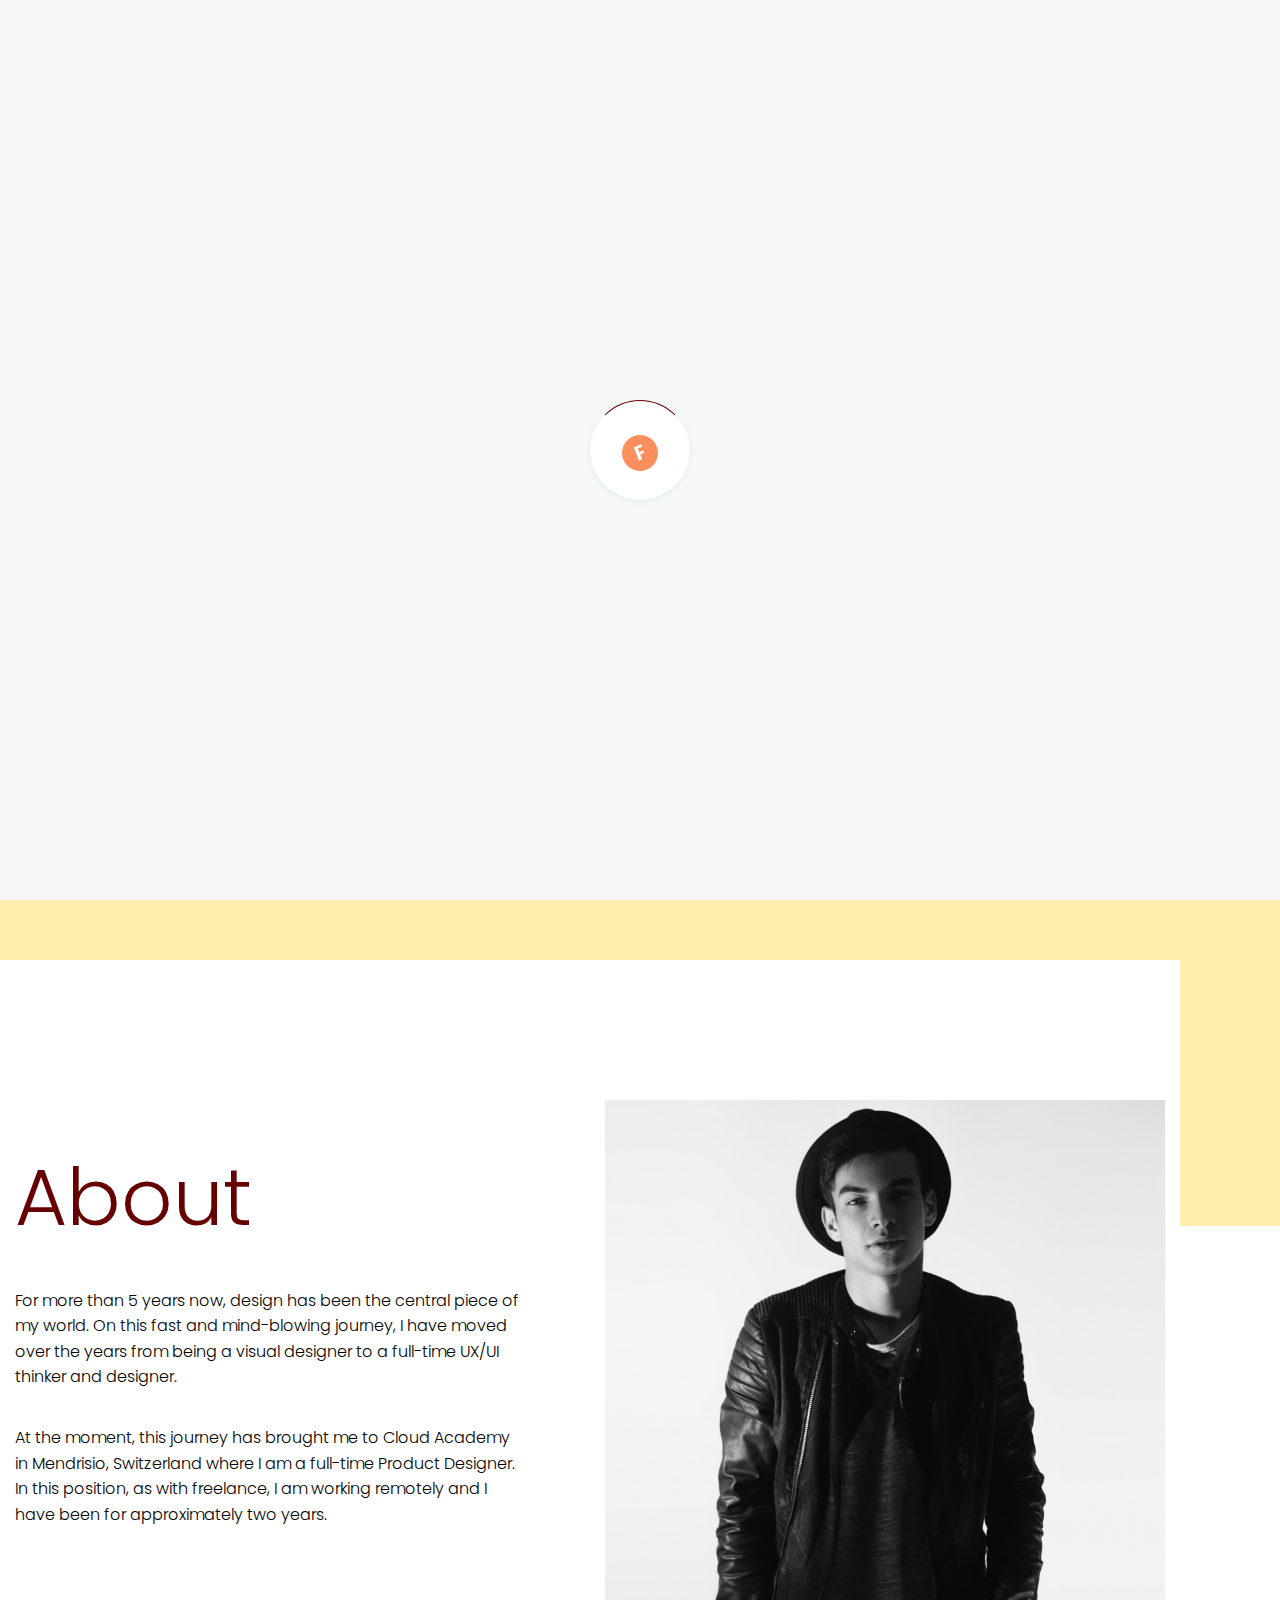
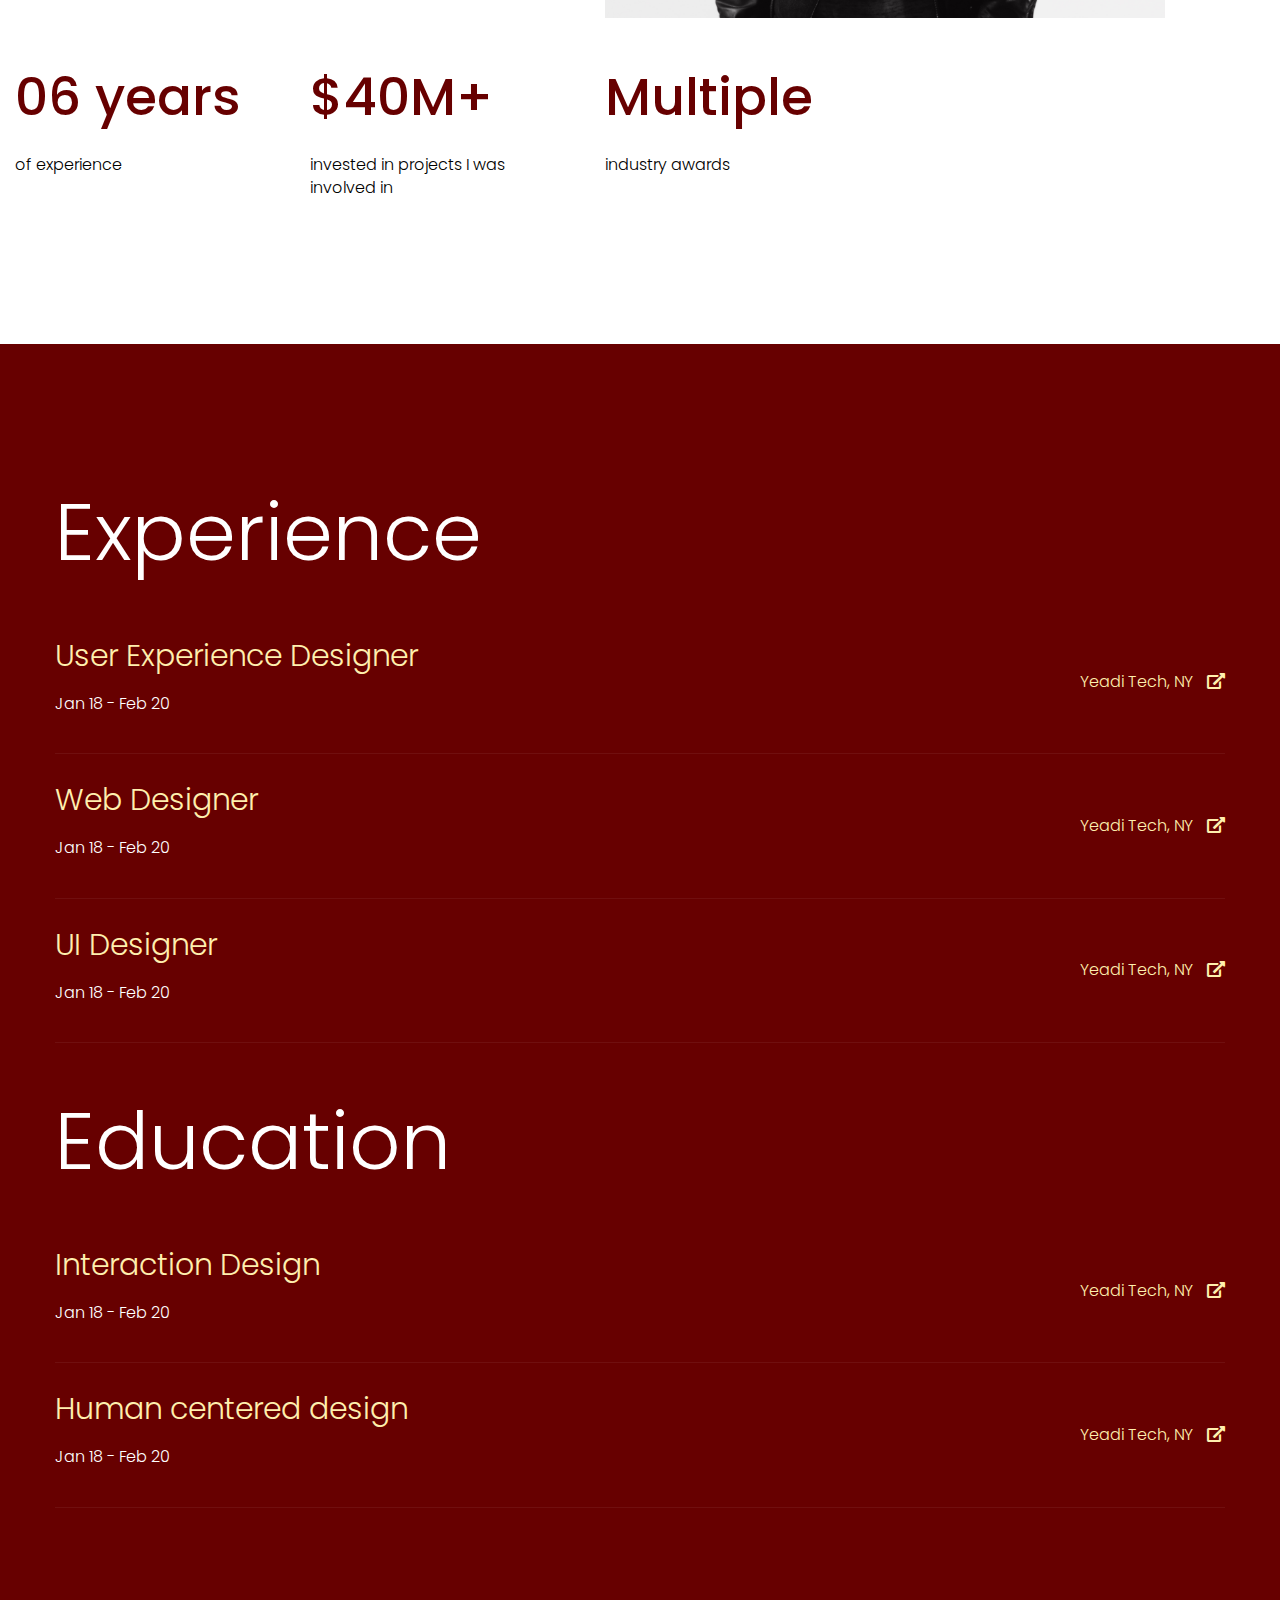
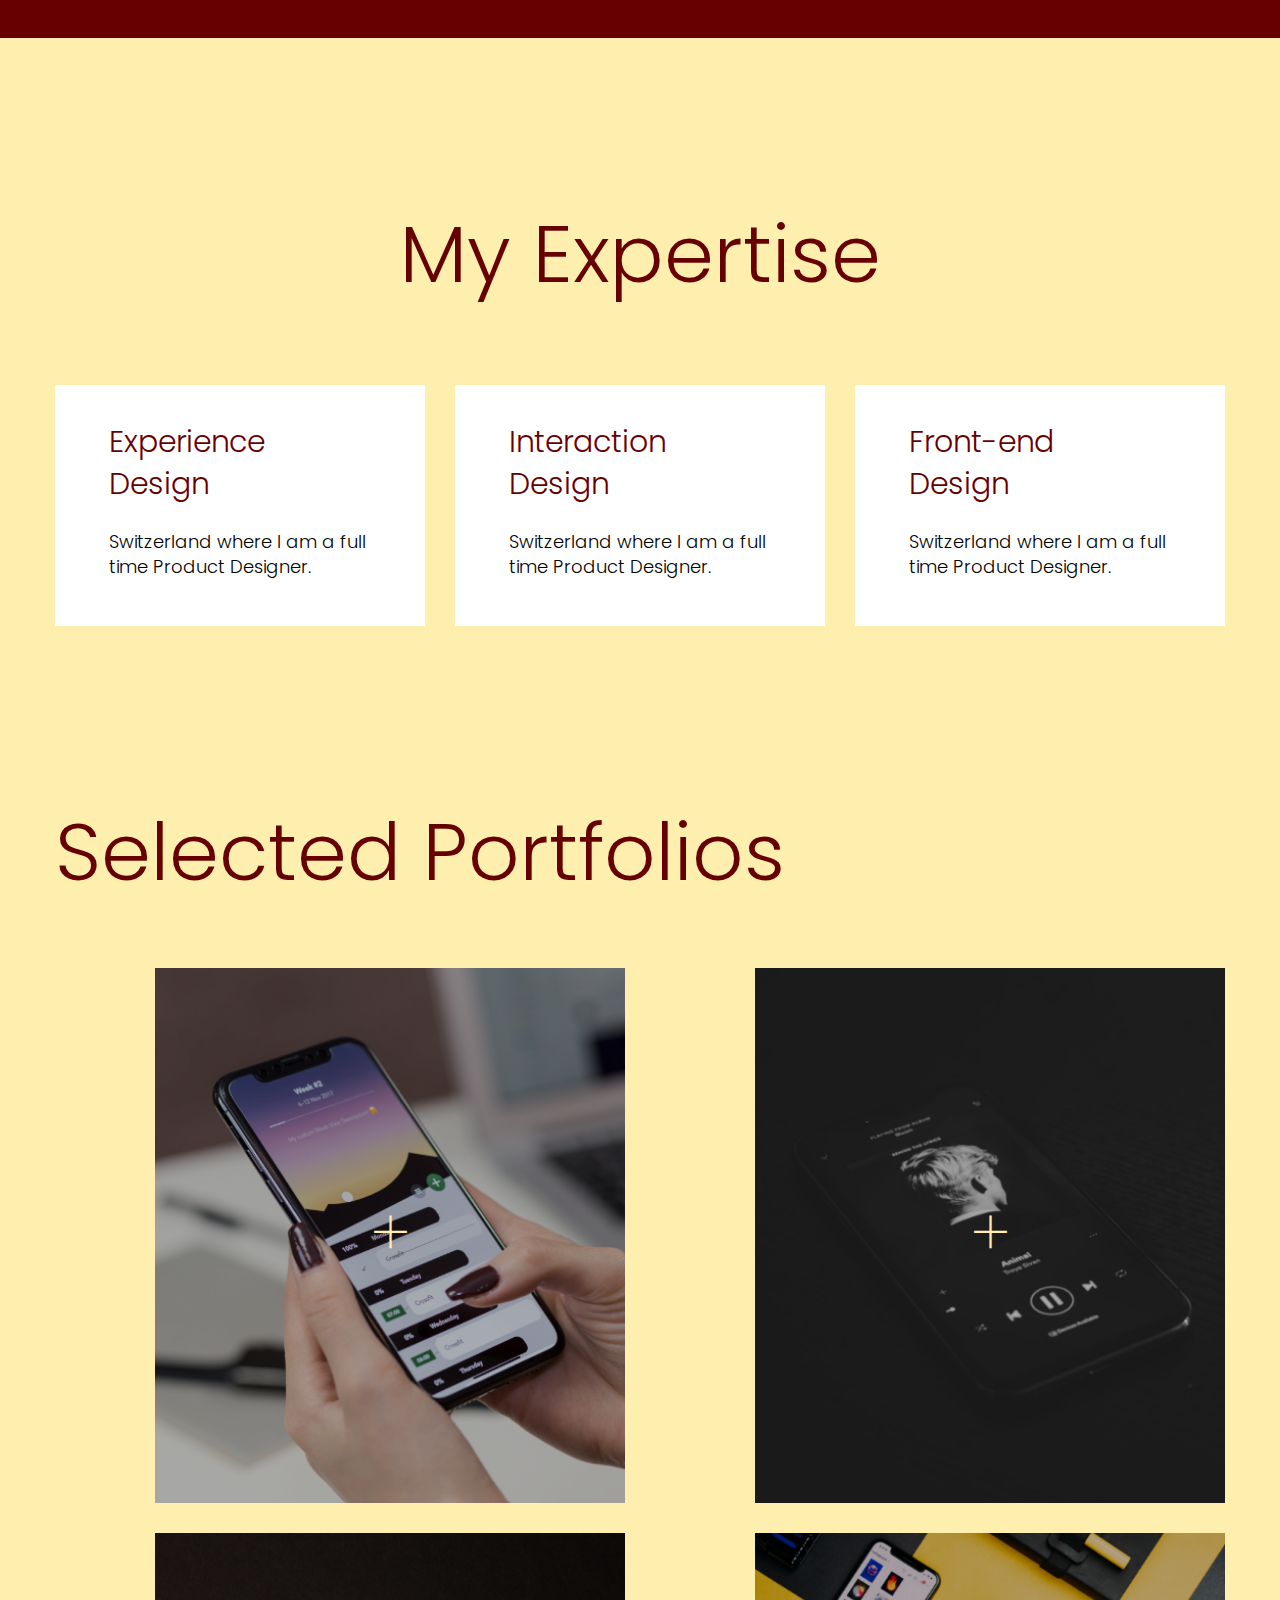
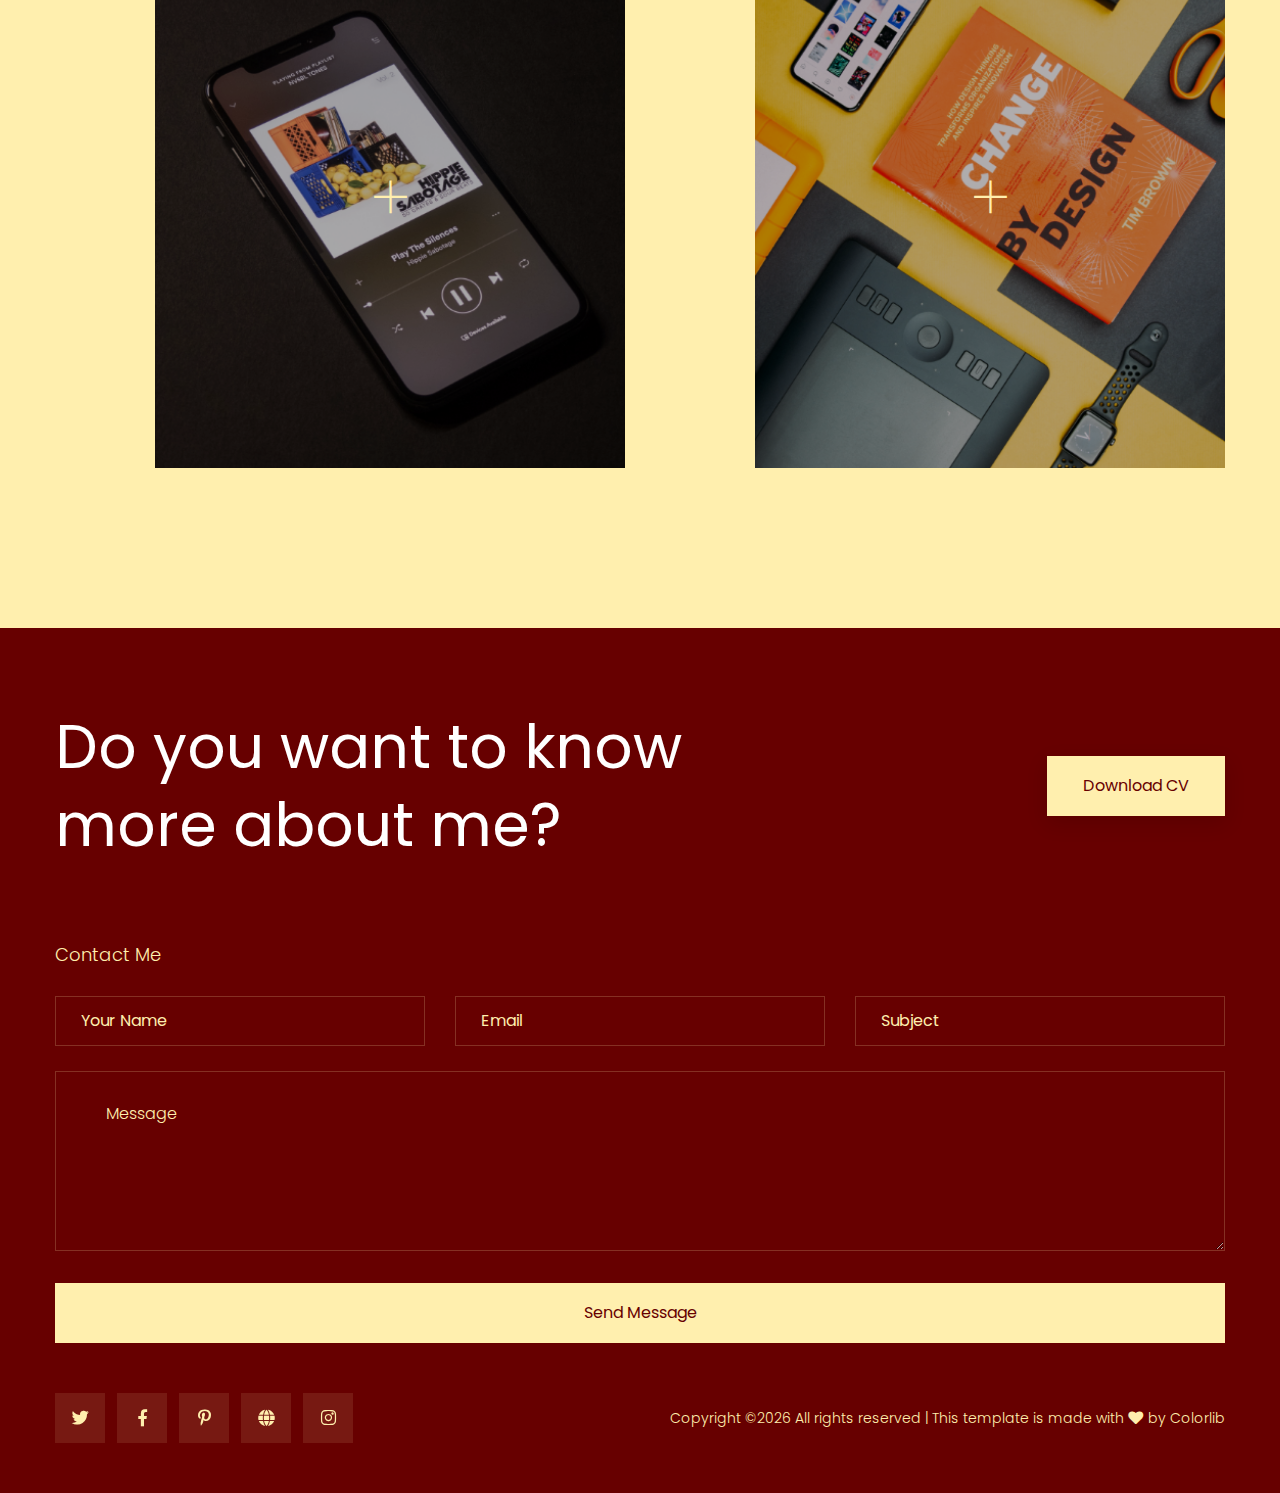
<file: index.html>
<!doctype html>
<html class="no-js" lang="zxx">
<head>
    <meta charset="utf-8">
    <meta http-equiv="x-ua-compatible" content="ie=edge">
    <title> Personal | Teamplate</title>
    <meta name="description" content="">
    <meta name="viewport" content="width=device-width, initial-scale=1">
    <link rel="manifest" href="site.webmanifest">
    <link rel="shortcut icon" type="image/x-icon" href="assets/img/favicon.ico">

	<!-- CSS here -->
	<link rel="stylesheet" href="assets/css/bootstrap.min.css">
	<link rel="stylesheet" href="assets/css/owl.carousel.min.css">
	<link rel="stylesheet" href="assets/css/slicknav.css">
    <link rel="stylesheet" href="assets/css/flaticon.css">
    <link rel="stylesheet" href="assets/css/progressbar_barfiller.css">
    <link rel="stylesheet" href="assets/css/gijgo.css">
    <link rel="stylesheet" href="assets/css/animate.min.css">
    <link rel="stylesheet" href="assets/css/animated-headline.css">
	<link rel="stylesheet" href="assets/css/magnific-popup.css">
	<link rel="stylesheet" href="assets/css/fontawesome-all.min.css">
	<link rel="stylesheet" href="assets/css/themify-icons.css">
	<link rel="stylesheet" href="assets/css/slick.css">
	<link rel="stylesheet" href="assets/css/nice-select.css">
    <link rel="stylesheet" href="assets/css/style.css">
    
</head>
<body>
    <!-- ? Preloader Start -->
    <div id="preloader-active">
        <div class="preloader d-flex align-items-center justify-content-center">
            <div class="preloader-inner position-relative">
                <div class="preloader-circle"></div>
                <div class="preloader-img pere-text">
                    <img src="assets/img/logo/loder.png" alt="">
                </div>
            </div>
        </div>
    </div>
    <!-- Preloader Start -->
    <header>
        <div class="header-area header-transparent">
            <div class="main-header header-sticky">
                <div class="container-fluid">
                    <div class="menu-wrapper d-flex align-items-center justify-content-between">
                        <!-- Logo -->
                        <div class="logo">
                            <a href="index.html"><img src="assets/img/logo/logo.png" alt=""></a>
                        </div>
                        <!-- Main-menu -->
                        <div class="main-menu f-right d-none d-lg-block">
                            <nav>
                                <ul id="navigation">
                                    <li class="active"><a href="index.html">Home</a></li>
                                    <li><a href="about.html">About</a></li>
                                    <li><a href="protfolio.html">Protfolio</a></li>
                                    <li><a href="blog.html">Blog</a>
                                        <ul class="submenu">
                                            <li><a href="blog.html">Blog</a></li>
                                            <li><a href="blog_details.html">Blog Details</a></li>
                                            <li><a href="elements.html">Elements</a></li>
                                        </ul>
                                    </li>
                                    <li><a href="contact.html">Contact</a></li>
                                </ul>
                            </nav>
                        </div>          
                        <!-- Header-btn -->
                        <div class="header-info-right d-none d-lg-block">
                            <a href="#" class="btn header-btn">Let's Talk <i class="ti-arrow-right"></i></a>
                        </div>
                        <!-- Mobile Menu -->
                        <div class="col-12">
                            <div class="mobile_menu d-block d-lg-none"></div>
                        </div>
                    </div>
                </div>
            </div>
        </div>
        <!-- Header End -->
    </header>
    <main>
        <!--? Hero Area Start-->
        <div class="slider-area">
            <div class="single-slider slider-height d-flex align-items-center">
                <div class="container">
                    <div class="row justify-content-center">
                        <div class="col-xl-12 col-lg-10 col-md-10 col-sm-10">
                            <!-- Hero Caption -->
                            <div class="hero__caption">
                                <h1>Jonson.</h1>
                                <p>Digital Product Designer</p>
                                <p class="cd-headline letters scale">Head of design at 
                                    <a href="#" class="cd-words-wrapper">
                                        <b class="is-visible">Calvino</b>
                                        <b>Spondon</b>
                                        <b>Infix</b>
                                        <b>Directory</b>
                                    </a>
                                </p>
                            </div>
                        </div>
                    </div>
                </div>
            </div>
        </div>
        <!--Hero Area End-->
        <!--? About 1 Start-->
        <section class="about-area section-padding40">
        <div class="container">
            <div class="row align-items-center">
                <div class="col-xl-6 col-lg-6 col-md-10">
                    <div class="about-caption mb-50">
                        <!-- Section Tittle -->
                        <div class="section-tittle mb-35">
                            <h2>About</h2>
                        </div>
                        <p>For more than 5 years now, design has been the central piece of my world. On this fast and mind-blowing journey, I have moved over the years from being a visual designer to a full-time UX/UI thinker and designer.</p>
                       
                        <p>At the moment, this journey has brought me to Cloud Academy in Mendrisio, Switzerland where I am a full-time Product Designer. In this position, as with freelance, I am working remotely and I have been for approximately two years.</p>
                    </div>
                </div>
                <div class="col-lg-6">
                    <div class="about-img">
                        <img src="assets/img/gallery/about1.png" alt="">
                    </div>
                </div>
            </div>
            <div class="row pt-40">
                <div class="col-lg-3 col-md-4 col-sm-6">
                    <div class="experience">
                        <span>06 years</span>
                        <p>of experience</p>
                    </div>
                </div>
                <div class="col-lg-3 col-md-4 col-sm-6">
                    <div class="experience">
                        <span>$40M+</span>
                        <p>invested in projects I was<br> involved in</p>
                    </div>
                </div>
                <div class="col-lg-3 col-md-4 col-sm-6">
                    <div class="experience">
                        <span>Multiple</span>
                        <p>industry awards</p>
                    </div>
                </div>
            </div>
        </div>
        </section>
        <!-- About  End-->
        <!--? May-about Start -->
        <div class="may-about section-padding40">
            <div class="container">
                <div class="row">
                    <div class="col-lg-12">
                        <div class="section-tittle2 mb-30">
                            <h2>Experience</h2>
                        </div>
                    </div>
                    <div class="col-xl-12">
                        <div class="single-about">
                            <div class="tittle-experience">
                                <h3>User Experience Designer</h3>
                                <p>Jan 18 - Feb 20</p>
                            </div>
                            <div class="experience-link">
                                <a href="#">Yeadi Tech, NY <i class="fas fa-external-link-alt"></i></a>
                            </div>
                        </div>
                    </div>
                    <div class="col-xl-12">
                        <div class="single-about">
                            <div class="tittle-experience">
                                <h3>Web Designer</h3>
                                <p>Jan 18 - Feb 20</p>
                            </div>
                            <div class="experience-link">
                                <a href="#">Yeadi Tech, NY <i class="fas fa-external-link-alt"></i></a>
                            </div>
                        </div>
                    </div>
                    <div class="col-xl-12">
                        <div class="single-about">
                            <div class="tittle-experience">
                                <h3>UI Designer</h3>
                                <p>Jan 18 - Feb 20</p>
                            </div>
                            <div class="experience-link">
                                <a href="#">Yeadi Tech, NY <i class="fas fa-external-link-alt"></i></a>
                            </div>
                        </div>
                    </div>
                    <div class="col-lg-12">
                        <div class="section-tittle2 mb-30 pt-50">
                            <h2>Education</h2>
                        </div>
                    </div>
                    <div class="col-xl-12">
                        <div class="single-about">
                            <div class="tittle-experience">
                                <h3>Interaction Design</h3>
                                <p>Jan 18 - Feb 20</p>
                            </div>
                            <div class="experience-link">
                                <a href="#">Yeadi Tech, NY <i class="fas fa-external-link-alt"></i></a>
                            </div>
                        </div>
                    </div>
                    <div class="col-xl-12">
                        <div class="single-about">
                            <div class="tittle-experience">
                                <h3>Human centered design</h3>
                                <p>Jan 18 - Feb 20</p>
                            </div>
                            <div class="experience-link">
                                <a href="#">Yeadi Tech, NY <i class="fas fa-external-link-alt"></i></a>
                            </div>
                        </div>
                    </div>
                </div>
            </div>
        </div>
        <!-- May-about End -->
        <!--? My Expertise Start -->
        <div class="our-services pt-top section-bg1">
            <div class="container">
                <div class="rwo">
                    <div class="col-xl-12">
                        <div class="section-tittle mb-75 text-center">
                            <h2>My Expertise</h2>
                        </div>
                    </div>
                </div>
                <div class="row d-flex justify-contnet-center">
                    <div class="col-lg-4 col-md-4 col-sm-6">
                        <div class="single-services mb-30">
                            <div class="services-cap">
                                <h5>Experience<br> Design</h5>
                                <p>Switzerland where I am a full time Product Designer.</p>
                            </div>
                        </div>
                    </div>
                    <div class="col-lg-4 col-md-4 col-sm-6">
                        <div class="single-services mb-30">
                            <div class="services-cap">
                                <h5>Interaction<br> Design</h5>
                                <p>Switzerland where I am a full time Product Designer.</p>
                            </div>
                        </div>
                    </div>
                    <div class="col-lg-4 col-md-4 col-sm-6">
                        <div class="single-services mb-30">
                            <div class="services-cap">
                                <h5>Front-end<br> Design</h5>
                                <p>Switzerland where I am a full time Product Designer.</p>
                            </div>
                        </div>
                    </div>
                </div>
            </div>
        </div>
        <!-- My Expertise End -->
        <!--? Gallery Area Start -->
        <div class="gallery-area section-padding40">
            <div class="container">
                <div class="row">
                    <div class="col-lg-12">
                        <div class="section-tittle mb-60">
                            <h2>Selected Portfolios</h2>
                        </div>
                    </div>
                </div>
                <div class="row justify-content-between">
                    <div class="offset-xl-1 col-xl-5 col-lg-6 col-md-6 col-sm-6">
                        <div class="box snake mb-30">
                            <div class="gallery-img small-img " style="background-image: url(assets/img/gallery/gallery1.png);"></div>
                            <div class="overlay">
                                <div class="overlay-content">
                                    <a href="assets/img/gallery/gallery1.png" class="img-pop-up"><i class="ti-plus"></i></a>
                                </div>
                            </div>
                        </div>
                    </div>
                    <div class="col-xl-5 ol-lg-6 col-lg-6 col-md-6 col-sm-6">
                        <div class="box snake mb-30">
                            <div class="gallery-img small-img " style="background-image: url(assets/img/gallery/gallery2.png);"></div>
                            <div class="overlay">
                                <div class="overlay-content">
                                    <a href="assets/img/gallery/gallery2.png" class="img-pop-up"><i class="ti-plus"></i></a>
                                </div>
                            </div>
                        </div>
                    </div>
                    <div class="offset-xl-1 col-xl-5 col-lg-6 col-md-6 col-sm-6">
                        <div class="box snake mb-30">
                            <div class="gallery-img small-img " style="background-image: url(assets/img/gallery/gallery3.png);"></div>
                            <div class="overlay">
                                <div class="overlay-content">
                                    <a href="assets/img/gallery/gallery2.png" class="img-pop-up"><i class="ti-plus"></i></a>
                                </div>
                            </div>
                        </div>
                    </div>
                    <div class="col-xl-5 col-lg-6 col-md-6 col-sm-6">
                        <div class="box snake mb-30">
                            <div class="gallery-img small-img " style="background-image: url(assets/img/gallery/gallery4.png);"></div>
                            <div class="overlay">
                                <div class="overlay-content">
                                    <a href="assets/img/gallery/gallery3.png" class="img-pop-up"><i class="ti-plus"></i></a>
                                </div>
                            </div>
                        </div>
                    </div>
                </div>
            </div>
        </div>
        <!-- Gallery Area End -->
    </main>
    <footer>
        <div class="footer-wrappr">
            <div class="footer-top">
                <!-- Want To work -->
                <section class="wantToWork-area ">
                    <div class="container">
                        <div class="wants-wrapper w-padding2">
                            <div class="row align-items-center justify-content-between">
                                <div class="col-xl-7 col-lg-9 col-md-8">
                                    <div class="wantToWork-caption wantToWork-caption2">
                                        <h2>Do you want to know more about me?</h2>
                                    </div>
                                </div>
                                <div class="col-xl-2 col-lg-3 col-md-4">
                                    <a href="#" class="btn white-btn f-right sm-left">Download CV</a>
                                </div>
                            </div>
                        </div>
                    </div>
                </section>
                <!-- Want To work End -->
                <div class="container">
                    <div class="row">
                        <div class="col-lg-12">
                            <!-- contact-form -->
                            <div class="form-wrapper">
                                <div class="row ">
                                    <div class="col-xl-12">
                                        <div class="small-tittle mb-30">
                                            <h4>Contact Me</h4>
                                        </div>
                                    </div>
                                </div>
                                <form id="contact-form" action="#" method="POST">
                                    <div class="row">
                                        <div class="col-lg-4 col-md-6">
                                            <div class="form-box user-icon mb-25">
                                                <input type="text" name="name" placeholder="Your name">
                                            </div>
                                        </div>
                                        <div class="col-lg-4 col-md-6">
                                            <div class="form-box email-icon mb-25">
                                                <input type="text" name="email" placeholder="Email">
                                            </div>
                                        </div>
                                        <div class="col-lg-4 col-md-6">
                                            <div class="form-box email-icon mb-25">
                                                <input type="text" name="email" placeholder="Subject">
                                            </div>
                                        </div>
                                        <div class="col-lg-12">
                                            <div class="form-box message-icon mb-25">
                                                <textarea name="message" id="message" placeholder="Message"></textarea>
                                            </div>
                                            <div class="submit-info">
                                                <button class="submit-btn2" type="submit">Send Message</button>
                                            </div>
                                        </div>
                                    </div>
                                </form> 
                            </div>
                        </div>
                    </div>
                </div>
            </div>
            <!-- footer-bottom area -->
            <div class="footer-bottom-area">
                <div class="container">
                    <div class="footer-border">
                        <div class="row align-items-center">
                            <div class="col-xl-4 col-lg-4">
                                <div class="footer-social">
                                    <a href="#"><i class="fab fa-twitter"></i></a>
                                    <a href="https://bit.ly/sai4ull"><i class="fab fa-facebook-f"></i></a>
                                    <a href="#"><i class="fab fa-pinterest-p"></i></a>
                                    <a href="#"><i class="fas fa-globe"></i></a>
                                    <a href="#"><i class="fab fa-instagram"></i></a>
                                </div>
                            </div>
                            <div class="col-xl-8 col-lg-8">
                                <div class="footer-copy-right f-right">
                                    <p><!-- Link back to Colorlib can't be removed. Template is licensed under CC BY 3.0. -->
  Copyright &copy;<script>document.write(new Date().getFullYear());</script> All rights reserved | This template is made with <i class="fa fa-heart" aria-hidden="true"></i> by <a href="https://colorlib.com" target="_blank">Colorlib</a>
  <!-- Link back to Colorlib can't be removed. Template is licensed under CC BY 3.0. --></p>
                                </div>
                            </div>
                        </div>
                    </div>
                </div>
            </div>
        </div>
    </footer>
    <!-- Scroll Up -->
    <div id="back-top" >
        <a title="Go to Top" href="#"> <i class="fas fa-level-up-alt"></i></a>
    </div>
    <!-- JS here -->

    <script src="./assets/js/vendor/modernizr-3.5.0.min.js"></script>
    <!-- Jquery, Popper, Bootstrap -->
    <script src="./assets/js/vendor/jquery-1.12.4.min.js"></script>
    <script src="./assets/js/popper.min.js"></script>
    <script src="./assets/js/bootstrap.min.js"></script>
    <!-- Jquery Mobile Menu -->
    <script src="./assets/js/jquery.slicknav.min.js"></script>

    <!-- Jquery Slick , Owl-Carousel Plugins -->
    <script src="./assets/js/owl.carousel.min.js"></script>
    <script src="./assets/js/slick.min.js"></script>
    <!-- One Page, Animated-HeadLin -->
    <script src="./assets/js/wow.min.js"></script>
    <script src="./assets/js/animated.headline.js"></script>
    <script src="./assets/js/jquery.magnific-popup.js"></script>

    <!-- Date Picker -->
    <script src="./assets/js/gijgo.min.js"></script>
    <!-- Nice-select, sticky -->
    <script src="./assets/js/jquery.nice-select.min.js"></script>
    <script src="./assets/js/jquery.sticky.js"></script>
    <!-- Progress -->
    <script src="./assets/js/jquery.barfiller.js"></script>
    
    <!-- counter , waypoint,Hover Direction -->
    <script src="./assets/js/jquery.counterup.min.js"></script>
    <script src="./assets/js/waypoints.min.js"></script>
    <script src="./assets/js/jquery.countdown.min.js"></script>
    <script src="./assets/js/hover-direction-snake.min.js"></script>

    <!-- contact js -->
    <script src="./assets/js/contact.js"></script>
    <script src="./assets/js/jquery.form.js"></script>
    <script src="./assets/js/jquery.validate.min.js"></script>
    <script src="./assets/js/mail-script.js"></script>
    <script src="./assets/js/jquery.ajaxchimp.min.js"></script>
    
    <!-- Jquery Plugins, main Jquery -->	
    <script src="./assets/js/plugins.js"></script>
    <script src="./assets/js/main.js"></script>


    
    </body>
</html>
</file>
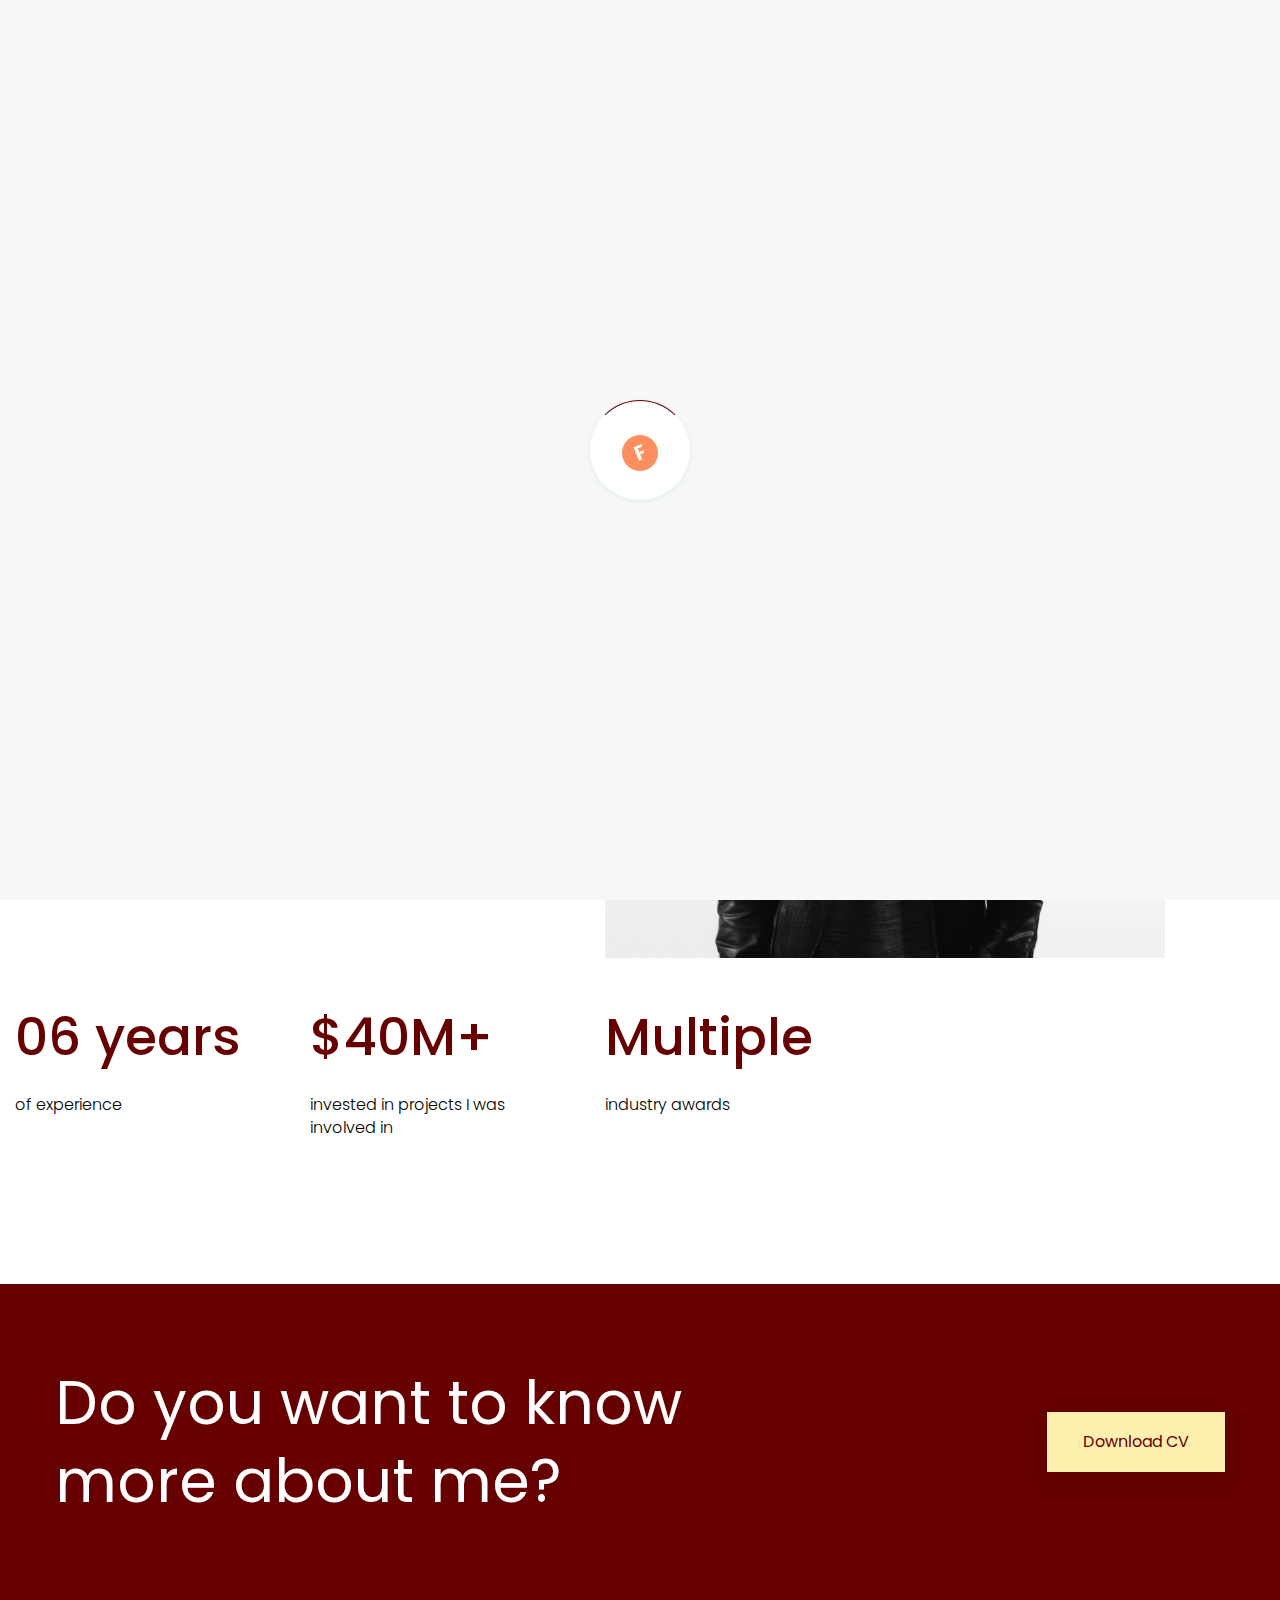
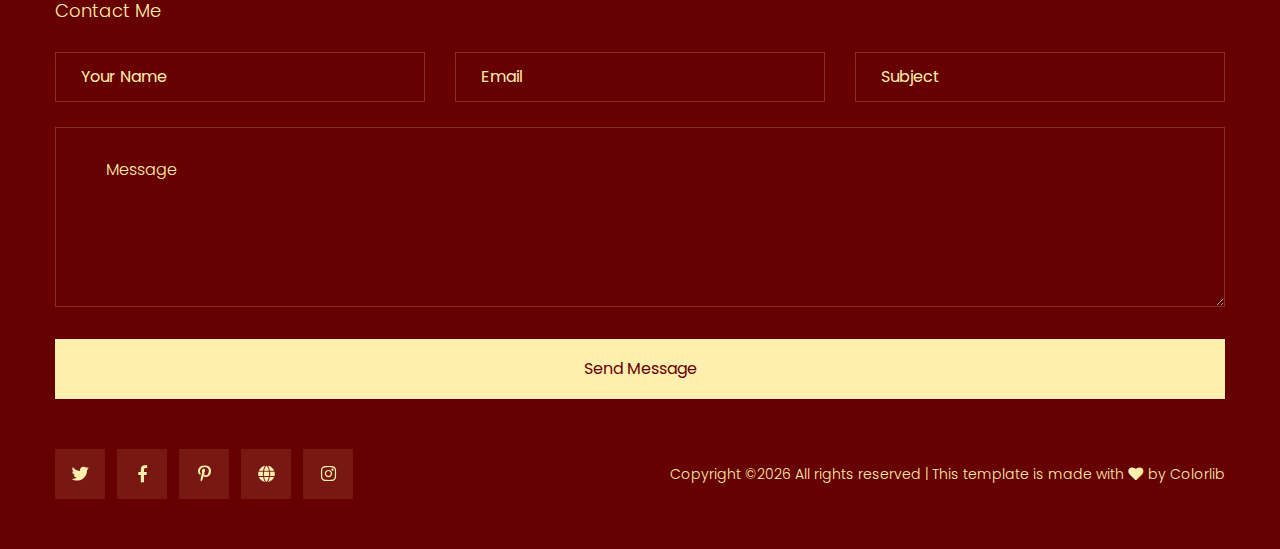
<file: about.html>
<!doctype html>
<html class="no-js" lang="zxx">
<head>
    <meta charset="utf-8">
    <meta http-equiv="x-ua-compatible" content="ie=edge">
    <title> Personal | Teamplate</title>
    <meta name="description" content="">
    <meta name="viewport" content="width=device-width, initial-scale=1">
    <link rel="manifest" href="site.webmanifest">
    <link rel="shortcut icon" type="image/x-icon" href="assets/img/favicon.ico">

	<!-- CSS here -->
	<link rel="stylesheet" href="assets/css/bootstrap.min.css">
	<link rel="stylesheet" href="assets/css/owl.carousel.min.css">
	<link rel="stylesheet" href="assets/css/slicknav.css">
    <link rel="stylesheet" href="assets/css/flaticon.css">
    <link rel="stylesheet" href="assets/css/progressbar_barfiller.css">
    <link rel="stylesheet" href="assets/css/gijgo.css">
    <link rel="stylesheet" href="assets/css/animate.min.css">
    <link rel="stylesheet" href="assets/css/animated-headline.css">
	<link rel="stylesheet" href="assets/css/magnific-popup.css">
	<link rel="stylesheet" href="assets/css/fontawesome-all.min.css">
	<link rel="stylesheet" href="assets/css/themify-icons.css">
	<link rel="stylesheet" href="assets/css/slick.css">
	<link rel="stylesheet" href="assets/css/nice-select.css">
    <link rel="stylesheet" href="assets/css/style.css">
    
</head>
<body>
    <!-- ? Preloader Start -->
    <div id="preloader-active">
        <div class="preloader d-flex align-items-center justify-content-center">
            <div class="preloader-inner position-relative">
                <div class="preloader-circle"></div>
                <div class="preloader-img pere-text">
                    <img src="assets/img/logo/loder.png" alt="">
                </div>
            </div>
        </div>
    </div>
    <!-- Preloader Start -->
    <header>
        <div class="header-area header-transparent">
            <div class="main-header header-sticky">
                <div class="container-fluid">
                    <div class="menu-wrapper d-flex align-items-center justify-content-between">
                        <!-- Logo -->
                        <div class="logo">
                            <a href="index.html"><img src="assets/img/logo/logo.png" alt=""></a>
                        </div>
                        <!-- Main-menu -->
                        <div class="main-menu f-right d-none d-lg-block">
                            <nav>
                                <ul id="navigation">
                                    <li><a href="index.html">Home</a></li>
                                    <li class="active"><a href="about.html">About</a></li>
                                    <li><a href="protfolio.html">Protfolio</a></li>
                                    <li><a href="blog.html">Blog</a>
                                        <ul class="submenu">
                                            <li><a href="blog.html">Blog</a></li>
                                            <li><a href="blog_details.html">Blog Details</a></li>
                                            <li><a href="elements.html">Elements</a></li>
                                        </ul>
                                    </li>
                                    <li><a href="contact.html">Contact</a></li>
                                </ul>
                            </nav>
                        </div>          
                        <!-- Header-btn -->
                        <div class="header-info-right d-none d-lg-block">
                            <a href="#" class="btn header-btn">Let's Talk <i class="ti-arrow-right"></i></a>
                        </div>
                        <!-- Mobile Menu -->
                        <div class="col-12">
                            <div class="mobile_menu d-block d-lg-none"></div>
                        </div>
                    </div>
                </div>
            </div>
        </div>
        <!-- Header End -->
    </header>
    <main>
        <!--? Hero Area Start-->
        <div class="hero-area2 d-flex align-items-center">
            <div class="container">
                <div class="row ">
                    <div class="col-xl-12">
                        <!-- Hero Caption -->
                        <div class="hero-cap pt-100">
                            <h2>My Protfolio</h2>
                        </div>
                    </div>
                </div>
            </div>
        </div>
        <!--Hero Area End-->
        <!--? About 1 Start-->
        <section class="about-area section-padding40">
        <div class="container">
            <div class="row align-items-center">
                <div class="col-xl-6 col-lg-6 col-md-10">
                    <div class="about-caption mb-50">
                        <!-- Section Tittle -->
                        <div class="section-tittle mb-35">
                            <h2>About Us</h2>
                        </div>
                        <p>For more than 5 years now, design has been the central piece of my world. On this fast and mind-blowing journey, I have moved over the years from being a visual designer to a full-time UX/UI thinker and designer.</p>
                        <p>At the moment, this journey has brought me to Cloud Academy in Mendrisio, Switzerland where I am a full-time Product Designer. In this position, as with freelance, I am working remotely and I have been for approximately two years.</p>
                    </div>
                </div>
                <div class="col-lg-6">
                    <div class="about-img">
                        <img src="assets/img/gallery/about1.png" alt="">
                    </div>
                </div>
            </div>
            <div class="row pt-40">
                <div class="col-lg-3 col-md-4 col-sm-6">
                    <div class="experience">
                        <span>06 years</span>
                        <p>of experience</p>
                    </div>
                </div>
                <div class="col-lg-3 col-md-4 col-sm-6">
                    <div class="experience">
                        <span>$40M+</span>
                        <p>invested in projects I was<br> involved in</p>
                    </div>
                </div>
                <div class="col-lg-3 col-md-4 col-sm-6">
                    <div class="experience">
                        <span>Multiple</span>
                        <p>industry awards</p>
                    </div>
                </div>
            </div>
        </div>
        </section>
        <!-- About  End-->
    </main>
    <footer>
        <div class="footer-wrappr">
            <div class="footer-top">
                <!-- Want To work -->
                <section class="wantToWork-area ">
                    <div class="container">
                        <div class="wants-wrapper w-padding2">
                            <div class="row align-items-center justify-content-between">
                                <div class="col-xl-7 col-lg-9 col-md-8">
                                    <div class="wantToWork-caption wantToWork-caption2">
                                        <h2>Do you want to know more about me?</h2>
                                    </div>
                                </div>
                                <div class="col-xl-2 col-lg-3 col-md-4">
                                    <a href="#" class="btn white-btn f-right sm-left">Download CV</a>
                                </div>
                            </div>
                        </div>
                    </div>
                </section>
                <!-- Want To work End -->
                <div class="container">
                    <div class="row">
                        <div class="col-lg-12">
                            <!-- contact-form -->
                            <div class="form-wrapper">
                                <div class="row ">
                                    <div class="col-xl-12">
                                        <div class="small-tittle mb-30">
                                            <h4>Contact Me</h4>
                                        </div>
                                    </div>
                                </div>
                                <form id="contact-form" action="#" method="POST">
                                    <div class="row">
                                        <div class="col-lg-4 col-md-6">
                                            <div class="form-box user-icon mb-25">
                                                <input type="text" name="name" placeholder="Your name">
                                            </div>
                                        </div>
                                        <div class="col-lg-4 col-md-6">
                                            <div class="form-box email-icon mb-25">
                                                <input type="text" name="email" placeholder="Email">
                                            </div>
                                        </div>
                                        <div class="col-lg-4 col-md-6">
                                            <div class="form-box email-icon mb-25">
                                                <input type="text" name="email" placeholder="Subject">
                                            </div>
                                        </div>
                                        <div class="col-lg-12">
                                            <div class="form-box message-icon mb-25">
                                                <textarea name="message" id="message" placeholder="Message"></textarea>
                                            </div>
                                            <div class="submit-info">
                                                <button class="submit-btn2" type="submit">Send Message</button>
                                            </div>
                                        </div>
                                    </div>
                                </form> 
                            </div>
                        </div>
                    </div>
                </div>
            </div>
            <!-- footer-bottom area -->
            <div class="footer-bottom-area">
                <div class="container">
                    <div class="footer-border">
                        <div class="row align-items-center">
                            <div class="col-xl-4 col-lg-4">
                                <div class="footer-social">
                                    <a href="#"><i class="fab fa-twitter"></i></a>
                                    <a href="https://bit.ly/sai4ull"><i class="fab fa-facebook-f"></i></a>
                                    <a href="#"><i class="fab fa-pinterest-p"></i></a>
                                    <a href="#"><i class="fas fa-globe"></i></a>
                                    <a href="#"><i class="fab fa-instagram"></i></a>
                                </div>
                            </div>
                            <div class="col-xl-8 col-lg-8">
                                <div class="footer-copy-right f-right">
                                    <p><!-- Link back to Colorlib can't be removed. Template is licensed under CC BY 3.0. -->
  Copyright &copy;<script>document.write(new Date().getFullYear());</script> All rights reserved | This template is made with <i class="fa fa-heart" aria-hidden="true"></i> by <a href="https://colorlib.com" target="_blank">Colorlib</a>
  <!-- Link back to Colorlib can't be removed. Template is licensed under CC BY 3.0. --></p>
                                </div>
                            </div>
                        </div>
                    </div>
                </div>
            </div>
        </div>
    </footer>
    <!-- Scroll Up -->
    <div id="back-top" >
        <a title="Go to Top" href="#"> <i class="fas fa-level-up-alt"></i></a>
    </div>
    <!-- JS here -->

    <script src="./assets/js/vendor/modernizr-3.5.0.min.js"></script>
    <!-- Jquery, Popper, Bootstrap -->
    <script src="./assets/js/vendor/jquery-1.12.4.min.js"></script>
    <script src="./assets/js/popper.min.js"></script>
    <script src="./assets/js/bootstrap.min.js"></script>
    <!-- Jquery Mobile Menu -->
    <script src="./assets/js/jquery.slicknav.min.js"></script>

    <!-- Jquery Slick , Owl-Carousel Plugins -->
    <script src="./assets/js/owl.carousel.min.js"></script>
    <script src="./assets/js/slick.min.js"></script>
    <!-- One Page, Animated-HeadLin -->
    <script src="./assets/js/wow.min.js"></script>
    <script src="./assets/js/animated.headline.js"></script>
    <script src="./assets/js/jquery.magnific-popup.js"></script>

    <!-- Date Picker -->
    <script src="./assets/js/gijgo.min.js"></script>
    <!-- Nice-select, sticky -->
    <script src="./assets/js/jquery.nice-select.min.js"></script>
    <script src="./assets/js/jquery.sticky.js"></script>
    <!-- Progress -->
    <script src="./assets/js/jquery.barfiller.js"></script>
    
    <!-- counter , waypoint,Hover Direction -->
    <script src="./assets/js/jquery.counterup.min.js"></script>
    <script src="./assets/js/waypoints.min.js"></script>
    <script src="./assets/js/jquery.countdown.min.js"></script>
    <script src="./assets/js/hover-direction-snake.min.js"></script>

    <!-- contact js -->
    <script src="./assets/js/contact.js"></script>
    <script src="./assets/js/jquery.form.js"></script>
    <script src="./assets/js/jquery.validate.min.js"></script>
    <script src="./assets/js/mail-script.js"></script>
    <script src="./assets/js/jquery.ajaxchimp.min.js"></script>
    
    <!-- Jquery Plugins, main Jquery -->	
    <script src="./assets/js/plugins.js"></script>
    <script src="./assets/js/main.js"></script>


    
    </body>
</html>
</file>
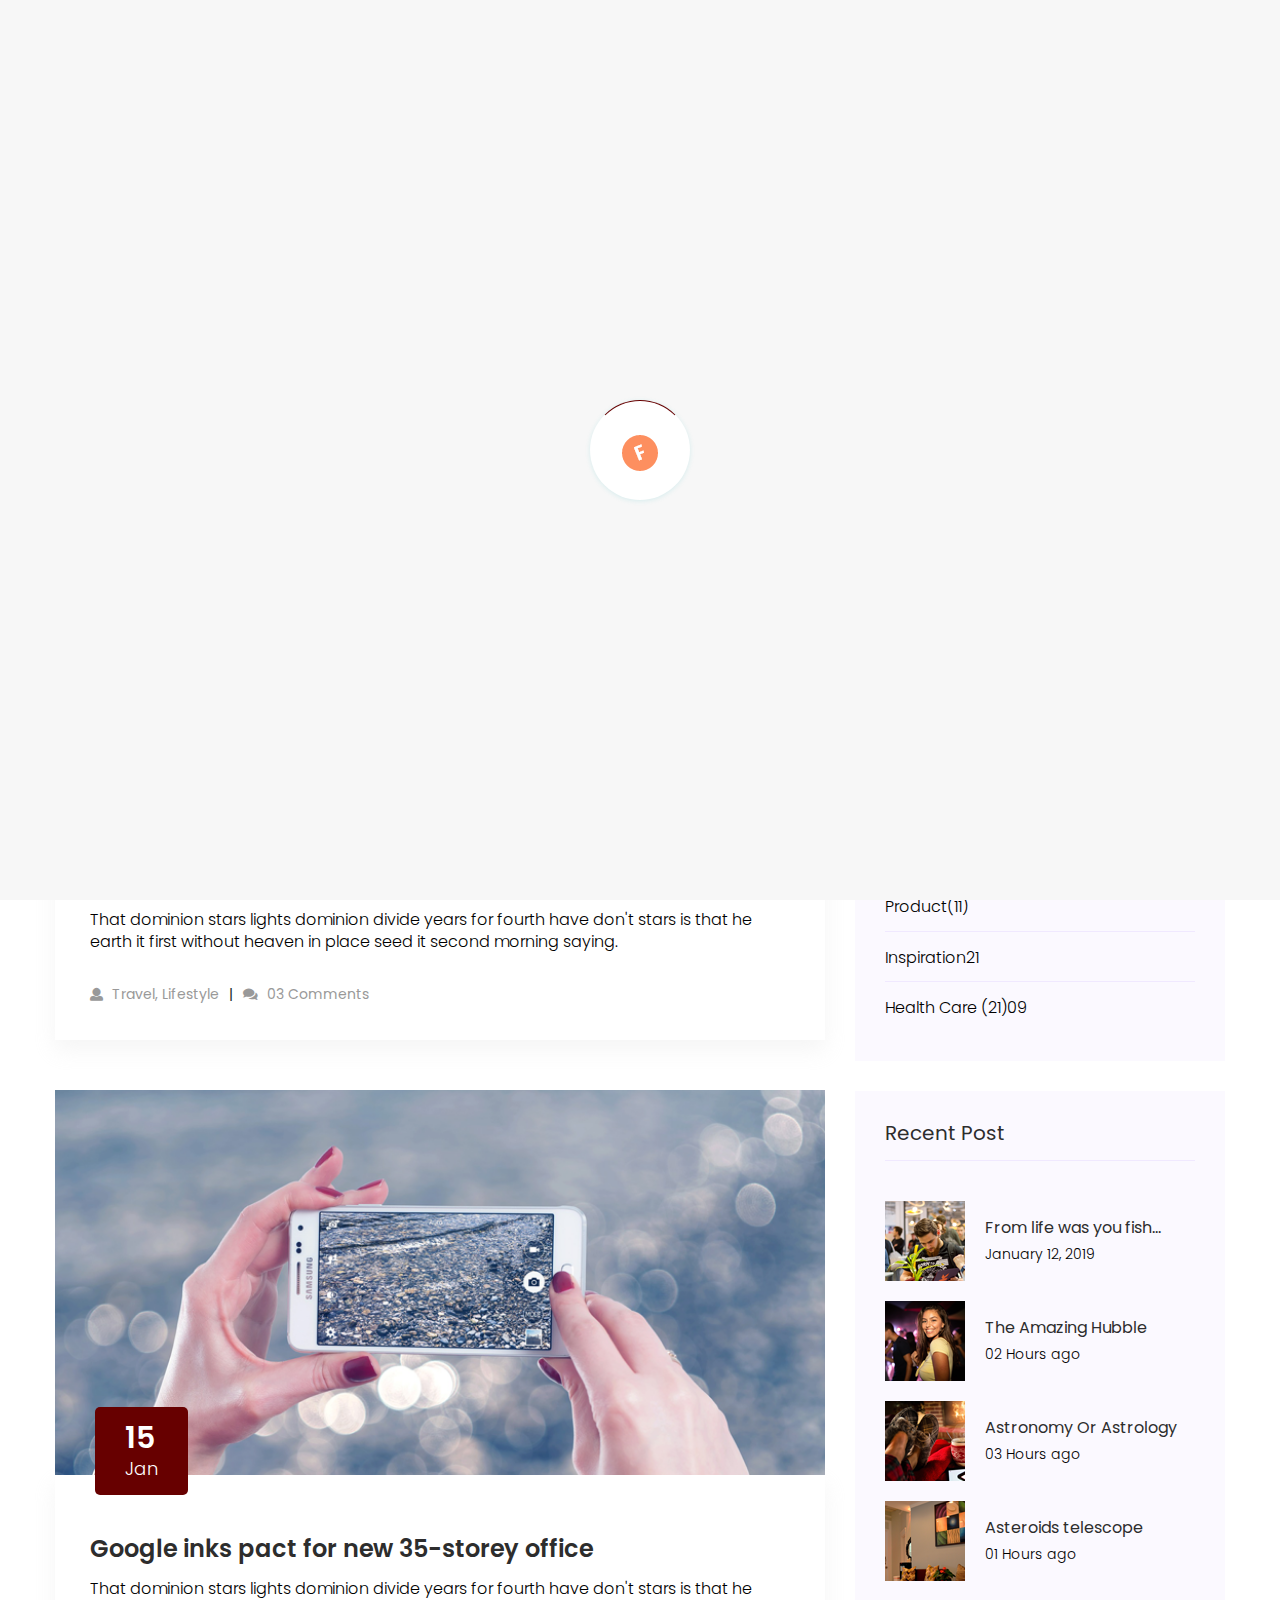
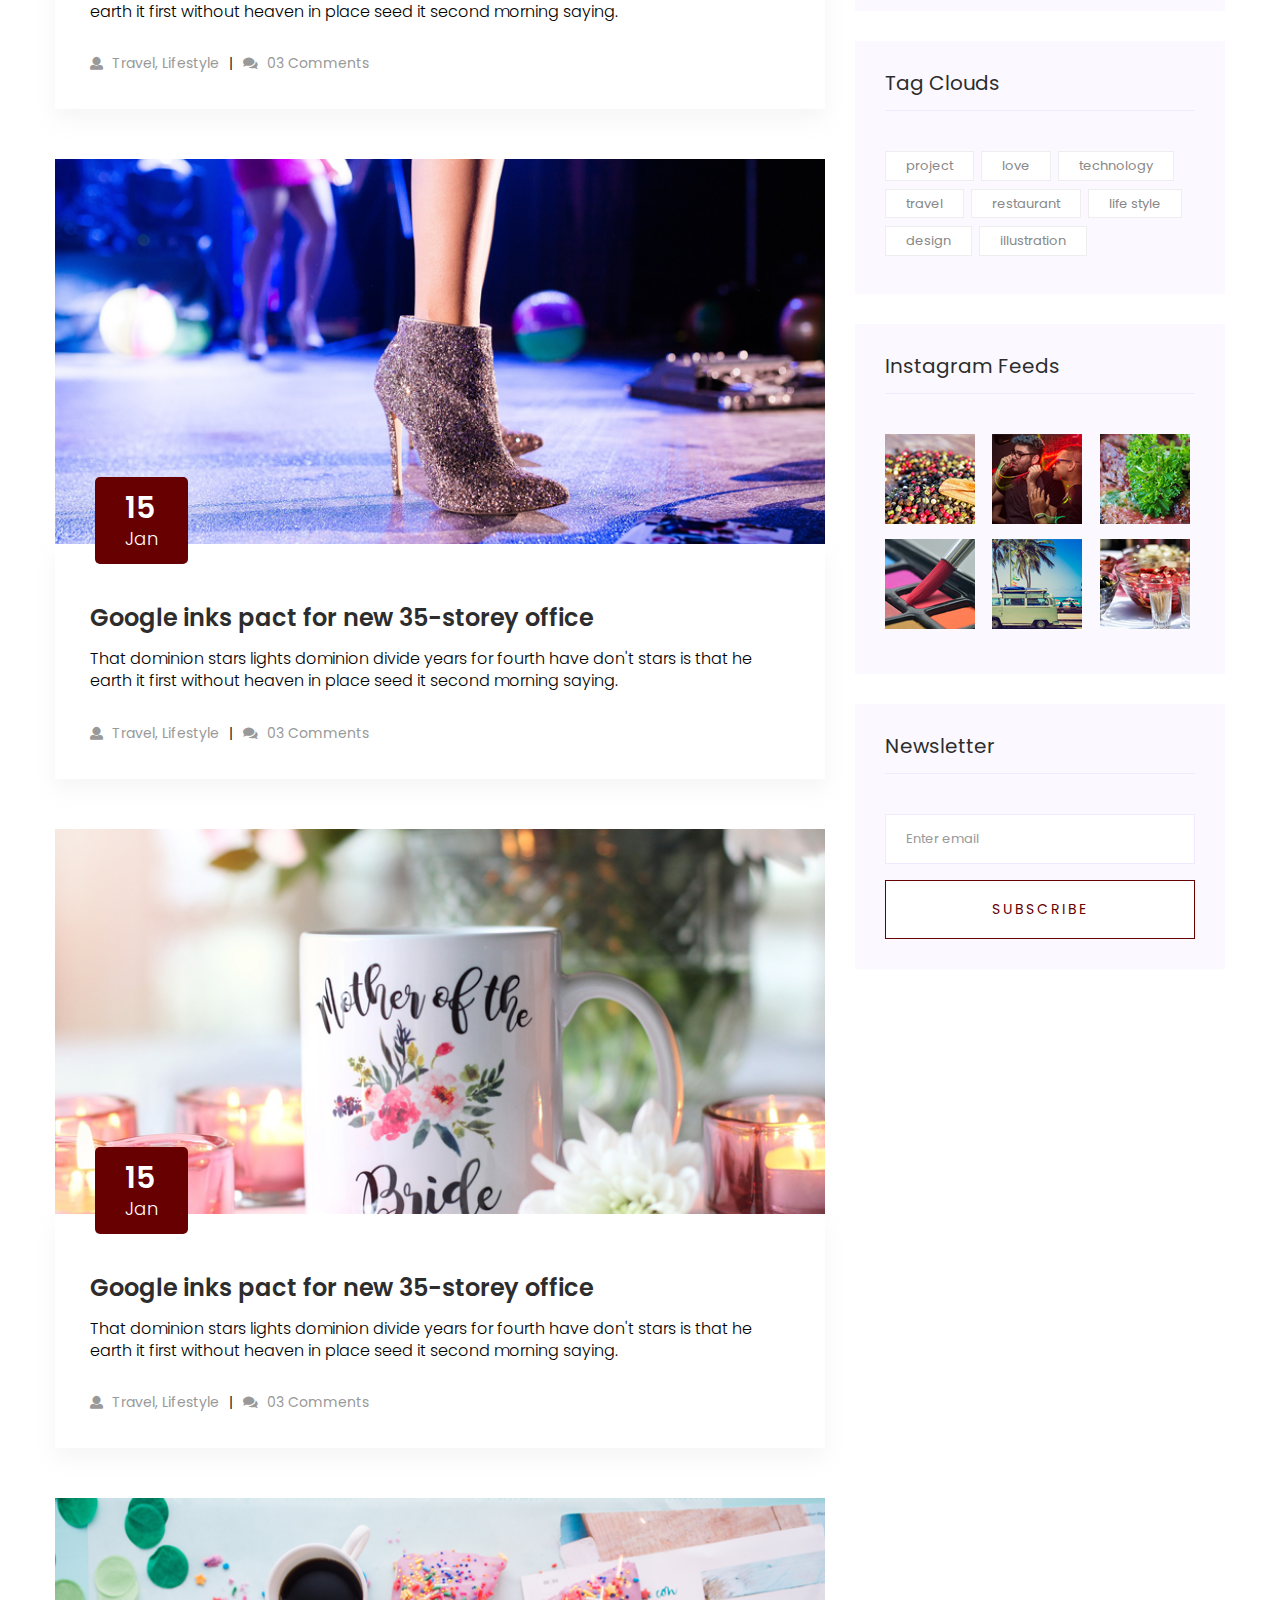
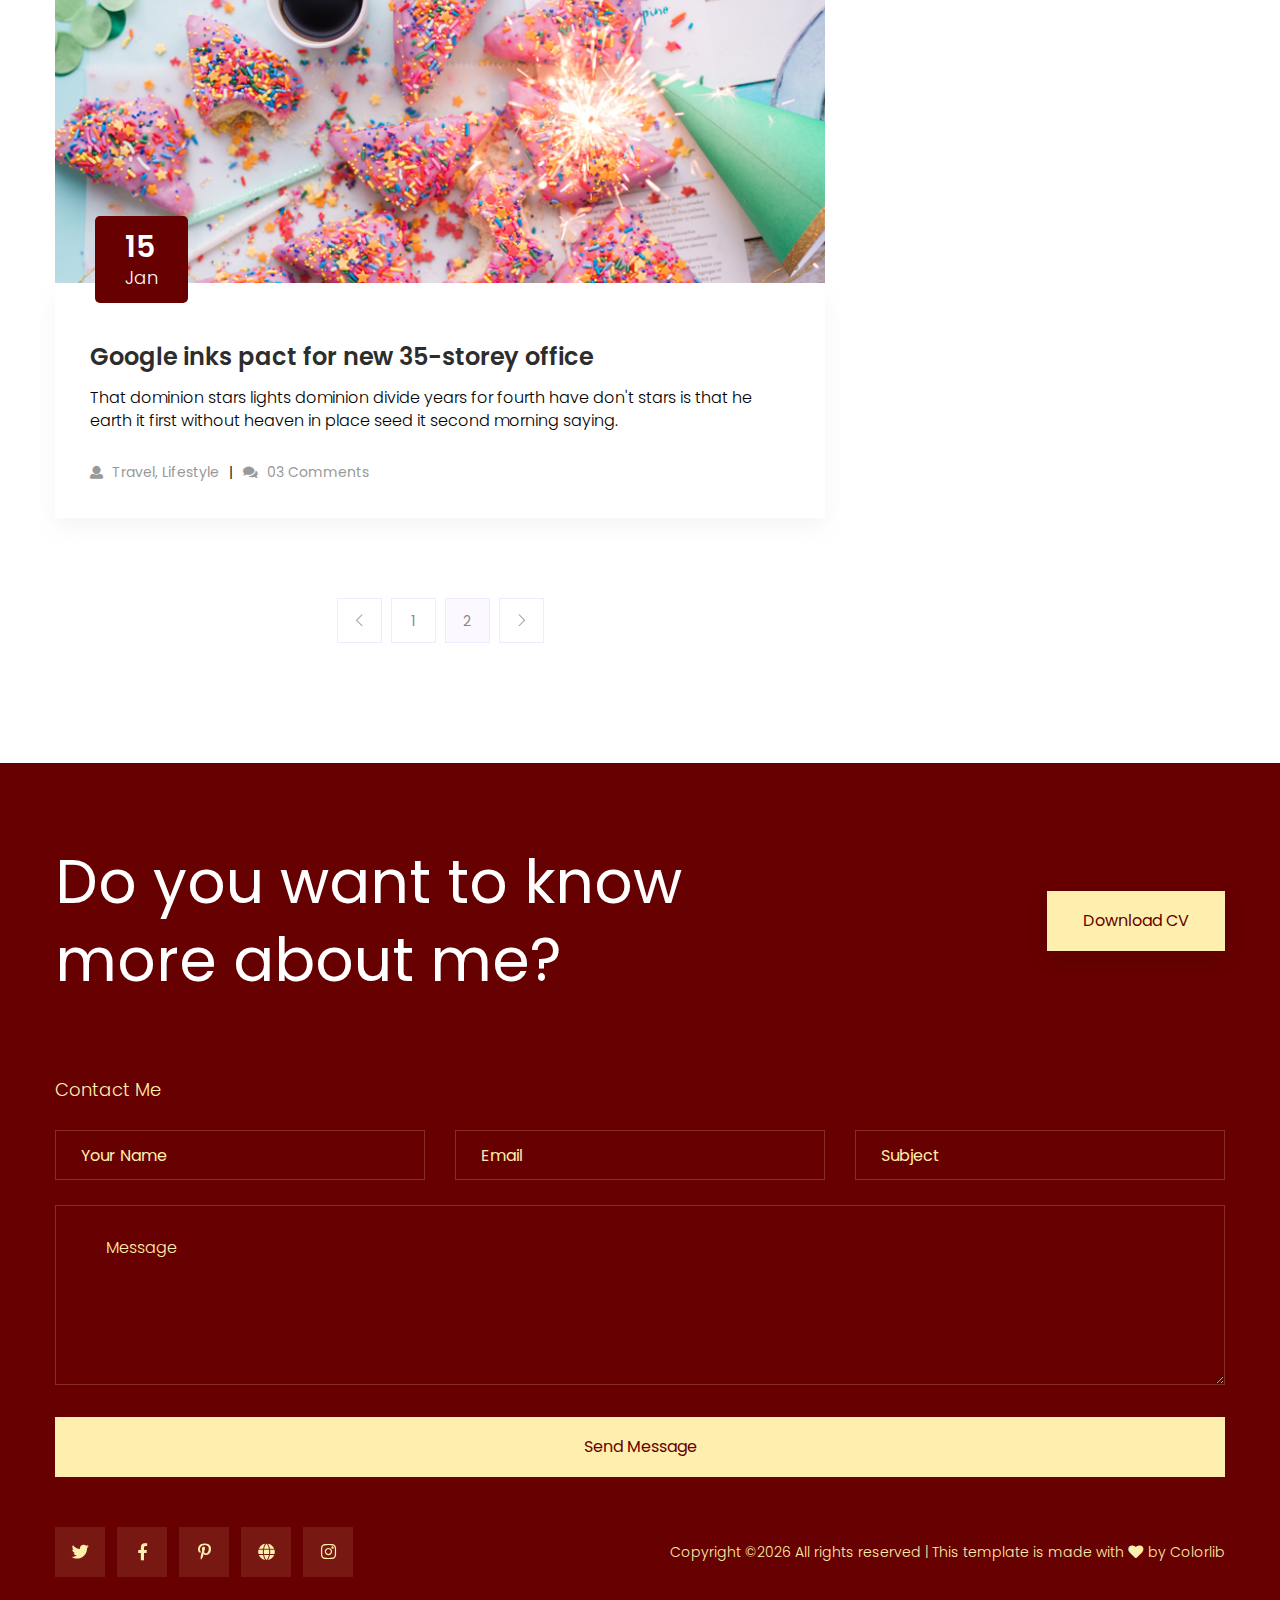
<file: blog.html>
<!doctype html>
<html class="no-js" lang="zxx">
<head>
    <meta charset="utf-8">
    <meta http-equiv="x-ua-compatible" content="ie=edge">
    <title> Personal | Teamplate</title>
    <meta name="description" content="">
    <meta name="viewport" content="width=device-width, initial-scale=1">
    <link rel="shortcut icon" type="image/x-icon" href="assets/img/favicon.ico">

    <!-- CSS here -->
    <link rel="stylesheet" href="assets/css/bootstrap.min.css">
    <link rel="stylesheet" href="assets/css/owl.carousel.min.css">
    <link rel="stylesheet" href="assets/css/slicknav.css">
    <link rel="stylesheet" href="assets/css/animate.min.css">
    <link rel="stylesheet" href="assets/css/hamburgers.min.css">
    <link rel="stylesheet" href="assets/css/magnific-popup.css">
    <link rel="stylesheet" href="assets/css/fontawesome-all.min.css">
    <link rel="stylesheet" href="assets/css/themify-icons.css">
    <link rel="stylesheet" href="assets/css/themify-icons.css">
    <link rel="stylesheet" href="assets/css/slick.css">
    <link rel="stylesheet" href="assets/css/nice-select.css">
    <link rel="stylesheet" href="assets/css/style.css">
    <link rel="stylesheet" href="assets/css/responsive.css">
</head>
<body>
    <!-- ? Preloader Start -->
    <div id="preloader-active">
        <div class="preloader d-flex align-items-center justify-content-center">
            <div class="preloader-inner position-relative">
                <div class="preloader-circle"></div>
                <div class="preloader-img pere-text">
                    <img src="assets/img/logo/loder.png" alt="">
                </div>
            </div>
        </div>
    </div>
    <!-- Preloader Start -->
    <header>
        <div class="header-area header-transparent">
            <div class="main-header header-sticky">
                <div class="container-fluid">
                    <div class="menu-wrapper d-flex align-items-center justify-content-between">
                        <!-- Logo -->
                        <div class="logo">
                            <a href="index.html"><img src="assets/img/logo/logo.png" alt=""></a>
                        </div>
                        <!-- Main-menu -->
                        <div class="main-menu f-right d-none d-lg-block">
                            <nav>
                                <ul id="navigation">
                                    <li><a href="index.html">Home</a></li>
                                    <li><a href="about.html">About</a></li>
                                    <li><a href="protfolio.html">Protfolio</a></li>
                                    <li class="active"><a href="blog.html">Blog</a>
                                        <ul class="submenu">
                                            <li><a href="blog.html">Blog</a></li>
                                            <li><a href="blog_details.html">Blog Details</a></li>
                                            <li><a href="elements.html">Elements</a></li>
                                        </ul>
                                    </li>
                                    <li><a href="contact.html">Contact</a></li>
                                </ul>
                            </nav>
                        </div>          
                        <!-- Header-btn -->
                        <div class="header-info-right d-none d-lg-block">
                            <a href="#" class="btn header-btn">Let's Talk <i class="ti-arrow-right"></i></a>
                        </div>
                        <!-- Mobile Menu -->
                        <div class="col-12">
                            <div class="mobile_menu d-block d-lg-none"></div>
                        </div>
                    </div>
                </div>
            </div>
        </div>
        <!-- Header End -->
    </header>
    <main>
        <!--? Hero Area Start-->
        <div class="hero-area2 d-flex align-items-center">
            <div class="container">
                <div class="row ">
                    <div class="col-xl-12">
                        <!-- Hero Caption -->
                        <div class="hero-cap pt-100">
                            <h2>blog</h2>
                        </div>
                    </div>
                </div>
            </div>
        </div>
        <!--Hero Area End-->
        <!-- Hero Area End-->
        <!--? Blog Area Start-->
        <section class="blog_area section-padding">
            <div class="container">
                <div class="row">
                    <div class="col-lg-8 mb-5 mb-lg-0">
                        <div class="blog_left_sidebar">
                            <article class="blog_item">
                                <div class="blog_item_img">
                                    <img class="card-img rounded-0" src="assets/img/blog/single_blog_1.png" alt="">
                                    <a href="#" class="blog_item_date">
                                        <h3>15</h3>
                                        <p>Jan</p>
                                    </a>
                                </div>
                                <div class="blog_details">
                                    <a class="d-inline-block" href="blog_details.html">
                                        <h2 class="blog-head" style="color: #2d2d2d;">Google inks pact for new 35-storey office</h2>
                                    </a>
                                    <p>That dominion stars lights dominion divide years for fourth have don't stars is that
                                        he earth it first without heaven in place seed it second morning saying.</p>
                                    <ul class="blog-info-link">
                                        <li><a href="#"><i class="fa fa-user"></i> Travel, Lifestyle</a></li>
                                        <li><a href="#"><i class="fa fa-comments"></i> 03 Comments</a></li>
                                    </ul>
                                </div>
                            </article>
                            <article class="blog_item">
                                <div class="blog_item_img">
                                    <img class="card-img rounded-0" src="assets/img/blog/single_blog_2.png" alt="">
                                    <a href="#" class="blog_item_date">
                                        <h3>15</h3>
                                        <p>Jan</p>
                                    </a>
                                </div>
                                <div class="blog_details">
                                    <a class="d-inline-block" href="blog_details.html">
                                        <h2 class="blog-head" style="color: #2d2d2d;">Google inks pact for new 35-storey office</h2>
                                    </a>
                                    <p>That dominion stars lights dominion divide years for fourth have don't stars is that
                                        he earth it first without heaven in place seed it second morning saying.</p>
                                    <ul class="blog-info-link">
                                        <li><a href="#"><i class="fa fa-user"></i> Travel, Lifestyle</a></li>
                                        <li><a href="#"><i class="fa fa-comments"></i> 03 Comments</a></li>
                                    </ul>
                                </div>
                            </article>
                            <article class="blog_item">
                                <div class="blog_item_img">
                                    <img class="card-img rounded-0" src="assets/img/blog/single_blog_3.png" alt="">
                                    <a href="#" class="blog_item_date">
                                        <h3>15</h3>
                                        <p>Jan</p>
                                    </a>
                                </div>
                                <div class="blog_details">
                                    <a class="d-inline-block" href="blog_details.html">
                                        <h2 class="blog-head" style="color: #2d2d2d;">Google inks pact for new 35-storey office</h2>
                                    </a>
                                    <p>That dominion stars lights dominion divide years for fourth have don't stars is that
                                        he earth it first without heaven in place seed it second morning saying.</p>
                                    <ul class="blog-info-link">
                                        <li><a href="#"><i class="fa fa-user"></i> Travel, Lifestyle</a></li>
                                        <li><a href="#"><i class="fa fa-comments"></i> 03 Comments</a></li>
                                    </ul>
                                </div>
                            </article>
                            <article class="blog_item">
                                <div class="blog_item_img">
                                    <img class="card-img rounded-0" src="assets/img/blog/single_blog_4.png" alt="">
                                    <a href="#" class="blog_item_date">
                                        <h3>15</h3>
                                        <p>Jan</p>
                                    </a>
                                </div>
                                <div class="blog_details">
                                    <a class="d-inline-block" href="blog_details.html">
                                        <h2 class="blog-head" style="color: #2d2d2d;">Google inks pact for new 35-storey office</h2>
                                    </a>
                                    <p>That dominion stars lights dominion divide years for fourth have don't stars is that
                                        he earth it first without heaven in place seed it second morning saying.</p>
                                    <ul class="blog-info-link">
                                        <li><a href="#"><i class="fa fa-user"></i> Travel, Lifestyle</a></li>
                                        <li><a href="#"><i class="fa fa-comments"></i> 03 Comments</a></li>
                                    </ul>
                                </div>
                            </article>
                            <article class="blog_item">
                                <div class="blog_item_img">
                                    <img class="card-img rounded-0" src="assets/img/blog/single_blog_5.png" alt="">
                                    <a href="#" class="blog_item_date">
                                        <h3>15</h3>
                                        <p>Jan</p>
                                    </a>
                                </div>
                                <div class="blog_details">
                                    <a class="d-inline-block" href="blog_details.html">
                                        <h2 class="blog-head" style="color: #2d2d2d;">Google inks pact for new 35-storey office</h2>
                                    </a>
                                    <p>That dominion stars lights dominion divide years for fourth have don't stars is that
                                        he earth it first without heaven in place seed it second morning saying.</p>
                                    <ul class="blog-info-link">
                                        <li><a href="#"><i class="fa fa-user"></i> Travel, Lifestyle</a></li>
                                        <li><a href="#"><i class="fa fa-comments"></i> 03 Comments</a></li>
                                    </ul>
                                </div>
                            </article>
                            <nav class="blog-pagination justify-content-center d-flex">
                                <ul class="pagination">
                                    <li class="page-item">
                                        <a href="#" class="page-link" aria-label="Previous">
                                            <i class="ti-angle-left"></i>
                                        </a>
                                    </li>
                                    <li class="page-item">
                                        <a href="#" class="page-link">1</a>
                                    </li>
                                    <li class="page-item active">
                                        <a href="#" class="page-link">2</a>
                                    </li>
                                    <li class="page-item">
                                        <a href="#" class="page-link" aria-label="Next">
                                            <i class="ti-angle-right"></i>
                                        </a>
                                    </li>
                                </ul>
                            </nav>
                        </div>
                    </div>
                    <div class="col-lg-4">
                        <div class="blog_right_sidebar">
                            <aside class="single_sidebar_widget search_widget">
                                <form action="#">
                                    <div class="form-group">
                                        <div class="input-group mb-3">
                                            <input type="text" class="form-control" placeholder='Search Keyword'
                                                onfocus="this.placeholder = ''"
                                                onblur="this.placeholder = 'Search Keyword'">
                                            <div class="input-group-append">
                                                <button class="btns" type="button"><i class="ti-search"></i></button>
                                            </div>
                                        </div>
                                    </div>
                                    <button class="button rounded-0 primary-bg text-white w-100 btn_1 boxed-btn"
                                        type="submit">Search</button>
                                </form>
                            </aside>
                            <aside class="single_sidebar_widget post_category_widget">
                                <h4 class="widget_title" style="color: #2d2d2d;">Category</h4>
                                <ul class="list cat-list">
                                    <li>
                                        <a href="#" class="d-flex">
                                            <p>Resaurant food</p>
                                            <p>(37)</p>
                                        </a>
                                    </li>
                                    <li>
                                        <a href="#" class="d-flex">
                                            <p>Travel news</p>
                                            <p>(10)</p>
                                        </a>
                                    </li>
                                    <li>
                                        <a href="#" class="d-flex">
                                            <p>Modern technology</p>
                                            <p>(03)</p>
                                        </a>
                                    </li>
                                    <li>
                                        <a href="#" class="d-flex">
                                            <p>Product</p>
                                            <p>(11)</p>
                                        </a>
                                    </li>
                                    <li>
                                        <a href="#" class="d-flex">
                                            <p>Inspiration</p>
                                            <p>21</p>
                                        </a>
                                    </li>
                                    <li>
                                        <a href="#" class="d-flex">
                                            <p>Health Care (21)</p>
                                            <p>09</p>
                                        </a>
                                    </li>
                                </ul>
                            </aside>
                            <aside class="single_sidebar_widget popular_post_widget">
                                <h3 class="widget_title" style="color: #2d2d2d;">Recent Post</h3>
                                <div class="media post_item">
                                    <img src="assets/img/post/post_1.png" alt="post">
                                    <div class="media-body">
                                        <a href="blog_details.html">
                                            <h3 style="color: #2d2d2d;">From life was you fish...</h3>
                                        </a>
                                        <p>January 12, 2019</p>
                                    </div>
                                </div>
                                <div class="media post_item">
                                    <img src="assets/img/post/post_2.png" alt="post">
                                    <div class="media-body">
                                        <a href="blog_details.html">
                                            <h3 style="color: #2d2d2d;">The Amazing Hubble</h3>
                                        </a>
                                        <p>02 Hours ago</p>
                                    </div>
                                </div>
                                <div class="media post_item">
                                    <img src="assets/img/post/post_3.png" alt="post">
                                    <div class="media-body">
                                        <a href="blog_details.html">
                                            <h3 style="color: #2d2d2d;">Astronomy Or Astrology</h3>
                                        </a>
                                        <p>03 Hours ago</p>
                                    </div>
                                </div>
                                <div class="media post_item">
                                    <img src="assets/img/post/post_4.png" alt="post">
                                    <div class="media-body">
                                        <a href="blog_details.html">
                                            <h3 style="color: #2d2d2d;">Asteroids telescope</h3>
                                        </a>
                                        <p>01 Hours ago</p>
                                    </div>
                                </div>
                            </aside>
                            <aside class="single_sidebar_widget tag_cloud_widget">
                                <h4 class="widget_title" style="color: #2d2d2d;">Tag Clouds</h4>
                                <ul class="list">
                                    <li>
                                        <a href="#">project</a>
                                    </li>
                                    <li>
                                        <a href="#">love</a>
                                    </li>
                                    <li>
                                        <a href="#">technology</a>
                                    </li>
                                    <li>
                                        <a href="#">travel</a>
                                    </li>
                                    <li>
                                        <a href="#">restaurant</a>
                                    </li>
                                    <li>
                                        <a href="#">life style</a>
                                    </li>
                                    <li>
                                        <a href="#">design</a>
                                    </li>
                                    <li>
                                        <a href="#">illustration</a>
                                    </li>
                                </ul>
                            </aside>

                            <aside class="single_sidebar_widget instagram_feeds">
                                <h4 class="widget_title" style="color: #2d2d2d;">Instagram Feeds</h4>
                                <ul class="instagram_row flex-wrap">
                                    <li>
                                        <a href="#">
                                            <img class="img-fluid" src="assets/img/post/post_5.png" alt="">
                                        </a>
                                    </li>
                                    <li>
                                        <a href="#">
                                            <img class="img-fluid" src="assets/img/post/post_6.png" alt="">
                                        </a>
                                    </li>
                                    <li>
                                        <a href="#">
                                            <img class="img-fluid" src="assets/img/post/post_7.png" alt="">
                                        </a>
                                    </li>
                                    <li>
                                        <a href="#">
                                            <img class="img-fluid" src="assets/img/post/post_8.png" alt="">
                                        </a>
                                    </li>
                                    <li>
                                        <a href="#">
                                            <img class="img-fluid" src="assets/img/post/post_9.png" alt="">
                                        </a>
                                    </li>
                                    <li>
                                        <a href="#">
                                            <img class="img-fluid" src="assets/img/post/post_10.png" alt="">
                                        </a>
                                    </li>
                                </ul>
                            </aside>
                            <aside class="single_sidebar_widget newsletter_widget">
                                <h4 class="widget_title" style="color: #2d2d2d;">Newsletter</h4>
                                <form action="#">
                                    <div class="form-group">
                                        <input type="email" class="form-control" onfocus="this.placeholder = ''"
                                            onblur="this.placeholder = 'Enter email'" placeholder='Enter email' required>
                                    </div>
                                    <button class="button rounded-0 primary-bg text-white w-100 btn_1 boxed-btn"
                                        type="submit">Subscribe</button>
                                </form>
                            </aside>
                        </div>
                    </div>
                </div>
            </div>
        </section>
        <!-- Blog Area End -->
    </main>
    <footer>
        <div class="footer-wrappr">
            <div class="footer-top">
                <!-- Want To work -->
                <section class="wantToWork-area ">
                    <div class="container">
                        <div class="wants-wrapper w-padding2">
                            <div class="row align-items-center justify-content-between">
                                <div class="col-xl-7 col-lg-9 col-md-8">
                                    <div class="wantToWork-caption wantToWork-caption2">
                                        <h2>Do you want to know more about me?</h2>
                                    </div>
                                </div>
                                <div class="col-xl-2 col-lg-3 col-md-4">
                                    <a href="#" class="btn white-btn f-right sm-left">Download CV</a>
                                </div>
                            </div>
                        </div>
                    </div>
                </section>
                <!-- Want To work End -->
                <div class="container">
                    <div class="row">
                        <div class="col-lg-12">
                            <!-- contact-form -->
                            <div class="form-wrapper">
                                <div class="row ">
                                    <div class="col-xl-12">
                                        <div class="small-tittle mb-30">
                                            <h4>Contact Me</h4>
                                        </div>
                                    </div>
                                </div>
                                <form id="contact-form" action="#" method="POST">
                                    <div class="row">
                                        <div class="col-lg-4 col-md-6">
                                            <div class="form-box user-icon mb-25">
                                                <input type="text" name="name" placeholder="Your name">
                                            </div>
                                        </div>
                                        <div class="col-lg-4 col-md-6">
                                            <div class="form-box email-icon mb-25">
                                                <input type="text" name="email" placeholder="Email">
                                            </div>
                                        </div>
                                        <div class="col-lg-4 col-md-6">
                                            <div class="form-box email-icon mb-25">
                                                <input type="text" name="email" placeholder="Subject">
                                            </div>
                                        </div>
                                        <div class="col-lg-12">
                                            <div class="form-box message-icon mb-25">
                                                <textarea name="message" id="message" placeholder="Message"></textarea>
                                            </div>
                                            <div class="submit-info">
                                                <button class="submit-btn2" type="submit">Send Message</button>
                                            </div>
                                        </div>
                                    </div>
                                </form> 
                            </div>
                        </div>
                    </div>
                </div>
            </div>
            <!-- footer-bottom area -->
            <div class="footer-bottom-area">
                <div class="container">
                    <div class="footer-border">
                        <div class="row align-items-center">
                            <div class="col-xl-4 col-lg-4">
                                <div class="footer-social">
                                    <a href="#"><i class="fab fa-twitter"></i></a>
                                    <a href="https://bit.ly/sai4ull"><i class="fab fa-facebook-f"></i></a>
                                    <a href="#"><i class="fab fa-pinterest-p"></i></a>
                                    <a href="#"><i class="fas fa-globe"></i></a>
                                    <a href="#"><i class="fab fa-instagram"></i></a>
                                </div>
                            </div>
                            <div class="col-xl-8 col-lg-8">
                                <div class="footer-copy-right f-right">
                                    <p><!-- Link back to Colorlib can't be removed. Template is licensed under CC BY 3.0. -->
  Copyright &copy;<script>document.write(new Date().getFullYear());</script> All rights reserved | This template is made with <i class="fa fa-heart" aria-hidden="true"></i> by <a href="https://colorlib.com" target="_blank">Colorlib</a>
  <!-- Link back to Colorlib can't be removed. Template is licensed under CC BY 3.0. --></p>
                                </div>
                            </div>
                        </div>
                    </div>
                </div>
            </div>
        </div>
    </footer>
    <!-- Scroll Up -->
    <div id="back-top" >
        <a title="Go to Top" href="#"> <i class="fas fa-level-up-alt"></i></a>
    </div>

    <!-- JS here -->

    <script src="./assets/js/vendor/modernizr-3.5.0.min.js"></script>
    <!-- Jquery, Popper, Bootstrap -->
    <script src="./assets/js/vendor/jquery-1.12.4.min.js"></script>
    <script src="./assets/js/popper.min.js"></script>
    <script src="./assets/js/bootstrap.min.js"></script>
    <!-- Jquery Mobile Menu -->
    <script src="./assets/js/jquery.slicknav.min.js"></script>

    <!-- Jquery Slick , Owl-Carousel Plugins -->
    <script src="./assets/js/owl.carousel.min.js"></script>
    <script src="./assets/js/slick.min.js"></script>
    <!-- One Page, Animated-HeadLin -->
    <script src="./assets/js/wow.min.js"></script>
    <script src="./assets/js/animated.headline.js"></script>
    <script src="./assets/js/jquery.magnific-popup.js"></script>

    <!-- Date Picker -->
    <script src="./assets/js/gijgo.min.js"></script>
    <!-- Nice-select, sticky -->
    <script src="./assets/js/jquery.nice-select.min.js"></script>
    <script src="./assets/js/jquery.sticky.js"></script>
    
    <!-- counter , waypoint,Hover Direction -->
    <script src="./assets/js/jquery.counterup.min.js"></script>
    <script src="./assets/js/waypoints.min.js"></script>
    <script src="./assets/js/jquery.countdown.min.js"></script>
    <script src="./assets/js/hover-direction-snake.min.js"></script>

    <!-- contact js -->
    <script src="./assets/js/contact.js"></script>
    <script src="./assets/js/jquery.form.js"></script>
    <script src="./assets/js/jquery.validate.min.js"></script>
    <script src="./assets/js/mail-script.js"></script>
    <script src="./assets/js/jquery.ajaxchimp.min.js"></script>
    
    <!-- Jquery Plugins, main Jquery -->	
    <script src="./assets/js/plugins.js"></script>
    <script src="./assets/js/main.js"></script>


     
    </body>
</html>
</file>
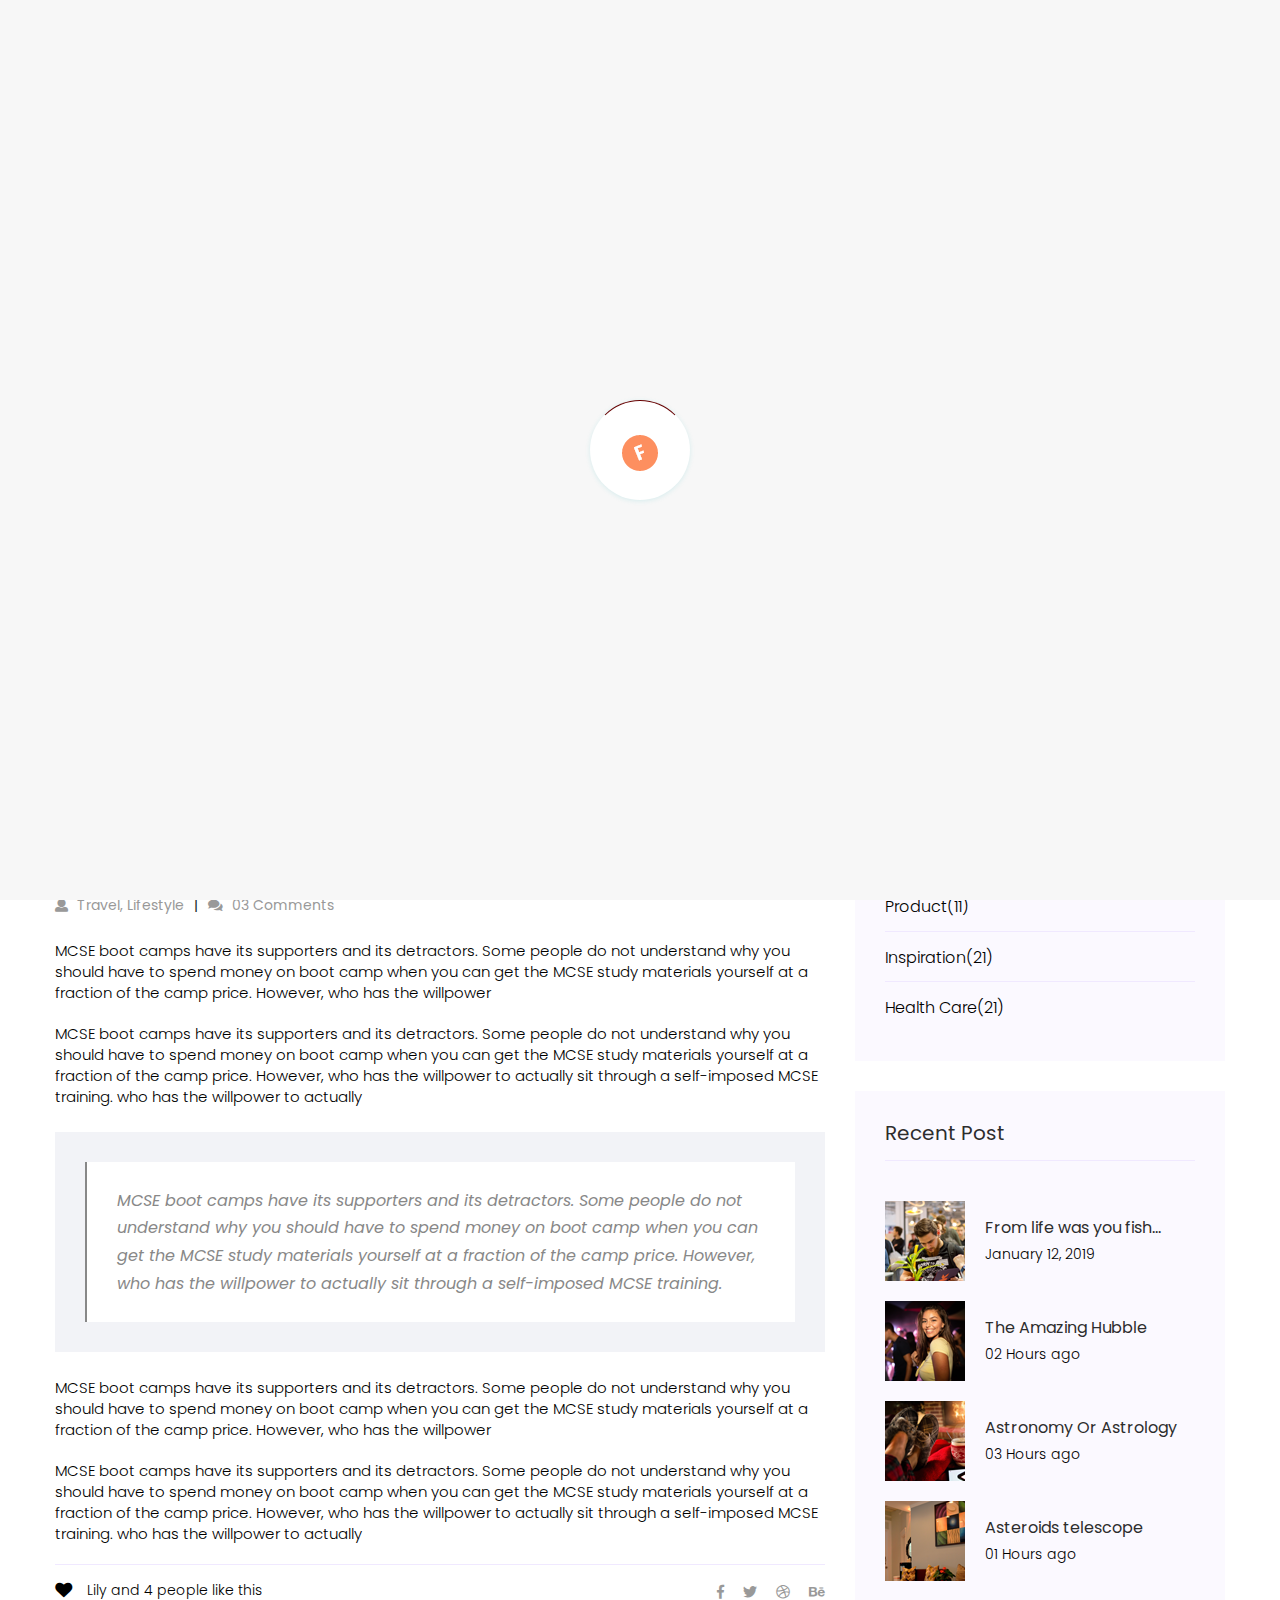
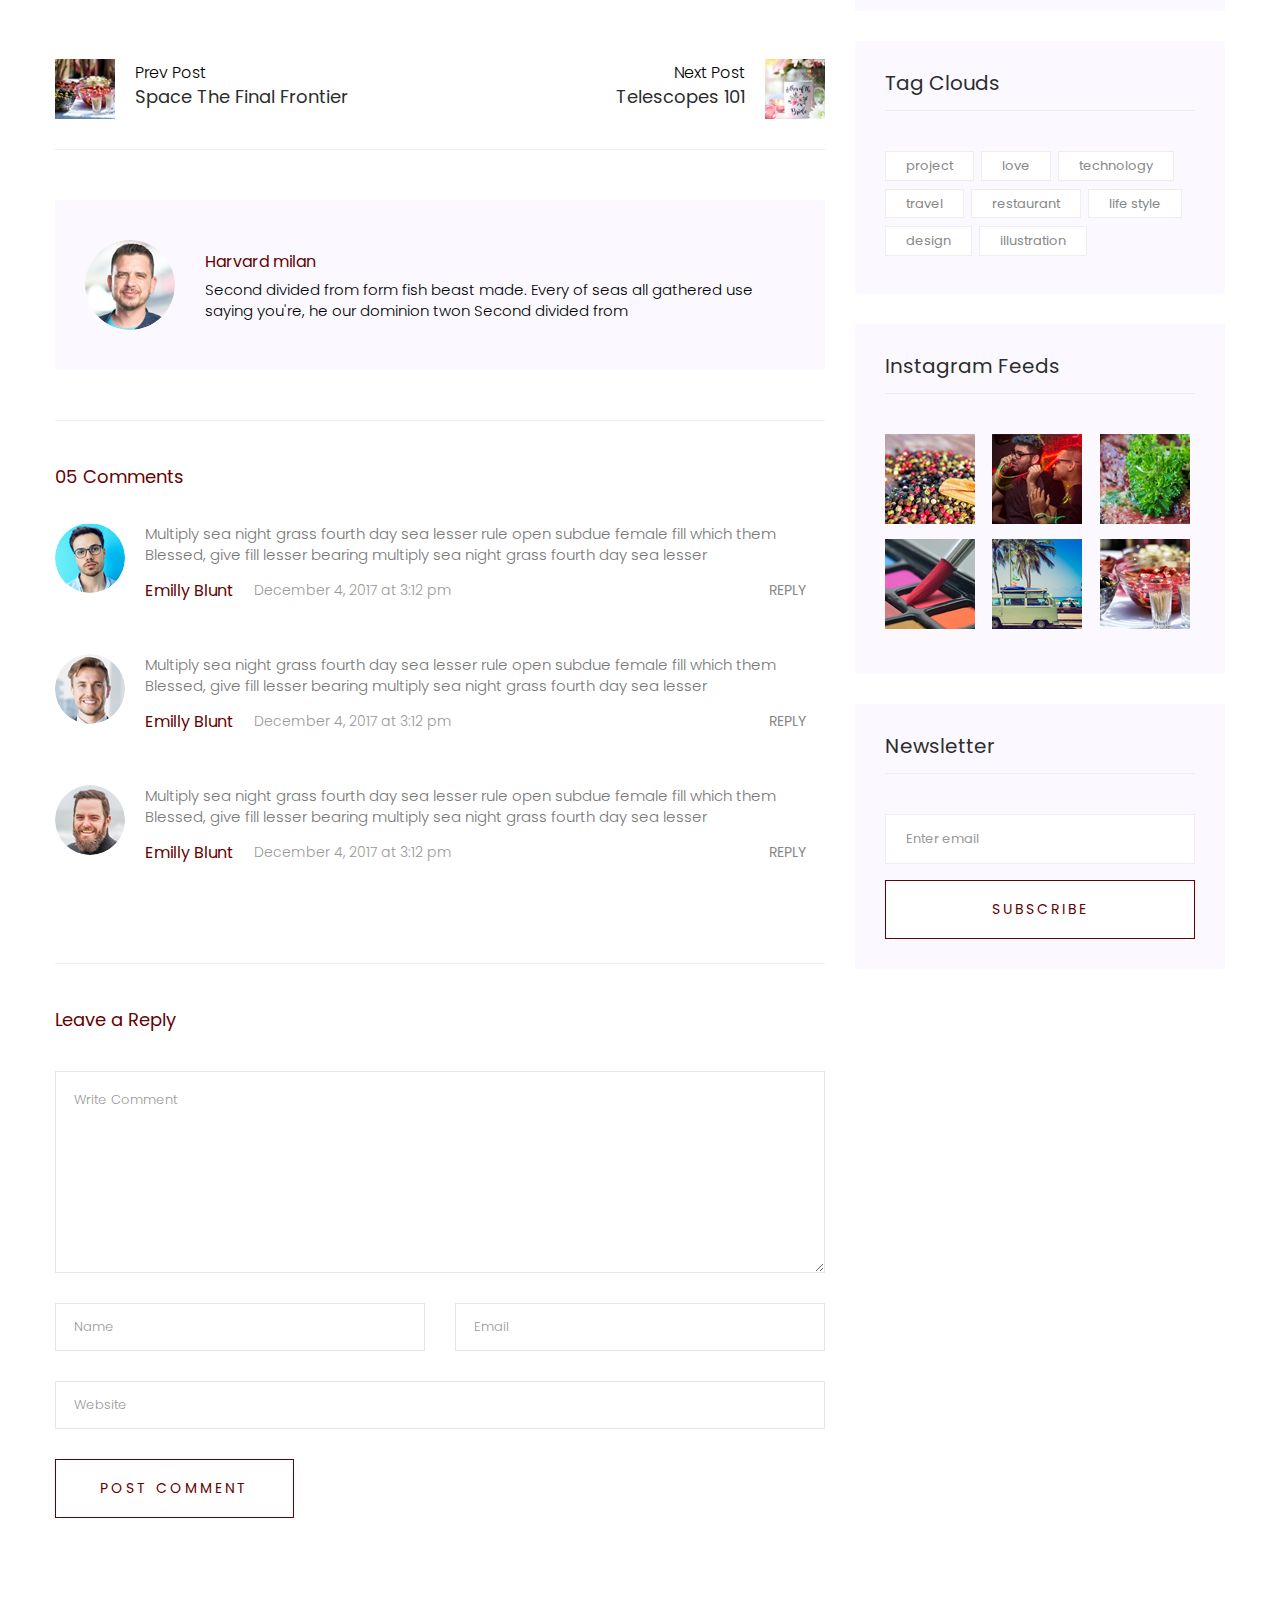
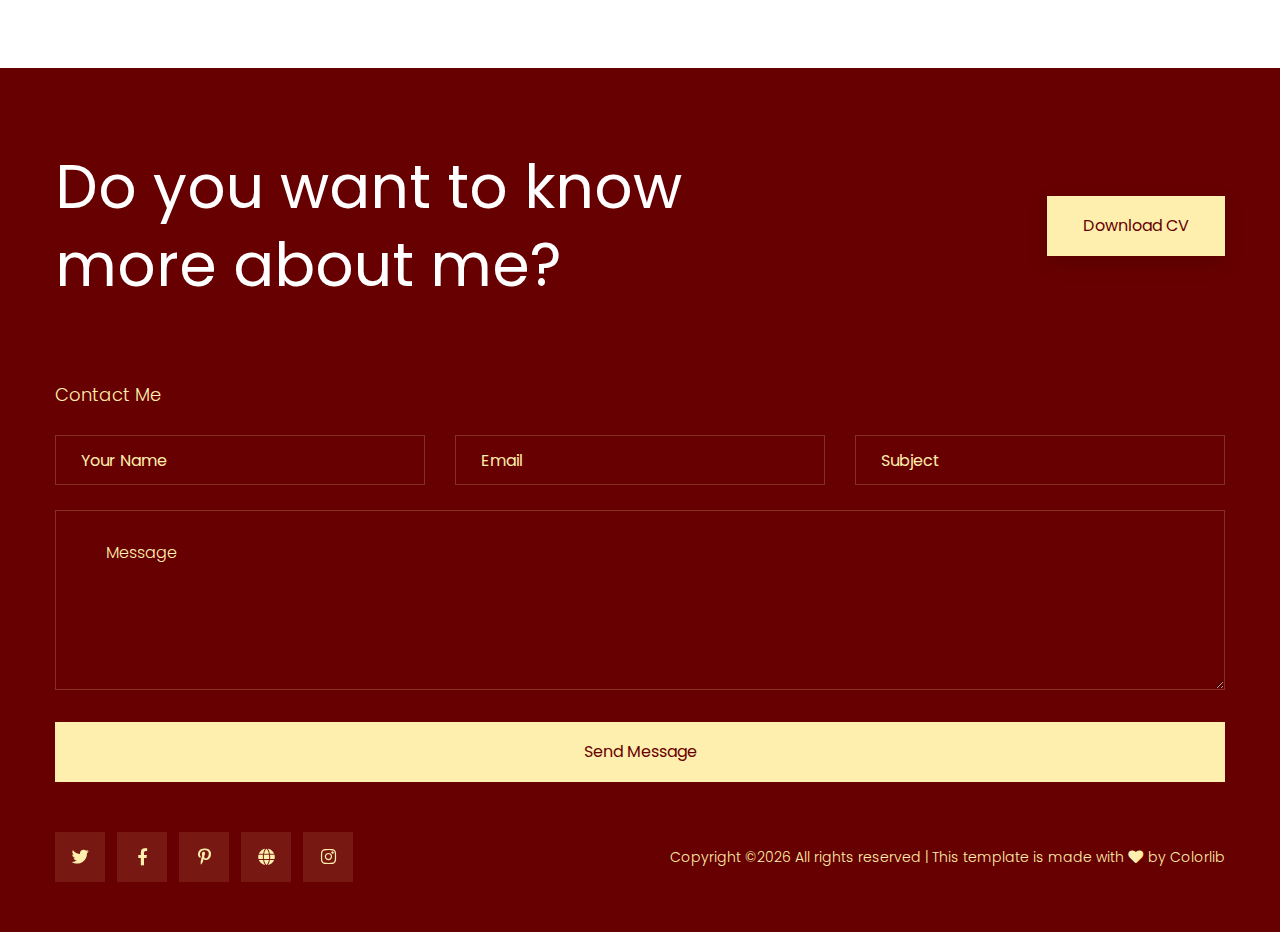
<file: blog_details.html>
<!doctype html>
<html class="no-js" lang="zxx">
<head>
   <meta charset="utf-8">
   <meta http-equiv="x-ua-compatible" content="ie=edge">
   <title> Personal | Teamplate</title>
   <meta name="description" content="">
   <meta name="viewport" content="width=device-width, initial-scale=1">
   <link rel="shortcut icon" type="image/x-icon" href="assets/img/favicon.ico">

  <!-- CSS here -->
   <link rel="stylesheet" href="assets/css/bootstrap.min.css">
   <link rel="stylesheet" href="assets/css/owl.carousel.min.css">
   <link rel="stylesheet" href="assets/css/slicknav.css">
   <link rel="stylesheet" href="assets/css/animate.min.css">
   <link rel="stylesheet" href="assets/css/hamburgers.min.css">
   <link rel="stylesheet" href="assets/css/magnific-popup.css">
   <link rel="stylesheet" href="assets/css/fontawesome-all.min.css">
   <link rel="stylesheet" href="assets/css/themify-icons.css">
   <link rel="stylesheet" href="assets/css/slick.css">
   <link rel="stylesheet" href="assets/css/nice-select.css">
   <link rel="stylesheet" href="assets/css/style.css">
</head>

<body>
   <!-- ? Preloader Start -->
   <div id="preloader-active">
      <div class="preloader d-flex align-items-center justify-content-center">
          <div class="preloader-inner position-relative">
              <div class="preloader-circle"></div>
              <div class="preloader-img pere-text">
                  <img src="assets/img/logo/loder.png" alt="">
              </div>
          </div>
      </div>
   </div>
   <!-- Preloader Start -->
   <header>
   <div class="header-area header-transparent">
       <div class="main-header header-sticky">
           <div class="container-fluid">
               <div class="menu-wrapper d-flex align-items-center justify-content-between">
                   <!-- Logo -->
                   <div class="logo">
                       <a href="index.html"><img src="assets/img/logo/logo.png" alt=""></a>
                   </div>
                   <!-- Main-menu -->
                   <div class="main-menu f-right d-none d-lg-block">
                       <nav>
                           <ul id="navigation">
                               <li><a href="index.html">Home</a></li>
                               <li><a href="about.html">About</a></li>
                               <li><a href="protfolio.html">Protfolio</a></li>
                               <li class="active"><a href="blog.html">Blog</a>
                                   <ul class="submenu">
                                       <li><a href="blog.html">Blog</a></li>
                                       <li><a href="blog_details.html">Blog Details</a></li>
                                       <li><a href="elements.html">Elements</a></li>
                                   </ul>
                               </li>
                               <li><a href="contact.html">Contact</a></li>
                           </ul>
                       </nav>
                   </div>          
                   <!-- Header-btn -->
                   <div class="header-info-right d-none d-lg-block">
                       <a href="#" class="btn header-btn">Let's Talk <i class="ti-arrow-right"></i></a>
                   </div>
                   <!-- Mobile Menu -->
                   <div class="col-12">
                       <div class="mobile_menu d-block d-lg-none"></div>
                   </div>
               </div>
           </div>
       </div>
   </div>
   <!-- Header End -->
   </header>
<main>
   <!--? Hero Area Start-->
   <div class="hero-area2 d-flex align-items-center">
       <div class="container">
           <div class="row ">
               <div class="col-xl-12">
                   <!-- Hero Caption -->
                   <div class="hero-cap pt-100">
                       <h2>Blog Details</h2>
                   </div>
               </div>
           </div>
       </div>
   </div>
   <!--Hero Area End-->
      <!--? Blog Area Start -->
      <section class="blog_area single-post-area section-padding">
         <div class="container">
            <div class="row">
               <div class="col-lg-8 posts-list">
                  <div class="single-post">
                     <div class="feature-img">
                        <img class="img-fluid" src="assets/img/blog/single_blog_1.png" alt="">
                     </div>
                     <div class="blog_details">
                        <h2 style="color: #2d2d2d;">Second divided from form fish beast made every of seas
                           all gathered us saying he our
                        </h2>
                        <ul class="blog-info-link mt-3 mb-4">
                           <li><a href="#"><i class="fa fa-user"></i> Travel, Lifestyle</a></li>
                           <li><a href="#"><i class="fa fa-comments"></i> 03 Comments</a></li>
                        </ul>
                        <p class="excert">
                           MCSE boot camps have its supporters and its detractors. Some people do not understand why you
                           should have to spend money on boot camp when you can get the MCSE study materials yourself at a
                           fraction of the camp price. However, who has the willpower
                        </p>
                        <p>
                           MCSE boot camps have its supporters and its detractors. Some people do not understand why you
                           should have to spend money on boot camp when you can get the MCSE study materials yourself at a
                           fraction of the camp price. However, who has the willpower to actually sit through a
                           self-imposed MCSE training. who has the willpower to actually
                        </p>
                        <div class="quote-wrapper">
                           <div class="quotes">
                              MCSE boot camps have its supporters and its detractors. Some people do not understand why you
                              should have to spend money on boot camp when you can get the MCSE study materials yourself at
                              a fraction of the camp price. However, who has the willpower to actually sit through a
                              self-imposed MCSE training.
                           </div>
                        </div>
                        <p>
                           MCSE boot camps have its supporters and its detractors. Some people do not understand why you
                           should have to spend money on boot camp when you can get the MCSE study materials yourself at a
                           fraction of the camp price. However, who has the willpower
                        </p>
                        <p>
                           MCSE boot camps have its supporters and its detractors. Some people do not understand why you
                           should have to spend money on boot camp when you can get the MCSE study materials yourself at a
                           fraction of the camp price. However, who has the willpower to actually sit through a
                           self-imposed MCSE training. who has the willpower to actually
                        </p>
                     </div>
                  </div>
                  <div class="navigation-top">
                     <div class="d-sm-flex justify-content-between text-center">
                        <p class="like-info"><span class="align-middle"><i class="fa fa-heart"></i></span> Lily and 4
                           people like this</p>
                        <div class="col-sm-4 text-center my-2 my-sm-0">
                        </div>
                        <ul class="social-icons">
                           <li><a href="https://www.facebook.com/sai4ull"><i class="fab fa-facebook-f"></i></a></li>
                           <li><a href="#"><i class="fab fa-twitter"></i></a></li>
                           <li><a href="#"><i class="fab fa-dribbble"></i></a></li>
                           <li><a href="#"><i class="fab fa-behance"></i></a></li>
                        </ul>
                     </div>
                     <div class="navigation-area">
                        <div class="row">
                           <div
                              class="col-lg-6 col-md-6 col-12 nav-left flex-row d-flex justify-content-start align-items-center">
                              <div class="thumb">
                                 <a href="#">
                                    <img class="img-fluid" src="assets/img/post/preview.png" alt="">
                                 </a>
                              </div>
                              <div class="arrow">
                                 <a href="#">
                                    <span class="lnr text-white ti-arrow-left"></span>
                                 </a>
                              </div>
                              <div class="detials">
                                 <p>Prev Post</p>
                                 <a href="#">
                                    <h4 style="color: #2d2d2d;">Space The Final Frontier</h4>
                                 </a>
                              </div>
                           </div>
                           <div
                              class="col-lg-6 col-md-6 col-12 nav-right flex-row d-flex justify-content-end align-items-center">
                              <div class="detials">
                                 <p>Next Post</p>
                                 <a href="#">
                                    <h4 style="color: #2d2d2d;">Telescopes 101</h4>
                                 </a>
                              </div>
                              <div class="arrow">
                                 <a href="#">
                                    <span class="lnr text-white ti-arrow-right"></span>
                                 </a>
                              </div>
                              <div class="thumb">
                                 <a href="#">
                                    <img class="img-fluid" src="assets/img/post/next.png" alt="">
                                 </a>
                              </div>
                           </div>
                        </div>
                     </div>
                  </div>
                  <div class="blog-author">
                     <div class="media align-items-center">
                        <img src="assets/img/blog/author.png" alt="">
                        <div class="media-body">
                           <a href="#">
                              <h4>Harvard milan</h4>
                           </a>
                           <p>Second divided from form fish beast made. Every of seas all gathered use saying you're, he
                              our dominion twon Second divided from</p>
                        </div>
                     </div>
                  </div>
                  <div class="comments-area">
                     <h4>05 Comments</h4>
                     <div class="comment-list">
                        <div class="single-comment justify-content-between d-flex">
                           <div class="user justify-content-between d-flex">
                              <div class="thumb">
                                 <img src="assets/img/blog/comment_1.png" alt="">
                              </div>
                              <div class="desc">
                                 <p class="comment">
                                    Multiply sea night grass fourth day sea lesser rule open subdue female fill which them
                                    Blessed, give fill lesser bearing multiply sea night grass fourth day sea lesser
                                 </p>
                                 <div class="d-flex justify-content-between">
                                    <div class="d-flex align-items-center">
                                       <h5>
                                          <a href="#">Emilly Blunt</a>
                                       </h5>
                                       <p class="date">December 4, 2017 at 3:12 pm </p>
                                    </div>
                                    <div class="reply-btn">
                                       <a href="#" class="btn-reply text-uppercase">reply</a>
                                    </div>
                                 </div>
                              </div>
                           </div>
                        </div>
                     </div>
                     <div class="comment-list">
                        <div class="single-comment justify-content-between d-flex">
                           <div class="user justify-content-between d-flex">
                              <div class="thumb">
                                 <img src="assets/img/blog/comment_2.png" alt="">
                              </div>
                              <div class="desc">
                                 <p class="comment">
                                    Multiply sea night grass fourth day sea lesser rule open subdue female fill which them
                                    Blessed, give fill lesser bearing multiply sea night grass fourth day sea lesser
                                 </p>
                                 <div class="d-flex justify-content-between">
                                    <div class="d-flex align-items-center">
                                       <h5>
                                          <a href="#">Emilly Blunt</a>
                                       </h5>
                                       <p class="date">December 4, 2017 at 3:12 pm </p>
                                    </div>
                                    <div class="reply-btn">
                                       <a href="#" class="btn-reply text-uppercase">reply</a>
                                    </div>
                                 </div>
                              </div>
                           </div>
                        </div>
                     </div>
                     <div class="comment-list">
                        <div class="single-comment justify-content-between d-flex">
                           <div class="user justify-content-between d-flex">
                              <div class="thumb">
                                 <img src="assets/img/blog/comment_3.png" alt="">
                              </div>
                              <div class="desc">
                                 <p class="comment">
                                    Multiply sea night grass fourth day sea lesser rule open subdue female fill which them
                                    Blessed, give fill lesser bearing multiply sea night grass fourth day sea lesser
                                 </p>
                                 <div class="d-flex justify-content-between">
                                    <div class="d-flex align-items-center">
                                       <h5>
                                          <a href="#">Emilly Blunt</a>
                                       </h5>
                                       <p class="date">December 4, 2017 at 3:12 pm </p>
                                    </div>
                                    <div class="reply-btn">
                                       <a href="#" class="btn-reply text-uppercase">reply</a>
                                    </div>
                                 </div>
                              </div>
                           </div>
                        </div>
                     </div>
                  </div>
                  <div class="comment-form">
                     <h4>Leave a Reply</h4>
                     <form class="form-contact comment_form" action="#" id="commentForm">
                        <div class="row">
                           <div class="col-12">
                              <div class="form-group">
                                 <textarea class="form-control w-100" name="comment" id="comment" cols="30" rows="9"
                                    placeholder="Write Comment"></textarea>
                              </div>
                           </div>
                           <div class="col-sm-6">
                              <div class="form-group">
                                 <input class="form-control" name="name" id="name" type="text" placeholder="Name">
                              </div>
                           </div>
                           <div class="col-sm-6">
                              <div class="form-group">
                                 <input class="form-control" name="email" id="email" type="email" placeholder="Email">
                              </div>
                           </div>
                           <div class="col-12">
                              <div class="form-group">
                                 <input class="form-control" name="website" id="website" type="text" placeholder="Website">
                              </div>
                           </div>
                        </div>
                        <div class="form-group">
                           <button type="submit" class="button button-contactForm btn_1 boxed-btn">Post Comment</button>
                        </div>
                     </form>
                  </div>
               </div>
               <div class="col-lg-4">
                  <div class="blog_right_sidebar">
                     <aside class="single_sidebar_widget search_widget">
                        <form action="#">
                           <div class="form-group">
                              <div class="input-group mb-3">
                                 <input type="text" class="form-control" placeholder='Search Keyword'
                                    onfocus="this.placeholder = ''" onblur="this.placeholder = 'Search Keyword'">
                                 <div class="input-group-append">
                                    <button class="btns" type="button"><i class="ti-search"></i></button>
                                 </div>
                              </div>
                           </div>
                           <button class="button rounded-0 primary-bg text-white w-100 btn_1 boxed-btn"
                              type="submit">Search</button>
                        </form>
                     </aside>
                     <aside class="single_sidebar_widget post_category_widget">
                        <h4 class="widget_title" style="color: #2d2d2d;">Category</h4>
                        <ul class="list cat-list">
                           <li>
                              <a href="#" class="d-flex">
                                 <p>Resaurant food</p>
                                 <p>(37)</p>
                              </a>
                           </li>
                           <li>
                              <a href="#" class="d-flex">
                                 <p>Travel news</p>
                                 <p>(10)</p>
                              </a>
                           </li>
                           <li>
                              <a href="#" class="d-flex">
                                 <p>Modern technology</p>
                                 <p>(03)</p>
                              </a>
                           </li>
                           <li>
                              <a href="#" class="d-flex">
                                 <p>Product</p>
                                 <p>(11)</p>
                              </a>
                           </li>
                           <li>
                              <a href="#" class="d-flex">
                                 <p>Inspiration</p>
                                 <p>(21)</p>
                              </a>
                           </li>
                           <li>
                              <a href="#" class="d-flex">
                                 <p>Health Care</p>
                                 <p>(21)</p>
                              </a>
                           </li>
                        </ul>
                     </aside>
                     <aside class="single_sidebar_widget popular_post_widget">
                        <h3 class="widget_title" style="color: #2d2d2d;">Recent Post</h3>
                        <div class="media post_item">
                           <img src="assets/img/post/post_1.png" alt="post">
                           <div class="media-body">
                              <a href="blog_details.html">
                                 <h3 style="color: #2d2d2d;">From life was you fish...</h3>
                              </a>
                              <p>January 12, 2019</p>
                           </div>
                        </div>
                        <div class="media post_item">
                           <img src="assets/img/post/post_2.png" alt="post">
                           <div class="media-body">
                              <a href="blog_details.html">
                                 <h3 style="color: #2d2d2d;">The Amazing Hubble</h3>
                              </a>
                              <p>02 Hours ago</p>
                           </div>
                        </div>
                        <div class="media post_item">
                           <img src="assets/img/post/post_3.png" alt="post">
                           <div class="media-body">
                              <a href="blog_details.html">
                                 <h3 style="color: #2d2d2d;">Astronomy Or Astrology</h3>
                              </a>
                              <p>03 Hours ago</p>
                           </div>
                        </div>
                        <div class="media post_item">
                           <img src="assets/img/post/post_4.png" alt="post">
                           <div class="media-body">
                              <a href="blog_details.html">
                                 <h3 style="color: #2d2d2d;">Asteroids telescope</h3>
                              </a>
                              <p>01 Hours ago</p>
                           </div>
                        </div>
                     </aside>
                     <aside class="single_sidebar_widget tag_cloud_widget">
                        <h4 class="widget_title" style="color: #2d2d2d;">Tag Clouds</h4>
                        <ul class="list">
                           <li>
                              <a href="#">project</a>
                           </li>
                           <li>
                              <a href="#">love</a>
                           </li>
                           <li>
                              <a href="#">technology</a>
                           </li>
                           <li>
                              <a href="#">travel</a>
                           </li>
                           <li>
                              <a href="#">restaurant</a>
                           </li>
                           <li>
                              <a href="#">life style</a>
                           </li>
                           <li>
                              <a href="#">design</a>
                           </li>
                           <li>
                              <a href="#">illustration</a>
                           </li>
                        </ul>
                     </aside>
                     <aside class="single_sidebar_widget instagram_feeds">
                        <h4 class="widget_title" style="color: #2d2d2d;">Instagram Feeds</h4>
                        <ul class="instagram_row flex-wrap">
                           <li>
                              <a href="#">
                                 <img class="img-fluid" src="assets/img/post/post_5.png" alt="">
                              </a>
                           </li>
                           <li>
                              <a href="#">
                                 <img class="img-fluid" src="assets/img/post/post_6.png" alt="">
                              </a>
                           </li>
                           <li>
                              <a href="#">
                                 <img class="img-fluid" src="assets/img/post/post_7.png" alt="">
                              </a>
                           </li>
                           <li>
                              <a href="#">
                                 <img class="img-fluid" src="assets/img/post/post_8.png" alt="">
                              </a>
                           </li>
                           <li>
                              <a href="#">
                                 <img class="img-fluid" src="assets/img/post/post_9.png" alt="">
                              </a>
                           </li>
                           <li>
                              <a href="#">
                                 <img class="img-fluid" src="assets/img/post/post_10.png" alt="">
                              </a>
                           </li>
                        </ul>
                     </aside>
                     <aside class="single_sidebar_widget newsletter_widget">
                        <h4 class="widget_title" style="color: #2d2d2d;">Newsletter</h4>
                        <form action="#">
                           <div class="form-group">
                              <input type="email" class="form-control" onfocus="this.placeholder = ''"
                                 onblur="this.placeholder = 'Enter email'" placeholder='Enter email' required>
                           </div>
                           <button class="button rounded-0 primary-bg text-white w-100 btn_1 boxed-btn" type="submit">Subscribe</button>
                        </form>
                     </aside>
                  </div>
               </div>
            </div>
         </div>
      </section>
      <!-- Blog Area End -->
   </main>
   <footer>
      <div class="footer-wrappr">
          <div class="footer-top">
              <!-- Want To work -->
              <section class="wantToWork-area ">
                  <div class="container">
                      <div class="wants-wrapper w-padding2">
                          <div class="row align-items-center justify-content-between">
                              <div class="col-xl-7 col-lg-9 col-md-8">
                                  <div class="wantToWork-caption wantToWork-caption2">
                                      <h2>Do you want to know more about me?</h2>
                                  </div>
                              </div>
                              <div class="col-xl-2 col-lg-3 col-md-4">
                                  <a href="#" class="btn white-btn f-right sm-left">Download CV</a>
                              </div>
                          </div>
                      </div>
                  </div>
              </section>
              <!-- Want To work End -->
              <div class="container">
                  <div class="row">
                      <div class="col-lg-12">
                          <!-- contact-form -->
                          <div class="form-wrapper">
                              <div class="row ">
                                  <div class="col-xl-12">
                                      <div class="small-tittle mb-30">
                                          <h4>Contact Me</h4>
                                      </div>
                                  </div>
                              </div>
                              <form id="contact-form" action="#" method="POST">
                                  <div class="row">
                                      <div class="col-lg-4 col-md-6">
                                          <div class="form-box user-icon mb-25">
                                              <input type="text" name="name" placeholder="Your name">
                                          </div>
                                      </div>
                                      <div class="col-lg-4 col-md-6">
                                          <div class="form-box email-icon mb-25">
                                              <input type="text" name="email" placeholder="Email">
                                          </div>
                                      </div>
                                      <div class="col-lg-4 col-md-6">
                                          <div class="form-box email-icon mb-25">
                                              <input type="text" name="email" placeholder="Subject">
                                          </div>
                                      </div>
                                      <div class="col-lg-12">
                                          <div class="form-box message-icon mb-25">
                                              <textarea name="message" id="message" placeholder="Message"></textarea>
                                          </div>
                                          <div class="submit-info">
                                              <button class="submit-btn2" type="submit">Send Message</button>
                                          </div>
                                      </div>
                                  </div>
                              </form> 
                          </div>
                      </div>
                  </div>
              </div>
          </div>
          <!-- footer-bottom area -->
          <div class="footer-bottom-area">
              <div class="container">
                  <div class="footer-border">
                      <div class="row align-items-center">
                          <div class="col-xl-4 col-lg-4">
                              <div class="footer-social">
                                  <a href="#"><i class="fab fa-twitter"></i></a>
                                  <a href="https://bit.ly/sai4ull"><i class="fab fa-facebook-f"></i></a>
                                  <a href="#"><i class="fab fa-pinterest-p"></i></a>
                                  <a href="#"><i class="fas fa-globe"></i></a>
                                  <a href="#"><i class="fab fa-instagram"></i></a>
                              </div>
                          </div>
                          <div class="col-xl-8 col-lg-8">
                              <div class="footer-copy-right f-right">
                                  <p><!-- Link back to Colorlib can't be removed. Template is licensed under CC BY 3.0. -->
  Copyright &copy;<script>document.write(new Date().getFullYear());</script> All rights reserved | This template is made with <i class="fa fa-heart" aria-hidden="true"></i> by <a href="https://colorlib.com" target="_blank">Colorlib</a>
  <!-- Link back to Colorlib can't be removed. Template is licensed under CC BY 3.0. --></p>
                              </div>
                          </div>
                      </div>
                  </div>
              </div>
          </div>
      </div>
  </footer>
  <!-- Scroll Up -->
  <div id="back-top" >
      <a title="Go to Top" href="#"> <i class="fas fa-level-up-alt"></i></a>
  </div>

   <!-- JS here -->

   <script src="./assets/js/vendor/modernizr-3.5.0.min.js"></script>
   <!-- Jquery, Popper, Bootstrap -->
   <script src="./assets/js/vendor/jquery-1.12.4.min.js"></script>
   <script src="./assets/js/popper.min.js"></script>
   <script src="./assets/js/bootstrap.min.js"></script>
   <!-- Jquery Mobile Menu -->
   <script src="./assets/js/jquery.slicknav.min.js"></script>

   <!-- Jquery Slick , Owl-Carousel Plugins -->
   <script src="./assets/js/owl.carousel.min.js"></script>
   <script src="./assets/js/slick.min.js"></script>
   <!-- One Page, Animated-HeadLin -->
   <script src="./assets/js/wow.min.js"></script>
   <script src="./assets/js/animated.headline.js"></script>
   <script src="./assets/js/jquery.magnific-popup.js"></script>

   <!-- Date Picker -->
   <script src="./assets/js/gijgo.min.js"></script>
   <!-- Nice-select, sticky -->
   <script src="./assets/js/jquery.nice-select.min.js"></script>
   <script src="./assets/js/jquery.sticky.js"></script>
   
   <!-- counter , waypoint,Hover Direction -->
   <script src="./assets/js/jquery.counterup.min.js"></script>
   <script src="./assets/js/waypoints.min.js"></script>
   <script src="./assets/js/jquery.countdown.min.js"></script>
   <script src="./assets/js/hover-direction-snake.min.js"></script>

   <!-- contact js -->
   <script src="./assets/js/contact.js"></script>
   <script src="./assets/js/jquery.form.js"></script>
   <script src="./assets/js/jquery.validate.min.js"></script>
   <script src="./assets/js/mail-script.js"></script>
   <script src="./assets/js/jquery.ajaxchimp.min.js"></script>
   
   <!-- Jquery Plugins, main Jquery -->	
   <script src="./assets/js/plugins.js"></script>
   <script src="./assets/js/main.js"></script>


   
   </body>
</html>
</file>
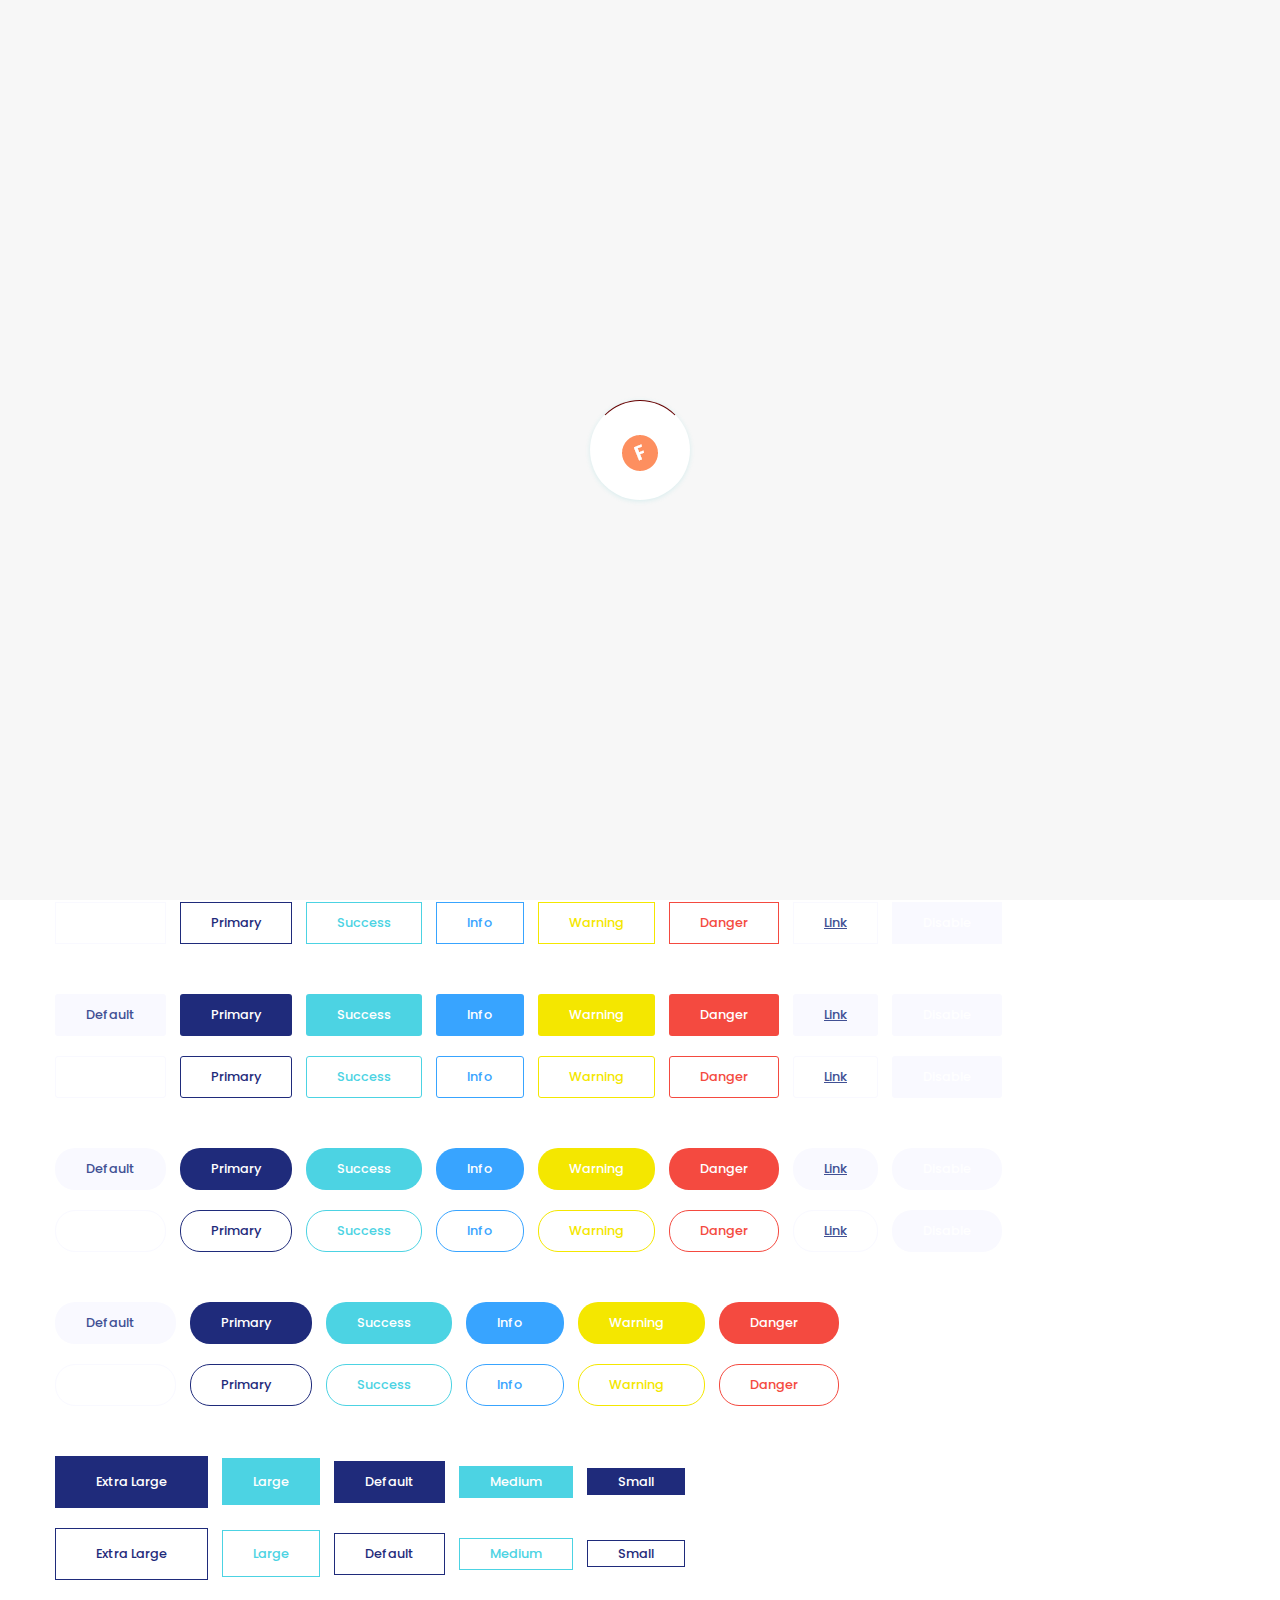
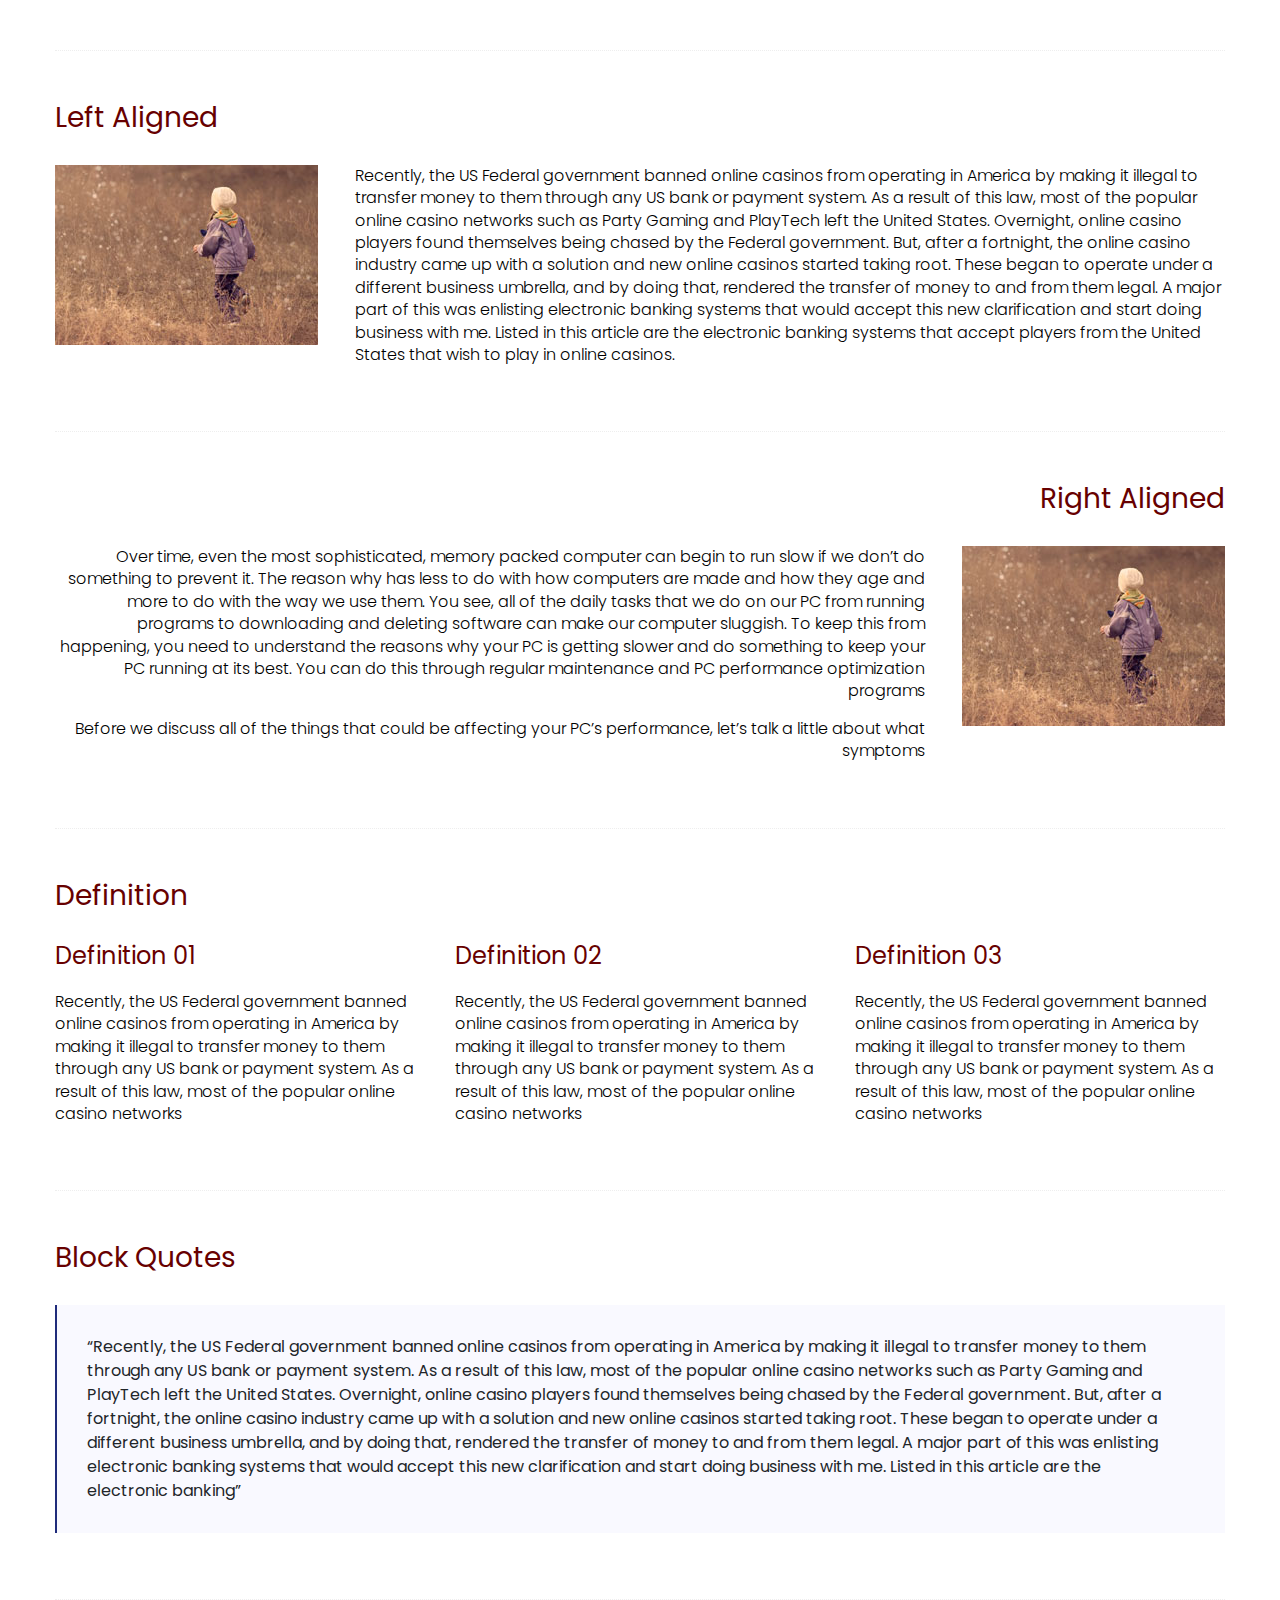
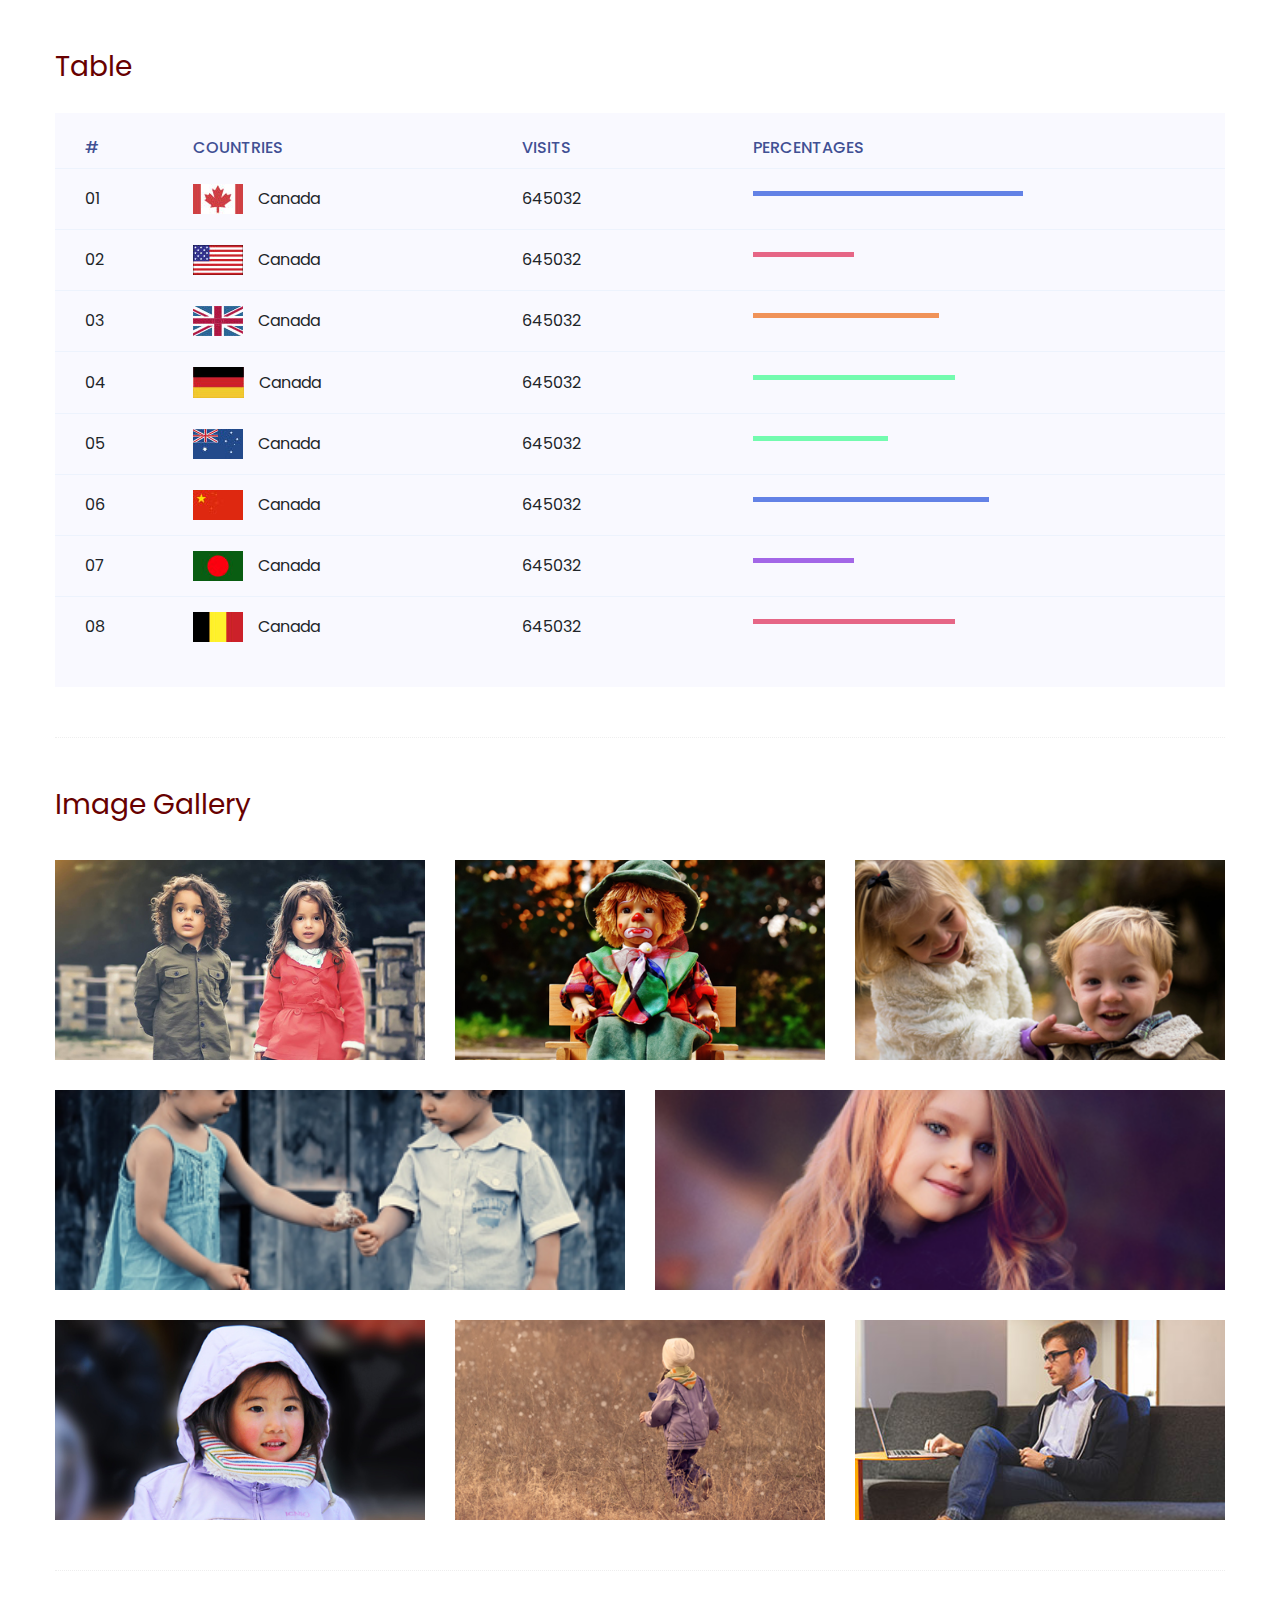
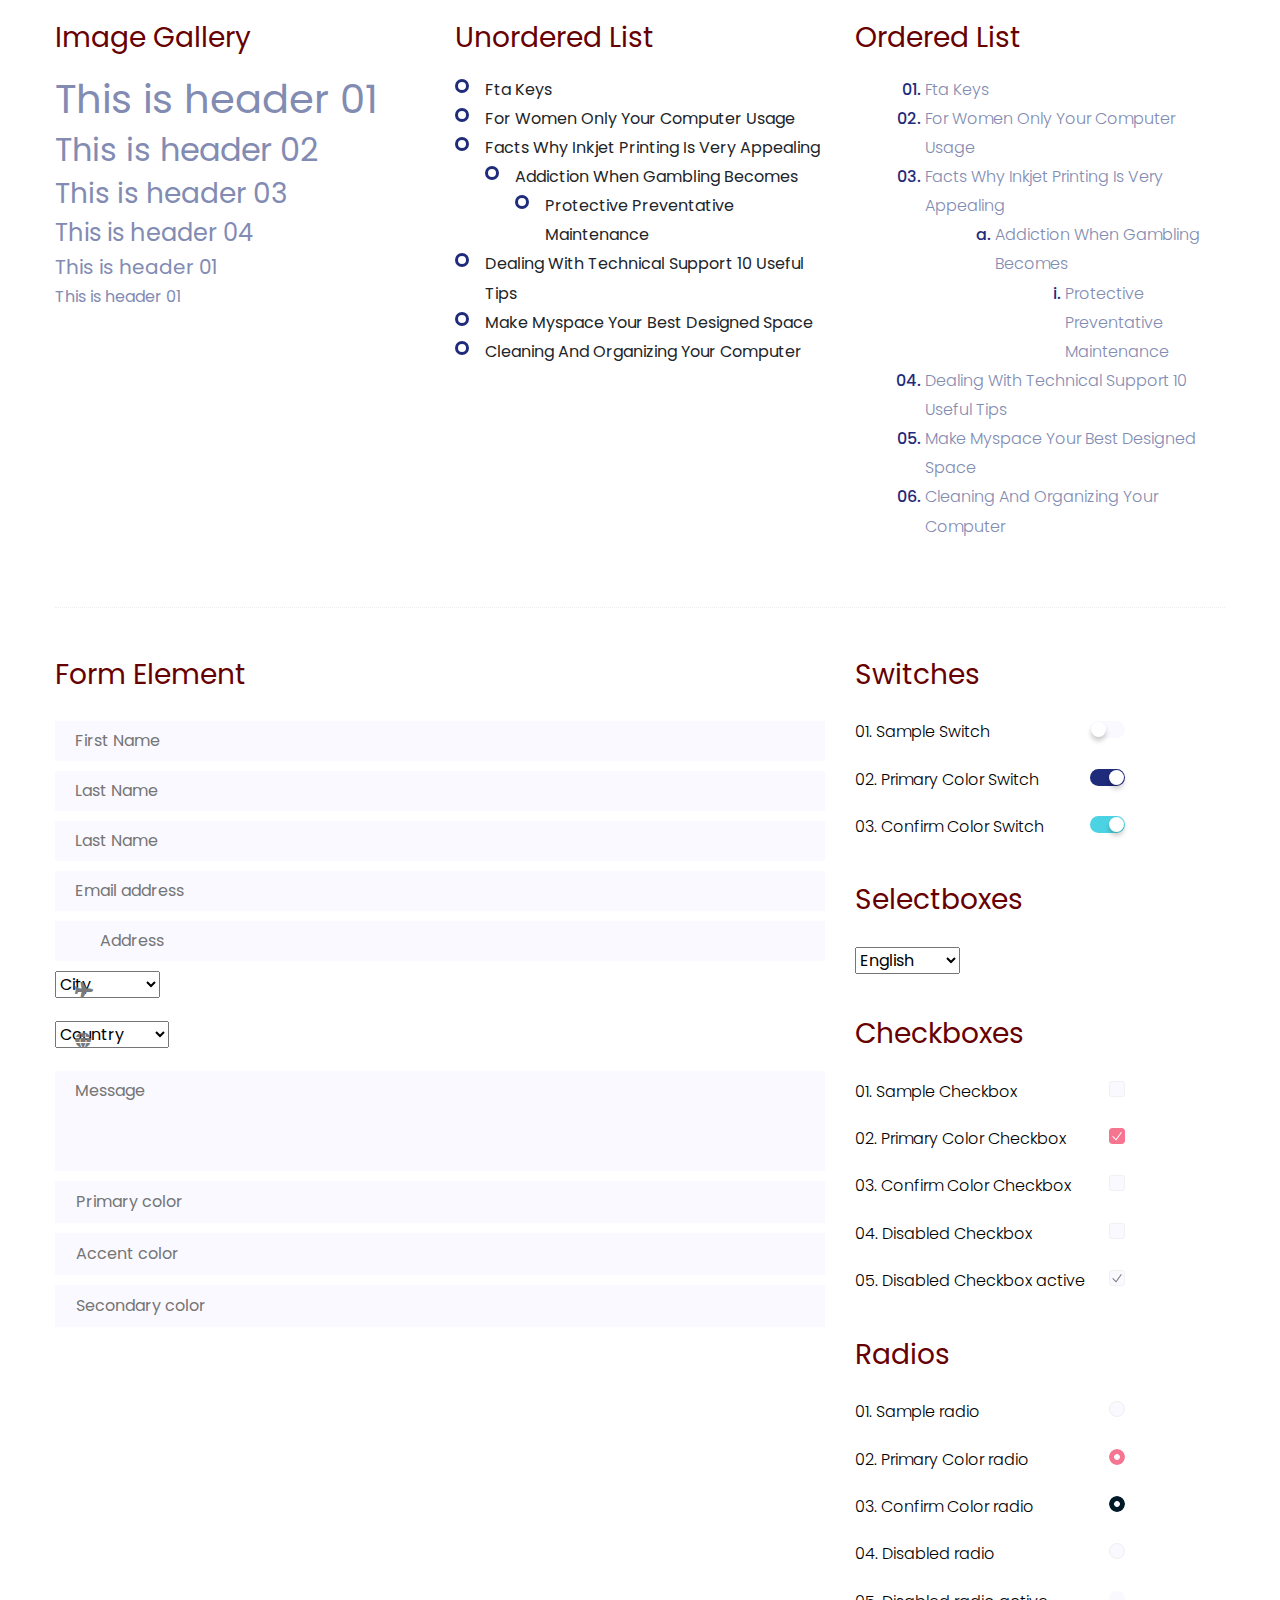
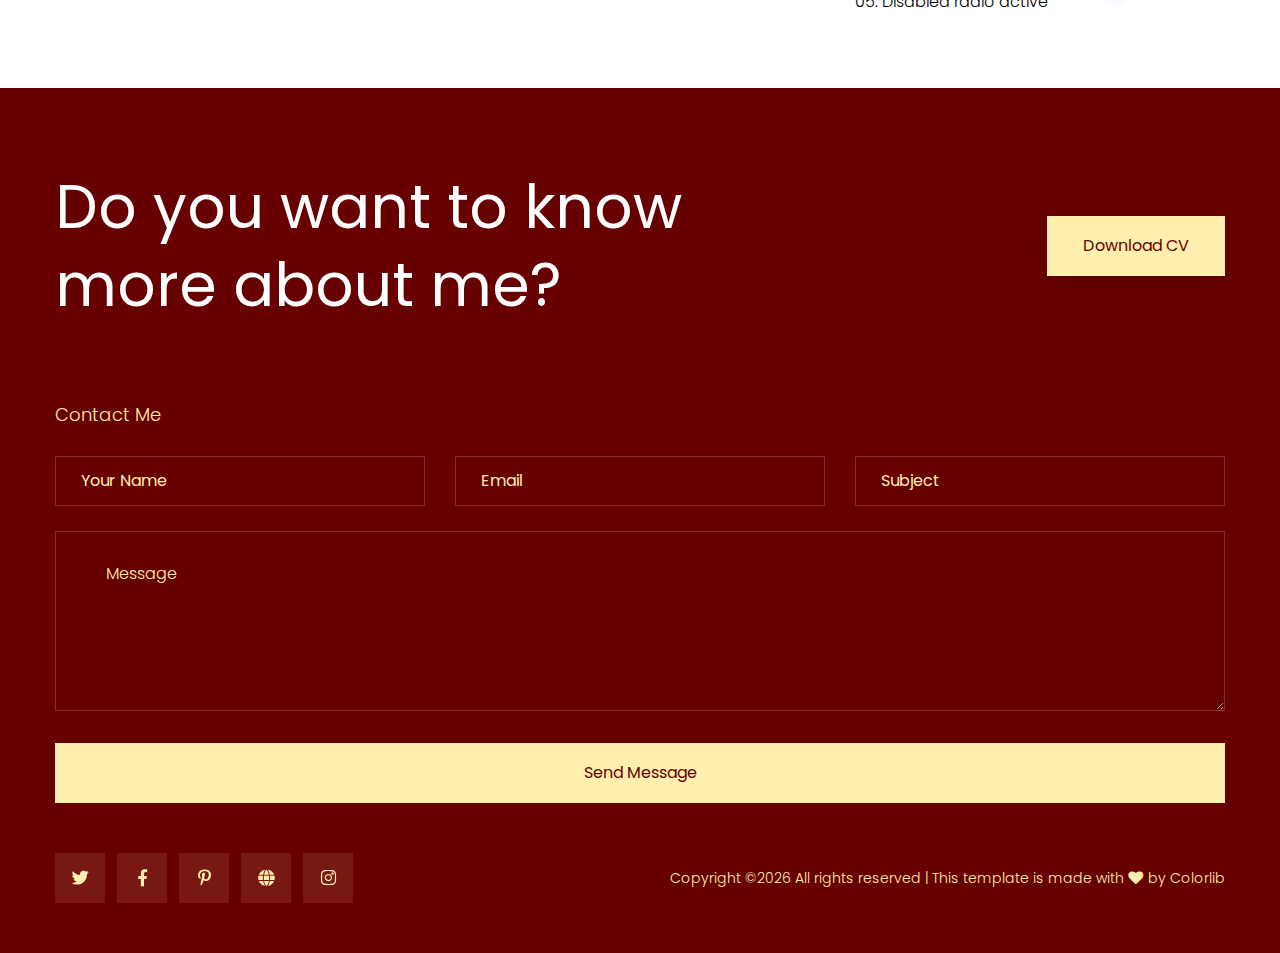
<file: elements.html>
<!doctype html>
<html class="no-js" lang="zxx">
<head>
	<meta charset="utf-8">
	<meta http-equiv="x-ua-compatible" content="ie=edge">
	<title> Personal | Teamplate</title>
	<meta name="description" content="">
	<meta name="viewport" content="width=device-width, initial-scale=1">
	<link rel="shortcut icon" type="image/x-icon" href="assets/img/favicon.ico">

 	<!-- CSS here -->
	<link rel="stylesheet" href="assets/css/bootstrap.min.css">
	<link rel="stylesheet" href="assets/css/owl.carousel.min.css">
	<link rel="stylesheet" href="assets/css/slicknav.css">
	<link rel="stylesheet" href="assets/css/animate.min.css">
	<link rel="stylesheet" href="assets/css/hamburgers.min.css">
	<link rel="stylesheet" href="assets/css/magnific-popup.css">
	<link rel="stylesheet" href="assets/css/fontawesome-all.min.css">
	<link rel="stylesheet" href="assets/css/themify-icons.css">
	<link rel="stylesheet" href="assets/css/slick.css">
	<link rel="stylesheet" href="assets/css/nice-select.css">
	<link rel="stylesheet" href="assets/css/style.css">
</head>
<body>
    <!-- ? Preloader Start -->
    <div id="preloader-active">
        <div class="preloader d-flex align-items-center justify-content-center">
            <div class="preloader-inner position-relative">
                <div class="preloader-circle"></div>
                <div class="preloader-img pere-text">
                    <img src="assets/img/logo/loder.png" alt="">
                </div>
            </div>
        </div>
    </div>
    <!-- Preloader Start -->
    <header>
        <div class="header-area header-transparent">
            <div class="main-header header-sticky">
                <div class="container-fluid">
                    <div class="menu-wrapper d-flex align-items-center justify-content-between">
                        <!-- Logo -->
                        <div class="logo">
                            <a href="index.html"><img src="assets/img/logo/logo.png" alt=""></a>
                        </div>
                        <!-- Main-menu -->
                        <div class="main-menu f-right d-none d-lg-block">
                            <nav>
                                <ul id="navigation">
                                    <li><a href="index.html">Home</a></li>
                                    <li><a href="about.html">About</a></li>
                                    <li><a href="protfolio.html">Protfolio</a></li>
                                    <li class="active"><a href="blog.html">Blog</a>
                                        <ul class="submenu">
                                            <li><a href="blog.html">Blog</a></li>
                                            <li><a href="blog_details.html">Blog Details</a></li>
                                            <li><a href="elements.html">Elements</a></li>
                                        </ul>
                                    </li>
                                    <li><a href="contact.html">Contact</a></li>
                                </ul>
                            </nav>
                        </div>          
                        <!-- Header-btn -->
                        <div class="header-info-right d-none d-lg-block">
                            <a href="#" class="btn header-btn">Let's Talk <i class="ti-arrow-right"></i></a>
                        </div>
                        <!-- Mobile Menu -->
                        <div class="col-12">
                            <div class="mobile_menu d-block d-lg-none"></div>
                        </div>
                    </div>
                </div>
            </div>
        </div>
        <!-- Header End -->
    </header>
    <main>
        <!--? Hero Area Start-->
        <div class="hero-area2 d-flex align-items-center">
            <div class="container">
                <div class="row ">
                    <div class="col-xl-12">
                        <!-- Hero Caption -->
                        <div class="hero-cap pt-100">
                            <h2>Elements</h2>
                        </div>
                    </div>
                </div>
            </div>
        </div>
        <!--Hero Area End-->
		<!--? Start Sample Area -->
		<section class="sample-text-area">
			<div class="container box_1170">
				<h3 class="text-heading">Text Sample</h3>
				<p class="sample-text">
					Every avid independent filmmaker has <b>Bold</b> about making that <i>Italic</i> interest documentary,
					or short
					film to show off their creative prowess. Many have great ideas and want to “wow”
					the<sup>Superscript</sup> scene,
					or video renters with their big project. But once you have the<sub>Subscript</sub> “in the can” (no easy
					feat), how
					do you move from a <del>Strike</del> through of master DVDs with the <u>“Underline”</u> marked
					hand-written title
					inside a secondhand CD case, to a pile of cardboard boxes full of shiny new, retail-ready DVDs, with UPC
					barcodes
					and polywrap sitting on your doorstep? You need to create eye-popping artwork and have your project
					replicated.
					Using a reputable full service DVD Replication company like PacificDisc, Inc. to partner with is
					certainly a
					helpful option to ensure a professional end result, but to help with your DVD replication project, here
					are 4 easy
					steps to follow for good DVD replication results:
	
				</p>
			</div>
		</section>
		<!-- End Sample Area -->
		<!--? Start Button -->
		<section class="button-area">
			<div class="container box_1170 border-top-generic">
				<h3 class="text-heading">Sample Buttons</h3>
				<div class="button-group-area">
					<a href="#" class="genric-btn default">Default</a>
					<a href="#" class="genric-btn primary">Primary</a>
					<a href="#" class="genric-btn success">Success</a>
					<a href="#" class="genric-btn info">Info</a>
					<a href="#" class="genric-btn warning">Warning</a>
					<a href="#" class="genric-btn danger">Danger</a>
					<a href="#" class="genric-btn link">Link</a>
					<a href="#" class="genric-btn disable">Disable</a>
				</div>
				<div class="button-group-area mt-10">
					<a href="#" class="genric-btn default-border">Default</a>
					<a href="#" class="genric-btn primary-border">Primary</a>
					<a href="#" class="genric-btn success-border">Success</a>
					<a href="#" class="genric-btn info-border">Info</a>
					<a href="#" class="genric-btn warning-border">Warning</a>
					<a href="#" class="genric-btn danger-border">Danger</a>
					<a href="#" class="genric-btn link-border">Link</a>
					<a href="#" class="genric-btn disable">Disable</a>
				</div>
				<div class="button-group-area mt-40">
					<a href="#" class="genric-btn default radius">Default</a>
					<a href="#" class="genric-btn primary radius">Primary</a>
					<a href="#" class="genric-btn success radius">Success</a>
					<a href="#" class="genric-btn info radius">Info</a>
					<a href="#" class="genric-btn warning radius">Warning</a>
					<a href="#" class="genric-btn danger radius">Danger</a>
					<a href="#" class="genric-btn link radius">Link</a>
					<a href="#" class="genric-btn disable radius">Disable</a>
				</div>
				<div class="button-group-area mt-10">
					<a href="#" class="genric-btn default-border radius">Default</a>
					<a href="#" class="genric-btn primary-border radius">Primary</a>
					<a href="#" class="genric-btn success-border radius">Success</a>
					<a href="#" class="genric-btn info-border radius">Info</a>
					<a href="#" class="genric-btn warning-border radius">Warning</a>
					<a href="#" class="genric-btn danger-border radius">Danger</a>
					<a href="#" class="genric-btn link-border radius">Link</a>
					<a href="#" class="genric-btn disable radius">Disable</a>
				</div>
				<div class="button-group-area mt-40">
					<a href="#" class="genric-btn default circle">Default</a>
					<a href="#" class="genric-btn primary circle">Primary</a>
					<a href="#" class="genric-btn success circle">Success</a>
					<a href="#" class="genric-btn info circle">Info</a>
					<a href="#" class="genric-btn warning circle">Warning</a>
					<a href="#" class="genric-btn danger circle">Danger</a>
					<a href="#" class="genric-btn link circle">Link</a>
					<a href="#" class="genric-btn disable circle">Disable</a>
				</div>
				<div class="button-group-area mt-10">
					<a href="#" class="genric-btn default-border circle">Default</a>
					<a href="#" class="genric-btn primary-border circle">Primary</a>
					<a href="#" class="genric-btn success-border circle">Success</a>
					<a href="#" class="genric-btn info-border circle">Info</a>
					<a href="#" class="genric-btn warning-border circle">Warning</a>
					<a href="#" class="genric-btn danger-border circle">Danger</a>
					<a href="#" class="genric-btn link-border circle">Link</a>
					<a href="#" class="genric-btn disable circle">Disable</a>
				</div>
				<div class="button-group-area mt-40">
					<a href="#" class="genric-btn default circle arrow">Default<span class="lnr lnr-arrow-right"></span></a>
					<a href="#" class="genric-btn primary circle arrow">Primary<span class="lnr lnr-arrow-right"></span></a>
					<a href="#" class="genric-btn success circle arrow">Success<span class="lnr lnr-arrow-right"></span></a>
					<a href="#" class="genric-btn info circle arrow">Info<span class="lnr lnr-arrow-right"></span></a>
					<a href="#" class="genric-btn warning circle arrow">Warning<span class="lnr lnr-arrow-right"></span></a>
					<a href="#" class="genric-btn danger circle arrow">Danger<span class="lnr lnr-arrow-right"></span></a>
				</div>
				<div class="button-group-area mt-10">
					<a href="#" class="genric-btn default-border circle arrow">Default<span
							class="lnr lnr-arrow-right"></span></a>
					<a href="#" class="genric-btn primary-border circle arrow">Primary<span
							class="lnr lnr-arrow-right"></span></a>
					<a href="#" class="genric-btn success-border circle arrow">Success<span
							class="lnr lnr-arrow-right"></span></a>
					<a href="#" class="genric-btn info-border circle arrow">Info<span
							class="lnr lnr-arrow-right"></span></a>
					<a href="#" class="genric-btn warning-border circle arrow">Warning<span
							class="lnr lnr-arrow-right"></span></a>
					<a href="#" class="genric-btn danger-border circle arrow">Danger<span
							class="lnr lnr-arrow-right"></span></a>
				</div>
				<div class="button-group-area mt-40">
					<a href="#" class="genric-btn primary e-large">Extra Large</a>
					<a href="#" class="genric-btn success large">Large</a>
					<a href="#" class="genric-btn primary">Default</a>
					<a href="#" class="genric-btn success medium">Medium</a>
					<a href="#" class="genric-btn primary small">Small</a>
				</div>
				<div class="button-group-area mt-10">
					<a href="#" class="genric-btn primary-border e-large">Extra Large</a>
					<a href="#" class="genric-btn success-border large">Large</a>
					<a href="#" class="genric-btn primary-border">Default</a>
					<a href="#" class="genric-btn success-border medium">Medium</a>
					<a href="#" class="genric-btn primary-border small">Small</a>
				</div>
			</div>
		</section>
		<!-- End Button -->
		<!--? Start Align Area -->
		<div class="whole-wrap">
			<div class="container box_1170">
				<div class="section-top-border">
					<h3 class="mb-30">Left Aligned</h3>
					<div class="row">
						<div class="col-md-3">
							<img src="assets/img/elements/d.jpg" alt="" class="img-fluid">
						</div>
						<div class="col-md-9 mt-sm-20">
							<p>Recently, the US Federal government banned online casinos from operating in America by making
								it illegal to
								transfer money to them through any US bank or payment system. As a result of this law, most
								of the popular
								online casino networks such as Party Gaming and PlayTech left the United States. Overnight,
								online casino
								players found themselves being chased by the Federal government. But, after a fortnight, the
								online casino
								industry came up with a solution and new online casinos started taking root. These began to
								operate under a
								different business umbrella, and by doing that, rendered the transfer of money to and from
								them legal. A major
								part of this was enlisting electronic banking systems that would accept this new
								clarification and start doing
								business with me. Listed in this article are the electronic banking systems that accept
								players from the United
								States that wish to play in online casinos.</p>
						</div>
					</div>
				</div>
				<div class="section-top-border text-right">
					<h3 class="mb-30">Right Aligned</h3>
					<div class="row">
						<div class="col-md-9">
							<p class="text-right">Over time, even the most sophisticated, memory packed computer can begin
								to run slow if we
								don’t do something to prevent it. The reason why has less to do with how computers are made
								and how they age and
								more to do with the way we use them. You see, all of the daily tasks that we do on our PC
								from running programs
								to downloading and deleting software can make our computer sluggish. To keep this from
								happening, you need to
								understand the reasons why your PC is getting slower and do something to keep your PC
								running at its best. You
								can do this through regular maintenance and PC performance optimization programs</p>
							<p class="text-right">Before we discuss all of the things that could be affecting your PC’s
								performance, let’s
								talk a little about what symptoms</p>
						</div>
						<div class="col-md-3">
							<img src="assets/img/elements/d.jpg" alt="" class="img-fluid">
						</div>
					</div>
				</div>
				<div class="section-top-border">
					<h3 class="mb-30">Definition</h3>
					<div class="row">
						<div class="col-md-4">
							<div class="single-defination">
								<h4 class="mb-20">Definition 01</h4>
								<p>Recently, the US Federal government banned online casinos from operating in America by
									making it illegal to
									transfer money to them through any US bank or payment system. As a result of this law,
									most of the popular
									online casino networks</p>
							</div>
						</div>
						<div class="col-md-4">
							<div class="single-defination">
								<h4 class="mb-20">Definition 02</h4>
								<p>Recently, the US Federal government banned online casinos from operating in America by
									making it illegal to
									transfer money to them through any US bank or payment system. As a result of this law,
									most of the popular
									online casino networks</p>
							</div>
						</div>
						<div class="col-md-4">
							<div class="single-defination">
								<h4 class="mb-20">Definition 03</h4>
								<p>Recently, the US Federal government banned online casinos from operating in America by
									making it illegal to
									transfer money to them through any US bank or payment system. As a result of this law,
									most of the popular
									online casino networks</p>
							</div>
						</div>
					</div>
				</div>
				<div class="section-top-border">
					<h3 class="mb-30">Block Quotes</h3>
					<div class="row">
						<div class="col-lg-12">
							<blockquote class="generic-blockquote">
								“Recently, the US Federal government banned online casinos from operating in America by
								making it illegal to
								transfer money to them through any US bank or payment system. As a result of this law, most
								of the popular
								online casino networks such as Party Gaming and PlayTech left the United States. Overnight,
								online casino
								players found themselves being chased by the Federal government. But, after a fortnight, the
								online casino
								industry came up with a solution and new online casinos started taking root. These began to
								operate under a
								different business umbrella, and by doing that, rendered the transfer of money to and from
								them legal. A major
								part of this was enlisting electronic banking systems that would accept this new
								clarification and start doing
								business with me. Listed in this article are the electronic banking”
							</blockquote>
						</div>
					</div>
				</div>
				<div class="section-top-border">
					<h3 class="mb-30">Table</h3>
					<div class="progress-table-wrap">
						<div class="progress-table">
							<div class="table-head">
								<div class="serial">#</div>
								<div class="country">Countries</div>
								<div class="visit">Visits</div>
								<div class="percentage">Percentages</div>
							</div>
							<div class="table-row">
								<div class="serial">01</div>
								<div class="country"> <img src="assets/img/elements/f1.jpg" alt="flag">Canada</div>
								<div class="visit">645032</div>
								<div class="percentage">
									<div class="progress">
										<div class="progress-bar color-1" role="progressbar" style="width: 80%"
											aria-valuenow="80" aria-valuemin="0" aria-valuemax="100"></div>
									</div>
								</div>
							</div>
							<div class="table-row">
								<div class="serial">02</div>
								<div class="country"> <img src="assets/img/elements/f2.jpg" alt="flag">Canada</div>
								<div class="visit">645032</div>
								<div class="percentage">
									<div class="progress">
										<div class="progress-bar color-2" role="progressbar" style="width: 30%"
											aria-valuenow="30" aria-valuemin="0" aria-valuemax="100"></div>
									</div>
								</div>
							</div>
							<div class="table-row">
								<div class="serial">03</div>
								<div class="country"> <img src="assets/img/elements/f3.jpg" alt="flag">Canada</div>
								<div class="visit">645032</div>
								<div class="percentage">
									<div class="progress">
										<div class="progress-bar color-3" role="progressbar" style="width: 55%"
											aria-valuenow="55" aria-valuemin="0" aria-valuemax="100"></div>
									</div>
								</div>
							</div>
							<div class="table-row">
								<div class="serial">04</div>
								<div class="country"> <img src="assets/img/elements/f4.jpg" alt="flag">Canada</div>
								<div class="visit">645032</div>
								<div class="percentage">
									<div class="progress">
										<div class="progress-bar color-4" role="progressbar" style="width: 60%"
											aria-valuenow="60" aria-valuemin="0" aria-valuemax="100"></div>
									</div>
								</div>
							</div>
							<div class="table-row">
								<div class="serial">05</div>
								<div class="country"> <img src="assets/img/elements/f5.jpg" alt="flag">Canada</div>
								<div class="visit">645032</div>
								<div class="percentage">
									<div class="progress">
										<div class="progress-bar color-5" role="progressbar" style="width: 40%"
											aria-valuenow="40" aria-valuemin="0" aria-valuemax="100"></div>
									</div>
								</div>
							</div>
							<div class="table-row">
								<div class="serial">06</div>
								<div class="country"> <img src="assets/img/elements/f6.jpg" alt="flag">Canada</div>
								<div class="visit">645032</div>
								<div class="percentage">
									<div class="progress">
										<div class="progress-bar color-6" role="progressbar" style="width: 70%"
											aria-valuenow="70" aria-valuemin="0" aria-valuemax="100"></div>
									</div>
								</div>
							</div>
							<div class="table-row">
								<div class="serial">07</div>
								<div class="country"> <img src="assets/img/elements/f7.jpg" alt="flag">Canada</div>
								<div class="visit">645032</div>
								<div class="percentage">
									<div class="progress">
										<div class="progress-bar color-7" role="progressbar" style="width: 30%"
											aria-valuenow="30" aria-valuemin="0" aria-valuemax="100"></div>
									</div>
								</div>
							</div>
							<div class="table-row">
								<div class="serial">08</div>
								<div class="country"> <img src="assets/img/elements/f8.jpg" alt="flag">Canada</div>
								<div class="visit">645032</div>
								<div class="percentage">
									<div class="progress">
										<div class="progress-bar color-8" role="progressbar" style="width: 60%"
											aria-valuenow="60" aria-valuemin="0" aria-valuemax="100"></div>
									</div>
								</div>
							</div>
						</div>
					</div>
				</div>
				<div class="section-top-border">
					<h3>Image Gallery</h3>
					<div class="row gallery-item">
						<div class="col-md-4">
							<a href="assets/img/elements/g1.jpg" class="img-pop-up">
								<div class="single-gallery-image" style="background: url(assets/img/elements/g1.jpg);"></div>
							</a>
						</div>
						<div class="col-md-4">
							<a href="assets/img/elements/g2.jpg" class="img-pop-up">
								<div class="single-gallery-image" style="background: url(assets/img/elements/g2.jpg);"></div>
							</a>
						</div>
						<div class="col-md-4">
							<a href="assets/img/elements/g3.jpg" class="img-pop-up">
								<div class="single-gallery-image" style="background: url(assets/img/elements/g3.jpg);"></div>
							</a>
						</div>
						<div class="col-md-6">
							<a href="assets/img/elements/g4.jpg" class="img-pop-up">
								<div class="single-gallery-image" style="background: url(assets/img/elements/g4.jpg);"></div>
							</a>
						</div>
						<div class="col-md-6">
							<a href="assets/img/elements/g5.jpg" class="img-pop-up">
								<div class="single-gallery-image" style="background: url(assets/img/elements/g5.jpg);"></div>
							</a>
						</div>
						<div class="col-md-4">
							<a href="assets/img/elements/g6.jpg" class="img-pop-up">
								<div class="single-gallery-image" style="background: url(assets/img/elements/g6.jpg);"></div>
							</a>
						</div>
						<div class="col-md-4">
							<a href="assets/img/elements/g7.jpg" class="img-pop-up">
								<div class="single-gallery-image" style="background: url(assets/img/elements/g7.jpg);"></div>
							</a>
						</div>
						<div class="col-md-4">
							<a href="assets/img/elements/g8.jpg" class="img-pop-up">
								<div class="single-gallery-image" style="background: url(assets/img/elements/g8.jpg);"></div>
							</a>
						</div>
					</div>
				</div>
				<div class="section-top-border">
					<div class="row">
						<div class="col-md-4">
							<h3 class="mb-20">Image Gallery</h3>
							<div class="typography">
								<h1>This is header 01</h1>
								<h2>This is header 02</h2>
								<h3>This is header 03</h3>
								<h4>This is header 04</h4>
								<h5>This is header 01</h5>
								<h6>This is header 01</h6>
							</div>
						</div>
						<div class="col-md-4 mt-sm-30">
							<h3 class="mb-20">Unordered List</h3>
							<div class="">
								<ul class="unordered-list">
									<li>Fta Keys</li>
									<li>For Women Only Your Computer Usage</li>
									<li>Facts Why Inkjet Printing Is Very Appealing
										<ul>
											<li>Addiction When Gambling Becomes
												<ul>
													<li>Protective Preventative Maintenance</li>
												</ul>
											</li>
										</ul>
									</li>
									<li>Dealing With Technical Support 10 Useful Tips</li>
									<li>Make Myspace Your Best Designed Space</li>
									<li>Cleaning And Organizing Your Computer</li>
								</ul>
							</div>
						</div>
						<div class="col-md-4 mt-sm-30">
							<h3 class="mb-20">Ordered List</h3>
							<div class="">
								<ol class="ordered-list">
									<li><span>Fta Keys</span></li>
									<li><span>For Women Only Your Computer Usage</span></li>
									<li><span>Facts Why Inkjet Printing Is Very Appealing</span>
										<ol class="ordered-list-alpha">
											<li><span>Addiction When Gambling Becomes</span>
												<ol class="ordered-list-roman">
													<li><span>Protective Preventative Maintenance</span></li>
												</ol>
											</li>
										</ol>
									</li>
									<li><span>Dealing With Technical Support 10 Useful Tips</span></li>
									<li><span>Make Myspace Your Best Designed Space</span></li>
									<li><span>Cleaning And Organizing Your Computer</span></li>
								</ol>
							</div>
						</div>
					</div>
				</div>
				<div class="section-top-border">
					<div class="row">
						<div class="col-lg-8 col-md-8">
							<h3 class="mb-30">Form Element</h3>
							<form action="#">
								<div class="mt-10">
									<input type="text" name="first_name" placeholder="First Name"
										onfocus="this.placeholder = ''" onblur="this.placeholder = 'First Name'" required
										class="single-input">
								</div>
								<div class="mt-10">
									<input type="text" name="last_name" placeholder="Last Name"
										onfocus="this.placeholder = ''" onblur="this.placeholder = 'Last Name'" required
										class="single-input">
								</div>
								<div class="mt-10">
									<input type="text" name="last_name" placeholder="Last Name"
										onfocus="this.placeholder = ''" onblur="this.placeholder = 'Last Name'" required
										class="single-input">
								</div>
								<div class="mt-10">
									<input type="email" name="EMAIL" placeholder="Email address"
										onfocus="this.placeholder = ''" onblur="this.placeholder = 'Email address'" required
										class="single-input">
								</div>
								<div class="input-group-icon mt-10">
									<div class="icon"><i class="fa fa-thumb-tack" aria-hidden="true"></i></div>
									<input type="text" name="address" placeholder="Address" onfocus="this.placeholder = ''"
										onblur="this.placeholder = 'Address'" required class="single-input">
								</div>
								<div class="input-group-icon mt-10">
									<div class="icon"><i class="fa fa-plane" aria-hidden="true"></i></div>
									<div class="form-select" id="default-select"">
												<select>
													<option value=" 1">City</option>
										<option value="1">Dhaka</option>
										<option value="1">Dilli</option>
										<option value="1">Newyork</option>
										<option value="1">Islamabad</option>
										</select>
									</div>
								</div>
								<div class="input-group-icon mt-10">
									<div class="icon"><i class="fa fa-globe" aria-hidden="true"></i></div>
									<div class="form-select" id="default-select"">
												<select>
													<option value=" 1">Country</option>
										<option value="1">Bangladesh</option>
										<option value="1">India</option>
										<option value="1">England</option>
										<option value="1">Srilanka</option>
										</select>
									</div>
								</div>
	
								<div class="mt-10">
									<textarea class="single-textarea" placeholder="Message" onfocus="this.placeholder = ''"
										onblur="this.placeholder = 'Message'" required></textarea>
								</div>
								<div class="mt-10">
									<input type="text" name="first_name" placeholder="Primary color"
										onfocus="this.placeholder = ''" onblur="this.placeholder = 'Primary color'" required
										class="single-input-primary">
								</div>
								<div class="mt-10">
									<input type="text" name="first_name" placeholder="Accent color"
										onfocus="this.placeholder = ''" onblur="this.placeholder = 'Accent color'" required
										class="single-input-accent">
								</div>
								<div class="mt-10">
									<input type="text" name="first_name" placeholder="Secondary color"
										onfocus="this.placeholder = ''" onblur="this.placeholder = 'Secondary color'"
										required class="single-input-secondary">
								</div>
							</form>
						</div>
						<div class="col-lg-3 col-md-4 mt-sm-30">
							<div class="single-element-widget">
								<h3 class="mb-30">Switches</h3>
								<div class="switch-wrap d-flex justify-content-between">
									<p>01. Sample Switch</p>
									<div class="primary-switch">
										<input type="checkbox" id="default-switch">
										<label for="default-switch"></label>
									</div>
								</div>
								<div class="switch-wrap d-flex justify-content-between">
									<p>02. Primary Color Switch</p>
									<div class="primary-switch">
										<input type="checkbox" id="primary-switch" checked>
										<label for="primary-switch"></label>
									</div>
								</div>
								<div class="switch-wrap d-flex justify-content-between">
									<p>03. Confirm Color Switch</p>
									<div class="confirm-switch">
										<input type="checkbox" id="confirm-switch" checked>
										<label for="confirm-switch"></label>
									</div>
								</div>
							</div>
							<div class="single-element-widget mt-30">
								<h3 class="mb-30">Selectboxes</h3>
								<div class="default-select" id="default-select"">
											<select>
												<option value=" 1">English</option>
									<option value="1">Spanish</option>
									<option value="1">Arabic</option>
									<option value="1">Portuguise</option>
									<option value="1">Bengali</option>
									</select>
								</div>
							</div>
							<div class="single-element-widget mt-30">
								<h3 class="mb-30">Checkboxes</h3>
								<div class="switch-wrap d-flex justify-content-between">
									<p>01. Sample Checkbox</p>
									<div class="primary-checkbox">
										<input type="checkbox" id="default-checkbox">
										<label for="default-checkbox"></label>
									</div>
								</div>
								<div class="switch-wrap d-flex justify-content-between">
									<p>02. Primary Color Checkbox</p>
									<div class="primary-checkbox">
										<input type="checkbox" id="primary-checkbox" checked>
										<label for="primary-checkbox"></label>
									</div>
								</div>
								<div class="switch-wrap d-flex justify-content-between">
									<p>03. Confirm Color Checkbox</p>
									<div class="confirm-checkbox">
										<input type="checkbox" id="confirm-checkbox">
										<label for="confirm-checkbox"></label>
									</div>
								</div>
								<div class="switch-wrap d-flex justify-content-between">
									<p>04. Disabled Checkbox</p>
									<div class="disabled-checkbox">
										<input type="checkbox" id="disabled-checkbox" disabled>
										<label for="disabled-checkbox"></label>
									</div>
								</div>
								<div class="switch-wrap d-flex justify-content-between">
									<p>05. Disabled Checkbox active</p>
									<div class="disabled-checkbox">
										<input type="checkbox" id="disabled-checkbox-active" checked disabled>
										<label for="disabled-checkbox-active"></label>
									</div>
								</div>
							</div>
							<div class="single-element-widget mt-30">
								<h3 class="mb-30">Radios</h3>
								<div class="switch-wrap d-flex justify-content-between">
									<p>01. Sample radio</p>
									<div class="primary-radio">
										<input type="checkbox" id="default-radio">
										<label for="default-radio"></label>
									</div>
								</div>
								<div class="switch-wrap d-flex justify-content-between">
									<p>02. Primary Color radio</p>
									<div class="primary-radio">
										<input type="checkbox" id="primary-radio" checked>
										<label for="primary-radio"></label>
									</div>
								</div>
								<div class="switch-wrap d-flex justify-content-between">
									<p>03. Confirm Color radio</p>
									<div class="confirm-radio">
										<input type="checkbox" id="confirm-radio" checked>
										<label for="confirm-radio"></label>
									</div>
								</div>
								<div class="switch-wrap d-flex justify-content-between">
									<p>04. Disabled radio</p>
									<div class="disabled-radio">
										<input type="checkbox" id="disabled-radio" disabled>
										<label for="disabled-radio"></label>
									</div>
								</div>
								<div class="switch-wrap d-flex justify-content-between">
									<p>05. Disabled radio active</p>
									<div class="disabled-radio">
										<input type="checkbox" id="disabled-radio-active" checked disabled>
										<label for="disabled-radio-active"></label>
									</div>
								</div>
							</div>
						</div>
					</div>
				</div>
			</div>
		</div>
		<!-- End Align Area -->
	</main>
    <footer>
        <div class="footer-wrappr">
            <div class="footer-top">
                <!-- Want To work -->
                <section class="wantToWork-area ">
                    <div class="container">
                        <div class="wants-wrapper w-padding2">
                            <div class="row align-items-center justify-content-between">
                                <div class="col-xl-7 col-lg-9 col-md-8">
                                    <div class="wantToWork-caption wantToWork-caption2">
                                        <h2>Do you want to know more about me?</h2>
                                    </div>
                                </div>
                                <div class="col-xl-2 col-lg-3 col-md-4">
                                    <a href="#" class="btn white-btn f-right sm-left">Download CV</a>
                                </div>
                            </div>
                        </div>
                    </div>
                </section>
                <!-- Want To work End -->
                <div class="container">
                    <div class="row">
                        <div class="col-lg-12">
                            <!-- contact-form -->
                            <div class="form-wrapper">
                                <div class="row ">
                                    <div class="col-xl-12">
                                        <div class="small-tittle mb-30">
                                            <h4>Contact Me</h4>
                                        </div>
                                    </div>
                                </div>
                                <form id="contact-form" action="#" method="POST">
                                    <div class="row">
                                        <div class="col-lg-4 col-md-6">
                                            <div class="form-box user-icon mb-25">
                                                <input type="text" name="name" placeholder="Your name">
                                            </div>
                                        </div>
                                        <div class="col-lg-4 col-md-6">
                                            <div class="form-box email-icon mb-25">
                                                <input type="text" name="email" placeholder="Email">
                                            </div>
                                        </div>
                                        <div class="col-lg-4 col-md-6">
                                            <div class="form-box email-icon mb-25">
                                                <input type="text" name="email" placeholder="Subject">
                                            </div>
                                        </div>
                                        <div class="col-lg-12">
                                            <div class="form-box message-icon mb-25">
                                                <textarea name="message" id="message" placeholder="Message"></textarea>
                                            </div>
                                            <div class="submit-info">
                                                <button class="submit-btn2" type="submit">Send Message</button>
                                            </div>
                                        </div>
                                    </div>
                                </form> 
                            </div>
                        </div>
                    </div>
                </div>
            </div>
            <!-- footer-bottom area -->
            <div class="footer-bottom-area">
                <div class="container">
                    <div class="footer-border">
                        <div class="row align-items-center">
                            <div class="col-xl-4 col-lg-4">
                                <div class="footer-social">
                                    <a href="#"><i class="fab fa-twitter"></i></a>
                                    <a href="https://bit.ly/sai4ull"><i class="fab fa-facebook-f"></i></a>
                                    <a href="#"><i class="fab fa-pinterest-p"></i></a>
                                    <a href="#"><i class="fas fa-globe"></i></a>
                                    <a href="#"><i class="fab fa-instagram"></i></a>
                                </div>
                            </div>
                            <div class="col-xl-8 col-lg-8">
                                <div class="footer-copy-right f-right">
                                    <p><!-- Link back to Colorlib can't be removed. Template is licensed under CC BY 3.0. -->
  Copyright &copy;<script>document.write(new Date().getFullYear());</script> All rights reserved | This template is made with <i class="fa fa-heart" aria-hidden="true"></i> by <a href="https://colorlib.com" target="_blank">Colorlib</a>
  <!-- Link back to Colorlib can't be removed. Template is licensed under CC BY 3.0. --></p>
                                </div>
                            </div>
                        </div>
                    </div>
                </div>
            </div>
        </div>
    </footer>
    <!-- Scroll Up -->
    <div id="back-top" >
        <a title="Go to Top" href="#"> <i class="fas fa-level-up-alt"></i></a>
	</div>

	<!-- JS here -->

	<script src="./assets/js/vendor/modernizr-3.5.0.min.js"></script>
	<!-- Jquery, Popper, Bootstrap -->
	<script src="./assets/js/vendor/jquery-1.12.4.min.js"></script>
	<script src="./assets/js/popper.min.js"></script>
	<script src="./assets/js/bootstrap.min.js"></script>
	<!-- Jquery Mobile Menu -->
	<script src="./assets/js/jquery.slicknav.min.js"></script>

	<!-- Jquery Slick , Owl-Carousel Plugins -->
	<script src="./assets/js/owl.carousel.min.js"></script>
	<script src="./assets/js/slick.min.js"></script>
	<!-- One Page, Animated-HeadLin -->
	<script src="./assets/js/wow.min.js"></script>
	<script src="./assets/js/animated.headline.js"></script>
	<script src="./assets/js/jquery.magnific-popup.js"></script>

	<!-- Date Picker -->
	<script src="./assets/js/gijgo.min.js"></script>
	<!-- Nice-select, sticky -->
	<script src="./assets/js/jquery.nice-select.min.js"></script>
	<script src="./assets/js/jquery.sticky.js"></script>
	
	<!-- counter , waypoint,Hover Direction -->
	<script src="./assets/js/jquery.counterup.min.js"></script>
	<script src="./assets/js/waypoints.min.js"></script>
	<script src="./assets/js/jquery.countdown.min.js"></script>
	<script src="./assets/js/hover-direction-snake.min.js"></script>

	<!-- contact js -->
	<script src="./assets/js/contact.js"></script>
	<script src="./assets/js/jquery.form.js"></script>
	<script src="./assets/js/jquery.validate.min.js"></script>
	<script src="./assets/js/mail-script.js"></script>
	<script src="./assets/js/jquery.ajaxchimp.min.js"></script>
	
	<!-- Jquery Plugins, main Jquery -->	
	<script src="./assets/js/plugins.js"></script>
	<script src="./assets/js/main.js"></script>


     
	</body>
</html>
</file>
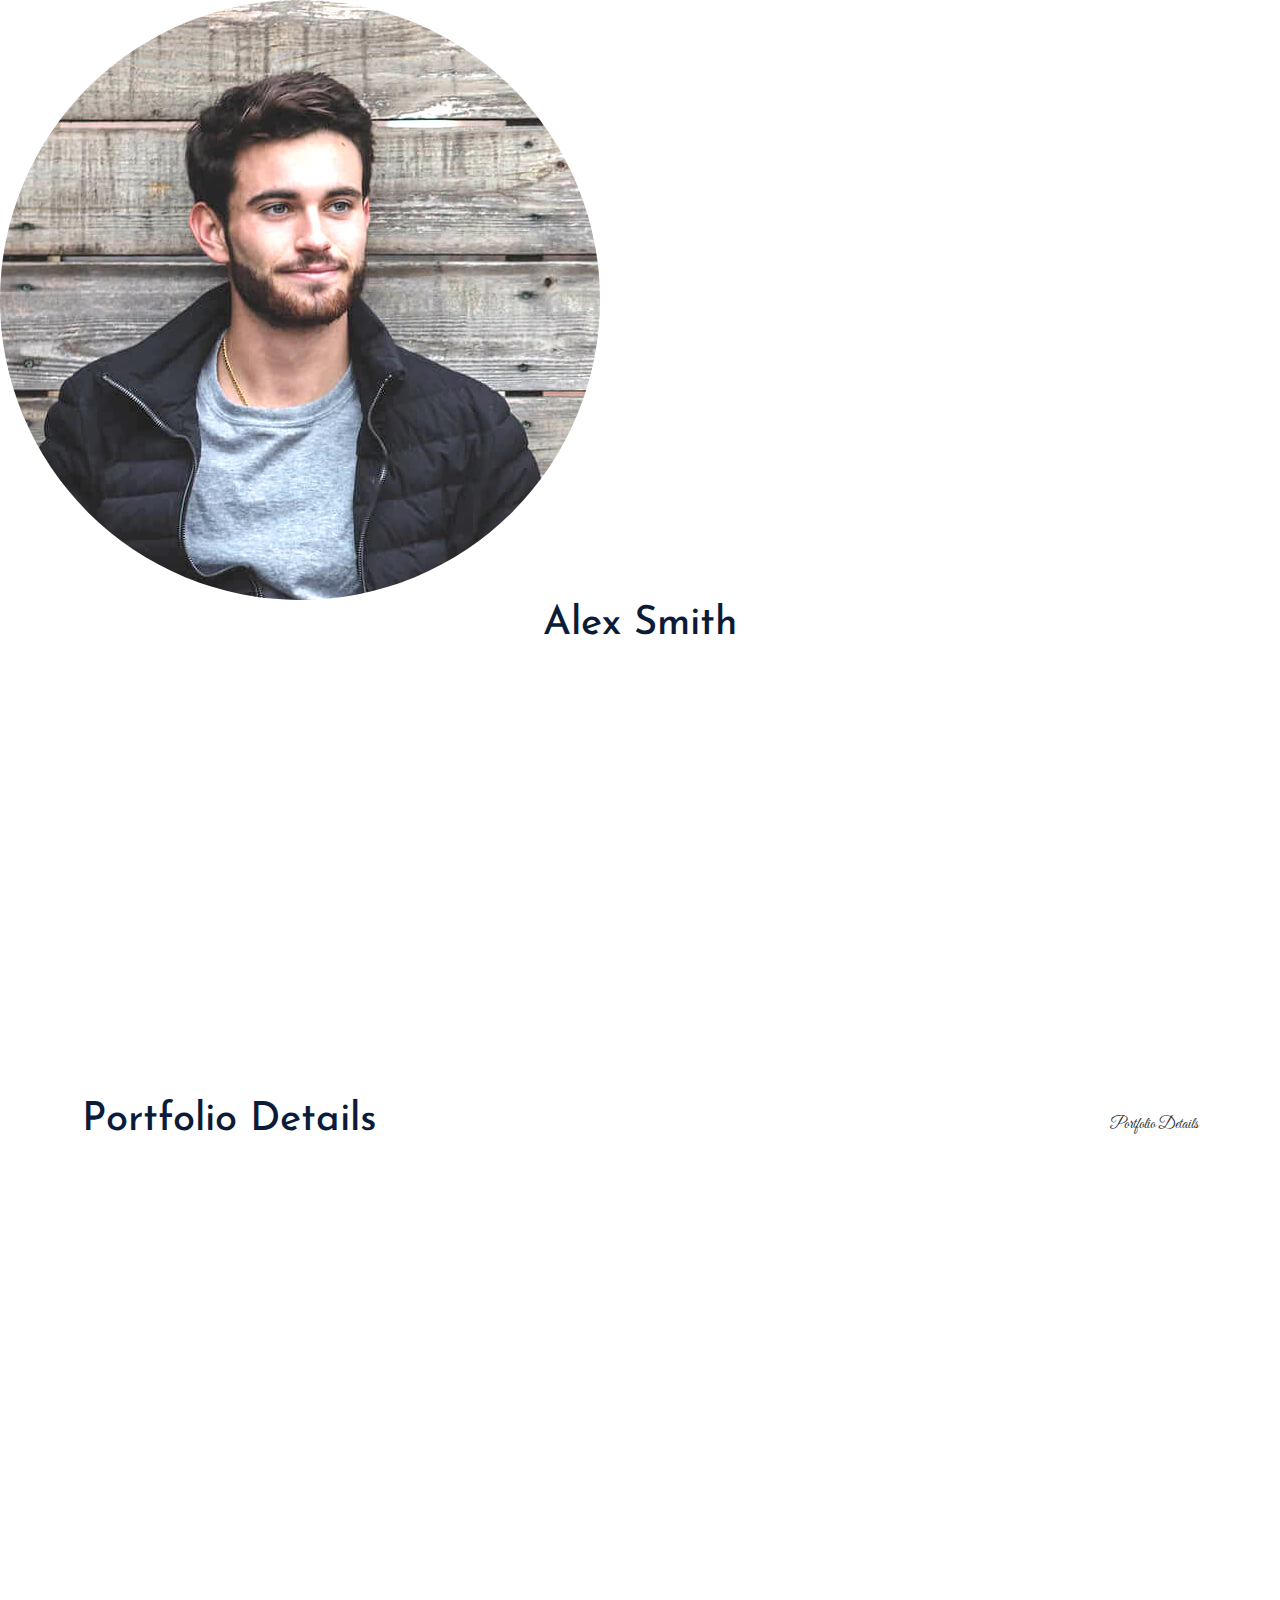
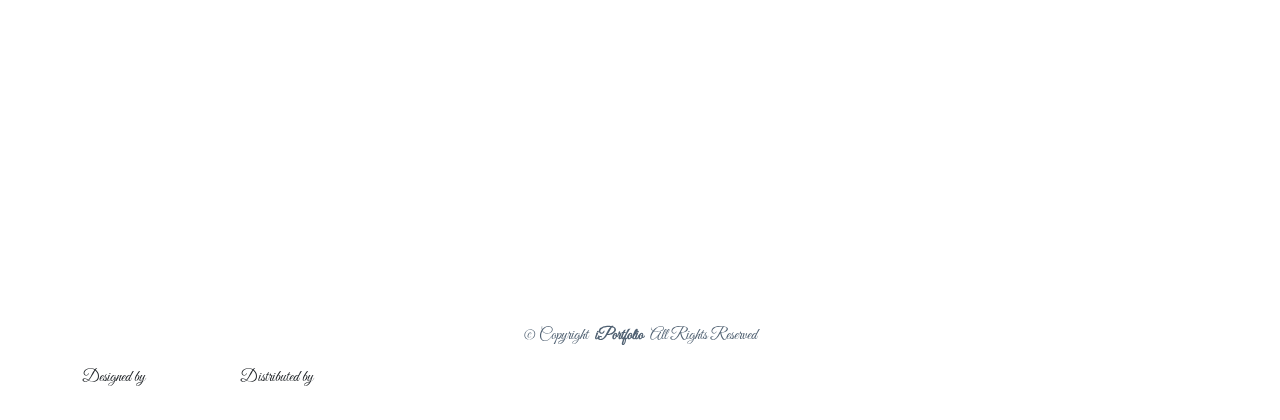
<file: portfolio-details.html>
<!DOCTYPE html>
<html lang="en">

<head>
  <meta charset="utf-8">
  <meta content="width=device-width, initial-scale=1.0" name="viewport">
  <title>Portfolio Details - iPortfolio Bootstrap Template</title>
  <meta content="" name="description">
  <meta content="" name="keywords">

  <!-- Favicons -->
  <link href="assets/img/favicon.png" rel="icon">
  <link href="assets/img/apple-touch-icon.png" rel="apple-touch-icon">

  <!-- Fonts -->
  <link href="https://fonts.googleapis.com" rel="preconnect">
  <link href="https://fonts.gstatic.com" rel="preconnect" crossorigin>
  <link href="https://fonts.googleapis.com/css2?family=Roboto:ital,wght@0,100;0,300;0,400;0,500;0,700;0,900;1,100;1,300;1,400;1,500;1,700;1,900&family=Poppins:ital,wght@0,100;0,200;0,300;0,400;0,500;0,600;0,700;0,800;0,900;1,100;1,200;1,300;1,400;1,500;1,600;1,700;1,800;1,900&family=Raleway:ital,wght@0,100;0,200;0,300;0,400;0,500;0,600;0,700;0,800;0,900;1,100;1,200;1,300;1,400;1,500;1,600;1,700;1,800;1,900&display=swap" rel="stylesheet">

  <!-- Vendor CSS Files -->
  <link href="assets/vendor/bootstrap/css/bootstrap.min.css" rel="stylesheet">
  <link href="assets/vendor/bootstrap-icons/bootstrap-icons.css" rel="stylesheet">
  <link href="assets/vendor/aos/aos.css" rel="stylesheet">
  <link href="assets/vendor/glightbox/css/glightbox.min.css" rel="stylesheet">
  <link href="assets/vendor/swiper/swiper-bundle.min.css" rel="stylesheet">

  <!-- Main CSS File -->
  <link href="assets/css/main.css" rel="stylesheet">

  <!-- =======================================================
  * Template Name: iPortfolio
  * Template URL: https://bootstrapmade.com/iportfolio-bootstrap-portfolio-websites-template/
  * Updated: Jun 29 2024 with Bootstrap v5.3.3
  * Author: BootstrapMade.com
  * License: https://bootstrapmade.com/license/
  ======================================================== -->
</head>

<body class="portfolio-details-page">

  <header id="header" class="header dark-background d-flex flex-column">
    <i class="header-toggle d-xl-none bi bi-list"></i>

    <div class="profile-img">
      <img src="assets/img/my-profile-img.jpg" alt="" class="img-fluid rounded-circle">
    </div>

    <a href="index.html" class="logo d-flex align-items-center justify-content-center">
      <!-- Uncomment the line below if you also wish to use an image logo -->
      <!-- <img src="assets/img/logo.png" alt=""> -->
      <h1 class="sitename">Alex Smith</h1>
    </a>

    <div class="social-links text-center">
      <a href="#" class="twitter"><i class="bi bi-twitter-x"></i></a>
      <a href="#" class="facebook"><i class="bi bi-facebook"></i></a>
      <a href="#" class="instagram"><i class="bi bi-instagram"></i></a>
      <a href="#" class="google-plus"><i class="bi bi-skype"></i></a>
      <a href="#" class="linkedin"><i class="bi bi-linkedin"></i></a>
    </div>

    <nav id="navmenu" class="navmenu">
      <ul>
        <li><a href="#hero"><i class="bi bi-house navicon"></i>Home</a></li>
        <li><a href="#about"><i class="bi bi-person navicon"></i> About</a></li>
        <li><a href="#resume"><i class="bi bi-file-earmark-text navicon"></i> Resume</a></li>
        <li><a href="#portfolio"><i class="bi bi-images navicon"></i> Portfolio</a></li>
        <li><a href="#services"><i class="bi bi-hdd-stack navicon"></i> Services</a></li>
        <li class="dropdown"><a href="#"><i class="bi bi-menu-button navicon"></i> <span>Dropdown</span> <i class="bi bi-chevron-down toggle-dropdown"></i></a>
          <ul>
            <li><a href="#">Dropdown 1</a></li>
            <li class="dropdown"><a href="#"><span>Deep Dropdown</span> <i class="bi bi-chevron-down toggle-dropdown"></i></a>
              <ul>
                <li><a href="#">Deep Dropdown 1</a></li>
                <li><a href="#">Deep Dropdown 2</a></li>
                <li><a href="#">Deep Dropdown 3</a></li>
                <li><a href="#">Deep Dropdown 4</a></li>
                <li><a href="#">Deep Dropdown 5</a></li>
              </ul>
            </li>
            <li><a href="#">Dropdown 2</a></li>
            <li><a href="#">Dropdown 3</a></li>
            <li><a href="#">Dropdown 4</a></li>
          </ul>
        </li>
        <li><a href="#contact"><i class="bi bi-envelope navicon"></i> Contact</a></li>
      </ul>
    </nav>

  </header>

  <main class="main">

    <!-- Page Title -->
    <div class="page-title dark-background">
      <div class="container d-lg-flex justify-content-between align-items-center">
        <h1 class="mb-2 mb-lg-0">Portfolio Details</h1>
        <nav class="breadcrumbs">
          <ol>
            <li><a href="index.html">Home</a></li>
            <li class="current">Portfolio Details</li>
          </ol>
        </nav>
      </div>
    </div><!-- End Page Title -->

    <!-- Portfolio Details Section -->
    <section id="portfolio-details" class="portfolio-details section">

      <div class="container" data-aos="fade-up" data-aos-delay="100">

        <div class="row gy-4">

          <div class="col-lg-8">
            <div class="portfolio-details-slider swiper init-swiper">

              <script type="application/json" class="swiper-config">
                {
                  "loop": true,
                  "speed": 600,
                  "autoplay": {
                    "delay": 5000
                  },
                  "slidesPerView": "auto",
                  "pagination": {
                    "el": ".swiper-pagination",
                    "type": "bullets",
                    "clickable": true
                  }
                }
              </script>

              <div class="swiper-wrapper align-items-center">

                <div class="swiper-slide">
                  <img src="assets/img/portfolio/app-1.jpg" alt="">
                </div>

                <div class="swiper-slide">
                  <img src="assets/img/portfolio/product-1.jpg" alt="">
                </div>

                <div class="swiper-slide">
                  <img src="assets/img/portfolio/branding-1.jpg" alt="">
                </div>

                <div class="swiper-slide">
                  <img src="assets/img/portfolio/books-1.jpg" alt="">
                </div>

              </div>
              <div class="swiper-pagination"></div>
            </div>
          </div>

          <div class="col-lg-4">
            <div class="portfolio-info" data-aos="fade-up" data-aos-delay="200">
              <h3>Project information</h3>
              <ul>
                <li><strong>Category</strong>: Web design</li>
                <li><strong>Client</strong>: ASU Company</li>
                <li><strong>Project date</strong>: 01 March, 2020</li>
                <li><strong>Project URL</strong>: <a href="#">www.example.com</a></li>
              </ul>
            </div>
            <div class="portfolio-description" data-aos="fade-up" data-aos-delay="300">
              <h2>Exercitationem repudiandae officiis neque suscipit</h2>
              <p>
                Autem ipsum nam porro corporis rerum. Quis eos dolorem eos itaque inventore commodi labore quia quia. Exercitationem repudiandae officiis neque suscipit non officia eaque itaque enim. Voluptatem officia accusantium nesciunt est omnis tempora consectetur dignissimos. Sequi nulla at esse enim cum deserunt eius.
              </p>
            </div>
          </div>

        </div>

      </div>

    </section><!-- /Portfolio Details Section -->

  </main>

  <footer id="footer" class="footer position-relative light-background">

    <div class="container">
      <div class="copyright text-center ">
        <p>© <span>Copyright</span> <strong class="px-1 sitename">iPortfolio</strong> <span>All Rights Reserved</span></p>
      </div>
      <div class="credits">
        <!-- All the links in the footer should remain intact. -->
        <!-- You can delete the links only if you've purchased the pro version. -->
        <!-- Licensing information: https://bootstrapmade.com/license/ -->
        <!-- Purchase the pro version with working PHP/AJAX contact form: [buy-url] -->
        Designed by <a href="https://bootstrapmade.com/">BootstrapMade</a> Distributed by <a href="https://themewagon.com">ThemeWagon</a>
      </div>
    </div>

  </footer>

  <!-- Scroll Top -->
  <a href="#" id="scroll-top" class="scroll-top d-flex align-items-center justify-content-center"><i class="bi bi-arrow-up-short"></i></a>

  <!-- Preloader -->
  <div id="preloader"></div>

  <!-- Vendor JS Files -->
  <script src="assets/vendor/bootstrap/js/bootstrap.bundle.min.js"></script>
  <script src="assets/vendor/php-email-form/validate.js"></script>
  <script src="assets/vendor/aos/aos.js"></script>
  <script src="assets/vendor/typed.js/typed.umd.js"></script>
  <script src="assets/vendor/purecounter/purecounter_vanilla.js"></script>
  <script src="assets/vendor/waypoints/noframework.waypoints.js"></script>
  <script src="assets/vendor/glightbox/js/glightbox.min.js"></script>
  <script src="assets/vendor/imagesloaded/imagesloaded.pkgd.min.js"></script>
  <script src="assets/vendor/isotope-layout/isotope.pkgd.min.js"></script>
  <script src="assets/vendor/swiper/swiper-bundle.min.js"></script>

  <!-- Main JS File -->
  <script src="assets/js/main.js"></script>

</body>

</html>
</file>
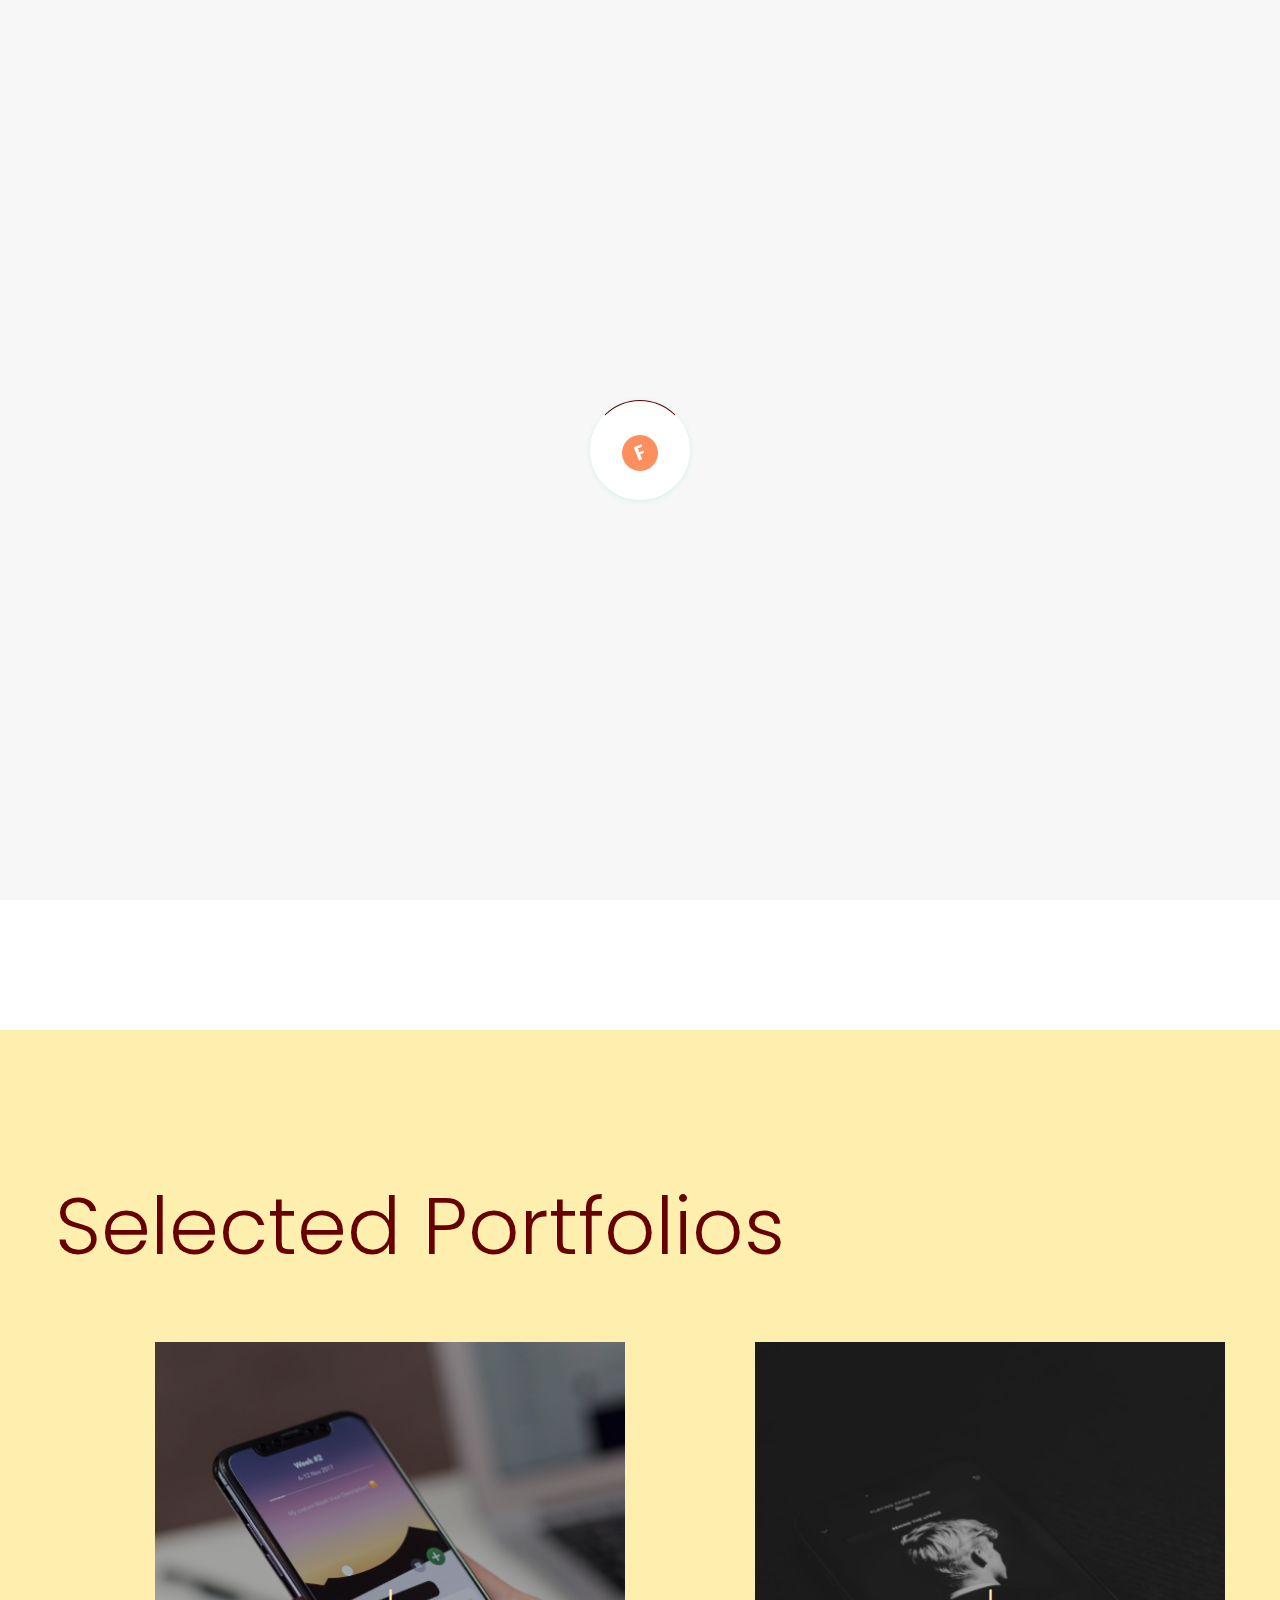
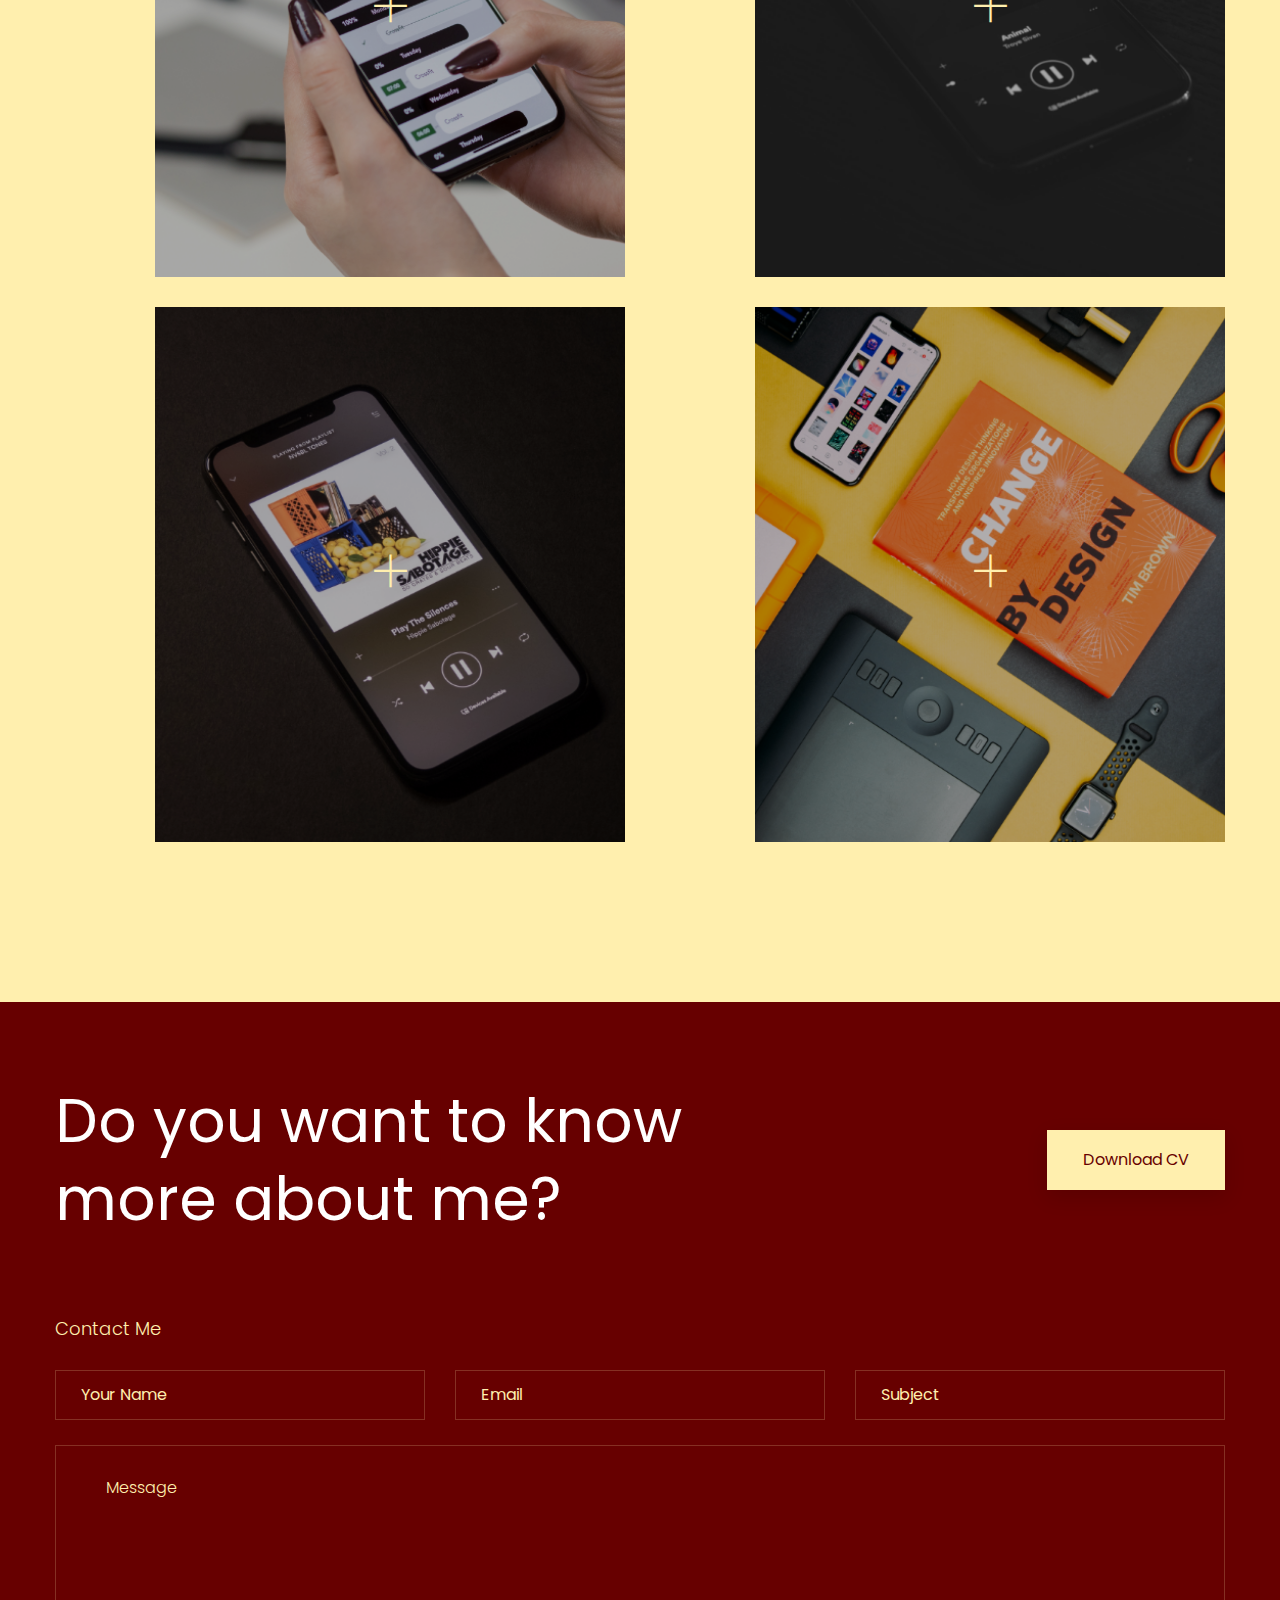
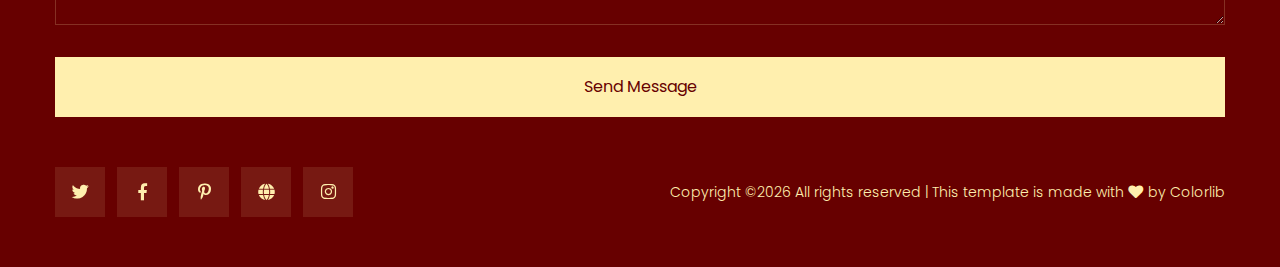
<file: protfolio.html>
<!doctype html>
<html class="no-js" lang="zxx">
<head>
    <meta charset="utf-8">
    <meta http-equiv="x-ua-compatible" content="ie=edge">
    <title> Personal | Teamplate</title>
    <meta name="description" content="">
    <meta name="viewport" content="width=device-width, initial-scale=1">
    <link rel="manifest" href="site.webmanifest">
    <link rel="shortcut icon" type="image/x-icon" href="assets/img/favicon.ico">

	<!-- CSS here -->
	<link rel="stylesheet" href="assets/css/bootstrap.min.css">
	<link rel="stylesheet" href="assets/css/owl.carousel.min.css">
	<link rel="stylesheet" href="assets/css/slicknav.css">
    <link rel="stylesheet" href="assets/css/flaticon.css">
    <link rel="stylesheet" href="assets/css/progressbar_barfiller.css">
    <link rel="stylesheet" href="assets/css/gijgo.css">
    <link rel="stylesheet" href="assets/css/animate.min.css">
    <link rel="stylesheet" href="assets/css/animated-headline.css">
	<link rel="stylesheet" href="assets/css/magnific-popup.css">
	<link rel="stylesheet" href="assets/css/fontawesome-all.min.css">
	<link rel="stylesheet" href="assets/css/themify-icons.css">
	<link rel="stylesheet" href="assets/css/slick.css">
	<link rel="stylesheet" href="assets/css/nice-select.css">
    <link rel="stylesheet" href="assets/css/style.css">
    
</head>
<body>
    <!-- ? Preloader Start -->
    <div id="preloader-active">
        <div class="preloader d-flex align-items-center justify-content-center">
            <div class="preloader-inner position-relative">
                <div class="preloader-circle"></div>
                <div class="preloader-img pere-text">
                    <img src="assets/img/logo/loder.png" alt="">
                </div>
            </div>
        </div>
    </div>
    <!-- Preloader Start -->
    <header>
        <div class="header-area header-transparent">
            <div class="main-header header-sticky">
                <div class="container-fluid">
                    <div class="menu-wrapper d-flex align-items-center justify-content-between">
                        <!-- Logo -->
                        <div class="logo">
                            <a href="index.html"><img src="assets/img/logo/logo.png" alt=""></a>
                        </div>
                        <!-- Main-menu -->
                        <div class="main-menu f-right d-none d-lg-block">
                            <nav>
                                <ul id="navigation">
                                    <li><a href="index.html">Home</a></li>
                                    <li><a href="about.html">About</a></li>
                                    <li class="active"><a href="protfolio.html">Protfolio</a></li>
                                    <li><a href="blog.html">Blog</a>
                                        <ul class="submenu">
                                            <li><a href="blog.html">Blog</a></li>
                                            <li><a href="blog_details.html">Blog Details</a></li>
                                            <li><a href="elements.html">Elements</a></li>
                                        </ul>
                                    </li>
                                    <li><a href="contact.html">Contact</a></li>
                                </ul>
                            </nav>
                        </div>          
                        <!-- Header-btn -->
                        <div class="header-info-right d-none d-lg-block">
                            <a href="#" class="btn header-btn">Let's Talk <i class="ti-arrow-right"></i></a>
                        </div>
                        <!-- Mobile Menu -->
                        <div class="col-12">
                            <div class="mobile_menu d-block d-lg-none"></div>
                        </div>
                    </div>
                </div>
            </div>
        </div>
        <!-- Header End -->
    </header>
    <main>
        <!--? Hero Area Start-->
        <div class="hero-area2 d-flex align-items-center">
            <div class="container">
                <div class="row ">
                    <div class="col-xl-12">
                        <!-- Hero Caption -->
                        <div class="hero-cap pt-100">
                            <h2>My Protfolio</h2>
                        </div>
                    </div>
                </div>
            </div>
        </div>
        <!--Hero Area End-->
        <!--? About 1 Start-->
        <section class="about-area section-padding40 our-services">
            <div class="container">
                <div class="rwo">
                    <div class="col-xl-12">
                        <div class="section-tittle mb-75 text-center">
                            <h2>My Expertise</h2>
                        </div>
                    </div>
                </div>
                <div class="row d-flex justify-contnet-center">
                    <div class="col-lg-4 col-md-4 col-sm-6">
                        <div class="single-services single-services2 mb-30">
                            <div class="services-cap">
                                <h5>Experience<br> Design</h5>
                                <p>Switzerland where I am a full time Product Designer.</p>
                            </div>
                        </div>
                    </div>
                    <div class="col-lg-4 col-md-4 col-sm-6">
                        <div class="single-services single-services2 mb-30">
                            <div class="services-cap">
                                <h5>Interaction<br> Design</h5>
                                <p>Switzerland where I am a full time Product Designer.</p>
                            </div>
                        </div>
                    </div>
                    <div class="col-lg-4 col-md-4 col-sm-6">
                        <div class="single-services single-services2 mb-30">
                            <div class="services-cap">
                                <h5>Front-end<br> Design</h5>
                                <p>Switzerland where I am a full time Product Designer.</p>
                            </div>
                        </div>
                    </div>
                </div>
            </div>
        </section>
        <!-- About  End-->
        <!--? Gallery Area Start -->
        <div class="gallery-area section-padding40">
            <div class="container">
                <div class="row">
                    <div class="col-lg-12">
                        <div class="section-tittle mb-60">
                            <h2>Selected Portfolios</h2>
                        </div>
                    </div>
                </div>
                <div class="row justify-content-between">
                    <div class="offset-xl-1 col-xl-5 col-lg-6 col-md-6 col-sm-6">
                        <div class="box snake mb-30">
                            <div class="gallery-img small-img " style="background-image: url(assets/img/gallery/gallery1.png);"></div>
                            <div class="overlay">
                                <div class="overlay-content">
                                    <a href="assets/img/gallery/gallery1.png" class="img-pop-up"><i class="ti-plus"></i></a>
                                </div>
                            </div>
                        </div>
                    </div>
                    <div class="col-xl-5 ol-lg-6 col-lg-6 col-md-6 col-sm-6">
                        <div class="box snake mb-30">
                            <div class="gallery-img small-img " style="background-image: url(assets/img/gallery/gallery2.png);"></div>
                            <div class="overlay">
                                <div class="overlay-content">
                                    <a href="assets/img/gallery/gallery2.png" class="img-pop-up"><i class="ti-plus"></i></a>
                                </div>
                            </div>
                        </div>
                    </div>
                    <div class="offset-xl-1 col-xl-5 col-lg-6 col-md-6 col-sm-6">
                        <div class="box snake mb-30">
                            <div class="gallery-img small-img " style="background-image: url(assets/img/gallery/gallery3.png);"></div>
                            <div class="overlay">
                                <div class="overlay-content">
                                    <a href="assets/img/gallery/gallery2.png" class="img-pop-up"><i class="ti-plus"></i></a>
                                </div>
                            </div>
                        </div>
                    </div>
                    <div class="col-xl-5 col-lg-6 col-md-6 col-sm-6">
                        <div class="box snake mb-30">
                            <div class="gallery-img small-img " style="background-image: url(assets/img/gallery/gallery4.png);"></div>
                            <div class="overlay">
                                <div class="overlay-content">
                                    <a href="assets/img/gallery/gallery3.png" class="img-pop-up"><i class="ti-plus"></i></a>
                                </div>
                            </div>
                        </div>
                    </div>
                </div>
            </div>
        </div>
        <!-- Gallery Area End -->
    </main>
    <footer>
        <div class="footer-wrappr">
            <div class="footer-top">
                <!-- Want To work -->
                <section class="wantToWork-area ">
                    <div class="container">
                        <div class="wants-wrapper w-padding2">
                            <div class="row align-items-center justify-content-between">
                                <div class="col-xl-7 col-lg-9 col-md-8">
                                    <div class="wantToWork-caption wantToWork-caption2">
                                        <h2>Do you want to know more about me?</h2>
                                    </div>
                                </div>
                                <div class="col-xl-2 col-lg-3 col-md-4">
                                    <a href="#" class="btn white-btn f-right sm-left">Download CV</a>
                                </div>
                            </div>
                        </div>
                    </div>
                </section>
                <!-- Want To work End -->
                <div class="container">
                    <div class="row">
                        <div class="col-lg-12">
                            <!-- contact-form -->
                            <div class="form-wrapper">
                                <div class="row ">
                                    <div class="col-xl-12">
                                        <div class="small-tittle mb-30">
                                            <h4>Contact Me</h4>
                                        </div>
                                    </div>
                                </div>
                                <form id="contact-form" action="#" method="POST">
                                    <div class="row">
                                        <div class="col-lg-4 col-md-6">
                                            <div class="form-box user-icon mb-25">
                                                <input type="text" name="name" placeholder="Your name">
                                            </div>
                                        </div>
                                        <div class="col-lg-4 col-md-6">
                                            <div class="form-box email-icon mb-25">
                                                <input type="text" name="email" placeholder="Email">
                                            </div>
                                        </div>
                                        <div class="col-lg-4 col-md-6">
                                            <div class="form-box email-icon mb-25">
                                                <input type="text" name="email" placeholder="Subject">
                                            </div>
                                        </div>
                                        <div class="col-lg-12">
                                            <div class="form-box message-icon mb-25">
                                                <textarea name="message" id="message" placeholder="Message"></textarea>
                                            </div>
                                            <div class="submit-info">
                                                <button class="submit-btn2" type="submit">Send Message</button>
                                            </div>
                                        </div>
                                    </div>
                                </form> 
                            </div>
                        </div>
                    </div>
                </div>
            </div>
            <!-- footer-bottom area -->
            <div class="footer-bottom-area">
                <div class="container">
                    <div class="footer-border">
                        <div class="row align-items-center">
                            <div class="col-xl-4 col-lg-4">
                                <div class="footer-social">
                                    <a href="#"><i class="fab fa-twitter"></i></a>
                                    <a href="https://bit.ly/sai4ull"><i class="fab fa-facebook-f"></i></a>
                                    <a href="#"><i class="fab fa-pinterest-p"></i></a>
                                    <a href="#"><i class="fas fa-globe"></i></a>
                                    <a href="#"><i class="fab fa-instagram"></i></a>
                                </div>
                            </div>
                            <div class="col-xl-8 col-lg-8">
                                <div class="footer-copy-right f-right">
                                    <p><!-- Link back to Colorlib can't be removed. Template is licensed under CC BY 3.0. -->
  Copyright &copy;<script>document.write(new Date().getFullYear());</script> All rights reserved | This template is made with <i class="fa fa-heart" aria-hidden="true"></i> by <a href="https://colorlib.com" target="_blank">Colorlib</a>
  <!-- Link back to Colorlib can't be removed. Template is licensed under CC BY 3.0. --></p>
                                </div>
                            </div>
                        </div>
                    </div>
                </div>
            </div>
        </div>
    </footer>
    <!-- Scroll Up -->
    <div id="back-top" >
        <a title="Go to Top" href="#"> <i class="fas fa-level-up-alt"></i></a>
    </div>
    <!-- JS here -->

    <script src="./assets/js/vendor/modernizr-3.5.0.min.js"></script>
    <!-- Jquery, Popper, Bootstrap -->
    <script src="./assets/js/vendor/jquery-1.12.4.min.js"></script>
    <script src="./assets/js/popper.min.js"></script>
    <script src="./assets/js/bootstrap.min.js"></script>
    <!-- Jquery Mobile Menu -->
    <script src="./assets/js/jquery.slicknav.min.js"></script>

    <!-- Jquery Slick , Owl-Carousel Plugins -->
    <script src="./assets/js/owl.carousel.min.js"></script>
    <script src="./assets/js/slick.min.js"></script>
    <!-- One Page, Animated-HeadLin -->
    <script src="./assets/js/wow.min.js"></script>
    <script src="./assets/js/animated.headline.js"></script>
    <script src="./assets/js/jquery.magnific-popup.js"></script>

    <!-- Date Picker -->
    <script src="./assets/js/gijgo.min.js"></script>
    <!-- Nice-select, sticky -->
    <script src="./assets/js/jquery.nice-select.min.js"></script>
    <script src="./assets/js/jquery.sticky.js"></script>
    <!-- Progress -->
    <script src="./assets/js/jquery.barfiller.js"></script>
    
    <!-- counter , waypoint,Hover Direction -->
    <script src="./assets/js/jquery.counterup.min.js"></script>
    <script src="./assets/js/waypoints.min.js"></script>
    <script src="./assets/js/jquery.countdown.min.js"></script>
    <script src="./assets/js/hover-direction-snake.min.js"></script>

    <!-- contact js -->
    <script src="./assets/js/contact.js"></script>
    <script src="./assets/js/jquery.form.js"></script>
    <script src="./assets/js/jquery.validate.min.js"></script>
    <script src="./assets/js/mail-script.js"></script>
    <script src="./assets/js/jquery.ajaxchimp.min.js"></script>
    
    <!-- Jquery Plugins, main Jquery -->	
    <script src="./assets/js/plugins.js"></script>
    <script src="./assets/js/main.js"></script>


    
    </body>
</html>
</file>
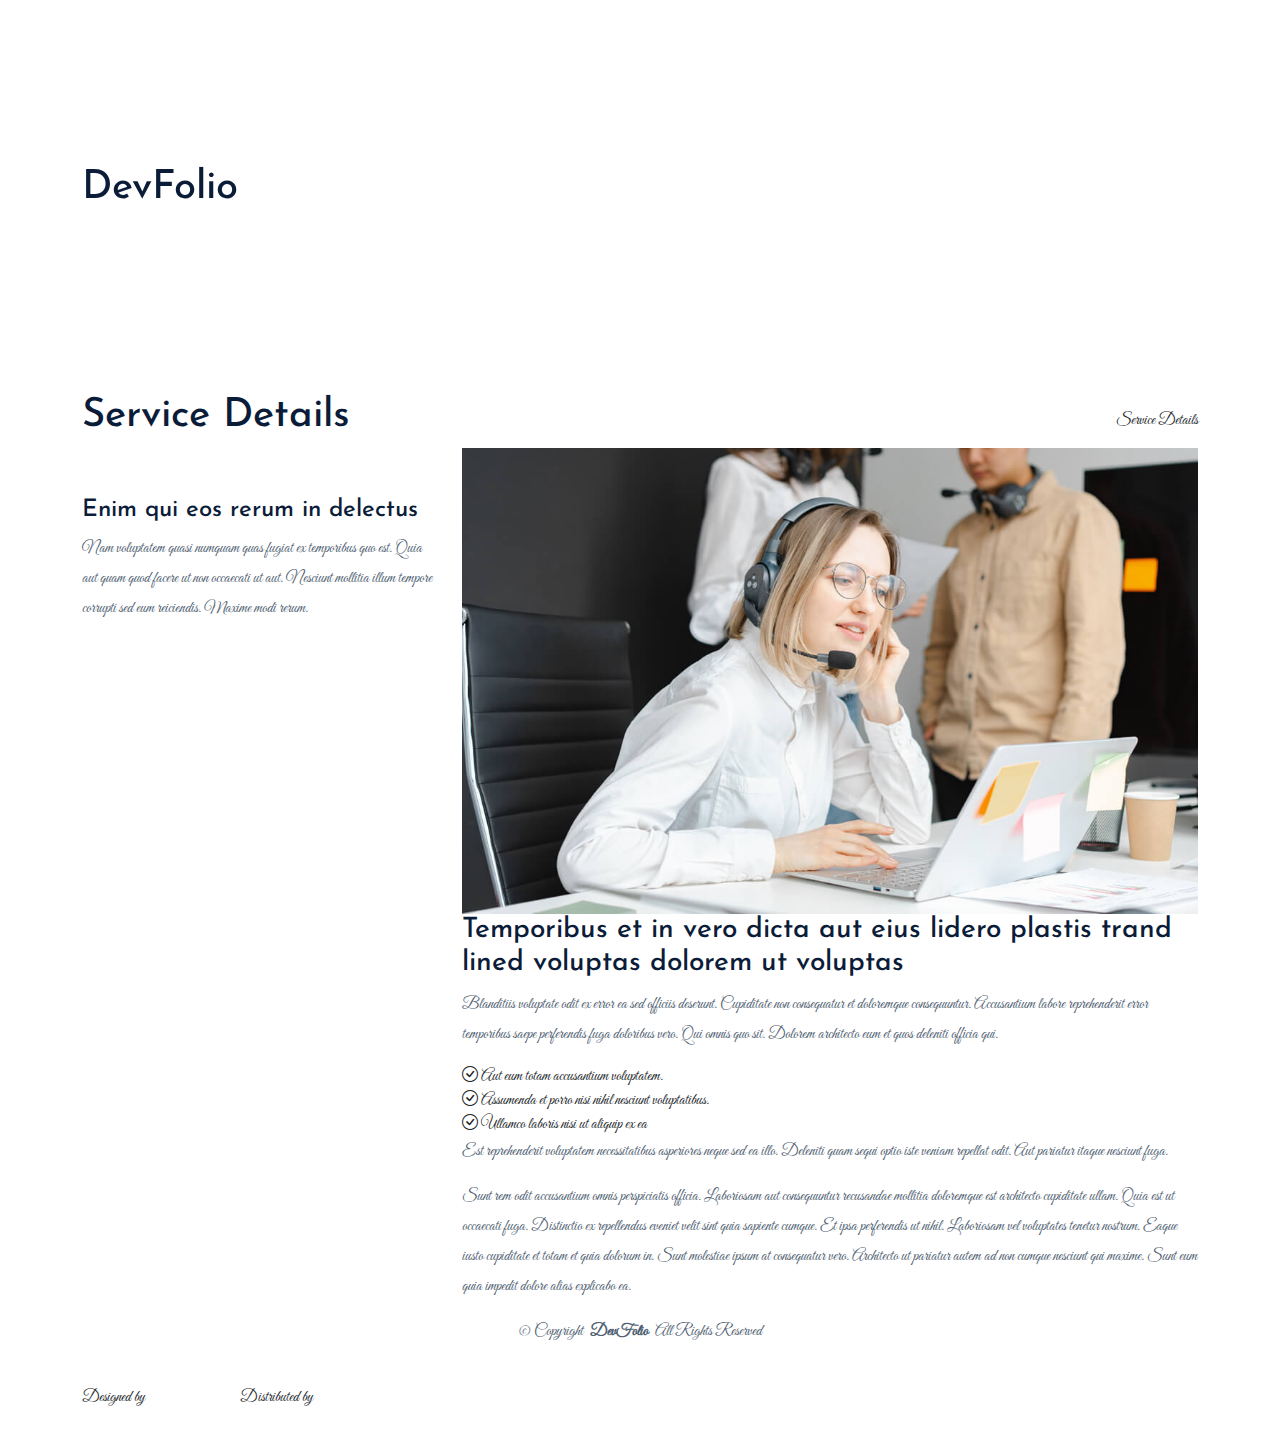
<file: service-details.html>
<!DOCTYPE html>
<html lang="en">

<head>
  <meta charset="utf-8">
  <meta content="width=device-width, initial-scale=1.0" name="viewport">
  <title>Service Details - DevFolio Bootstrap Template</title>
  <meta name="description" content="">
  <meta name="keywords" content="">

  <!-- Favicons -->
  <link href="assets/img/favicon.png" rel="icon">
  <link href="assets/img/apple-touch-icon.png" rel="apple-touch-icon">

  <!-- Fonts -->
  <link href="https://fonts.googleapis.com" rel="preconnect">
  <link href="https://fonts.gstatic.com" rel="preconnect" crossorigin>
  <link href="https://fonts.googleapis.com/css2?family=Roboto:ital,wght@0,100;0,300;0,400;0,500;0,700;0,900;1,100;1,300;1,400;1,500;1,700;1,900&family=Poppins:ital,wght@0,100;0,200;0,300;0,400;0,500;0,600;0,700;0,800;0,900;1,100;1,200;1,300;1,400;1,500;1,600;1,700;1,800;1,900&family=Raleway:ital,wght@0,100;0,200;0,300;0,400;0,500;0,600;0,700;0,800;0,900;1,100;1,200;1,300;1,400;1,500;1,600;1,700;1,800;1,900&display=swap" rel="stylesheet">

  <!-- Vendor CSS Files -->
  <link href="assets/vendor/bootstrap/css/bootstrap.min.css" rel="stylesheet">
  <link href="assets/vendor/bootstrap-icons/bootstrap-icons.css" rel="stylesheet">
  <link href="assets/vendor/aos/aos.css" rel="stylesheet">
  <link href="assets/vendor/glightbox/css/glightbox.min.css" rel="stylesheet">
  <link href="assets/vendor/swiper/swiper-bundle.min.css" rel="stylesheet">

  <!-- Main CSS File -->
  <link href="assets/css/main.css" rel="stylesheet">

  <!-- =======================================================
  * Template Name: DevFolio
  * Template URL: https://bootstrapmade.com/devfolio-bootstrap-portfolio-html-template/
  * Updated: Aug 07 2024 with Bootstrap v5.3.3
  * Author: BootstrapMade.com
  * License: https://bootstrapmade.com/license/
  ======================================================== -->
</head>

<body class="service-details-page">

  <header id="header" class="header d-flex align-items-center sticky-top">
    <div class="container-fluid container-xl position-relative d-flex align-items-center justify-content-between">

      <a href="index.html" class="logo d-flex align-items-center">
        <!-- Uncomment the line below if you also wish to use an image logo -->
        <!-- <img src="assets/img/logo.png" alt=""> -->
        <h1 class="sitename">DevFolio</h1>
      </a>

      <nav id="navmenu" class="navmenu">
        <ul>
          <li><a href="#hero">Home<br></a></li>
          <li><a href="#about">About</a></li>
          <li><a href="#services">Services</a></li>
          <li><a href="#portfolio">Portfolio</a></li>
          <li class="dropdown"><a href="#"><span>Dropdown</span> <i class="bi bi-chevron-down toggle-dropdown"></i></a>
            <ul>
              <li><a href="#">Dropdown 1</a></li>
              <li class="dropdown"><a href="#"><span>Deep Dropdown</span> <i class="bi bi-chevron-down toggle-dropdown"></i></a>
                <ul>
                  <li><a href="#">Deep Dropdown 1</a></li>
                  <li><a href="#">Deep Dropdown 2</a></li>
                  <li><a href="#">Deep Dropdown 3</a></li>
                  <li><a href="#">Deep Dropdown 4</a></li>
                  <li><a href="#">Deep Dropdown 5</a></li>
                </ul>
              </li>
              <li><a href="#">Dropdown 2</a></li>
              <li><a href="#">Dropdown 3</a></li>
              <li><a href="#">Dropdown 4</a></li>
            </ul>
          </li>
          <li><a href="#contact">Contact</a></li>
        </ul>
        <i class="mobile-nav-toggle d-xl-none bi bi-list"></i>
      </nav>

    </div>
  </header>

  <main class="main">

    <!-- Page Title -->
    <div class="page-title" data-aos="fade">
      <div class="container d-lg-flex justify-content-between align-items-center">
        <h1 class="mb-2 mb-lg-0">Service Details</h1>
        <nav class="breadcrumbs">
          <ol>
            <li><a href="index.html">Home</a></li>
            <li class="current">Service Details</li>
          </ol>
        </nav>
      </div>
    </div><!-- End Page Title -->

    <!-- Service Details Section -->
    <section id="service-details" class="service-details section">

      <div class="container">

        <div class="row gy-4">

          <div class="col-lg-4" data-aos="fade-up" data-aos-delay="100">
            <div class="services-list">
              <a href="#" class="active">Web Design</a>
              <a href="#">Software Development</a>
              <a href="#">Product Management</a>
              <a href="#">Graphic Design</a>
              <a href="#">Marketing</a>
            </div>

            <h4>Enim qui eos rerum in delectus</h4>
            <p>Nam voluptatem quasi numquam quas fugiat ex temporibus quo est. Quia aut quam quod facere ut non occaecati ut aut. Nesciunt mollitia illum tempore corrupti sed eum reiciendis. Maxime modi rerum.</p>
          </div>

          <div class="col-lg-8" data-aos="fade-up" data-aos-delay="200">
            <img src="assets/img/services.jpg" alt="" class="img-fluid services-img">
            <h3>Temporibus et in vero dicta aut eius lidero plastis trand lined voluptas dolorem ut voluptas</h3>
            <p>
              Blanditiis voluptate odit ex error ea sed officiis deserunt. Cupiditate non consequatur et doloremque consequuntur. Accusantium labore reprehenderit error temporibus saepe perferendis fuga doloribus vero. Qui omnis quo sit. Dolorem architecto eum et quos deleniti officia qui.
            </p>
            <ul>
              <li><i class="bi bi-check-circle"></i> <span>Aut eum totam accusantium voluptatem.</span></li>
              <li><i class="bi bi-check-circle"></i> <span>Assumenda et porro nisi nihil nesciunt voluptatibus.</span></li>
              <li><i class="bi bi-check-circle"></i> <span>Ullamco laboris nisi ut aliquip ex ea</span></li>
            </ul>
            <p>
              Est reprehenderit voluptatem necessitatibus asperiores neque sed ea illo. Deleniti quam sequi optio iste veniam repellat odit. Aut pariatur itaque nesciunt fuga.
            </p>
            <p>
              Sunt rem odit accusantium omnis perspiciatis officia. Laboriosam aut consequuntur recusandae mollitia doloremque est architecto cupiditate ullam. Quia est ut occaecati fuga. Distinctio ex repellendus eveniet velit sint quia sapiente cumque. Et ipsa perferendis ut nihil. Laboriosam vel voluptates tenetur nostrum. Eaque iusto cupiditate et totam et quia dolorum in. Sunt molestiae ipsum at consequatur vero. Architecto ut pariatur autem ad non cumque nesciunt qui maxime. Sunt eum quia impedit dolore alias explicabo ea.
            </p>
          </div>

        </div>

      </div>

    </section><!-- /Service Details Section -->

  </main>

  <footer id="footer" class="footer accent-background">

    <div class="container">
      <div class="copyright text-center ">
        <p>© <span>Copyright</span> <strong class="px-1 sitename">DevFolio</strong> <span>All Rights Reserved</span></p>
      </div>
      <div class="social-links d-flex justify-content-center">
        <a href=""><i class="bi bi-twitter-x"></i></a>
        <a href=""><i class="bi bi-facebook"></i></a>
        <a href=""><i class="bi bi-instagram"></i></a>
        <a href=""><i class="bi bi-linkedin"></i></a>
      </div>
      <div class="credits">
        <!-- All the links in the footer should remain intact. -->
        <!-- You can delete the links only if you've purchased the pro version. -->
        <!-- Licensing information: https://bootstrapmade.com/license/ -->
        <!-- Purchase the pro version with working PHP/AJAX contact form: [buy-url] -->
        Designed by <a href="https://bootstrapmade.com/">BootstrapMade</a> Distributed by <a href="https://themewagon.com" target="_blank">ThemeWagon</a>
      </div>
    </div>

  </footer>

  <!-- Scroll Top -->
  <a href="#" id="scroll-top" class="scroll-top d-flex align-items-center justify-content-center"><i class="bi bi-arrow-up-short"></i></a>

  <!-- Preloader -->
  <div id="preloader"></div>

  <!-- Vendor JS Files -->
  <script src="assets/vendor/bootstrap/js/bootstrap.bundle.min.js"></script>
  <script src="assets/vendor/php-email-form/validate.js"></script>
  <script src="assets/vendor/aos/aos.js"></script>
  <script src="assets/vendor/typed.js/typed.umd.js"></script>
  <script src="assets/vendor/waypoints/noframework.waypoints.js"></script>
  <script src="assets/vendor/purecounter/purecounter_vanilla.js"></script>
  <script src="assets/vendor/glightbox/js/glightbox.min.js"></script>
  <script src="assets/vendor/imagesloaded/imagesloaded.pkgd.min.js"></script>
  <script src="assets/vendor/isotope-layout/isotope.pkgd.min.js"></script>
  <script src="assets/vendor/swiper/swiper-bundle.min.js"></script>

  <!-- Main JS File -->
  <script src="assets/js/main.js"></script>

</body>

</html>
</file>
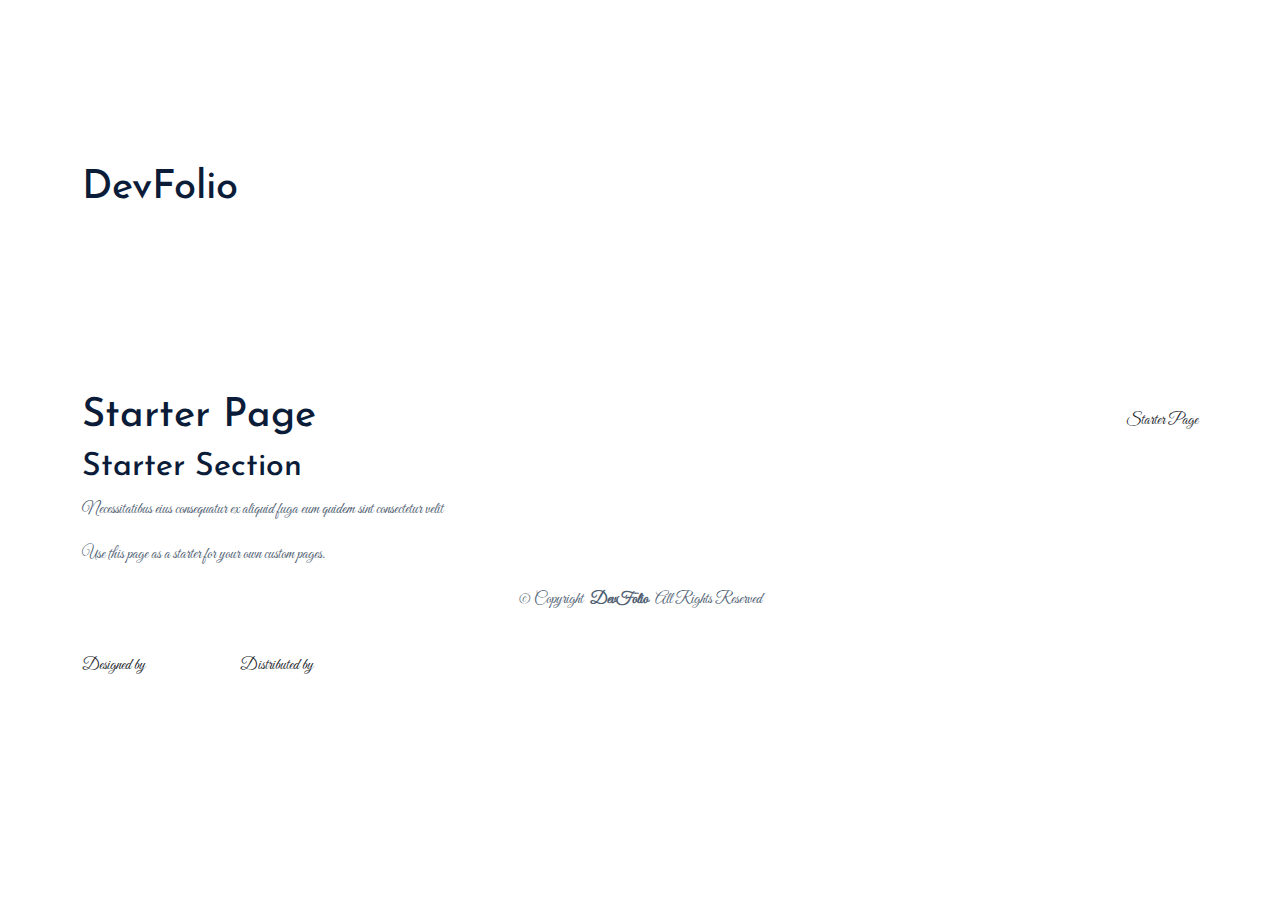
<file: starter-page.html>
<!DOCTYPE html>
<html lang="en">

<head>
  <meta charset="utf-8">
  <meta content="width=device-width, initial-scale=1.0" name="viewport">
  <title>Starter Page - DevFolio Bootstrap Template</title>
  <meta name="description" content="">
  <meta name="keywords" content="">

  <!-- Favicons -->
  <link href="assets/img/favicon.png" rel="icon">
  <link href="assets/img/apple-touch-icon.png" rel="apple-touch-icon">

  <!-- Fonts -->
  <link href="https://fonts.googleapis.com" rel="preconnect">
  <link href="https://fonts.gstatic.com" rel="preconnect" crossorigin>
  <link href="https://fonts.googleapis.com/css2?family=Roboto:ital,wght@0,100;0,300;0,400;0,500;0,700;0,900;1,100;1,300;1,400;1,500;1,700;1,900&family=Poppins:ital,wght@0,100;0,200;0,300;0,400;0,500;0,600;0,700;0,800;0,900;1,100;1,200;1,300;1,400;1,500;1,600;1,700;1,800;1,900&family=Raleway:ital,wght@0,100;0,200;0,300;0,400;0,500;0,600;0,700;0,800;0,900;1,100;1,200;1,300;1,400;1,500;1,600;1,700;1,800;1,900&display=swap" rel="stylesheet">

  <!-- Vendor CSS Files -->
  <link href="assets/vendor/bootstrap/css/bootstrap.min.css" rel="stylesheet">
  <link href="assets/vendor/bootstrap-icons/bootstrap-icons.css" rel="stylesheet">
  <link href="assets/vendor/aos/aos.css" rel="stylesheet">
  <link href="assets/vendor/glightbox/css/glightbox.min.css" rel="stylesheet">
  <link href="assets/vendor/swiper/swiper-bundle.min.css" rel="stylesheet">

  <!-- Main CSS File -->
  <link href="assets/css/main.css" rel="stylesheet">

  <!-- =======================================================
  * Template Name: DevFolio
  * Template URL: https://bootstrapmade.com/devfolio-bootstrap-portfolio-html-template/
  * Updated: Aug 07 2024 with Bootstrap v5.3.3
  * Author: BootstrapMade.com
  * License: https://bootstrapmade.com/license/
  ======================================================== -->
</head>

<body class="starter-page-page">

  <header id="header" class="header d-flex align-items-center sticky-top">
    <div class="container-fluid container-xl position-relative d-flex align-items-center justify-content-between">

      <a href="index.html" class="logo d-flex align-items-center">
        <!-- Uncomment the line below if you also wish to use an image logo -->
        <!-- <img src="assets/img/logo.png" alt=""> -->
        <h1 class="sitename">DevFolio</h1>
      </a>

      <nav id="navmenu" class="navmenu">
        <ul>
          <li><a href="#hero">Home<br></a></li>
          <li><a href="#about">About</a></li>
          <li><a href="#services">Services</a></li>
          <li><a href="#portfolio">Portfolio</a></li>
          <li class="dropdown"><a href="#"><span>Dropdown</span> <i class="bi bi-chevron-down toggle-dropdown"></i></a>
            <ul>
              <li><a href="#">Dropdown 1</a></li>
              <li class="dropdown"><a href="#"><span>Deep Dropdown</span> <i class="bi bi-chevron-down toggle-dropdown"></i></a>
                <ul>
                  <li><a href="#">Deep Dropdown 1</a></li>
                  <li><a href="#">Deep Dropdown 2</a></li>
                  <li><a href="#">Deep Dropdown 3</a></li>
                  <li><a href="#">Deep Dropdown 4</a></li>
                  <li><a href="#">Deep Dropdown 5</a></li>
                </ul>
              </li>
              <li><a href="#">Dropdown 2</a></li>
              <li><a href="#">Dropdown 3</a></li>
              <li><a href="#">Dropdown 4</a></li>
            </ul>
          </li>
          <li><a href="#contact">Contact</a></li>
        </ul>
        <i class="mobile-nav-toggle d-xl-none bi bi-list"></i>
      </nav>

    </div>
  </header>

  <main class="main">

    <!-- Page Title -->
    <div class="page-title" data-aos="fade">
      <div class="container d-lg-flex justify-content-between align-items-center">
        <h1 class="mb-2 mb-lg-0">Starter Page</h1>
        <nav class="breadcrumbs">
          <ol>
            <li><a href="index.html">Home</a></li>
            <li class="current">Starter Page</li>
          </ol>
        </nav>
      </div>
    </div><!-- End Page Title -->

    <!-- Starter Section Section -->
    <section id="starter-section" class="starter-section section">

      <!-- Section Title -->
      <div class="container section-title" data-aos="fade-up">
        <h2>Starter Section</h2>
        <p>Necessitatibus eius consequatur ex aliquid fuga eum quidem sint consectetur velit</p>
      </div><!-- End Section Title -->

      <div class="container" data-aos="fade-up">
        <p>Use this page as a starter for your own custom pages.</p>
      </div>

    </section><!-- /Starter Section Section -->

  </main>

  <footer id="footer" class="footer accent-background">

    <div class="container">
      <div class="copyright text-center ">
        <p>© <span>Copyright</span> <strong class="px-1 sitename">DevFolio</strong> <span>All Rights Reserved</span></p>
      </div>
      <div class="social-links d-flex justify-content-center">
        <a href=""><i class="bi bi-twitter-x"></i></a>
        <a href=""><i class="bi bi-facebook"></i></a>
        <a href=""><i class="bi bi-instagram"></i></a>
        <a href=""><i class="bi bi-linkedin"></i></a>
      </div>
      <div class="credits">
        <!-- All the links in the footer should remain intact. -->
        <!-- You can delete the links only if you've purchased the pro version. -->
        <!-- Licensing information: https://bootstrapmade.com/license/ -->
        <!-- Purchase the pro version with working PHP/AJAX contact form: [buy-url] -->
        Designed by <a href="https://bootstrapmade.com/">BootstrapMade</a> Distributed by <a href="https://themewagon.com" target="_blank">ThemeWagon</a>
      </div>
    </div>

  </footer>

  <!-- Scroll Top -->
  <a href="#" id="scroll-top" class="scroll-top d-flex align-items-center justify-content-center"><i class="bi bi-arrow-up-short"></i></a>

  <!-- Preloader -->
  <div id="preloader"></div>

  <!-- Vendor JS Files -->
  <script src="assets/vendor/bootstrap/js/bootstrap.bundle.min.js"></script>
  <script src="assets/vendor/php-email-form/validate.js"></script>
  <script src="assets/vendor/aos/aos.js"></script>
  <script src="assets/vendor/typed.js/typed.umd.js"></script>
  <script src="assets/vendor/waypoints/noframework.waypoints.js"></script>
  <script src="assets/vendor/purecounter/purecounter_vanilla.js"></script>
  <script src="assets/vendor/glightbox/js/glightbox.min.js"></script>
  <script src="assets/vendor/imagesloaded/imagesloaded.pkgd.min.js"></script>
  <script src="assets/vendor/isotope-layout/isotope.pkgd.min.js"></script>
  <script src="assets/vendor/swiper/swiper-bundle.min.js"></script>

  <!-- Main JS File -->
  <script src="assets/js/main.js"></script>

</body>

</html>
</file>
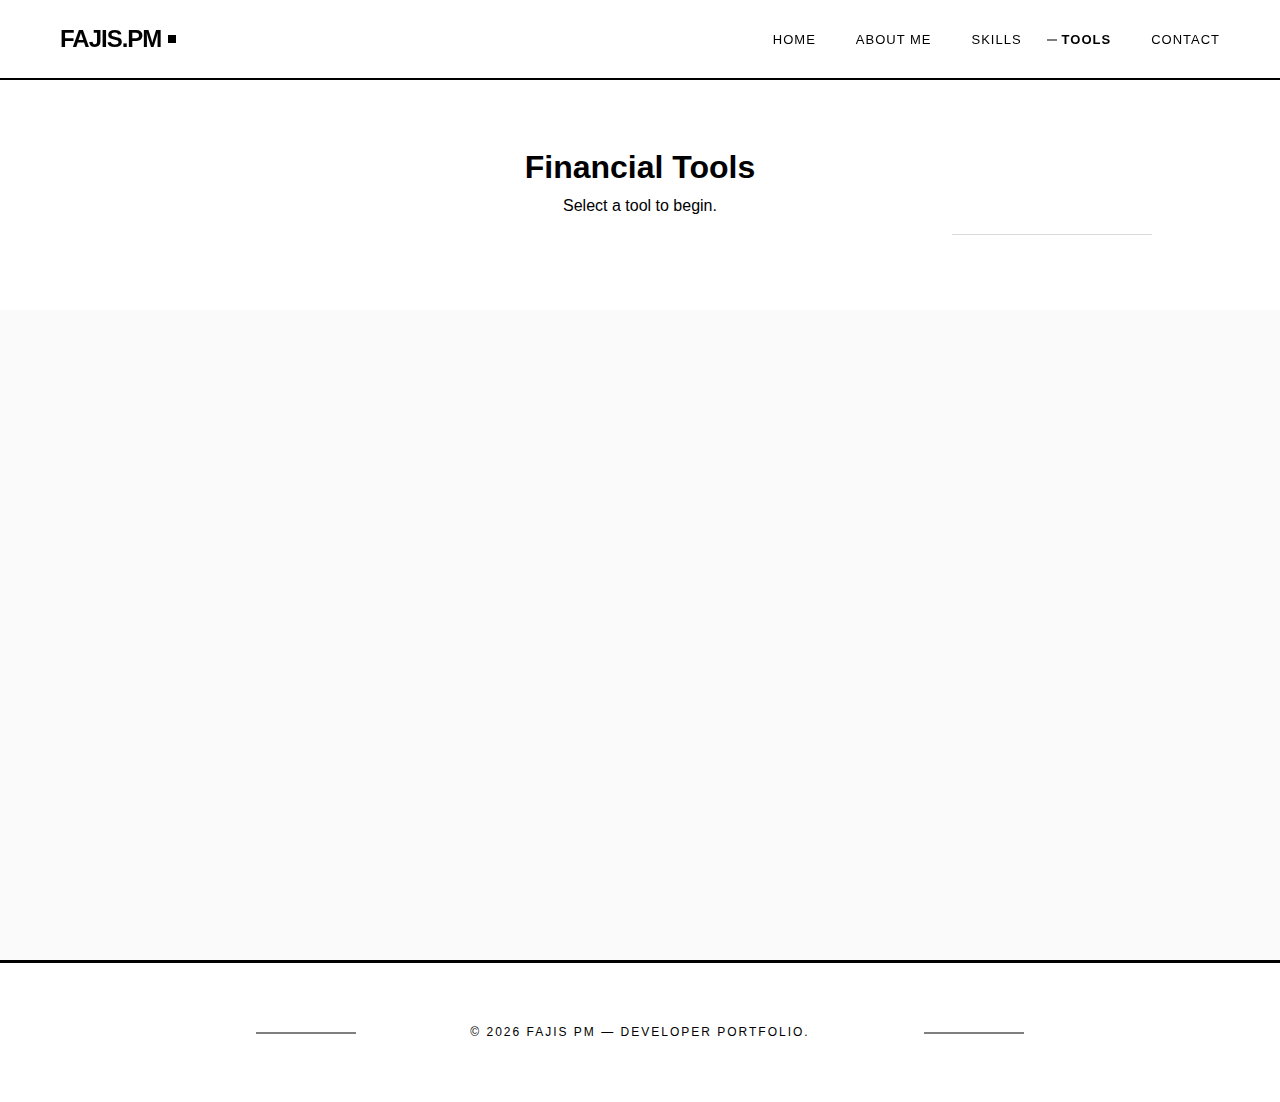
<file: tools.html>
<!DOCTYPE html>
<html lang="en">

<head>
    <meta charset="UTF-8">
    <meta name="viewport" content="width=device-width, initial-scale=1.0">
    <title>Financial Tools - Fajis PM</title>
    <link rel="manifest" href="./manifest.json">
    <link rel="apple-touch-icon" sizes="180x180" href="./apple-touch-icon.png">
    <link rel="icon" type="image/png" sizes="32x32" href="./favicon-32x32.png">
    <link href="style.css" rel="stylesheet">
    <style>
        /* Tool-specific internal styles */
        .tools-hero {
            min-height: 40vh;
            display: flex;
            align-items: center;
            justify-content: center;
            padding: 80px 20px;
            position: relative;
            overflow: hidden;
        }

        .tools-section {
            padding: 0 20px 120px;
            background: #fafafa;
            min-height: 60vh;
        }

        /* Dashboard Grid */
        .dashboard-grid {
            display: grid;
            grid-template-columns: repeat(auto-fit, minmax(300px, 1fr));
            gap: 30px;
            max-width: 1200px;
            margin: -50px auto 0;
            /* Overlap hero slightly */
            position: relative;
            z-index: 10;
        }

        .tool-menu-card {
            background: #fff;
            padding: 40px;
            border: 1px solid #000;
            transition: all 0.4s cubic-bezier(0.25, 0.46, 0.45, 0.94);
            cursor: pointer;
            text-align: center;
            display: flex;
            flex-direction: column;
            justify-content: center;
            align-items: center;
            min-height: 250px;
        }

        .tool-menu-card:hover {
            transform: translateY(-10px);
            box-shadow: 15px 15px 0 #000;
            background: #000;
        }

        .tool-menu-card:hover h3,
        .tool-menu-card:hover p {
            color: #fff;
        }

        .tool-menu-card:hover .tool-typo-icon {
            color: #000;
            background: #fff;
            border-color: #fff;
        }

        .tool-menu-card h3 {
            font-size: 24px;
            font-weight: 300;
            margin-bottom: 10px;
            transition: color 0.3s;
        }

        .tool-menu-card p {
            font-size: 12px;
            color: #666;
            text-transform: uppercase;
            letter-spacing: 2px;
            transition: color 0.3s;
        }

        /* Typographic Icons */
        .tool-typo-icon {
            font-size: 20px;
            font-weight: 600;
            letter-spacing: 2px;
            border: 2px solid #000;
            padding: 10px 15px;
            margin-bottom: 25px;
            transition: all 0.3s;
            text-transform: uppercase;
        }

        /* Tool Views */
        .tool-view {
            display: none;
            /* Hidden by default */
            max-width: 850px;
            margin: 0 auto;
            background: #fff;
            padding: 60px;
            border: 1px solid #000;
            position: relative;
            animation: fadeIn 0.5s ease;
        }

        .back-btn {
            display: inline-block;
            margin-bottom: 30px;
            font-size: 14px;
            text-decoration: none;
            color: #666;
            cursor: pointer;
            transition: color 0.3s;
        }

        .back-btn:hover {
            color: #000;
        }

        .tool-view-header {
            margin-bottom: 40px;
            text-align: center;
        }

        .tool-view-header h2 {
            font-size: 36px;
            font-weight: 100;
        }

        /* Calculator Styles */
        .calculator-form {
            margin-bottom: 40px;
        }

        .form-group {
            margin-bottom: 30px;
            position: relative;
        }

        /* Specific Result Box */
        .result-box-view {
            background: #000;
            color: #fff;
            padding: 40px;
            text-align: center;
        }

        .result-box-view .value {
            font-size: 48px;
            font-weight: 100;
            margin: 10px 0;
        }

        .result-box-view .label {
            font-size: 12px;
            text-transform: uppercase;
            letter-spacing: 2px;
            opacity: 0.8;
        }

        /* Budget Planner Styles Fix */
        .budget-grid-view {
            display: grid;
            grid-template-columns: 1fr 1fr;
            gap: 40px;
        }

        .budget-list {
            margin-bottom: 20px;
        }

        .budget-item {
            display: flex;
            justify-content: space-between;
            align-items: center;
            padding: 10px 0;
            border-bottom: 1px solid #eee;
        }

        /* Fixed Budget Inputs */
        .budget-item input {
            border: none;
            background: transparent;
            font-size: 16px;
            padding: 5px 0;
            font-family: inherit;
        }

        .budget-item input[type="text"] {
            width: 150px;
            text-align: left;
            color: #000;
        }

        .budget-item input[type="number"] {
            width: 100px;
            text-align: right;
            border-bottom: 1px solid transparent;
            /* Invisible border for sizing */
            transition: border-color 0.3s;
        }

        .budget-item input:focus {
            outline: none;
            border-bottom: 1px solid #000;
        }

        .add-btn {
            background: transparent;
            border: 1px solid #000;
            padding: 10px 25px;
            font-size: 11px;
            text-transform: uppercase;
            letter-spacing: 2px;
            cursor: pointer;
            transition: all 0.3s ease;
            margin-top: 20px;
            display: inline-block;
        }

        .add-btn:hover {
            background: #000;
            color: #fff;
            transform: translateY(-2px);
        }

        .remove-btn {
            background: transparent;
            border: none;
            color: #999;
            font-size: 20px;
            cursor: pointer;
            padding: 0 10px;
        }

        .remove-btn:hover {
            color: #000;
        }

        @media (max-width: 768px) {
            .budget-grid-view {
                grid-template-columns: 1fr;
            }

            .tool-view {
                padding: 30px;
                border: none;
                margin-top: -50px;
            }
        }

        @keyframes fadeIn {
            from {
                opacity: 0;
                transform: translateY(10px);
            }

            to {
                opacity: 1;
                transform: translateY(0);
            }
        }

        /* Minimalist Currency Select */
        .currency-input {
            appearance: none;
            -webkit-appearance: none;
            -moz-appearance: none;
            width: 70px;
            text-align: center;
            text-align-last: center;
            border: none;
            background: transparent;
            border-bottom: 1px solid #eee;
            border-radius: 0;
            padding: 5px 0;
            font-family: inherit;
            font-size: 14px;
            cursor: pointer;
            background-image: url("data:image/svg+xml;charset=UTF-8,%3csvg xmlns='http://www.w3.org/2000/svg' viewBox='0 0 24 24' fill='none' stroke='black' stroke-width='2' stroke-linecap='round' stroke-linejoin='round'%3e%3cpolyline points='6 9 12 15 18 9'%3e%3c/polyline%3e%3c/svg%3e");
            background-repeat: no-repeat;
            background-position: right 0 center;
            background-size: 10px;
            padding-right: 15px;
            /* Space for arrow */
            transition: border-color 0.3s;
        }

        .currency-input:focus,
        .currency-input:hover {
            outline: none;
            border-bottom: 1px solid #000;
        }

        /* Searchable Select Styles */
        .searchable-select-container {
            position: relative;
            display: inline-block;
            text-align: left;
        }

        .searchable-select-trigger {
            width: 100%;
            cursor: pointer;
            padding-right: 25px !important;
            background-image: url("data:image/svg+xml;charset=UTF-8,%3csvg xmlns='http://www.w3.org/2000/svg' viewBox='0 0 24 24' fill='none' stroke='black' stroke-width='2' stroke-linecap='round' stroke-linejoin='round'%3e%3cpolyline points='6 9 12 15 18 9'%3e%3c/polyline%3e%3c/svg%3e") !important;
            background-repeat: no-repeat !important;
            background-position: right 5px center !important;
            background-size: 12px !important;
        }

        .searchable-select-dropdown {
            position: absolute;
            top: calc(100% + 10px);
            left: 0;
            width: 250px;
            background: #fff;
            border: 1px solid #000;
            box-shadow: 15px 15px 0 rgba(0, 0, 0, 0.1);
            z-index: 1000;
            display: none;
            max-height: 300px;
            overflow-y: auto;
            opacity: 0;
            transform: translateY(10px);
            transition: all 0.3s cubic-bezier(0.25, 0.46, 0.45, 0.94);
        }

        .searchable-select-dropdown.active {
            display: block;
            opacity: 1;
            transform: translateY(0);
        }

        .search-input-wrapper {
            padding: 12px;
            border-bottom: 1px solid #eee;
            position: sticky;
            top: 0;
            background: #fff;
            z-index: 10;
        }

        .search-input-wrapper input {
            width: 100%;
            padding: 10px;
            border: 1px solid #eee;
            font-family: inherit;
            font-size: 13px;
            border-radius: 0;
            background: #fafafa;
        }

        .search-input-wrapper input:focus {
            outline: none;
            border-color: #000;
            background: #fff;
        }

        .select-options-list {
            list-style: none;
            padding: 5px 0;
            margin: 0;
        }

        .select-option {
            padding: 12px 15px;
            cursor: pointer;
            font-size: 13px;
            transition: all 0.2s;
            display: flex;
            justify-content: space-between;
            align-items: center;
        }

        .select-option:hover {
            background: #000;
            color: #fff;
        }

        .select-option:hover .currency-name {
            color: #ccc;
        }

        .select-option.selected {
            background: #f0f0f0;
            font-weight: 600;
        }

        .select-option.selected::after {
            content: '✓';
            font-size: 12px;
        }

        .currency-code {
            font-weight: 600;
            letter-spacing: 1px;
        }

        .currency-name {
            font-size: 11px;
            color: #888;
            margin-left: 10px;
            white-space: nowrap;
            overflow: hidden;
            text-overflow: ellipsis;
        }

        /* Fix for floating labels with custom select */
        .searchable-select-container label {
            position: absolute;
            left: 0;
            top: 15px;
            font-size: 14px;
            letter-spacing: 1px;
            text-transform: uppercase;
            transition: all 0.3s ease;
            pointer-events: none;
            color: #666;
            z-index: 5;
        }

        .searchable-select-trigger:focus+label,
        .searchable-select-trigger:not(:placeholder-shown)+label {
            top: -20px;
            font-size: 11px;
            font-weight: 500;
            color: #000;
        }

        .dual-inputs {
            display: flex;
            gap: 20px;
        }

        .dual-inputs .form-group {
            flex: 1;
            margin-bottom: 0;
        }

        .calculator-form .form-group:has(+ .dual-inputs),
        .calculator-form .dual-inputs {
            margin-bottom: 30px;
        }
    </style>
</head>

<body>
    <nav id="navbar">
        <div class="nav-container">
            <a href="index.html" class="logo">FAJIS.PM</a>
            <div class="menu-toggle" id="menuToggle">
                <span></span>
                <span></span>
                <span></span>
            </div>
            <ul class="nav-links" id="navLinks">
                <li><a href="index" class="nav-link">HOME</a></li>
                <li><a href="index#about" class="nav-link">ABOUT ME</a></li>
                <li><a href="index#services" class="nav-link">SKILLS</a></li>
                <li><a href="tools" class="nav-link active">TOOLS</a></li>
                <li><a href="index#contact" class="nav-link">CONTACT</a></li>
            </ul>
        </div>
    </nav>

    <section class="tools-hero">
        <div class="hero-content">
            <h1>Financial Tools</h1>
            <p class="subtitle">Select a tool to begin.</p>
        </div>
        <div class="floating-objects">
            <div class="floating-circle"></div>
            <div class="floating-line"></div>
        </div>
    </section>

    <section class="tools-section">

        <!-- DASHBOARD (Visible by default) -->
        <div id="toolsDashboard" class="dashboard-grid fade-in">
            <div class="tool-menu-card" onclick="openTool('emiTool')">
                <div class="tool-typo-icon">EMI</div>
                <h3>EMI Calculator</h3>
                <p>Plan Loan Repayments</p>
            </div>
            <div class="tool-menu-card" onclick="openTool('sipTool')">
                <div class="tool-typo-icon">SIP</div>
                <h3>SIP Calculator</h3>
                <p>Systematic Investment</p>
            </div>
            <div class="tool-menu-card" onclick="openTool('lumpsumTool')">
                <div class="tool-typo-icon">LMP</div>
                <h3>Lumpsum</h3>
                <p>One-time Investment</p>
            </div>
            <div class="tool-menu-card" onclick="openTool('goalTool')">
                <div class="tool-typo-icon">GOL</div>
                <h3>Goal Planner</h3>
                <p>Target Based Savings</p>
            </div>
            <div class="tool-menu-card" onclick="openTool('affordTool')">
                <div class="tool-typo-icon">AFF</div>
                <h3>Affordability</h3>
                <p>Max Loan Amount</p>
            </div>
            <div class="tool-menu-card" onclick="openTool('budgetTool')">
                <div class="tool-typo-icon">BGT</div>
                <h3>Budget Planner</h3>
                <p>Track Income & Expenses</p>
            </div>
        </div>

        <!-- TOOL VIEWS (Hidden by default) -->

        <!-- EMI Tool -->
        <div id="emiTool" class="tool-view">
            <div class="back-btn" onclick="closeTool()">← Back to Dashboard</div>
            <div class="tool-view-header">
                <h2>EMI Calculator</h2>
            </div>
            <div class="calculator-form">
                <div class="form-group">
                    <input type="number" id="loanAmount" placeholder=" " required step="1000">
                    <label>Loan Amount ($)</label>
                </div>
                <div class="form-group">
                    <input type="number" id="interestRate" placeholder=" " required step="0.1">
                    <label>Interest Rate (%)</label>
                </div>
                <div class="dual-inputs">
                    <div class="form-group">
                        <input type="number" id="loanTenureYears" placeholder=" " required step="1">
                        <label>Years</label>
                    </div>
                    <div class="form-group">
                        <input type="number" id="loanTenureMonths" placeholder=" " required step="1">
                        <label>Months</label>
                    </div>
                </div>
                <button class="submit-btn" onclick="calculateEMI()" style="width: 100%;">Calculate EMI</button>
                <p id="emiError" style="color: red; margin-top: 10px; font-size: 12px; display: none;"></p>
            </div>
            <div class="result-box-view">
                <span class="label">Monthly Payment</span>
                <div class="value" id="monthlyEMI">0.00</div>
                <div
                    style="border-top: 1px solid #333; padding-top: 20px; margin-top: 20px; display: flex; justify-content: space-around;">
                    <div><span class="label" style="display:block;">Total Interest</span><span
                            id="totalInterest">0.00</span></div>
                    <div><span class="label" style="display:block;">Total Payment</span><span
                            id="totalPayment">0.00</span></div>
                </div>
            </div>
        </div>

        <!-- SIP Tool -->
        <div id="sipTool" class="tool-view">
            <div class="back-btn" onclick="closeTool()">← Back to Dashboard</div>
            <div class="tool-view-header">
                <h2>SIP Calculator</h2>
            </div>
            <div class="calculator-form">
                <div class="form-group">
                    <input type="number" id="sipAmount" placeholder=" " required step="500">
                    <label>Monthly Investment ($)</label>
                </div>
                <div class="form-group">
                    <input type="number" id="sipRate" placeholder=" " required step="0.1">
                    <label>Expected Return (% p.a)</label>
                </div>
                <div class="dual-inputs">
                    <div class="form-group">
                        <input type="number" id="sipTenureYears" placeholder=" " required step="1">
                        <label>Years</label>
                    </div>
                    <div class="form-group">
                        <input type="number" id="sipTenureMonths" placeholder=" " required step="1">
                        <label>Months</label>
                    </div>
                </div>
                <button class="submit-btn" onclick="calculateSIP()" style="width: 100%;">Calculate SIP</button>
            </div>
            <div class="result-box-view">
                <span class="label">Total Value</span>
                <div class="value" id="sipTotal">0.00</div>
                <div style="font-size: 14px; opacity: 0.7; margin-top: 10px;">Invested: <span
                        id="sipInvested">0.00</span> | Returns: <span id="sipReturns">0.00</span></div>
            </div>
        </div>

        <!-- Lumpsum Tool -->
        <div id="lumpsumTool" class="tool-view">
            <div class="back-btn" onclick="closeTool()">← Back to Dashboard</div>
            <div class="tool-view-header">
                <h2>Lumpsum Calculator</h2>
            </div>
            <div class="calculator-form">
                <div class="form-group">
                    <input type="number" id="lumpsumAmount" placeholder=" " required step="1000">
                    <label>Total Investment ($)</label>
                </div>
                <div class="form-group">
                    <input type="number" id="lumpsumRate" placeholder=" " required step="0.1">
                    <label>Expected Return (% p.a)</label>
                </div>
                <div class="dual-inputs">
                    <div class="form-group">
                        <input type="number" id="lumpsumTenureYears" placeholder=" " required step="1">
                        <label>Years</label>
                    </div>
                    <div class="form-group">
                        <input type="number" id="lumpsumTenureMonths" placeholder=" " required step="1">
                        <label>Months</label>
                    </div>
                </div>
                <button class="submit-btn" onclick="calculateLumpsum()" style="width: 100%;">Calculate Lumpsum</button>
            </div>
            <div class="result-box-view">
                <span class="label">Total Value</span>
                <div class="value" id="lumpsumTotal">0.00</div>
                <div style="font-size: 14px; opacity: 0.7; margin-top: 10px;">Invested: <span
                        id="lumpsumInvested">0.00</span> | Returns: <span id="lumpsumReturns">0.00</span></div>
            </div>
        </div>

        <!-- Goal Tool -->
        <div id="goalTool" class="tool-view">
            <div class="back-btn" onclick="closeTool()">← Back to Dashboard</div>
            <div class="tool-view-header">
                <h2>Goal Planner</h2>
            </div>
            <div class="calculator-form">
                <div class="form-group">
                    <input type="number" id="goalTarget" placeholder=" " required step="1000">
                    <label>Target Amount ($)</label>
                </div>
                <div class="form-group">
                    <input type="number" id="goalRate" placeholder=" " required step="0.1">
                    <label>Expected Return (%)</label>
                </div>
                <div class="dual-inputs">
                    <div class="form-group">
                        <input type="number" id="goalTenureYears" placeholder=" " required step="1">
                        <label>Years</label>
                    </div>
                    <div class="form-group">
                        <input type="number" id="goalTenureMonths" placeholder=" " required step="1">
                        <label>Months</label>
                    </div>
                </div>
                <button class="submit-btn" onclick="calculateGoal()" style="width: 100%;">Calculate Required
                    SIP</button>
            </div>
            <div class="result-box-view">
                <span class="label">Required Monthly Investment</span>
                <div class="value" id="goalSIP">0.00</div>
            </div>
        </div>

        <!-- Affordability Tool -->
        <div id="affordTool" class="tool-view">
            <div class="back-btn" onclick="closeTool()">← Back to Dashboard</div>
            <div class="tool-view-header">
                <h2>Loan Affordability</h2>
            </div>
            <div class="calculator-form">
                <div class="form-group">
                    <input type="number" id="affordEMI" placeholder=" " required step="500">
                    <label>Max Affordable EMI ($)</label>
                </div>
                <div class="form-group">
                    <input type="number" id="affordRate" placeholder=" " required step="0.1">
                    <label>Interest Rate (%)</label>
                </div>
                <div class="dual-inputs">
                    <div class="form-group">
                        <input type="number" id="affordTenureYears" placeholder=" " required step="1">
                        <label>Years</label>
                    </div>
                    <div class="form-group">
                        <input type="number" id="affordTenureMonths" placeholder=" " required step="1">
                        <label>Months</label>
                    </div>
                </div>
                <button class="submit-btn" onclick="calculateAffordability()" style="width: 100%;">Calculate Max
                    Loan</button>
            </div>
            <div class="result-box-view">
                <span class="label">Received Amount</span>
                <div class="value" id="affordLoan">0.00</div>
                <div
                    style="border-top: 1px solid #333; padding-top: 20px; margin-top: 20px; display: flex; justify-content: space-around;">
                    <div><span class="label" style="display:block;">Total Interest</span><span
                            id="affordInterest">0.00</span></div>
                    <div><span class="label" style="display:block;">Total Payment</span><span
                            id="affordTotal">0.00</span></div>
                </div>
            </div>
        </div>

        <!-- Budget Tool -->
        <div id="budgetTool" class="tool-view">
            <div class="back-btn" onclick="closeTool()">← Back to Dashboard</div>
            <div class="tool-view-header">
                <h2>Budget Planner</h2>
            </div>
            <!-- Currency Settings -->
            <div class="calculator-form" style="margin-bottom: 20px; text-align: center;">
                <div style="display: flex; gap: 20px; justify-content: center; flex-wrap: wrap;">
                    <div class="form-group" style="width: auto;">
                        <div class="searchable-select-container" id="baseCurrencySelect">
                            <input type="text" id="budgetCurrencyName" class="searchable-select-trigger" readonly
                                style="width: 150px;" value="INR" placeholder=" ">
                            <label>Base Currency</label>
                            <div class="searchable-select-dropdown">
                                <div class="search-input-wrapper">
                                    <input type="text" placeholder="Search currency...">
                                </div>
                                <ul class="select-options-list"></ul>
                            </div>
                        </div>
                    </div>
                    <div class="form-group" style="width: auto;">
                        <div class="searchable-select-container" id="secondaryCurrencySelect">
                            <input type="text" id="foreignCurrencyName" class="searchable-select-trigger" readonly
                                style="width: 200px;" value="BHD" placeholder=" ">
                            <label>Secondary Currency</label>
                            <div class="searchable-select-dropdown">
                                <div class="search-input-wrapper">
                                    <input type="text" placeholder="Search currency...">
                                </div>
                                <ul class="select-options-list"></ul>
                            </div>
                        </div>
                    </div>
                    <div class="form-group" style="width: auto;">
                        <input type="number" id="budgetExchangeRate" placeholder="" step="0.0001" value="0.0041"
                            style="width: 100px;">
                        <label>Rate</label>
                    </div>
                </div>
            </div>

            <div class="budget-grid-view">
                <!-- Income -->
                <div class="budget-col">
                    <h4 style="margin-bottom: 20px; border-bottom: 2px solid #000; padding-bottom: 10px;">Income Source
                    </h4>
                    <div id="incomeList" class="budget-list">
                        <div class="budget-item">
                            <input type="text" value="Salary" placeholder="Source" class="source-input">
                            <input type="number" value="0" class="amount-input" oninput="calculateBudget()"
                                placeholder="Amount">
                            <select class="currency-input" onchange="calculateBudget()">
                                <option value="BHD" selected>BHD</option>

                            </select>
                            <button class="remove-btn invisible">×</button>
                        </div>
                    </div>
                    <button class="add-btn" onclick="addBudgetRow('incomeList')">+ Add Income</button>
                </div>
                <!-- Expense -->
                <div class="budget-col">
                    <h4 style="margin-bottom: 20px; border-bottom: 2px solid #000; padding-bottom: 10px;">Expenses</h4>
                    <div id="expenseList" class="budget-list">
                        <div class="budget-item">
                            <input type="text" value="Rent" placeholder="Expense" class="source-input">
                            <input type="number" value="0" class="amount-input" oninput="calculateBudget()"
                                placeholder="Amount">
                            <select class="currency-input" onchange="calculateBudget()">
                                <option value="BHD" selected>BHD</option>
                            </select>
                            <button class="remove-btn invisible">×</button>
                        </div>
                    </div>
                    <button class="add-btn" onclick="addBudgetRow('expenseList')">+ Add Expense</button>
                </div>
            </div>

            <div class="result-box-view" style="margin-top: 60px;">
                <span class="label">Estimated Monthly Savings</span>
                <div class="value" id="totalSavings">0.00</div>
                <div
                    style="border-top: 1px solid #333; padding-top: 20px; margin-top: 20px; display: flex; justify-content: space-around;">
                    <div><span class="label" style="display:block;">Total Income</span><span
                            id="totalIncome">0.00</span></div>
                    <div><span class="label" style="display:block;">Total Expenses</span><span
                            id="totalExpenses">0.00</span></div>
                </div>
            </div>
        </div>

    </section>

    <footer>
        <p>© <span id="currentYear"></span> Fajis PM — Developer Portfolio.</p>
    </footer>

    <script src="script.js"></script>
    <script src="tools.js"></script>
</body>

</html>
</file>
<file: assets/css/flaticon.css>
/*
  	Flaticon icon font: Flaticon
  	Creation date: 03/06/2020 12:20
  	*/

@font-face {
  font-family: "Flaticon";
  src: url("../fonts/Flaticon.eot");
  src: url("../fonts/Flaticon.eot?#iefix") format("embedded-opentype"),
       url("../fonts/Flaticon.woff2") format("woff2"),
       url("../fonts/Flaticon.woff") format("woff"),
       url("../fonts/Flaticon.ttf") format("truetype"),
       url("../fonts/Flaticon.svg#Flaticon") format("svg");
  font-weight: normal;
  font-style: normal;
}

@media screen and (-webkit-min-device-pixel-ratio:0) {
  @font-face {
    font-family: "Flaticon";
    src: url("../fonts/Flaticon.svg#Flaticon") format("svg");
  }
}

[class^="flaticon-"]:before, [class*=" flaticon-"]:before,
[class^="flaticon-"]:after, [class*=" flaticon-"]:after {   
  font-family: Flaticon;
font-style: normal;
}

.flaticon-null:before { content: "\f100"; }
.flaticon-null-1:before { content: "\f101"; }
.flaticon-null-2:before { content: "\f102"; }
.flaticon-null-3:before { content: "\f103"; }
</file>
<file: assets/css/progressbar_barfiller.css>
/* Custom Code skills */
.single-skill{
  display: flex;
}

.single-skill span {
	color: #79838b;
	font-size: 13px;
	font-weight: 300;
	letter-spacing: 0;
	margin-bottom: 14px;
	display: block;
}
.single-skill .bar-progress {
	width: 100%;
}
.single-skill .bar-title {
  width: 20%;
  margin-bottom: 19px;
}

.skills-content {
  padding-top: 200px;
  padding-left: 70px;
}

.skills-shape-bg {
  height: 651px;
  width: 868px;
  position: absolute;
  content: "";
  border: 2px solid #4d4d4d;
  left: 40%;
  top: 255px;
}

.skills-shape-bg::before {
  position: absolute;
  content: "";
  height: 465px;
  width: 300px;
  border: 2px solid #4d4d4d;
  left: -35%;
  top: 50%;
  transform: translateY(-50%);
  border-right: 0;
}



/* Default */
.barfiller {
	width: 100%;
	height: 10px;
	background: #f6f9fc;
  position: relative;
  border-radius: 5px;
}

.barfiller .fill {
  display: block;
  position: relative;
  width: 0px;
  height: 100%;
  background: #333;
  z-index: 1;
  border-radius: 5px;
}

.barfiller .tipWrap { display: none; }

.barfiller .tip {
  margin-top: -28px;
  padding: 2px 4px;
  font-size: 16px;
  color: #09cc7f;
  left: 0px;
  position: absolute;
  z-index: 2;
  background: transparent;
  font-weight: 800;
}

.barfiller .tip:after {
  border: solid;
  border-color: rgba(0,0,0,.8) transparent;
  border-width: 6px 6px 0 6px;
  content: "";
  display: block;
  position: absolute;
  left: 9px;
  top: 100%;
  z-index: 9;
  display: none;
  
}
</file>
<file: assets/css/gijgo.css>
.gj-button {
    background-color: #f5f5f5;
    border: 1px solid #ddd;
    color: #000;
    border-radius: 3px;
    padding: 6px 10px;
    cursor: pointer;
}

.gj-unselectable {
    -webkit-touch-callout: none;
    -webkit-user-select: none;
    -khtml-user-select: none;
    -moz-user-select: none;
    -ms-user-select: none;
    user-select: none;
}

.gj-row {
    display: -webkit-box;
    display: -ms-flexbox;
    display: flex;
    -ms-flex-wrap: wrap;
    flex-wrap: wrap;
}

.gj-margin-left-5 {
    margin-left: 5px;
}

.gj-margin-left-10 {
    margin-left: 10px;
}

.gj-width-full {
    width: 100%;
}

.gj-cursor-pointer {
    cursor: pointer;
}

.gj-text-align-center {
    text-align: center;
}

.gj-font-size-16 {
    font-size: 16px;
}

.gj-hidden {
    display: none;
}

/** Material Design */
.gj-button-md {
    background: 0 0;
    border: none;
    border-radius: 2px;
    color: rgba(0, 0, 0, 0.87);
    position: relative;
    height: 36px;
    margin: 0;
    min-width: 64px;
    padding: 0 16px;
    display: inline-block;
    font-family: "Roboto","Helvetica","Arial",sans-serif;
    font-size: 1rem;
    font-weight: 500;
    text-transform: uppercase;
    letter-spacing: 0;
    overflow: hidden;
    will-change: box-shadow;
    transition: box-shadow .2s cubic-bezier(.4,0,1,1),background-color .2s cubic-bezier(.4,0,.2,1),color .2s cubic-bezier(.4,0,.2,1);
    outline: none;
    cursor: pointer;
    text-decoration: none;
    text-align: center;
    line-height: 36px;
    vertical-align: middle;
    overflow: hidden;
    -webkit-user-select: none;
    -moz-user-select: none;
    -ms-user-select: none;
    user-select: none;
}

.gj-button-md:hover {
    background-color: rgba(158,158,158,.2);
}

.gj-button-md:disabled {
    color: rgba(0,0,0,.26);
    background: 0 0;
}

.gj-button-md .material-icons,
.gj-button-md .gj-icon {
    vertical-align: middle;
    /*font-size: 1.3rem;
    margin-right: 4px;*/
}

.gj-button-md.gj-button-md-icon {
    width: 24px;
    height: 31px;
    min-width: 24px;
    padding: 0px;
    display: table;
}

.gj-button-md.gj-button-md-icon .material-icons,
.gj-button-md.gj-button-md-icon .gj-icon {
    display: table-cell;
    margin-right: 0px;
    width: 24px;
    height: 24px;
}

.gj-button-md.active {
    background-color: rgba(158,158,158,.4);
}

.gj-button-md-group {
    position: relative;
    display: inline-block;
    vertical-align: middle;
}
.gj-textbox-md {
	/* border: none; */
	/* border-bottom: 1px solid rgba(0,0,0,.42); */
	display: block;
	font-family: "Helvetica","Arial",sans-serif;
	font-size: 16px;
	line-height: 16px;
	/* padding: 4px 0px; */
	margin: 0;
	/* width: 100%; */
	background: 0 0;
	/* text-align: ; */
	color: rgba(0,0,0,.87);
	padding-left: 44px;
	border: 1px solid #dca73a;
	/* padding: 15px 15px; */
	/* text-align: center; */
	width: 177px;
	height: 55px;
	border-radius: 5px;
}
.gj-textbox-md:focus,
.gj-textbox-md:active {
    /* border-bottom: 2px solid rgba(0,0,0,.42); */
    outline: none;
}

.gj-textbox-md::placeholder {
    color: #8e8e8e;
}

.gj-textbox-md:-ms-input-placeholder {
    color: #8e8e8e;
}

.gj-textbox-md::-ms-input-placeholder {
    color: #8e8e8e;
}

.gj-md-spacer-24 {
    min-width: 24px;
    width: 24px;
    display: inline-block;
}

.gj-md-spacer-32 {
    min-width: 32px;
    width: 32px;
    display: inline-block;
}

.gj-modal {
    position: fixed;
    top: 0;
    right: 0;
    bottom: 0;
    left: 0;
    z-index: 1203;
    display: none;
    overflow: hidden;
    -webkit-overflow-scrolling: touch;
    outline: 0;
    background-color: rgba(0, 0, 0, 0.54118);
    transition: 200ms ease opacity;
    will-change: opacity;
}

/* List */
ul.gj-list li [data-role="wrapper"] {
    display: table;
    width: 100%;
}

ul.gj-list li [data-role="checkbox"] {
    display: table-cell;
    vertical-align:middle;
    text-align:center;
}

ul.gj-list li [data-role="image"] {
    display: table-cell;
    vertical-align:middle;
    text-align:center;
}

ul.gj-list li [data-role="display"] {
    display: table-cell;
    vertical-align:middle;
    cursor: pointer;
}

ul.gj-list li [data-role="display"]:empty:before {
  content: "\200b"; /* unicode zero width space character */
}

/* List - Bootstrap */
ul.gj-list-bootstrap {
    padding-left: 0px;
    margin-bottom: 0px;
}

ul.gj-list-bootstrap li {
    padding: 0px;
}

ul.gj-list-bootstrap li [data-role="wrapper"] {
    padding: 0px 10px;
}

ul.gj-list-bootstrap li [data-role="checkbox"] {
    width: 24px;
    padding: 3px;
}

ul.gj-list-bootstrap li [data-role="image"] {
    width: 24px;
    height: 24px;
}

ul.gj-list-bootstrap li [data-role="display"] {
    padding: 8px 0px 8px 4px;
}

.list-group-item.active ul li, .list-group-item.active:focus ul li, .list-group-item.active:hover ul li {
    text-shadow: none;
    color:initial;
}

/* List - Material Design */
ul.gj-list-md {
    padding: 0px;
    list-style: none;
    list-style-type: none;
    line-height: 24px;
    letter-spacing: 0;
    color: #616161; /* Gray 700 */
}

ul.gj-list-md li {
    display: list-item;
    list-style-type: none;
    padding: 0px;
    min-height: unset;
    box-sizing: border-box;
    align-items: center;
    cursor: default;
    overflow: hidden;

    font-family: "Roboto","Helvetica","Arial",sans-serif;
    font-size: 16px;
    font-weight: 400;
    letter-spacing: .04em;
    line-height: 1;
    
    -webkit-flex-direction: row;
    -ms-flex-direction: row;
    flex-direction: row;
    -webkit-flex-wrap: nowrap;
    -ms-flex-wrap: nowrap;
    flex-wrap: nowrap;
}

ul.gj-list-md li [data-role="checkbox"] {
    height: 24px;
    width: 24px;
}

ul.gj-list-md li [data-role="image"] {
    height: 24px;
    width: 24px;
}

ul.gj-list-md li [data-role="display"] {
    padding: 8px 0px 8px 5px;
    order: 0;
    flex-grow: 2;
    text-decoration: none;
    box-sizing: border-box;
    align-items: center;
    text-align: left;
    color: rgba(0,0,0,.87);
}

ul.gj-list-md li.disabled>[data-role="wrapper"]>[data-role="display"] {
    color: #9E9E9E; /* Gray 500 */
}

.gj-list-md-active {
    background: #e0e0e0;
    color: #3f51b5;
}


/* Picker */
.gj-picker {
    position: absolute;
    z-index: 1203;
    background-color: #fff;
}

.gj-picker .selected {
    color: #fff;
}

/* Material Design */
.gj-picker-md {
    font-family: "Roboto","Helvetica","Arial",sans-serif;
    font-size: 16px;
    font-weight: 400;
    letter-spacing: .04em;
    line-height: 1;
    color: rgba(0,0,0,.87);
    border: 1px solid #E0E0E0;
}

.gj-modal .gj-picker-md {
    border: 0px;
}

.gj-picker-md [role="header"] {
    color: rgba(255, 255, 255, 0.54);
    display: flex;
    background: #2196f3;
    align-items: baseline;
    user-select: none;
    justify-content: center;
}

.gj-picker-md [role="footer"] {
    float: right;
    padding: 10px;
}

.gj-picker-md [role="footer"] button.gj-button-md {
    color: #2196f3;
    font-weight: bold;
    font-size: 13px;
}

/* Bootstrap */
.gj-picker-bootstrap {
    border-radius: 4px;
    border: 1px solid #E0E0E0;
}

.gj-picker-bootstrap .selected {
    color: #888;
}

.gj-picker-bootstrap [role="header"] {
    background: #eee;
    color: #AAA;
}
@font-face {
    font-family: 'gijgo-material';
    src: url('../fonts/gijgo-material.eot?235541');
    src: url('../fonts/gijgo-material.eot?235541#iefix') format('embedded-opentype'), url('../fonts/gijgo-material.ttf?235541') format('truetype'), url('../fonts/gijgo-material.woff?235541') format('woff'), url('../fonts/gijgo-material.svg?235541#gijgo-material') format('svg');
    font-weight: normal;
    font-style: normal;
}

.gj-icon {
    /* use !important to prevent issues with browser extensions that change fonts */
    font-family: 'gijgo-material' !important;
    font-size: 24px;
    speak: none;
    font-style: normal;
    font-weight: normal;
    font-variant: normal;
    text-transform: none;
    line-height: 1;
    /* Enable Ligatures ================ */
    letter-spacing: 0;
    -webkit-font-feature-settings: "liga";
    -moz-font-feature-settings: "liga=1";
    -moz-font-feature-settings: "liga";
    -ms-font-feature-settings: "liga" 1;
    font-feature-settings: "liga";
    -webkit-font-variant-ligatures: discretionary-ligatures;
    font-variant-ligatures: discretionary-ligatures;
    /* Better Font Rendering =========== */
    -webkit-font-smoothing: antialiased;
    -moz-osx-font-smoothing: grayscale;
}

.gj-icon.undo:before {
    content: "\e900";
}

.gj-icon.vertical-align-top:before {
    content: "\e901";
}

.gj-icon.vertical-align-center:before {
    content: "\e902";
}

.gj-icon.vertical-align-bottom:before {
    content: "\e903";
}

.gj-icon.arrow-dropup:before {
    content: "\e904";
}

.gj-icon.clock:before {
    content: "\e905";
}

.gj-icon.refresh:before {
    content: "\e906";
}

.gj-icon.last-page:before {
    content: "\e907";
}

.gj-icon.first-page:before {
    content: "\e908";
}

.gj-icon.cancel:before {
    content: "\e909";
}

.gj-icon.clear:before {
    content: "\e90a";
}

.gj-icon.check-circle:before {
    content: "\e90b";
}

.gj-icon.delete:before {
    content: "\e90c";
}

.gj-icon.arrow-upward:before {
    content: "\e90d";
}

.gj-icon.arrow-forward:before {
    content: "\e90e";
}

.gj-icon.arrow-downward:before {
    content: "\e90f";
}

.gj-icon.arrow-back:before {
    content: "\e910";
}

.gj-icon.list-numbered:before {
    content: "\e911";
}

.gj-icon.list-bulleted:before {
    content: "\e912";
}

.gj-icon.indent-increase:before {
    content: "\e913";
}

.gj-icon.indent-decrease:before {
    content: "\e914";
}

.gj-icon.redo:before {
    content: "\e915";
}

.gj-icon.align-right:before {
    content: "\e916";
}

.gj-icon.align-left:before {
    content: "\e917";
}

.gj-icon.align-justify:before {
    content: "\e918";
}

.gj-icon.align-center:before {
    content: "\e919";
}

.gj-icon.strikethrough:before {
    content: "\e91a";
}

.gj-icon.italic:before {
    content: "\e91b";
}

.gj-icon.underlined:before {
    content: "\e91c";
}

.gj-icon.bold:before {
    content: "\e91d";
}

.gj-icon.arrow-dropdown:before {
    content: "\e91e";
}

.gj-icon.done:before {
    content: "\e91f";
}

.gj-icon.pencil:before {
    content: "\e920";
}

.gj-icon.minus:before {
    content: "\e921";
}

.gj-icon.plus:before {
    content: "\e922";
}

.gj-icon.chevron-up:before {
    content: "\e923";
}

.gj-icon.chevron-right:before {
    content: "\e924";
}

.gj-icon.chevron-down:before {
    content: "\e925";
}

.gj-icon.chevron-left:before {
    content: "\e926";
}

.gj-icon.event:before {
    content: "\e927";
}
.gj-draggable {
    cursor: move;
}
.gj-resizable-handle {
    position: absolute;
    font-size: 0.1px;
    display: block;
    -ms-touch-action: none;
    touch-action: none;
    z-index: 1203;
}

.gj-resizable-n {
    cursor: n-resize;
    height: 7px;
    width: 100%;
    top: -5px;
    left: 0;
}
.gj-resizable-e {
    cursor: e-resize;
    width: 7px;
    right: -5px;
    top: 0;
    height: 100%;
}
.gj-resizable-s {
    cursor: s-resize;
    height: 7px;
    width: 100%;
    bottom: -5px;
    left: 0;
}
.gj-resizable-w {
	cursor: w-resize;
	width: 7px;
	left: -5px;
	top: 0;
	height: 100%;
}
.gj-resizable-se {
	cursor: se-resize;
	width: 12px;
	height: 12px;
	right: 1px;
	bottom: 1px;
}
.gj-resizable-sw {
	cursor: sw-resize;
	width: 9px;
	height: 9px;
	left: -5px;
	bottom: -5px;
}
.gj-resizable-nw {
	cursor: nw-resize;
	width: 9px;
	height: 9px;
	left: -5px;
	top: -5px;
}
.gj-resizable-ne {
	cursor: ne-resize;
	width: 9px;
	height: 9px;
	right: -5px;
	top: -5px;
}

.gj-dialog-footer {
    position: absolute;
    bottom: 0px;
    width: 100%;
    margin-top: 0px;
}

.gj-dialog-scrollable [data-role="body"] {
    overflow-x: hidden;
    overflow-y: scroll;
}

/** Bootstrap 3 **/
.gj-dialog-bootstrap {
    overflow: hidden;
    z-index: 1202;
}

.gj-dialog-bootstrap [data-role="title"] {
    display: inline;
}
.gj-dialog-bootstrap [data-role="close"] {
    line-height: 1.42857143;
}

/** Bootstrap 4 **/
.gj-dialog-bootstrap4 {
    overflow: hidden;
    z-index: 1202;
}

.gj-dialog-bootstrap4 [data-role="title"] {
    display: inline;
}
.gj-dialog-bootstrap4 [data-role="close"] {
    line-height: 1.5;
}

/** Material Design **/
.gj-dialog-md {
    background-color: #FFF;
    overflow: hidden;
    border: none;
    box-shadow: 0 11px 15px -7px rgba(0,0,0,.2), 0 24px 38px 3px rgba(0,0,0,.14), 0 9px 46px 8px rgba(0,0,0,.12);
    box-sizing: border-box;
    position: relative;
    display: -webkit-box;
    display: -webkit-flex;
    display: -ms-flexbox;
    display: flex;
    -webkit-box-orient: vertical;
    -webkit-box-direction: normal;
    -webkit-flex-direction: column;
    -ms-flex-direction: column;
    flex-direction: column;
    -webkit-background-clip: padding-box;
    background-clip: padding-box;
    outline: 0;
    z-index: 1202;
}

.gj-dialog-md-header {
    padding: 24px 24px 0px 24px;
    font-family: "Roboto","Helvetica","Arial",sans-serif;
}

.gj-dialog-md-title {
    margin: 0;
    font-weight: 400;
    display: inline;
    line-height: 28px;
    font-size: 20px;
}

.gj-dialog-md-close {
    -webkit-appearance: none;
    padding: 0;
    cursor: pointer;
    background: 0 0;
    border: 0;
    float: right;
    line-height: 28px;
    font-size: 28px;
}

.gj-dialog-md-body {
    padding: 20px 24px 24px 24px;
    color: rgba(0,0,0,.54);
    font-family: "Helvetica","Arial",sans-serif;
    font-size: 14px;
    font-weight: 400;
    line-height: 20px;
}

.gj-dialog-md-footer {
    padding: 8px 8px 8px 24px;
    display: -webkit-flex;
    display: -ms-flexbox;
    display: flex;
    -webkit-flex-direction: row-reverse;
    -ms-flex-direction: row-reverse;
    flex-direction: row-reverse;
    -webkit-flex-wrap: wrap;
    -ms-flex-wrap: wrap;
    flex-wrap: wrap;

    box-sizing: border-box;
}

.gj-dialog-md-footer>*:first-child {
    margin-right: 0;
}

.gj-dialog-md-footer>* {
    margin-right: 8px;
    height: 36px;
}
DIV.gj-grid-wrapper {
    margin: auto;
    position: relative;
    clear:both;
    z-index: 1;
}

TABLE.gj-grid {
    margin: auto;    
    border-collapse: collapse;
    width: 100%;
    table-layout: fixed;
}

TABLE.gj-grid THEAD TH [data-role="selectAll"] {
    margin: auto;
}

TABLE.gj-grid THEAD TH [data-role="title"] {
    display: inline-block;
}

TABLE.gj-grid THEAD TH [data-role="sorticon"] {
    display: inline-block;
}

TABLE.gj-grid THEAD TH {
    overflow: hidden;
    text-overflow: ellipsis;
}

TABLE.gj-grid.autogrow-header-row THEAD TH {
    overflow: auto;
    text-overflow: initial;
    white-space: pre-wrap;
    -ms-word-break: break-word;
    word-break: break-word;
}

TABLE.gj-grid > tbody > tr > td {
    overflow: hidden;
    position: relative;
}

table.gj-grid tbody div[data-role="display"] {
    vertical-align: middle;
    text-indent: 0;
    white-space: pre-wrap;
    -ms-word-break: break-word;
    word-break: break-word;
}

table.gj-grid.fixed-body-rows tbody div[data-role="display"] {
    overflow: hidden;
    text-overflow: ellipsis;
    white-space: nowrap;
    -ms-word-break: initial;
    word-break: initial;
}

table.gj-grid tfoot DIV[data-role="display"] {
    vertical-align: middle;
    text-indent: 0;
    display: flex;
}

TABLE.gj-grid .fa {
    padding: 2px;
}

TABLE.gj-grid > tbody > tr > td > div {
    padding: 2px;
    overflow: hidden;
}

DIV.gj-grid-wrapper DIV.gj-grid-loading-cover
{
    background: #BBBBBB;
    opacity: 0.5;
    position: absolute;
    vertical-align: middle;
}

DIV.gj-grid-wrapper DIV.gj-grid-loading-text
{
    position: absolute;
    font-weight: bold;
}

/* Bootstrap Theme */
table.gj-grid-bootstrap thead th {
    background-color: #f5f5f5;
    vertical-align:middle;
}

table.gj-grid-bootstrap thead th [data-role="sorticon"] {
    margin-left: 5px;
}

table.gj-grid-bootstrap thead th [data-role="sorticon"] i.gj-icon,
table.gj-grid-bootstrap thead th [data-role="sorticon"] i.material-icons {
    position: absolute;
    font-size: 20px;
    top: 15px;
}

table.gj-grid-bootstrap tbody tr td div[data-role="display"] {
    padding: 0px;
}

.gj-grid-bootstrap-4 .gj-checkbox-bootstrap {
    display: inline-block;
    padding-top: 2px;
}

.gj-grid-bootstrap-4 tbody tr.active {
    background-color: rgba(0,0,0,.075);
}

/* Material Design Theme */
.gj-grid-md {
    position: relative;
    border: 1px solid #e0e0e0;
    border-collapse: collapse;
    white-space: nowrap;
    font-size: 13px;
    font-family: "Roboto","Helvetica","Arial",sans-serif;
    background-color: #fff;
}

.gj-grid-md td:first-of-type, .gj-grid-md th:first-of-type {
    padding-left: 24px;
}

.gj-grid-md th {
    position: relative;
    vertical-align: bottom;
    font-weight: 700;
    line-height: 31px;
    letter-spacing: 0;
    height: 56px;
    font-size: 12px;
    color: rgba(0,0,0,.54);
    padding-bottom: 8px;
    box-sizing: border-box;
    padding: 12px 18px;
    text-align: right;
}

.gj-grid-md td {
    position: relative;
    height: 48px;
    border-top: 1px solid #e0e0e0;
    border-bottom: 1px solid #e0e0e0;
    padding: 12px 18px;
    box-sizing: border-box;
    text-align: left;
    color: rgba(0,0,0,.87);
}

.gj-grid-md tbody tr {
    position: relative;
    height: 48px;
    transition-duration: .28s;
    transition-timing-function: cubic-bezier(.4,0,.2,1);
    transition-property: background-color;
}

.gj-grid-md tbody tr:hover {
    background-color: #EEEEEE; /* Gray 200 */
}

.gj-grid-md tbody tr.gj-grid-md-select {
    background-color: #F5F5F5; /* Grey 100 */
}


table.gj-grid-md thead th [data-role="sorticon"] {
    margin-left: 5px;
}

table.gj-grid-md thead th [data-role="sorticon"] i.gj-icon,
table.gj-grid-md thead th [data-role="sorticon"] i.material-icons {
    position: absolute;
    font-size: 16px;
    top: 19px;
}

table.gj-grid-md thead th.gj-grid-select-all {
    padding-bottom: 3px;
}
/* Hide all prioritized columns by default */
@media only all {
	th.display-1120,
	td.display-1120,
	th.display-960,
	td.display-960,
	th.display-800,
	td.display-800,
	th.display-640,
	td.display-640,
	th.display-480,
	td.display-480,
	th.display-320,
	td.display-320 {
		display: none;
	}
}

/* Show at 320px (20em x 16px) */
@media screen and (min-width: 20em) {
	TABLE.gj-grid-bootstrap th.display-320,
	TABLE.gj-grid-bootstrap td.display-320 {
		display: table-cell;
	}
}
/* Show at 480px (30em x 16px) */
@media screen and (min-width: 30em) {
	TABLE.gj-grid-bootstrap th.display-480,
	TABLE.gj-grid-bootstrap td.display-480 {
		display: table-cell;
	}
}
/* Show at 640px (40em x 16px) */
@media screen and (min-width: 40em) {
	TABLE.gj-grid-bootstrap th.display-640,
	TABLE.gj-grid-bootstrap td.display-640 {
		display: table-cell;
	}
}
/* Show at 800px (50em x 16px) */
@media screen and (min-width: 50em) {
	TABLE.gj-grid-bootstrap th.display-800,
	TABLE.gj-grid-bootstrap td.display-800 {
		display: table-cell;
	}
}
/* Show at 960px (60em x 16px) */
@media screen and (min-width: 60em) {
	TABLE.gj-grid-bootstrap th.display-960,
	TABLE.gj-grid-bootstrap td.display-960 {
		display: table-cell;
	}
}
/* Show at 1,120px (70em x 16px) */
@media screen and (min-width: 70em) {
	TABLE.gj-grid-bootstrap th.display-1120,
	TABLE.gj-grid-bootstrap td.display-1120 {
		display: table-cell;
	}
}

/* Material Design Theme */
.gj-grid-md tfoot tr th {
    padding-right: 14px;
}

.gj-grid-md tfoot tr[data-role="pager"] .gj-grid-mdl-pager-label {
    padding-left: 5px;
    padding-right: 5px;
}

.gj-grid-md tfoot tr[data-role="pager"] .gj-dropdown-md {
    margin-left: 12px;
}

.gj-grid-md tfoot tr[data-role="pager"] .gj-dropdown-md [role="presenter"] {
    font-size: 12px;
    font-weight: bold;
    color: rgba(0,0,0,.54);
}

.gj-grid-md tfoot tr[data-role="pager"] .gj-dropdown-md [role="presenter"] [role="display"] {
    text-align: right;
}

.gj-grid-md tfoot tr[data-role="pager"] .gj-grid-md-limit-select {
    margin-left: 10px;
    font-size: 12px;
    font-weight: bold;
    color: rgba(0,0,0,.54);
}

/* Bootstrap */
.gj-grid-bootstrap tfoot tr[data-role="pager"] th {
    line-height: 30px;
    background-color: #f5f5f5;
}

.gj-grid-bootstrap tfoot tr[data-role="pager"] th > div > div {
    margin-right: 5px;
}

.gj-grid-bootstrap tfoot tr[data-role="pager"] th > div > button {
    margin-right: 5px;
}

.gj-grid-bootstrap-4 tfoot tr[data-role="pager"] th > div button {
    height: 34px;
}

.gj-grid-bootstrap-4 tfoot tr[data-role="pager"] th div .gj-dropdown-bootstrap-4 .gj-dropdown-expander-mi .gj-icon {
    top: 5px;
}

.gj-grid-bootstrap-3 tfoot tr[data-role="pager"] th > div > input {
    margin-right: 5px;
    width: 40px;
    text-align: right;
    display: inline-block;
    font-weight: bold;
}

.gj-grid-bootstrap-4 tfoot tr[data-role="pager"] th > div > div.input-group {
    width: 40px;
}

.gj-grid-bootstrap-4 tfoot tr[data-role="pager"] th > div > div.input-group input {
    text-align: right;
    font-weight: bold;
    height: 34px;
    padding-top: 2px;
    padding-bottom: 6px;
}

.gj-grid-bootstrap tfoot tr[data-role="pager"] th > div > select {
    display: inline-block;
    margin-right: 5px;
    width: 60px;
}

.gj-grid-bootstrap tfoot tr[data-role="pager"] th .gj-dropdown-bootstrap .gj-list-bootstrap [data-role="display"] {
    line-height: 14px;
}

.gj-grid-bootstrap tfoot tr[data-role="pager"] th .gj-dropdown-bootstrap [role="presenter"] [role="display"] {
    font-weight: bold;
}

.gj-grid-bootstrap tfoot tr[data-role="pager"] th .gj-dropdown-bootstrap-3 [role="presenter"] {
    padding: 2px 8px;
}

.gj-grid-bootstrap tfoot tr[data-role="pager"] th .gj-dropdown-bootstrap-4 [role="presenter"] {
    padding: 1px 8px;
}
.gj-grid thead tr th div.gj-grid-column-resizer-wrapper {
    position: relative;
    width: 100%;
    height: 0px; 
    top: 0px; 
    left: 0px; 
    padding: 0px;
}

span.gj-grid-column-resizer {
    position: absolute;
    right: 0px;
    width: 10px;
    top: -100px;
    height: 300px;
    z-index: 1203;
    cursor: e-resize;
}

.gj-grid-resize-cursor {
    cursor: e-resize;
}
.gj-grid-md tbody tr.gj-grid-top-border td {
  border-top: 2px solid #777;
}
.gj-grid-md tbody tr.gj-grid-bottom-border td {
  border-bottom: 2px solid #777;
}

.gj-grid-bootstrap tbody tr.gj-grid-top-border td {
  border-top: 2px solid #777;
}
.gj-grid-bootstrap tbody tr.gj-grid-bottom-border td {
  border-bottom: 2px solid #777;
}
.gj-grid-md thead tr th.gj-grid-left-border,
.gj-grid-md tbody tr td.gj-grid-left-border
{
    border-left: 3px solid #777;
}
.gj-grid-md thead tr th.gj-grid-right-border,
.gj-grid-md tbody tr td.gj-grid-right-border
{
    border-right: 3px solid #777;
}

.gj-grid-bootstrap thead tr th.gj-grid-left-border,
.gj-grid-bootstrap tbody tr td.gj-grid-left-border
{
    border-left: 5px solid #ddd;
}
.gj-grid-bootstrap thead tr th.gj-grid-right-border,
.gj-grid-bootstrap tbody tr td.gj-grid-right-border
{
    border-right: 5px solid #ddd;
}
.gj-dirty {
    position: absolute;
    top: 0px;
    left: 0px;
    border-style: solid;
    border-width: 3px;
    border-color: #f00 transparent transparent #f00;
    padding: 0;
    overflow: hidden;
    vertical-align: top;
}

/* Material Design */
.gj-grid-md tbody tr td.gj-grid-management-column {
    padding: 3px;
}

.gj-grid-md tbody tr td[data-mode="edit"] {
    padding: 0px 18px;
}

.gj-grid-md tbody .gj-dropdown-md [role="presenter"] [role="display"] {
    padding: 0px;
}

/* Bootstrap */
.gj-grid-bootstrap tbody tr td[data-mode="edit"] {
    padding: 0px;
}

.gj-grid-bootstrap tbody tr td[data-mode="edit"] [data-role="edit"] {
    padding: 0px;
}

/* Bootstrap 3 */
.gj-grid-bootstrap-3 tbody tr td.gj-grid-management-column {
    padding: 3px;
}

.gj-grid-bootstrap-3 tbody tr td[data-mode="edit"] {
    height: 38px;
}

.gj-grid-bootstrap-3 tbody tr td[data-mode="edit"] [data-role="edit"] input[type="text"] {
    height: 37px;
    padding: 8px;
}

.gj-grid-bootstrap-3 tbody tr td[data-mode="edit"] .gj-dropdown-bootstrap [role="presenter"] {
    border: 0px;
    border-radius: 0px;
    height: 37px;
    padding-left: 8px;
}

.gj-grid-bootstrap-3 tbody tr td[data-mode="edit"] .gj-datepicker-bootstrap {
    height: 37px;
}

.gj-grid-bootstrap-3 tbody tr td[data-mode="edit"] .gj-datepicker-bootstrap [role="input"] {
    height: 37px;
    border:0px;
    border-radius: 0px;
}

.gj-grid-bootstrap-3 tbody tr td[data-mode="edit"] .gj-datepicker-bootstrap [role="right-icon"] {
    border:0px;
    border-radius: 0px;
}

.gj-grid-bootstrap-3 tbody tr td[data-mode="edit"] .gj-checkbox-bootstrap {
    display: inline-block;
    padding-top: 10px;
    height: 32px;
}

/* Bootstrap 4 */
.gj-grid-bootstrap-4 tbody tr td.gj-grid-management-column {
    padding: 6px;
}

.gj-grid-bootstrap-4 tbody tr td[data-mode="edit"] [data-role="edit"] input[type="text"] {
    height: 48px;
    padding-left: 12px;
}

.gj-grid-bootstrap-4 tbody tr td[data-mode="edit"] .gj-dropdown-bootstrap [role="presenter"] {
    border: 0px;
    border-radius: 0px;
    height: 48px;
    padding-left: 12px;
    font-family: -apple-system,system-ui,BlinkMacSystemFont,"Segoe UI",Roboto,"Helvetica Neue",Arial,sans-serif;
}

.gj-grid-bootstrap-4 tbody tr td[data-mode="edit"] .gj-dropdown-bootstrap-4 [role="expander"].gj-dropdown-expander-mi .gj-icon,
.gj-grid-bootstrap-4 tbody tr td[data-mode="edit"] .gj-dropdown-bootstrap-4 [role="expander"].gj-dropdown-expander-mi .material-icons {
    top: 13px;
}

.gj-grid-bootstrap-4 tbody tr td[data-mode="edit"] .gj-datepicker-bootstrap {
    height: 48px;
}

.gj-grid-bootstrap-4 tbody tr td[data-mode="edit"] .gj-datepicker-bootstrap [role="input"] {
    height: 48px;
    border:0px;
    border-radius: 0px;
}

.gj-grid-bootstrap-4 tbody tr td[data-mode="edit"] .gj-datepicker-bootstrap [role="right-icon"] {
    background-color: #fff;
}

.gj-grid-bootstrap-4 tbody tr td[data-mode="edit"] .gj-datepicker-bootstrap [role="right-icon"] button {
    border: 0px;
    border-radius: 0px;
    width: 43px;
    position: relative;
}

.gj-grid-bootstrap-4 tbody tr td[data-mode="edit"] .gj-datepicker-bootstrap [role="right-icon"] .gj-icon,
.gj-grid-bootstrap-4 tbody tr td[data-mode="edit"] .gj-datepicker-bootstrap [role="right-icon"] .material-icons {
    top: 13px;
    left: 10px;
    font-size: 24px;
}

.gj-grid-bootstrap-4 tbody tr td[data-mode="edit"] .gj-checkbox-bootstrap {
    display: inline-block;
    padding-top: 15px;
    height: 42px;
}
.gj-grid-md thead tr[data-role="filter"] th {
    border-top: 1px solid #e0e0e0;
}

div.gj-grid-wrapper div.gj-grid-bootstrap-toolbar {
    background-color: #f5f5f5;
    padding: 8px;
    font-weight: bold;
    border: 1px solid #ddd;
}

div.gj-grid-wrapper div.gj-grid-bootstrap-4-toolbar {
    background-color: #f5f5f5;
    padding: 12px;
    font-weight: bold;
    border: 1px solid #ddd;
}

div.gj-grid-wrapper div.gj-grid-md-toolbar {
    font-weight: bold;
    font-size: 24px;
    font-family: "Helvetica","Arial",sans-serif;
    background-color: rgb(255, 255, 255);
    
    border-top: 1px solid #e0e0e0;
    border-left: 1px solid #e0e0e0;
    border-right: 1px solid #e0e0e0;
    border-bottom: 0px;
    border-collapse: collapse;

    padding: 0 18px 0px 18px;
    line-height: 56px;
}
table.gj-grid-scrollable tbody {
    overflow-y: auto;
    overflow-x: hidden;
    display: block;
}

/* Material Design */
table.gj-grid-md.gj-grid-scrollable {
    border-bottom: 0px;
}

table.gj-grid-md.gj-grid-scrollable tbody {
    border-right: 1px solid #e0e0e0;
    border-bottom: 1px solid #e0e0e0;
}

table.gj-grid-md.gj-grid-scrollable tfoot {
    border-bottom: 1px solid #e0e0e0;
}

/* Bootstrap 3 */
table.gj-grid-bootstrap.gj-grid-scrollable {
    border-bottom: 0px;
}

table.gj-grid-bootstrap.gj-grid-scrollable tbody {
    border-right: 1px solid #ddd;
    border-bottom: 1px solid #ddd;
}

table.gj-grid-bootstrap.gj-grid-scrollable tbody tr[data-role="row"]:first-child td {
    border-top: 0px;
}

table.gj-grid-bootstrap.gj-grid-scrollable tbody tr[data-role="row"] td:first-child {
    border-left: 0px;
}

table.gj-grid-bootstrap.gj-grid-scrollable tbody tr[data-role="row"] td:last-child {
    border-right: 0px;
}

table.gj-grid-bootstrap.gj-grid-scrollable tfoot {
    border-bottom: 1px solid #ddd;
}

ul.gj-list li [data-role="spacer"] {
    display: table-cell;
}

ul.gj-list li [data-role="expander"] {
    display: table-cell;
    vertical-align:middle;
    text-align:center;
    cursor: pointer;
}

[data-type="tree"] ul li [data-role="expander"].gj-tree-material-icons-expander {
    width: 24px;
}

[data-type="tree"] ul li [data-role="expander"].gj-tree-font-awesome-expander {
    width: 24px;
}

[data-type="tree"] ul li [data-role="expander"].gj-tree-glyphicons-expander {
    width: 24px;
}

[data-type="tree"] ul li [data-role="expander"].gj-tree-glyphicons-expander .glyphicon {
    top: 4px;
    height: 24px;
}

/* Bootstrap Theme */
.gj-tree-bootstrap-3 ul.gj-list-bootstrap li {
    border: 0px;
    border-radius: 0px;
    color: #333;
}

.gj-tree-bootstrap-3 ul.gj-list-bootstrap li.active {
    color: #fff;
}

.gj-tree-bootstrap-3 ul.gj-list-bootstrap li.disabled {
    color: #777;
    background-color: #eee;
}

.gj-tree-bootstrap-4 ul.gj-list-bootstrap li {
    border: 0px;
    border-radius: 0px;
    color: #212529;
}

.gj-tree-bootstrap-4 ul.gj-list-bootstrap li.active {
    color: #fff;
}

.gj-tree-bootstrap-4 ul.gj-list-bootstrap li.disabled {
    color: #868e96;
}

.gj-tree-bootstrap-4 ul.gj-list-bootstrap li ul.gj-list-bootstrap {
    width: 100%;
}

.gj-tree-bootstrap-border ul.gj-list-bootstrap li {
    border: 1px solid #ddd;
}

.gj-tree-bootstrap-border ul.gj-list-bootstrap li ul.gj-list-bootstrap li {
    border-left: 0px;
    border-right: 0px;
}

.gj-tree-bootstrap-border ul.gj-list-bootstrap li:first-child {
    border-top-left-radius: 4px;
    border-top-right-radius: 4px;
}

.gj-tree-bootstrap-border ul.gj-list-bootstrap li:last-child {
    border-bottom-left-radius: 4px;
    border-bottom-right-radius: 4px;
}

.gj-tree-bootstrap-border ul.gj-list-bootstrap li ul.gj-list-bootstrap li:first-child {
    border-top-left-radius: 0px;
    border-top-right-radius: 0px;
}

.gj-tree-bootstrap-border ul.gj-list-bootstrap li ul.gj-list-bootstrap li:last-child {
    border-bottom: 0px;
    border-bottom-left-radius: 0px;
    border-bottom-right-radius: 0px;
}

ul.gj-list-bootstrap li [data-role="expander"].gj-tree-material-icons-expander {
    padding-top: 8px;
    padding-bottom: 4px;
}

ul.gj-list-bootstrap li [data-role="expander"].gj-tree-material-icons-expander .gj-icon {
    width: 24px;
    height: 24px;
}

/* Material Design Theme */
ul.gj-list-md li.disabled > [data-role="wrapper"] > [data-role="expander"] {
    color: #9E9E9E; /* Gray 500 */
}

.gj-tree-md-border ul.gj-list-md li {
    border: 1px solid #616161; /* Gray 700 */
    margin-bottom: -1px;
}

.gj-tree-md-border ul.gj-list-md li ul.gj-list-md li {
    border-left: 0px;
    border-right: 0px;
}

.gj-tree-md-border ul.gj-list-md li ul.gj-list-md li:last-child {
    border-bottom: 0px;
}
.gj-tree-drop-above {    
    border-top: 1px solid #000;
}

.gj-tree-drop-below {
    border-bottom: 1px solid #000;
}

.gj-tree-bootstrap-3 ul.gj-list-bootstrap li [data-role="wrapper"].drop-above {
    border-top: 2px solid #000;
}

.gj-tree-bootstrap-3 ul.gj-list-bootstrap li [data-role="wrapper"].drop-below {
    border-bottom: 2px solid #000;
}

.gj-tree-bootstrap-4 ul.gj-list-bootstrap li [data-role="wrapper"].drop-above {
    border-top: 2px solid #000;
}

.gj-tree-bootstrap-4 ul.gj-list-bootstrap li [data-role="wrapper"].drop-below {
    border-bottom: 2px solid #000;
}

.gj-tree-drag-el {
    padding: 0px;
    margin: 0px;
    z-index: 1203;
}

.gj-tree-drag-el li {
    padding: 0px;
    margin: 0px;
}

.gj-tree-drag-el [data-role="wrapper"] {
    cursor: move;
    display: table;
}

.gj-tree-drag-el [data-role="indicator"] {
    width: 14px;
    padding: 0px 3px;
    display: table-cell;
    vertical-align: middle;
    text-align: center;
}

.gj-tree-bootstrap-drag-el li.list-group-item {
    border: 0px;
    background: unset;
}

.gj-tree-bootstrap-drag-el [data-role="indicator"] {
    width: 24px;
    height: 24px;
    padding: 0px;
}

.gj-tree-md-drag-el [data-role="indicator"] {
    width: 24px;
    height: 24px;
    padding: 0px;
}
/* Bootstrap */
.gj-checkbox-bootstrap {
    min-width: 0;
    font-size: 0;
    font-weight: normal;
    margin: 0px;
    text-align: center;
    width: 18px;
    height: 18px;
    position: relative;
    display: inline;
}

.gj-checkbox-bootstrap input[type="checkbox"] {
    display: none;
    margin-bottom: -12px;
}

.gj-checkbox-bootstrap span {
    background: #fff;
    display: block;
    content: " ";
    width: 18px;
    height: 18px;
    line-height: 11px;
    font-size: 11px;
    padding: 2px;
    color: #555555;
    border: 1px solid #CCCCCC;
    border-radius: 3px;
    transition: box-shadow 0.2s linear, border-color 0.2s linear;
    cursor: pointer;
    margin: auto;
}

.gj-checkbox-bootstrap input[type="checkbox"]:focus + span:before {
    outline: 0;
    box-shadow: 0 0 0 0 #66afe9, 0 0 6px rgba(102, 175, 233, .6);
    border-color: #66afe9;
}

.gj-checkbox-bootstrap input[type="checkbox"][disabled] + span {
    opacity: 0.6;
    cursor: not-allowed;
}

/* Bootstrap 4 */
.gj-checkbox-bootstrap.gj-checkbox-bootstrap-4 span {
    line-height: 16px;
    padding: 0px;
}

.gj-checkbox-bootstrap-4.gj-checkbox-material-icons input[type="checkbox"]:checked + span:after {
    font-size: 16px;
}

.gj-checkbox-bootstrap-4.gj-checkbox-material-icons input[type="checkbox"]:indeterminate + span:after {
    font-size: 16px;
}

/* Material Design */
.gj-checkbox-md {
    min-width: 0;
    font-size: 0;
    font-weight: normal;
    margin: 0px;
    text-align: center;
    width: 16px;
    height: 16px;
    position: relative;
}

.gj-checkbox-md input[type="checkbox"] {
    display: none;
    margin-bottom: -12px;
}

.gj-checkbox-md span {
    display: inline-block;
    box-sizing: border-box;
    width: 16px;
    height: 16px;
    margin: 0;
    cursor: pointer;
    overflow: hidden;
    border: 2px solid #616161; /* Gray 700 */
    border-radius: 2px;
    z-index: 2;
}

.gj-checkbox-md input[type="checkbox"]:checked + span {
    border: 2px solid #536DFE; /* Indigo A200 */
}

.gj-checkbox-md input[type="checkbox"]:checked + span:after {
    color: #FFF;
    background-color: #536DFE; /* Indigo A200 */
    position: absolute;
    left: 1px;
    top: -15px;
}

.gj-checkbox-md input[type="checkbox"]:indeterminate + span {
    border: 2px solid #616161; /* Gray 700 */
}

.gj-checkbox-md input[type="checkbox"]:indeterminate + span:after {    
    color: #616161;/*color: rgba(0, 0, 0, 1);*/
    position: absolute;
    left: 1px;
    top: -15px;
}

.gj-checkbox-md input[type="checkbox"][disabled] + span {
    border: 2px solid #9E9E9E;
}

.gj-checkbox-md input[type="checkbox"][disabled] + span:after {
    background-color: #9E9E9E;
}

.gj-checkbox-md input[type="checkbox"][disabled]:indeterminate + span:after {
    color: #FFFFFF;
}

/* Material Icons */
.gj-checkbox-material-icons input[type="checkbox"]:checked + span:after {
    content: "\e91f";
    font-size: 14px;
    font-weight: bold;
    white-space: pre;
}

.gj-checkbox-material-icons input[type="checkbox"]:indeterminate + span:after {
    content: "\e921";
    font-size: 14px;
    font-weight: bold;
    white-space: pre;
}

/* Glyphicons */
.gj-checkbox-glyphicons input[type="checkbox"]:checked + span:after {
    display: inline-block;
    font-family: 'Glyphicons Halflings';
    content: "\e013 ";
}

.gj-checkbox-glyphicons input[type="checkbox"]:indeterminate + span:after {
    display: inline-block;
    font-family: 'Glyphicons Halflings';
    content: "\2212 ";
    padding-right: 1px;
}

/* fontawesome */
.gj-checkbox-fontawesome .fa {
    font-size: 14px;
}
.gj-checkbox-bootstrap.gj-checkbox-fontawesome .fa {
    line-height: 18px;
}

.gj-checkbox-fontawesome input[type="checkbox"]:checked + span:before {
    content: "\f00c ";
}

.gj-checkbox-fontawesome input[type="checkbox"]:indeterminate + span:before {
    content: "\f068 ";
}
.gj-editor [role="body"] {
    overflow: auto;
    outline: 0px solid transparent;
    box-sizing: border-box;
}

/* Material Design */
.gj-editor-md {
    padding: 7px;
    font-family: "Roboto","Helvetica","Arial",sans-serif;
    font-size: 14px;
    font-weight: 500;
    letter-spacing: 0;
    border: 1px solid rgba(158,158,158,.2);
}

.gj-editor-md [role="toolbar"] {
    margin-bottom: 7px;
}

.gj-editor-md [role="toolbar"] .gj-button-md {
    min-width: 54px;
    margin-right: 5px;
}

.gj-editor-md [role="toolbar"] .gj-button-md .gj-icon {
    width: 24px;
    height: 24px;
}

.gj-editor-md [role="body"] {
    border: 1px solid rgba(158,158,158,.2);
}

.gj-editor-md p {
    margin: 0;
    padding: 0;
}

.gj-editor-md blockquote {
    font-size: 14px;
}

/* Bootstrap */
.gj-editor-bootstrap {
    padding: 7px;
    border: 1px solid #eceeef;
}

.gj-editor-bootstrap [role="toolbar"] {
    margin-bottom: 7px;
}

.gj-editor-bootstrap [role="toolbar"] .btn-group {
    margin-right: 10px;
}

.gj-editor-bootstrap [role="toolbar"] button {
    height: 36px;
}

.gj-editor-bootstrap [role="body"] {
    border: 1px solid #eceeef;
}

.gj-editor-bootstrap p {
    margin: 0;
    padding: 0;
}

.gj-editor-bootstrap blockquote {
    font-size: 14px;
}
.gj-dropdown {
    position: relative;
    border-collapse: separate;
}

.gj-dropdown [role="presenter"] {
    display: table;
    cursor: pointer;
    outline: none;
    position: relative;
}

.gj-dropdown [role="presenter"] [role="display"] {
    display: table-cell;
    text-align: left;
    width: 100%;
}

.gj-dropdown [role="presenter"] [role="expander"] {
    display: table-cell;
    vertical-align:middle;
    text-align:center;
    width: 24px;
    height: 24px;
}

/* Material Design */
.gj-dropdown-md [role="presenter"] {
    font-family: "Roboto","Helvetica","Arial",sans-serif;
    font-size: 16px;
    font-weight: 400;
    letter-spacing: .04em;
    line-height: 1;
    color: rgba(0,0,0,.87);
    padding: 0px;
    border: 0px;
    border-bottom: 1px solid rgba(0,0,0,.42);
    background: transparent;
}

.gj-dropdown-md [role="presenter"]:focus,
.gj-dropdown-md [role="presenter"]:active {
    border-bottom: 2px solid rgba(0,0,0,.42);
}

.gj-dropdown-md [role="presenter"] [role="display"] {
    padding: 4px 0px;
    line-height: 18px;
}

.gj-dropdown-md [role="presenter"] [role="display"] .placeholder {
    color: #8e8e8e;
}

.gj-dropdown-list-md {
    position: absolute;
    top: 0px;
    left: 0px;
    background-color: #f5f5f5;
    color: #000;
    margin: 0px;
    z-index: 1203;
}

.gj-dropdown-list-md li:hover, .gj-dropdown-list-md li.active {
    background-color: #eee;
}

/* Bootstrap */
.gj-dropdown-bootstrap [role="presenter"] [role="display"] {
    padding-right: 5px;
}

.gj-dropdown-bootstrap [role="presenter"] [role="expander"] {
    padding-left: 5px;
}

.gj-dropdown-bootstrap [role="presenter"] [role="expander"].gj-dropdown-expander-mi {
    width: 24px;
}

.gj-dropdown-bootstrap-3 [role="presenter"] [role="display"] {
    line-height: 20px;
}

.gj-dropdown-bootstrap-3 [role="presenter"] [role="display"] .placeholder {
    color: #9999b3;
}

.gj-dropdown-bootstrap-3 [role="presenter"] [role="expander"] {
    width: 20px;
    height: 20px;
}

.gj-dropdown-bootstrap-3 [role="presenter"] [role="expander"].gj-dropdown-expander-mi .gj-icon,
.gj-dropdown-bootstrap-3 [role="presenter"] [role="expander"].gj-dropdown-expander-mi .material-icons {
    top: 5px;
    right: 10px;
    position: absolute;
}

.gj-dropdown-bootstrap-4 [role="presenter"] {
    border: 1px solid #ced4da;
}

.gj-dropdown-bootstrap-4 [role="presenter"] [role="display"] {
    line-height: 24px;
}

.gj-dropdown-bootstrap-4 [role="presenter"] [role="expander"].gj-dropdown-expander-mi .gj-icon,
.gj-dropdown-bootstrap-4 [role="presenter"] [role="expander"].gj-dropdown-expander-mi .material-icons {
    top: 7px;
    right: 10px;
    position: absolute;
}

.gj-dropdown-list-bootstrap {
    position: absolute;
    top: 32px;
    left: 0px;
    margin: 0px;
    z-index: 1203;
}
.gj-datepicker [role="input"]::-ms-clear {
    display: none;
}

.gj-datepicker [role="right-icon"] {
    cursor: pointer;
}

.gj-picker div[role="navigator"] {
    display: -webkit-box;
    display: -ms-flexbox;
    display: flex;
    -ms-flex-wrap: wrap;
    flex-wrap: wrap;
}

.gj-picker div[role="navigator"] div {
    cursor: pointer;
    position: relative;
    flex-basis: 0;
    -webkit-box-flex: 1;
    -ms-flex-positive: 1;
    flex-grow: 1;
    max-width: 100%;
}

.gj-picker div[role="navigator"] div[role="period"] {
    width: 100%;
    text-align: center;
}

/* Material Design */
.gj-datepicker-md {
	font-family: "Roboto","Helvetica","Arial",sans-serif;
	font-size: 16px;
	font-weight: 400;
	letter-spacing: .04em;
	line-height: 1;
	color: #9d9d9d;
    position: relative;
    /* background-image: url(../img/logo/date-picker-icon.png); */
}
.gj-datepicker-md [role="right-icon"] {
	position: absolute;
	left: 13px;
	top: 16px;
	font-size: 24px;
}

.gj-datepicker-md.small .gj-textbox-md {
    font-size: 14px;
}

.gj-datepicker-md.small .gj-icon {
    font-size: 22px;
}

.gj-datepicker-md.large .gj-textbox-md {
    font-size: 18px;
}

.gj-datepicker-md.large .gj-icon {
    font-size: 28px;
}

.gj-picker-md.datepicker [role="header"] {
    padding: 20px 20px;
    display: block;
}

.gj-picker-md.datepicker [role="header"] [role="year"] {
    font-size: 17px;
    padding-bottom: 5px;
    cursor: pointer;
}

.gj-picker-md.datepicker [role="header"] [role="date"] {
    font-size: 36px;
    cursor: pointer;
}

.gj-picker-md div[role="navigator"] {
    height: 42px;
    line-height: 42px;
}

.gj-picker div[role="navigator"] div[role="period"] {
    font-weight: bold;
    font-size: 15px;
}

.gj-picker-md div[role="navigator"] div:first-child {
    max-width: 42px;
}

.gj-picker-md div[role="navigator"] div:last-child {
    max-width: 42px;
}

.gj-picker-md div[role="navigator"] div i.gj-icon,
.gj-picker-md div[role="navigator"] div i.material-icons {
    position: absolute;
    top: 8px;
}

.gj-picker-md div[role="navigator"] div:first-child i.gj-icon,
.gj-picker-md div[role="navigator"] div:first-child i.material-icons {
    left: 10px;
}

.gj-picker-md div[role="navigator"] div:last-child i.gj-icon,
.gj-picker-md div[role="navigator"] div:last-child i.material-icons {
    right: 11px;
}

.gj-picker-md table thead {
    color: #9E9E9E; /* Gray 500 */
}

.gj-picker-md table tr th div,
.gj-picker-md table tr td div {
    display: block;
    width: 40px;
    height: 40px;
    line-height: 40px;
    font-size: 13px;
    text-align: center;
    vertical-align: middle;
}

[type="year"].gj-picker-md table tr td div,
[type="decade"].gj-picker-md table tr td div,
[type="century"].gj-picker-md table tr td div {
    width: 73px;
    height: 73px;
    line-height: 73px;
    cursor: pointer;
}

.gj-picker-md table tr td.gj-cursor-pointer div:hover {
    background: #EEEEEE;
    border-radius: 50%;
    color: rgba(0,0,0,.87);
}

.gj-picker-md table tr td.other-month div,
.gj-picker-md table tr td.disabled div {
    color: #BDBDBD; /* Gray 400 */
}

.gj-picker-md table tr td.focused div {
    background: #E0E0E0; /* Gray 300 */
    border-radius: 50%;
}

.gj-picker-md table tr td.today div {
    color: #1976D2;
}

.gj-picker-md table tr td.selected.gj-cursor-pointer div {
    color: #FFFFFF;
    background: #1976D2; /* Blue 700 */
    border-radius: 50%;
}

.gj-picker-md table tr td.calendar-week div {
    font-weight: bold;
}

/* Bootstrap */
.gj-datepicker-bootstrap :focus,
.gj-datepicker-bootstrap :active {
    box-shadow: none;
}

.gj-picker-bootstrap {
    border: 1px solid rgba(0,0,0,0.15);
    border-radius: 4px;
    padding: 4px;
}

.gj-modal .gj-picker-bootstrap {
    padding: 0px;
}

.gj-picker-bootstrap.datepicker [role="header"] {
    padding: 10px 20px;
    display: block;
}

.gj-picker-bootstrap.datepicker [role="header"] [role="year"] {
    font-size: 15px;
    cursor: pointer;
}

.gj-picker-bootstrap [role="header"] [role="date"] {
    font-size: 24px;
    cursor: pointer;
}

.gj-modal .gj-picker-bootstrap.datepicker [role="body"] {
    padding: 15px;
}

.gj-picker-bootstrap div[role="navigator"] {
    height: 30px;
    line-height: 30px;
    text-align: center;
}

.gj-picker-bootstrap div[role="navigator"] div:first-child {
    max-width: 30px;
}

.gj-picker-bootstrap div[role="navigator"] div:last-child {
    max-width: 30px;
}

.gj-picker-bootstrap table tr td div,
.gj-picker-bootstrap table tr th div {
    display: block;
    width: 30px;
    height: 30px;
    line-height: 30px;
    text-align: center;
    vertical-align: middle;
}

[type="year"].gj-picker-bootstrap table tr td div,
[type="decade"].gj-picker-bootstrap table tr td div,
[type="century"].gj-picker-bootstrap table tr td div {
    width: 53px;
    height: 53px;
    line-height: 53px;
    cursor: pointer;
}

.gj-picker-bootstrap table tr th div i,
.gj-picker-bootstrap table tr th div span {
    line-height: 30px;
}

.gj-picker-bootstrap div[role="navigator"] .gj-icon,
.gj-picker-bootstrap div[role="navigator"] .material-icons {
    margin: 3px;
}

.gj-picker-bootstrap table tr td.focused div,
.gj-picker-bootstrap table tr td.gj-cursor-pointer div:hover {
    background: #EEEEEE;
    border-radius: 4px;
    color: #212529;
}

.gj-picker-bootstrap table tr td.today div {
    color: #204d74;
    font-weight: bold;
}

.gj-picker-bootstrap table tr td.selected.gj-cursor-pointer div {
    color: #fff;
    background-color: #204d74;
    border-color: #122b40;
    border-radius: 4px;
}

.gj-picker-bootstrap table tr td.other-month div,
.gj-picker-bootstrap table tr td.disabled div {
    color: #777;
}

/* Bootstrap 3 */
.gj-datepicker-bootstrap span[role="right-icon"].input-group-addon {
    border-top-left-radius: 0px;
    border-bottom-left-radius: 0px;
    border-top-right-radius: 4px;
    border-bottom-right-radius: 4px;
    border-left: 0px;
    position: relative;
    /*width: 38px;*/
}

.gj-datepicker-bootstrap span[role="right-icon"].input-group-addon .gj-icon,
.gj-datepicker-bootstrap span[role="right-icon"].input-group-addon .material-icons {
    position: absolute;
    top: 7px;
    left: 7px;
}

/* Bootstrap 4 */
.gj-datepicker-bootstrap [role="right-icon"] button {
    width: 38px;
    position: relative;
    border: 1px solid #ced4da;
}

.gj-datepicker-bootstrap [role="right-icon"] button:hover {
    color: #6c757d;
    background-color: transparent;
}

.gj-datepicker-bootstrap.input-group-sm [role="right-icon"] button {
    width: 30px;
}

.gj-datepicker-bootstrap.input-group-lg [role="right-icon"] button {
    width: 48px;
}

.gj-datepicker-bootstrap [role="right-icon"] button .gj-icon,
.gj-datepicker-bootstrap [role="right-icon"] button .material-icons {
    position: absolute;
    font-size: 21px;
    top: 9px;
    left: 9px;
}

.gj-datepicker-bootstrap.input-group-sm [role="right-icon"] button .gj-icon,
.gj-datepicker-bootstrap.input-group-sm [role="right-icon"] button .material-icons {
    top: 6px;
    left: 6px;
    font-size: 19px;
}

.gj-datepicker-bootstrap.input-group-lg [role="right-icon"] button .gj-icon,
.gj-datepicker-bootstrap.input-group-lg [role="right-icon"] button .material-icons {
    font-size: 27px;
    top: 10px;
    left: 10px;
}
.gj-timepicker [role="input"]::-ms-clear {
    display: none;
}

.gj-timepicker [role="right-icon"] {
    cursor: pointer;
}

.gj-picker.timepicker [role="header"] {
    font-size: 58px;
    padding: 20px 0;
    line-height: 58px;

    display: flex;
    align-items: baseline;
    user-select: none;
    justify-content: center;
}

.gj-picker.timepicker [role="header"] div {
    cursor: pointer;
    width: 66px;
    text-align: right;
}

.gj-picker [role="header"] [role="mode"] {
    position: relative;
    width: 0px;
}

.gj-picker [role="header"] [role="mode"] span {
    position: absolute;
    left: 7px;
    line-height: 18px;
    font-size: 18px;
}

.gj-picker [role="header"] [role="mode"] span[role="am"] {
    top: 7px;
}

.gj-picker [role="header"] [role="mode"] span[role="pm"] {
    bottom: 7px;
}

.gj-picker [role="body"] [role="dial"] {
    width: 256px;
    color: rgba(0, 0, 0, 0.87);
    height: 256px;
    position: relative;
    background: #eeeeee;
    border-radius: 50%;
    margin: 10px;
}

.gj-picker [role="body"] [role="hour"] {
    top: calc(50% - 16px);
    left: calc(50% - 16px);
    width: 32px;
    height: 32px;
    cursor: pointer;
    position: absolute;
    font-size: 14px;
    text-align: center;
    line-height: 32px;
    user-select: none;
    pointer-events: none;
}

.gj-picker [role="body"] [role="hour"].selected {
    color: rgba(255, 255, 255, 1);
}

.gj-picker [role="body"] [role="arrow"] {
    top: calc(50% - 1px);
    left: 50%;
    width: calc(50% - 20px);
    height: 2px;
    position: absolute;
    pointer-events: none;
    transform-origin: left center;
    transition: all 250ms cubic-bezier(0.4, 0, 0.2, 1);
    width: calc(50% - 52px);
}

.gj-picker .arrow-begin {
    top: -3px;
    left: -4px;
    width: 8px;
    height: 8px;
    position: absolute;
    border-radius: 50%;
}

.gj-picker .arrow-end {
    top: -15px;
    right: -16px;
    width: 0;
    height: 0;
    position: absolute;
    box-sizing: content-box;
    border-width: 16px;
    border-radius: 50%;
}

/* Material Design */
.gj-timepicker-md {
    font-family: "Roboto","Helvetica","Arial",sans-serif;
    font-size: 16px;
    font-weight: 400;
    letter-spacing: .04em;
    line-height: 1;
    color: rgba(0,0,0,.87);
    position: relative;
}

.gj-timepicker-md.small .gj-textbox-md {
    font-size: 14px;
}

.gj-timepicker-md.small .gj-icon {
    font-size: 22px;
}

.gj-timepicker-md.large .gj-textbox-md {
    font-size: 18px;
}

.gj-timepicker-md.large .gj-icon {
    font-size: 28px;
}

.gj-timepicker-md [role="right-icon"] {
    cursor: pointer;
    position: absolute;
    right: 0px;
    top: 0px;
    font-size: 24px;
}

.gj-picker-md .arrow-begin {
    background-color: #2196f3;
}
.gj-picker-md .arrow-end {
    border: 16px solid #2196f3;
}

.gj-picker-md [role="body"] [role="arrow"] {
    background-color: #2196f3;
}

/* Bootstrap */
.gj-timepicker-bootstrap :focus,
.gj-timepicker-bootstrap :active {
    box-shadow: none;
}

.gj-picker-bootstrap [role="body"] [role="arrow"] {
    background-color: #888;
}

.gj-picker-bootstrap .arrow-begin {
    background-color: #888;
}

.gj-picker-bootstrap .arrow-end {
    border: 16px solid #888;
}

/* Bootstrap 3 */
.gj-timepicker-bootstrap .input-group-addon {
    border-top-left-radius: 0px;
    border-bottom-left-radius: 0px;
    border-top-right-radius: 4px;
    border-bottom-right-radius: 4px;
    border-left: 0px;
    position: relative;
    width: 38px;
}

.gj-timepicker-bootstrap.input-group-sm .input-group-addon {
    width: 30px;
}

.gj-timepicker-bootstrap.input-group-lg .input-group-addon {
    width: 46px;
}

.gj-timepicker-bootstrap .input-group-addon .gj-icon,
.gj-timepicker-bootstrap .input-group-addon .material-icons {
    position: absolute;
    font-size: 21px;
    top: 6px;
    left: 8px;
}

.gj-timepicker-bootstrap.input-group-sm .input-group-addon .gj-icon,
.gj-timepicker-bootstrap.input-group-sm .input-group-addon .material-icons {
    font-size: 19px;
    top: 5px;
    left: 5px;
}

.gj-timepicker-bootstrap.input-group-lg .input-group-addon .gj-icon,
.gj-timepicker-bootstrap.input-group-lg .input-group-addon .material-icons {
    font-size: 27px;
    top: 10px;
    left: 10px;
}

/* Bootstrap 4 */
.gj-timepicker-bootstrap [role="right-icon"] button {
    width: 38px;
    position: relative;
}

.gj-timepicker-bootstrap.input-group-sm [role="right-icon"] button {
    width: 30px;
}

.gj-timepicker-bootstrap.input-group-lg [role="right-icon"] button {
    width: 48px;
}

.gj-timepicker-bootstrap [role="right-icon"] button .gj-icon,
.gj-timepicker-bootstrap [role="right-icon"] button .material-icons {
    position: absolute;
    font-size: 21px;
    top: 7px;
    left: 9px;
}

.gj-timepicker-bootstrap.input-group-sm [role="right-icon"] button .gj-icon,
.gj-timepicker-bootstrap.input-group-sm [role="right-icon"] button .material-icons {
    top: 4px;
    left: 6px;
    font-size: 19px;
}

.gj-timepicker-bootstrap.input-group-lg [role="right-icon"] button .gj-icon,
.gj-timepicker-bootstrap.input-group-lg [role="right-icon"] button .material-icons {
    font-size: 27px;
    top: 8px;
    left: 10px;
}
.gj-picker.datetimepicker [role="header"] [role="date"] {
    padding-bottom: 5px;
    text-align: center;
    cursor: pointer;
}

.gj-picker [role="switch"] {
    align-items: baseline;
    user-select: none;
    position: relative;
}

.gj-picker [role="switch"] [role="calendarMode"] {
    cursor: pointer;
    position: absolute;
    bottom: 2px;
    left: 0px;
}

.gj-picker [role="switch"] [role="time"] {
    width: 100%;
    text-align: center;
}

.gj-picker [role="switch"] [role="time"] div {
    display: inline;
    cursor: pointer;
}

.gj-picker [role="switch"] [role="calendarMode"] {
    cursor: pointer;
}

.gj-picker [role="switch"] [role="clockMode"] {
    position: absolute;
    right: 0px;
    bottom: 3px;
    cursor: pointer;
}

/* Material Design */
.gj-picker-md.datetimepicker [role="header"] {
    font-size: 36px;
    padding: 10px 20px;
    display: block;
}

.gj-picker-md [role="switch"] {
    color: rgba(255, 255, 255, 0.54);
    background: #2196f3;
    font-size: 32px;
}

/* Bootstrap */
.gj-picker-bootstrap.datetimepicker [role="header"] {
    font-size: 36px;
    padding: 10px 20px;
    display: block;
}

.gj-picker-bootstrap.datetimepicker [role="header"] [role="time"] {
    font-size: 22px;
}

.gj-slider {
    position: relative;
    padding: 8px 6px;
}

.gj-slider [role="track"] {
    width: 100%;
}

.gj-slider [role="progress"] {
    position: absolute;
    z-index: 1203;
}

.gj-slider [role="handle"] {
    position: absolute;
}

.gj-slider-md [role="track"] {
    display: -webkit-box;
    display: -ms-flexbox;
    display: flex;
    -webkit-box-orient: vertical;
    -webkit-box-direction: normal;
    -ms-flex-direction: column;
    flex-direction: column;
    -webkit-box-pack: center;
    -ms-flex-pack: center;
    justify-content: center;
    color: #fff;
    text-align: center;
    background-color: #e9ecef;
    height: 2px;
    background-color: rgba(0,0,0,.26);
}

.gj-slider-md [role="progress"] {
    display: -webkit-box;
    display: -ms-flexbox;
    display: flex;
    -webkit-box-orient: vertical;
    -webkit-box-direction: normal;
    -ms-flex-direction: column;
    flex-direction: column;
    -webkit-box-pack: center;
    -ms-flex-pack: center;
    justify-content: center;
    color: #fff;
    text-align: center;
    height: 2px;
    background-color: #536DFE; /* Indigo A200 */
    top: 8px;
    left: 6px;
}

.gj-slider-md [role="handle"] {
    top: 3px;
    left: 0px;
    width: 12px;
    height: 12px;
    background-color: #536DFE; /* Indigo A200 */
    filter: progid:DXImageTransform.Microsoft.gradient(startColorstr='#ff337ab7', endColorstr='#ff2e6da4', GradientType=0);
    filter: none;
    -webkit-box-shadow: inset 0 1px 0 rgba(255,255,255,.2), 0 1px 2px rgba(0,0,0,.05);
    box-shadow: inset 0 1px 0 rgba(255,255,255,.2), 0 1px 2px rgba(0,0,0,.05);
    border: 0px solid transparent;
    border-radius: 50%;
    cursor: pointer;
    z-index: 1204;
}

/* Bootstrap */
.gj-slider-bootstrap [role="track"] {
    border-radius: 4px;
    height: 10px;
}

.gj-slider-bootstrap [role="progress"] {
    height: 10px;
    border-radius: 4px;
    top: 8px;
    left: 6px;
    transition: none;
}

.gj-slider-bootstrap [role="handle"] {
    top: 2px;
    left: 0px;
    width: 20px;
    height: 20px;
    filter: progid:DXImageTransform.Microsoft.gradient(startColorstr='#ff337ab7', endColorstr='#ff2e6da4', GradientType=0);
    filter: none;
    -webkit-box-shadow: inset 0 1px 0 rgba(255,255,255,.2), 0 1px 2px rgba(0,0,0,.05);
    box-shadow: inset 0 1px 0 rgba(255,255,255,.2), 0 1px 2px rgba(0,0,0,.05);
    border: 0px solid transparent;
    border-radius: 50%;
    cursor: pointer;
    z-index: 1204;
}

.gj-slider-bootstrap-3 [role="handle"] {
    background-color: #337ab7;
    background-image: -webkit-linear-gradient(top, #337ab7 0%, #2e6da4 100%);
    background-image: -o-linear-gradient(top, #337ab7 0%, #2e6da4 100%);
    background-image: linear-gradient(to bottom, #337ab7 0%, #2e6da4 100%);
    background-repeat: repeat-x;
}

.gj-slider-bootstrap-4 [role="handle"] {
    background-color: #007bff;
    background-image: -webkit-linear-gradient(top, #007bff 0%, #2e6da4 100%);
    background-image: -o-linear-gradient(top, #007bff 0%, #2e6da4 100%);
    background-image: linear-gradient(to bottom, #007bff 0%, #2e6da4 100%);
    background-repeat: repeat-x;
}


.gj-colorpicker [role="right-icon"] {
    cursor: pointer;
}


/* Material Design */
.gj-colorpicker-md {
    font-family: "Roboto","Helvetica","Arial",sans-serif;
    font-size: 16px;
    font-weight: 400;
    letter-spacing: .04em;
    line-height: 1;
    color: rgba(0,0,0,.87);
    position: relative;
}

.gj-colorpicker-md [role="right-icon"] {
    position: absolute;
    right: 0px;
    top: 0px;
    font-size: 24px;
}
</file>
<file: assets/css/themify-icons.css>
@font-face {
	font-family: 'themify';
	src:url('../fonts/themify.eot?-fvbane');


	src:url('../fonts/themify.eot?#iefix-fvbane') format('embedded-opentype'),
		url('../fonts/themify.woff?-fvbane') format('woff'),
		url('../fonts/themify.ttf?-fvbane') format('truetype'),
		url('../fonts/themify.svg?-fvbane#themify') format('svg');
	font-weight: normal;
	font-style: normal;
}

[class^="ti-"], [class*=" ti-"] {
	font-family: 'themify';
	speak: none;
	font-style: normal;
	font-weight: normal;
	font-variant: normal;
	text-transform: none;
	line-height: 1;

	/* Better Font Rendering =========== */
	-webkit-font-smoothing: antialiased;
	-moz-osx-font-smoothing: grayscale;
}

.ti-wand:before {
	content: "\e600";
}
.ti-volume:before {
	content: "\e601";
}
.ti-user:before {
	content: "\e602";
}
.ti-unlock:before {
	content: "\e603";
}
.ti-unlink:before {
	content: "\e604";
}
.ti-trash:before {
	content: "\e605";
}
.ti-thought:before {
	content: "\e606";
}
.ti-target:before {
	content: "\e607";
}
.ti-tag:before {
	content: "\e608";
}
.ti-tablet:before {
	content: "\e609";
}
.ti-star:before {
	content: "\e60a";
}
.ti-spray:before {
	content: "\e60b";
}
.ti-signal:before {
	content: "\e60c";
}
.ti-shopping-cart:before {
	content: "\e60d";
}
.ti-shopping-cart-full:before {
	content: "\e60e";
}
.ti-settings:before {
	content: "\e60f";
}
.ti-search:before {
	content: "\e610";
}
.ti-zoom-in:before {
	content: "\e611";
}
.ti-zoom-out:before {
	content: "\e612";
}
.ti-cut:before {
	content: "\e613";
}
.ti-ruler:before {
	content: "\e614";
}
.ti-ruler-pencil:before {
	content: "\e615";
}
.ti-ruler-alt:before {
	content: "\e616";
}
.ti-bookmark:before {
	content: "\e617";
}
.ti-bookmark-alt:before {
	content: "\e618";
}
.ti-reload:before {
	content: "\e619";
}
.ti-plus:before {
	content: "\e61a";
}
.ti-pin:before {
	content: "\e61b";
}
.ti-pencil:before {
	content: "\e61c";
}
.ti-pencil-alt:before {
	content: "\e61d";
}
.ti-paint-roller:before {
	content: "\e61e";
}
.ti-paint-bucket:before {
	content: "\e61f";
}
.ti-na:before {
	content: "\e620";
}
.ti-mobile:before {
	content: "\e621";
}
.ti-minus:before {
	content: "\e622";
}
.ti-medall:before {
	content: "\e623";
}
.ti-medall-alt:before {
	content: "\e624";
}
.ti-marker:before {
	content: "\e625";
}
.ti-marker-alt:before {
	content: "\e626";
}
.ti-arrow-up:before {
	content: "\e627";
}
.ti-arrow-right:before {
	content: "\e628";
}
.ti-arrow-left:before {
	content: "\e629";
}
.ti-arrow-down:before {
	content: "\e62a";
}
.ti-lock:before {
	content: "\e62b";
}
.ti-location-arrow:before {
	content: "\e62c";
}
.ti-link:before {
	content: "\e62d";
}
.ti-layout:before {
	content: "\e62e";
}
.ti-layers:before {
	content: "\e62f";
}
.ti-layers-alt:before {
	content: "\e630";
}
.ti-key:before {
	content: "\e631";
}
.ti-import:before {
	content: "\e632";
}
.ti-image:before {
	content: "\e633";
}
.ti-heart:before {
	content: "\e634";
}
.ti-heart-broken:before {
	content: "\e635";
}
.ti-hand-stop:before {
	content: "\e636";
}
.ti-hand-open:before {
	content: "\e637";
}
.ti-hand-drag:before {
	content: "\e638";
}
.ti-folder:before {
	content: "\e639";
}
.ti-flag:before {
	content: "\e63a";
}
.ti-flag-alt:before {
	content: "\e63b";
}
.ti-flag-alt-2:before {
	content: "\e63c";
}
.ti-eye:before {
	content: "\e63d";
}
.ti-export:before {
	content: "\e63e";
}
.ti-exchange-vertical:before {
	content: "\e63f";
}
.ti-desktop:before {
	content: "\e640";
}
.ti-cup:before {
	content: "\e641";
}
.ti-crown:before {
	content: "\e642";
}
.ti-comments:before {
	content: "\e643";
}
.ti-comment:before {
	content: "\e644";
}
.ti-comment-alt:before {
	content: "\e645";
}
.ti-close:before {
	content: "\e646";
}
.ti-clip:before {
	content: "\e647";
}
.ti-angle-up:before {
	content: "\e648";
}
.ti-angle-right:before {
	content: "\e649";
}
.ti-angle-left:before {
	content: "\e64a";
}
.ti-angle-down:before {
	content: "\e64b";
}
.ti-check:before {
	content: "\e64c";
}
.ti-check-box:before {
	content: "\e64d";
}
.ti-camera:before {
	content: "\e64e";
}
.ti-announcement:before {
	content: "\e64f";
}
.ti-brush:before {
	content: "\e650";
}
.ti-briefcase:before {
	content: "\e651";
}
.ti-bolt:before {
	content: "\e652";
}
.ti-bolt-alt:before {
	content: "\e653";
}
.ti-blackboard:before {
	content: "\e654";
}
.ti-bag:before {
	content: "\e655";
}
.ti-move:before {
	content: "\e656";
}
.ti-arrows-vertical:before {
	content: "\e657";
}
.ti-arrows-horizontal:before {
	content: "\e658";
}
.ti-fullscreen:before {
	content: "\e659";
}
.ti-arrow-top-right:before {
	content: "\e65a";
}
.ti-arrow-top-left:before {
	content: "\e65b";
}
.ti-arrow-circle-up:before {
	content: "\e65c";
}
.ti-arrow-circle-right:before {
	content: "\e65d";
}
.ti-arrow-circle-left:before {
	content: "\e65e";
}
.ti-arrow-circle-down:before {
	content: "\e65f";
}
.ti-angle-double-up:before {
	content: "\e660";
}
.ti-angle-double-right:before {
	content: "\e661";
}
.ti-angle-double-left:before {
	content: "\e662";
}
.ti-angle-double-down:before {
	content: "\e663";
}
.ti-zip:before {
	content: "\e664";
}
.ti-world:before {
	content: "\e665";
}
.ti-wheelchair:before {
	content: "\e666";
}
.ti-view-list:before {
	content: "\e667";
}
.ti-view-list-alt:before {
	content: "\e668";
}
.ti-view-grid:before {
	content: "\e669";
}
.ti-uppercase:before {
	content: "\e66a";
}
.ti-upload:before {
	content: "\e66b";
}
.ti-underline:before {
	content: "\e66c";
}
.ti-truck:before {
	content: "\e66d";
}
.ti-timer:before {
	content: "\e66e";
}
.ti-ticket:before {
	content: "\e66f";
}
.ti-thumb-up:before {
	content: "\e670";
}
.ti-thumb-down:before {
	content: "\e671";
}
.ti-text:before {
	content: "\e672";
}
.ti-stats-up:before {
	content: "\e673";
}
.ti-stats-down:before {
	content: "\e674";
}
.ti-split-v:before {
	content: "\e675";
}
.ti-split-h:before {
	content: "\e676";
}
.ti-smallcap:before {
	content: "\e677";
}
.ti-shine:before {
	content: "\e678";
}
.ti-shift-right:before {
	content: "\e679";
}
.ti-shift-left:before {
	content: "\e67a";
}
.ti-shield:before {
	content: "\e67b";
}
.ti-notepad:before {
	content: "\e67c";
}
.ti-server:before {
	content: "\e67d";
}
.ti-quote-right:before {
	content: "\e67e";
}
.ti-quote-left:before {
	content: "\e67f";
}
.ti-pulse:before {
	content: "\e680";
}
.ti-printer:before {
	content: "\e681";
}
.ti-power-off:before {
	content: "\e682";
}
.ti-plug:before {
	content: "\e683";
}
.ti-pie-chart:before {
	content: "\e684";
}
.ti-paragraph:before {
	content: "\e685";
}
.ti-panel:before {
	content: "\e686";
}
.ti-package:before {
	content: "\e687";
}
.ti-music:before {
	content: "\e688";
}
.ti-music-alt:before {
	content: "\e689";
}
.ti-mouse:before {
	content: "\e68a";
}
.ti-mouse-alt:before {
	content: "\e68b";
}
.ti-money:before {
	content: "\e68c";
}
.ti-microphone:before {
	content: "\e68d";
}
.ti-menu:before {
	content: "\e68e";
}
.ti-menu-alt:before {
	content: "\e68f";
}
.ti-map:before {
	content: "\e690";
}
.ti-map-alt:before {
	content: "\e691";
}
.ti-loop:before {
	content: "\e692";
}
.ti-location-pin:before {
	content: "\e693";
}
.ti-list:before {
	content: "\e694";
}
.ti-light-bulb:before {
	content: "\e695";
}
.ti-Italic:before {
	content: "\e696";
}
.ti-info:before {
	content: "\e697";
}
.ti-infinite:before {
	content: "\e698";
}
.ti-id-badge:before {
	content: "\e699";
}
.ti-hummer:before {
	content: "\e69a";
}
.ti-home:before {
	content: "\e69b";
}
.ti-help:before {
	content: "\e69c";
}
.ti-headphone:before {
	content: "\e69d";
}
.ti-harddrives:before {
	content: "\e69e";
}
.ti-harddrive:before {
	content: "\e69f";
}
.ti-gift:before {
	content: "\e6a0";
}
.ti-game:before {
	content: "\e6a1";
}
.ti-filter:before {
	content: "\e6a2";
}
.ti-files:before {
	content: "\e6a3";
}
.ti-file:before {
	content: "\e6a4";
}
.ti-eraser:before {
	content: "\e6a5";
}
.ti-envelope:before {
	content: "\e6a6";
}
.ti-download:before {
	content: "\e6a7";
}
.ti-direction:before {
	content: "\e6a8";
}
.ti-direction-alt:before {
	content: "\e6a9";
}
.ti-dashboard:before {
	content: "\e6aa";
}
.ti-control-stop:before {
	content: "\e6ab";
}
.ti-control-shuffle:before {
	content: "\e6ac";
}
.ti-control-play:before {
	content: "\e6ad";
}
.ti-control-pause:before {
	content: "\e6ae";
}
.ti-control-forward:before {
	content: "\e6af";
}
.ti-control-backward:before {
	content: "\e6b0";
}
.ti-cloud:before {
	content: "\e6b1";
}
.ti-cloud-up:before {
	content: "\e6b2";
}
.ti-cloud-down:before {
	content: "\e6b3";
}
.ti-clipboard:before {
	content: "\e6b4";
}
.ti-car:before {
	content: "\e6b5";
}
.ti-calendar:before {
	content: "\e6b6";
}
.ti-book:before {
	content: "\e6b7";
}
.ti-bell:before {
	content: "\e6b8";
}
.ti-basketball:before {
	content: "\e6b9";
}
.ti-bar-chart:before {
	content: "\e6ba";
}
.ti-bar-chart-alt:before {
	content: "\e6bb";
}
.ti-back-right:before {
	content: "\e6bc";
}
.ti-back-left:before {
	content: "\e6bd";
}
.ti-arrows-corner:before {
	content: "\e6be";
}
.ti-archive:before {
	content: "\e6bf";
}
.ti-anchor:before {
	content: "\e6c0";
}
.ti-align-right:before {
	content: "\e6c1";
}
.ti-align-left:before {
	content: "\e6c2";
}
.ti-align-justify:before {
	content: "\e6c3";
}
.ti-align-center:before {
	content: "\e6c4";
}
.ti-alert:before {
	content: "\e6c5";
}
.ti-alarm-clock:before {
	content: "\e6c6";
}
.ti-agenda:before {
	content: "\e6c7";
}
.ti-write:before {
	content: "\e6c8";
}
.ti-window:before {
	content: "\e6c9";
}
.ti-widgetized:before {
	content: "\e6ca";
}
.ti-widget:before {
	content: "\e6cb";
}
.ti-widget-alt:before {
	content: "\e6cc";
}
.ti-wallet:before {
	content: "\e6cd";
}
.ti-video-clapper:before {
	content: "\e6ce";
}
.ti-video-camera:before {
	content: "\e6cf";
}
.ti-vector:before {
	content: "\e6d0";
}
.ti-themify-logo:before {
	content: "\e6d1";
}
.ti-themify-favicon:before {
	content: "\e6d2";
}
.ti-themify-favicon-alt:before {
	content: "\e6d3";
}
.ti-support:before {
	content: "\e6d4";
}
.ti-stamp:before {
	content: "\e6d5";
}
.ti-split-v-alt:before {
	content: "\e6d6";
}
.ti-slice:before {
	content: "\e6d7";
}
.ti-shortcode:before {
	content: "\e6d8";
}
.ti-shift-right-alt:before {
	content: "\e6d9";
}
.ti-shift-left-alt:before {
	content: "\e6da";
}
.ti-ruler-alt-2:before {
	content: "\e6db";
}
.ti-receipt:before {
	content: "\e6dc";
}
.ti-pin2:before {
	content: "\e6dd";
}
.ti-pin-alt:before {
	content: "\e6de";
}
.ti-pencil-alt2:before {
	content: "\e6df";
}
.ti-palette:before {
	content: "\e6e0";
}
.ti-more:before {
	content: "\e6e1";
}
.ti-more-alt:before {
	content: "\e6e2";
}
.ti-microphone-alt:before {
	content: "\e6e3";
}
.ti-magnet:before {
	content: "\e6e4";
}
.ti-line-double:before {
	content: "\e6e5";
}
.ti-line-dotted:before {
	content: "\e6e6";
}
.ti-line-dashed:before {
	content: "\e6e7";
}
.ti-layout-width-full:before {
	content: "\e6e8";
}
.ti-layout-width-default:before {
	content: "\e6e9";
}
.ti-layout-width-default-alt:before {
	content: "\e6ea";
}
.ti-layout-tab:before {
	content: "\e6eb";
}
.ti-layout-tab-window:before {
	content: "\e6ec";
}
.ti-layout-tab-v:before {
	content: "\e6ed";
}
.ti-layout-tab-min:before {
	content: "\e6ee";
}
.ti-layout-slider:before {
	content: "\e6ef";
}
.ti-layout-slider-alt:before {
	content: "\e6f0";
}
.ti-layout-sidebar-right:before {
	content: "\e6f1";
}
.ti-layout-sidebar-none:before {
	content: "\e6f2";
}
.ti-layout-sidebar-left:before {
	content: "\e6f3";
}
.ti-layout-placeholder:before {
	content: "\e6f4";
}
.ti-layout-menu:before {
	content: "\e6f5";
}
.ti-layout-menu-v:before {
	content: "\e6f6";
}
.ti-layout-menu-separated:before {
	content: "\e6f7";
}
.ti-layout-menu-full:before {
	content: "\e6f8";
}
.ti-layout-media-right-alt:before {
	content: "\e6f9";
}
.ti-layout-media-right:before {
	content: "\e6fa";
}
.ti-layout-media-overlay:before {
	content: "\e6fb";
}
.ti-layout-media-overlay-alt:before {
	content: "\e6fc";
}
.ti-layout-media-overlay-alt-2:before {
	content: "\e6fd";
}
.ti-layout-media-left-alt:before {
	content: "\e6fe";
}
.ti-layout-media-left:before {
	content: "\e6ff";
}
.ti-layout-media-center-alt:before {
	content: "\e700";
}
.ti-layout-media-center:before {
	content: "\e701";
}
.ti-layout-list-thumb:before {
	content: "\e702";
}
.ti-layout-list-thumb-alt:before {
	content: "\e703";
}
.ti-layout-list-post:before {
	content: "\e704";
}
.ti-layout-list-large-image:before {
	content: "\e705";
}
.ti-layout-line-solid:before {
	content: "\e706";
}
.ti-layout-grid4:before {
	content: "\e707";
}
.ti-layout-grid3:before {
	content: "\e708";
}
.ti-layout-grid2:before {
	content: "\e709";
}
.ti-layout-grid2-thumb:before {
	content: "\e70a";
}
.ti-layout-cta-right:before {
	content: "\e70b";
}
.ti-layout-cta-left:before {
	content: "\e70c";
}
.ti-layout-cta-center:before {
	content: "\e70d";
}
.ti-layout-cta-btn-right:before {
	content: "\e70e";
}
.ti-layout-cta-btn-left:before {
	content: "\e70f";
}
.ti-layout-column4:before {
	content: "\e710";
}
.ti-layout-column3:before {
	content: "\e711";
}
.ti-layout-column2:before {
	content: "\e712";
}
.ti-layout-accordion-separated:before {
	content: "\e713";
}
.ti-layout-accordion-merged:before {
	content: "\e714";
}
.ti-layout-accordion-list:before {
	content: "\e715";
}
.ti-ink-pen:before {
	content: "\e716";
}
.ti-info-alt:before {
	content: "\e717";
}
.ti-help-alt:before {
	content: "\e718";
}
.ti-headphone-alt:before {
	content: "\e719";
}
.ti-hand-point-up:before {
	content: "\e71a";
}
.ti-hand-point-right:before {
	content: "\e71b";
}
.ti-hand-point-left:before {
	content: "\e71c";
}
.ti-hand-point-down:before {
	content: "\e71d";
}
.ti-gallery:before {
	content: "\e71e";
}
.ti-face-smile:before {
	content: "\e71f";
}
.ti-face-sad:before {
	content: "\e720";
}
.ti-credit-card:before {
	content: "\e721";
}
.ti-control-skip-forward:before {
	content: "\e722";
}
.ti-control-skip-backward:before {
	content: "\e723";
}
.ti-control-record:before {
	content: "\e724";
}
.ti-control-eject:before {
	content: "\e725";
}
.ti-comments-smiley:before {
	content: "\e726";
}
.ti-brush-alt:before {
	content: "\e727";
}
.ti-youtube:before {
	content: "\e728";
}
.ti-vimeo:before {
	content: "\e729";
}
.ti-twitter:before {
	content: "\e72a";
}
.ti-time:before {
	content: "\e72b";
}
.ti-tumblr:before {
	content: "\e72c";
}
.ti-skype:before {
	content: "\e72d";
}
.ti-share:before {
	content: "\e72e";
}
.ti-share-alt:before {
	content: "\e72f";
}
.ti-rocket:before {
	content: "\e730";
}
.ti-pinterest:before {
	content: "\e731";
}
.ti-new-window:before {
	content: "\e732";
}
.ti-microsoft:before {
	content: "\e733";
}
.ti-list-ol:before {
	content: "\e734";
}
.ti-linkedin:before {
	content: "\e735";
}
.ti-layout-sidebar-2:before {
	content: "\e736";
}
.ti-layout-grid4-alt:before {
	content: "\e737";
}
.ti-layout-grid3-alt:before {
	content: "\e738";
}
.ti-layout-grid2-alt:before {
	content: "\e739";
}
.ti-layout-column4-alt:before {
	content: "\e73a";
}
.ti-layout-column3-alt:before {
	content: "\e73b";
}
.ti-layout-column2-alt:before {
	content: "\e73c";
}
.ti-instagram:before {
	content: "\e73d";
}
.ti-google:before {
	content: "\e73e";
}
.ti-github:before {
	content: "\e73f";
}
.ti-flickr:before {
	content: "\e740";
}
.ti-facebook:before {
	content: "\e741";
}
.ti-dropbox:before {
	content: "\e742";
}
.ti-dribbble:before {
	content: "\e743";
}
.ti-apple:before {
	content: "\e744";
}
.ti-android:before {
	content: "\e745";
}
.ti-save:before {
	content: "\e746";
}
.ti-save-alt:before {
	content: "\e747";
}
.ti-yahoo:before {
	content: "\e748";
}
.ti-wordpress:before {
	content: "\e749";
}
.ti-vimeo-alt:before {
	content: "\e74a";
}
.ti-twitter-alt:before {
	content: "\e74b";
}
.ti-tumblr-alt:before {
	content: "\e74c";
}
.ti-trello:before {
	content: "\e74d";
}
.ti-stack-overflow:before {
	content: "\e74e";
}
.ti-soundcloud:before {
	content: "\e74f";
}
.ti-sharethis:before {
	content: "\e750";
}
.ti-sharethis-alt:before {
	content: "\e751";
}
.ti-reddit:before {
	content: "\e752";
}
.ti-pinterest-alt:before {
	content: "\e753";
}
.ti-microsoft-alt:before {
	content: "\e754";
}
.ti-linux:before {
	content: "\e755";
}
.ti-jsfiddle:before {
	content: "\e756";
}
.ti-joomla:before {
	content: "\e757";
}
.ti-html5:before {
	content: "\e758";
}
.ti-flickr-alt:before {
	content: "\e759";
}
.ti-email:before {
	content: "\e75a";
}
.ti-drupal:before {
	content: "\e75b";
}
.ti-dropbox-alt:before {
	content: "\e75c";
}
.ti-css3:before {
	content: "\e75d";
}
.ti-rss:before {
	content: "\e75e";
}
.ti-rss-alt:before {
	content: "\e75f";
}
</file>
<file: assets/css/nice-select.css>
.nice-select {
  -webkit-tap-highlight-color: transparent;
  background-color: #fff;
  border-radius: 5px;
  border: solid 1px #e8e8e8;
  box-sizing: border-box;
  clear: both;
  cursor: pointer;
  display: block;
  float: left;
  font-family: inherit;
  font-size: 14px;
  font-weight: normal;
  height: 42px;
  line-height: 40px;
  outline: none;
  padding-left: 18px;
  padding-right: 30px;
  position: relative;
  text-align: left !important;
  -webkit-transition: all 0.2s ease-in-out;
  transition: all 0.2s ease-in-out;
  -webkit-user-select: none;
     -moz-user-select: none;
      -ms-user-select: none;
          user-select: none;
  white-space: nowrap;
  width: auto; }
  .nice-select:hover {
    border-color: #dbdbdb; }
  .nice-select:active, .nice-select.open, .nice-select:focus {
    border-color: #999; }
  .nice-select:after {
    border-bottom: 2px solid #999;
    border-right: 2px solid #999;
    content: '';
    display: block;
    height: 5px;
    margin-top: -4px;
    pointer-events: none;
    position: absolute;
    right: 12px;
    top: 50%;
    -webkit-transform-origin: 66% 66%;
        -ms-transform-origin: 66% 66%;
            transform-origin: 66% 66%;
    -webkit-transform: rotate(45deg);
        -ms-transform: rotate(45deg);
            transform: rotate(45deg);
    -webkit-transition: all 0.15s ease-in-out;
    transition: all 0.15s ease-in-out;
    width: 5px; }
  .nice-select.open:after {
    -webkit-transform: rotate(-135deg);
        -ms-transform: rotate(-135deg);
            transform: rotate(-135deg); }
  .nice-select.open .list {
    opacity: 1;
    pointer-events: auto;
    -webkit-transform: scale(1) translateY(0);
        -ms-transform: scale(1) translateY(0);
            transform: scale(1) translateY(0); }
  .nice-select.disabled {
    border-color: #ededed;
    color: #999;
    pointer-events: none; }
    .nice-select.disabled:after {
      border-color: #cccccc; }
  .nice-select.wide {
    width: 100%; }
    .nice-select.wide .list {
      left: 0 !important;
      right: 0 !important; }
  .nice-select.right {
    float: right; }
    .nice-select.right .list {
      left: auto;
      right: 0; }
  .nice-select.small {
    font-size: 12px;
    height: 36px;
    line-height: 34px; }
    .nice-select.small:after {
      height: 4px;
      width: 4px; }
    .nice-select.small .option {
      line-height: 34px;
      min-height: 34px; }
  .nice-select .list {
    background-color: #fff;
    border-radius: 5px;
    box-shadow: 0 0 0 1px rgba(68, 68, 68, 0.11);
    box-sizing: border-box;
    margin-top: 4px;
    opacity: 0;
    overflow: hidden;
    padding: 0;
    pointer-events: none;
    position: absolute;
    top: 100%;
    left: 0;
    -webkit-transform-origin: 50% 0;
        -ms-transform-origin: 50% 0;
            transform-origin: 50% 0;
    -webkit-transform: scale(0.75) translateY(-21px);
        -ms-transform: scale(0.75) translateY(-21px);
            transform: scale(0.75) translateY(-21px);
    -webkit-transition: all 0.2s cubic-bezier(0.5, 0, 0, 1.25), opacity 0.15s ease-out;
    transition: all 0.2s cubic-bezier(0.5, 0, 0, 1.25), opacity 0.15s ease-out;
    z-index: 9; }
    .nice-select .list:hover .option:not(:hover) {
      background-color: transparent !important; }
  .nice-select .option {
    cursor: pointer;
    font-weight: 400;
    line-height: 40px;
    list-style: none;
    min-height: 40px;
    outline: none;
    padding-left: 18px;
    padding-right: 29px;
    text-align: left;
    -webkit-transition: all 0.2s;
    transition: all 0.2s; }
    .nice-select .option:hover, .nice-select .option.focus, .nice-select .option.selected.focus {
      background-color: #f6f6f6; }
    .nice-select .option.selected {
      font-weight: bold; }
    .nice-select .option.disabled {
      background-color: transparent;
      color: #999;
      cursor: default; }

.no-csspointerevents .nice-select .list {
  display: none; }

.no-csspointerevents .nice-select.open .list {
  display: block; }
</file>
<file: assets/css/style.css>
/* Theme Description
-------------------------------------------------

	  Theme Name:
	  Author:
	  Support:
	  Description:
	  Version:
	  
------------------------------------------------- 
*/
/* CSS Index
-------------------------------------------------

	1. Theme default css
	2. header
	3. slider
	4. about-area
	5. features-box
	6. department
	7. team
	8. video-area
	9. counter
	10. footer

-------------------------------------------------
*/
/*--------------- ---- Responsive --------------------------*/
/*-------------   Color Variable  --------------*/
@import url("https://fonts.googleapis.com/css2?family=Poppins:wght@200;300;400;500;600;700;800&display=swap");
/* line 38, C:/Users/HP/Desktop/jun-2020/283.Personal/assets/scss/_color.scss */
.section-bg1 {
  background: #FFEFAE;
}

/* line 41, C:/Users/HP/Desktop/jun-2020/283.Personal/assets/scss/_color.scss */
.section-bg2 {
  background: #670000;
}

/* line 49, C:/Users/HP/Desktop/jun-2020/283.Personal/assets/scss/_color.scss */
.white-bg {
  background: #ffffff;
}

/* line 52, C:/Users/HP/Desktop/jun-2020/283.Personal/assets/scss/_color.scss */
.gray-bg {
  background: #f5f5f5;
}

/*-------------Color include--------------*/
/*-- Background color---*/
/* line 71, C:/Users/HP/Desktop/jun-2020/283.Personal/assets/scss/_color.scss */
.gray-bg {
  background: #f7f7fd;
}

/* line 74, C:/Users/HP/Desktop/jun-2020/283.Personal/assets/scss/_color.scss */
.white-bg {
  background: #ffffff;
}

/* line 77, C:/Users/HP/Desktop/jun-2020/283.Personal/assets/scss/_color.scss */
.black-bg {
  background: #16161a;
}

/* line 80, C:/Users/HP/Desktop/jun-2020/283.Personal/assets/scss/_color.scss */
.theme-bg {
  background: #670000;
}

/* line 83, C:/Users/HP/Desktop/jun-2020/283.Personal/assets/scss/_color.scss */
.brand-bg {
  background: #f1f4fa;
}

/* line 86, C:/Users/HP/Desktop/jun-2020/283.Personal/assets/scss/_color.scss */
.testimonial-bg {
  background: #f9fafc;
}

/*--- color------*/
/* line 92, C:/Users/HP/Desktop/jun-2020/283.Personal/assets/scss/_color.scss */
.white-color {
  color: #ffffff;
}

/* line 95, C:/Users/HP/Desktop/jun-2020/283.Personal/assets/scss/_color.scss */
.black-color {
  color: #16161a;
}

/* line 98, C:/Users/HP/Desktop/jun-2020/283.Personal/assets/scss/_color.scss */
.theme-color {
  color: #670000;
}

/* line 50, C:/Users/HP/Desktop/jun-2020/283.Personal/assets/scss/_variables.scss */
.boxed-btn {
  background: #fff;
  color: #670000 !important;
  display: inline-block;
  padding: 18px 44px;
  font-family: "Poppins", sans-serif;
  font-size: 14px;
  font-weight: 400;
  border: 0;
  border: 1px solid #670000;
  letter-spacing: 3px;
  text-align: center;
  color: #670000;
  text-transform: uppercase;
  cursor: pointer;
}

/* line 67, C:/Users/HP/Desktop/jun-2020/283.Personal/assets/scss/_variables.scss */
.boxed-btn:hover {
  background: #670000;
  color: #fff !important;
  border: 1px solid #670000;
}

/* line 72, C:/Users/HP/Desktop/jun-2020/283.Personal/assets/scss/_variables.scss */
.boxed-btn:focus {
  outline: none;
}

/* line 75, C:/Users/HP/Desktop/jun-2020/283.Personal/assets/scss/_variables.scss */
.boxed-btn.large-width {
  width: 220px;
}

/*--
    - Overlay
------------------------------------------*/
/* line 4, C:/Users/HP/Desktop/jun-2020/283.Personal/assets/scss/_overlay.scss */
[data-overlay] {
  position: relative;
  background-size: cover;
  background-repeat: no-repeat;
  background-position: center center;
}

/* line 9, C:/Users/HP/Desktop/jun-2020/283.Personal/assets/scss/_overlay.scss */
[data-overlay]::before {
  position: absolute;
  left: 0;
  top: 0;
  right: 0;
  bottom: 0;
  content: "";
}

/*-- Overlay Opacity --*/
/* line 22, C:/Users/HP/Desktop/jun-2020/283.Personal/assets/scss/_overlay.scss */
[data-opacity="1"]::before {
  opacity: 0.1;
}

/* line 27, C:/Users/HP/Desktop/jun-2020/283.Personal/assets/scss/_overlay.scss */
[data-opacity="2"]::before {
  opacity: 0.2;
}

/* line 32, C:/Users/HP/Desktop/jun-2020/283.Personal/assets/scss/_overlay.scss */
[data-opacity="3"]::before {
  opacity: 0.3;
}

/* line 37, C:/Users/HP/Desktop/jun-2020/283.Personal/assets/scss/_overlay.scss */
[data-opacity="4"]::before {
  opacity: 0.4;
}

/* line 42, C:/Users/HP/Desktop/jun-2020/283.Personal/assets/scss/_overlay.scss */
[data-opacity="5"]::before {
  opacity: 0.5;
}

/* line 47, C:/Users/HP/Desktop/jun-2020/283.Personal/assets/scss/_overlay.scss */
[data-opacity="6"]::before {
  opacity: 0.6;
}

/* line 52, C:/Users/HP/Desktop/jun-2020/283.Personal/assets/scss/_overlay.scss */
[data-opacity="7"]::before {
  opacity: 0.7;
}

/* line 57, C:/Users/HP/Desktop/jun-2020/283.Personal/assets/scss/_overlay.scss */
[data-opacity="8"]::before {
  opacity: 0.8;
}

/* line 62, C:/Users/HP/Desktop/jun-2020/283.Personal/assets/scss/_overlay.scss */
[data-opacity="9"]::before {
  opacity: 0.9;
}

/* 1. Theme default css */
/* line 4, C:/Users/HP/Desktop/jun-2020/283.Personal/assets/scss/_common.scss */
body {
  font-family: "Poppins", sans-serif;
  font-weight: normal;
  font-style: normal;
  font-size: 16px;
}

/* line 10, C:/Users/HP/Desktop/jun-2020/283.Personal/assets/scss/_common.scss */
h1,
h2,
h3,
h4,
h5,
h6 {
  font-family: "Poppins", sans-serif;
  color: #670000;
  margin-top: 0px;
  font-style: normal;
  font-weight: 400;
  text-transform: normal;
}

/* line 24, C:/Users/HP/Desktop/jun-2020/283.Personal/assets/scss/_common.scss */
p {
  font-family: "Poppins", sans-serif;
  color: #000000;
  font-size: 16px;
  line-height: 30px;
  margin-bottom: 15px;
  line-height: 1.4;
  font-weight: 300;
}

/* line 37, C:/Users/HP/Desktop/jun-2020/283.Personal/assets/scss/_common.scss */
.bg-img-1 {
  background-image: url(../img/slider/slider-img-1.jpg);
}

/* line 40, C:/Users/HP/Desktop/jun-2020/283.Personal/assets/scss/_common.scss */
.bg-img-2 {
  background-image: url(../img/background-img/bg-img-2.jpg);
}

/* line 43, C:/Users/HP/Desktop/jun-2020/283.Personal/assets/scss/_common.scss */
.cta-bg-1 {
  background-image: url(../img/background-img/bg-img-3.jpg);
}

/* line 48, C:/Users/HP/Desktop/jun-2020/283.Personal/assets/scss/_common.scss */
.img {
  max-width: 100%;
  -webkit-transition: 0.3s;
  -moz-transition: 0.3s;
  -o-transition: 0.3s;
  transition: 0.3s;
}

/* line 52, C:/Users/HP/Desktop/jun-2020/283.Personal/assets/scss/_common.scss */
.f-left {
  float: left;
}

/* line 55, C:/Users/HP/Desktop/jun-2020/283.Personal/assets/scss/_common.scss */
.f-right {
  float: right;
}

/* line 58, C:/Users/HP/Desktop/jun-2020/283.Personal/assets/scss/_common.scss */
.fix {
  overflow: hidden;
}

/* line 61, C:/Users/HP/Desktop/jun-2020/283.Personal/assets/scss/_common.scss */
.clear {
  clear: both;
}

/* line 65, C:/Users/HP/Desktop/jun-2020/283.Personal/assets/scss/_common.scss */
a,
.button {
  -webkit-transition: 0.3s;
  -moz-transition: 0.3s;
  -o-transition: 0.3s;
  transition: 0.3s;
}

/* line 69, C:/Users/HP/Desktop/jun-2020/283.Personal/assets/scss/_common.scss */
a:focus,
.button:focus {
  text-decoration: none;
  outline: none;
}

/* line 74, C:/Users/HP/Desktop/jun-2020/283.Personal/assets/scss/_common.scss */
a {
  color: #635c5c;
}

/* line 77, C:/Users/HP/Desktop/jun-2020/283.Personal/assets/scss/_common.scss */
a:hover {
  color: #fff;
}

/* line 80, C:/Users/HP/Desktop/jun-2020/283.Personal/assets/scss/_common.scss */
a:focus,
a:hover,
.portfolio-cat a:hover,
.footer -menu li a:hover {
  text-decoration: none;
}

/* line 86, C:/Users/HP/Desktop/jun-2020/283.Personal/assets/scss/_common.scss */
a,
button {
  color: #fff;
  outline: medium none;
}

/* line 91, C:/Users/HP/Desktop/jun-2020/283.Personal/assets/scss/_common.scss */
button:focus, input:focus, input:focus, textarea, textarea:focus {
  outline: 0;
}

/* line 92, C:/Users/HP/Desktop/jun-2020/283.Personal/assets/scss/_common.scss */
.uppercase {
  text-transform: uppercase;
}

/* line 96, C:/Users/HP/Desktop/jun-2020/283.Personal/assets/scss/_common.scss */
input:focus::-moz-placeholder {
  opacity: 0;
  -webkit-transition: .4s;
  -o-transition: .4s;
  transition: .4s;
}

/* line 103, C:/Users/HP/Desktop/jun-2020/283.Personal/assets/scss/_common.scss */
.capitalize {
  text-transform: capitalize;
}

/* line 107, C:/Users/HP/Desktop/jun-2020/283.Personal/assets/scss/_common.scss */
h1 a,
h2 a,
h3 a,
h4 a,
h5 a,
h6 a {
  color: inherit;
}

/* line 116, C:/Users/HP/Desktop/jun-2020/283.Personal/assets/scss/_common.scss */
ul {
  margin: 0px;
  padding: 0px;
}

/* line 120, C:/Users/HP/Desktop/jun-2020/283.Personal/assets/scss/_common.scss */
li {
  list-style: none;
}

/* line 124, C:/Users/HP/Desktop/jun-2020/283.Personal/assets/scss/_common.scss */
hr {
  border-bottom: 1px solid #eceff8;
  border-top: 0 none;
  margin: 30px 0;
  padding: 0;
}

/* Theme-overlay */
/* line 132, C:/Users/HP/Desktop/jun-2020/283.Personal/assets/scss/_common.scss */
.theme-overlay {
  position: relative;
}

/* line 135, C:/Users/HP/Desktop/jun-2020/283.Personal/assets/scss/_common.scss */
.theme-overlay::before {
  background: #1696e7 none repeat scroll 0 0;
  content: "";
  height: 100%;
  left: 0;
  opacity: 0.6;
  position: absolute;
  top: 0;
  width: 100%;
}

/* line 145, C:/Users/HP/Desktop/jun-2020/283.Personal/assets/scss/_common.scss */
.overlay2 {
  position: relative;
  z-index: 0;
}

/* line 149, C:/Users/HP/Desktop/jun-2020/283.Personal/assets/scss/_common.scss */
.overlay2::before {
  position: absolute;
  content: "";
  top: 0;
  left: 0;
  width: 100%;
  height: 100%;
  z-index: -1;
}

/* line 159, C:/Users/HP/Desktop/jun-2020/283.Personal/assets/scss/_common.scss */
.overlay2 {
  position: relative;
  z-index: 0;
}

/* line 163, C:/Users/HP/Desktop/jun-2020/283.Personal/assets/scss/_common.scss */
.overlay2::before {
  position: absolute;
  content: "";
  background-color: #2E2200;
  top: 0;
  left: 0;
  width: 100%;
  height: 100%;
  z-index: -1;
  opacity: 0.5;
}

/* line 176, C:/Users/HP/Desktop/jun-2020/283.Personal/assets/scss/_common.scss */
.section-padding {
  padding-top: 120px;
  padding-bottom: 120px;
}

/* line 180, C:/Users/HP/Desktop/jun-2020/283.Personal/assets/scss/_common.scss */
.separator {
  border-top: 1px solid #f2f2f2;
}

/* line 184, C:/Users/HP/Desktop/jun-2020/283.Personal/assets/scss/_common.scss */
.mb-90 {
  margin-bottom: 90px;
}

@media (max-width: 767px) {
  /* line 184, C:/Users/HP/Desktop/jun-2020/283.Personal/assets/scss/_common.scss */
  .mb-90 {
    margin-bottom: 30px;
  }
}

@media (min-width: 768px) and (max-width: 991px) {
  /* line 184, C:/Users/HP/Desktop/jun-2020/283.Personal/assets/scss/_common.scss */
  .mb-90 {
    margin-bottom: 45px;
  }
}

/* owl-carousel button style */
/* line 196, C:/Users/HP/Desktop/jun-2020/283.Personal/assets/scss/_common.scss */
.owl-carousel .owl-nav div {
  background: rgba(255, 255, 255, 0.8) none repeat scroll 0 0;
  height: 40px;
  left: 20px;
  line-height: 40px;
  font-size: 22px;
  color: #646464;
  opacity: 1;
  visibility: visible;
  position: absolute;
  text-align: center;
  top: 50%;
  transform: translateY(-50%);
  transition: all 0.3s ease 0s;
  width: 40px;
}

/* line 215, C:/Users/HP/Desktop/jun-2020/283.Personal/assets/scss/_common.scss */
.owl-carousel .owl-nav div.owl-next {
  left: auto;
  right: -30px;
}

/* line 218, C:/Users/HP/Desktop/jun-2020/283.Personal/assets/scss/_common.scss */
.owl-carousel .owl-nav div.owl-next i {
  position: relative;
  right: 0;
  top: 1px;
}

/* line 225, C:/Users/HP/Desktop/jun-2020/283.Personal/assets/scss/_common.scss */
.owl-carousel .owl-nav div.owl-prev i {
  position: relative;
  right: 1px;
  top: 0px;
}

/* line 235, C:/Users/HP/Desktop/jun-2020/283.Personal/assets/scss/_common.scss */
.owl-carousel:hover .owl-nav div {
  opacity: 1;
  visibility: visible;
}

/* line 238, C:/Users/HP/Desktop/jun-2020/283.Personal/assets/scss/_common.scss */
.owl-carousel:hover .owl-nav div:hover {
  color: #fff;
  background: #ff3500;
}

/* line 248, C:/Users/HP/Desktop/jun-2020/283.Personal/assets/scss/_common.scss */
.btn {
  border: none;
  padding: 10px 65px 10px 31px;
  text-transform: capitalize;
  border-radius: 0px;
  cursor: pointer;
  color: #fff;
  display: inline-block;
  font-size: 16px;
  background-size: 200%;
  transition: 0.6s;
  box-shadow: 0px 7px 21px 0px rgba(0, 0, 0, 0.12);
  background-image: linear-gradient(to left, #670000, #880707, #670000);
  background-position: right;
}

/* line 262, C:/Users/HP/Desktop/jun-2020/283.Personal/assets/scss/_common.scss */
.btn i {
  color: #ffffff;
  font-size: 13px;
  font-weight: 500;
  position: relative;
  left: 26px;
  -webkit-transition: 0.4s;
  -moz-transition: 0.4s;
  -o-transition: 0.4s;
  transition: 0.4s;
}

/* line 271, C:/Users/HP/Desktop/jun-2020/283.Personal/assets/scss/_common.scss */
.btn:hover i {
  left: 30px;
}

/* line 276, C:/Users/HP/Desktop/jun-2020/283.Personal/assets/scss/_common.scss */
.btn:hover {
  background-position: left;
}

/* line 282, C:/Users/HP/Desktop/jun-2020/283.Personal/assets/scss/_common.scss */
.btn.focus, .btn:focus {
  outline: 0;
  box-shadow: none;
}

/* line 287, C:/Users/HP/Desktop/jun-2020/283.Personal/assets/scss/_common.scss */
.btn.focus, .btn:focus {
  outline: 0;
  box-shadow: none;
}

/* line 291, C:/Users/HP/Desktop/jun-2020/283.Personal/assets/scss/_common.scss */
.about-btn {
  padding: 28px 52px;
}

/* line 296, C:/Users/HP/Desktop/jun-2020/283.Personal/assets/scss/_common.scss */
.header-btn {
  padding: 18px 65px 18px 30px;
}

/* line 299, C:/Users/HP/Desktop/jun-2020/283.Personal/assets/scss/_common.scss */
.hero-btn {
  padding: 18px 43px;
}

/* line 303, C:/Users/HP/Desktop/jun-2020/283.Personal/assets/scss/_common.scss */
.white-btn {
  padding: 18px 36px;
  background: #FFEFAE;
  color: #670000 !important;
}

/* line 307, C:/Users/HP/Desktop/jun-2020/283.Personal/assets/scss/_common.scss */
.white-btn::before {
  background: #670000;
  color: #fff !important;
}

/* line 312, C:/Users/HP/Desktop/jun-2020/283.Personal/assets/scss/_common.scss */
.black-btn {
  padding: 14px 35px;
  background: #000;
  display: inline-block;
}

/* line 316, C:/Users/HP/Desktop/jun-2020/283.Personal/assets/scss/_common.scss */
.black-btn::before {
  background: #331391;
}

/* line 320, C:/Users/HP/Desktop/jun-2020/283.Personal/assets/scss/_common.scss */
.borders-btn {
  padding: 10px 64px;
  background: none;
  border: 1px solid #FD8F5F;
  display: inline-block;
  color: #FD8F5F;
  border-radius: 30px;
}

/* line 330, C:/Users/HP/Desktop/jun-2020/283.Personal/assets/scss/_common.scss */
.cal-btn i {
  color: #09cc7f !important;
  font-size: 31px;
  font-weight: 300;
  margin-right: 10px;
}

/* line 336, C:/Users/HP/Desktop/jun-2020/283.Personal/assets/scss/_common.scss */
.cal-btn > p {
  color: #072366 !important;
  font-weight: 700;
  font-size: 16px;
  display: inline-block;
  margin: 0 !important;
  position: relative;
  top: -7px;
}

/* line 348, C:/Users/HP/Desktop/jun-2020/283.Personal/assets/scss/_common.scss */
.submit-btn2 {
  background: #FFEFAE;
  width: 100%;
  height: 60px;
  padding: 10px 20px;
  border: 0;
  color: #670000;
  text-transform: capitalize;
  cursor: pointer;
  font-size: 16px;
  border-radius: 0px;
}

/* line 361, C:/Users/HP/Desktop/jun-2020/283.Personal/assets/scss/_common.scss */
.border-btn {
  border: 1px solid #FD8F5F;
  color: #FD8F5F;
  background: none;
  border-radius: 30px;
  text-transform: capitalize;
  padding: 13px 48px;
  -moz-user-select: none;
  cursor: pointer;
  display: inline-block;
  font-size: 16px;
  font-weight: 500;
  letter-spacing: 1px;
  margin-bottom: 0;
  position: relative;
  transition: color 0.4s linear;
  position: relative;
  overflow: hidden;
  margin: 0;
}

/* line 381, C:/Users/HP/Desktop/jun-2020/283.Personal/assets/scss/_common.scss */
.border-btn i {
  font-size: 16px;
  margin-right: 10px;
  color: #670000;
  -webkit-transition: 0.3s;
  -moz-transition: 0.3s;
  -o-transition: 0.3s;
  transition: 0.3s;
}

@media (max-width: 575px) {
  /* line 361, C:/Users/HP/Desktop/jun-2020/283.Personal/assets/scss/_common.scss */
  .border-btn {
    display: none;
  }
}

/* line 390, C:/Users/HP/Desktop/jun-2020/283.Personal/assets/scss/_common.scss */
.border-btn::before {
  border: 1px solid transparent;
  content: "";
  position: absolute;
  left: 0;
  top: 0;
  width: 101%;
  height: 101%;
  background: #FD8F5F;
  z-index: -1;
  transition: transform 0.5s;
  transition-timing-function: ease;
  transform-origin: 0 0;
  transition-timing-function: cubic-bezier(0.5, 1.6, 0.4, 0.7);
  transform: scaleY(0);
  border-radius: 0;
}

/* line 410, C:/Users/HP/Desktop/jun-2020/283.Personal/assets/scss/_common.scss */
.border-btn:hover::before {
  transform: scaleY(1);
  border: 1px solid transparent;
  color: #fff;
}

/* line 418, C:/Users/HP/Desktop/jun-2020/283.Personal/assets/scss/_common.scss */
.section-over1 {
  position: relative;
  z-index: 1;
}

/* line 421, C:/Users/HP/Desktop/jun-2020/283.Personal/assets/scss/_common.scss */
.section-over1::before {
  position: absolute;
  content: "";
  background-color: rgba(6, 7, 6, 0.6);
  width: 100%;
  height: 100%;
  left: 0;
  top: 0;
  bottom: 0;
  right: 0;
  z-index: -1;
  background-repeat: no-repeat;
}

/* button style */
/* line 438, C:/Users/HP/Desktop/jun-2020/283.Personal/assets/scss/_common.scss */
.breadcrumb > .active {
  color: #888;
}

/* scrollUp */
/* line 442, C:/Users/HP/Desktop/jun-2020/283.Personal/assets/scss/_common.scss */
#scrollUp, #back-top {
  background: #670000;
  height: 50px;
  width: 50px;
  right: 31px;
  bottom: 18px;
  position: fixed;
  color: #fff;
  font-size: 20px;
  text-align: center;
  border-radius: 50%;
  line-height: 48px;
  border: 2px solid transparent;
  box-shadow: 0 0 10px 3px rgba(108, 98, 98, 0.2);
}

@media (max-width: 575px) {
  /* line 442, C:/Users/HP/Desktop/jun-2020/283.Personal/assets/scss/_common.scss */
  #scrollUp, #back-top {
    right: 16px;
  }
}

/* line 459, C:/Users/HP/Desktop/jun-2020/283.Personal/assets/scss/_common.scss */
#scrollUp a i, #back-top a i {
  display: block;
  line-height: 50px;
}

/* line 466, C:/Users/HP/Desktop/jun-2020/283.Personal/assets/scss/_common.scss */
#scrollUp:hover {
  color: #fff;
}

/* Sticky*/
/* line 471, C:/Users/HP/Desktop/jun-2020/283.Personal/assets/scss/_common.scss */
.sticky-bar {
  left: 0;
  margin: auto;
  position: fixed;
  top: 0;
  width: 100%;
  -webkit-box-shadow: 0 10px 15px rgba(25, 25, 25, 0.1);
  box-shadow: 0 10px 15px rgba(25, 25, 25, 0.1);
  z-index: 9999;
  -webkit-animation: 300ms ease-in-out 0s normal none 1 running fadeInDown;
  animation: 300ms ease-in-out 0s normal none 1 running fadeInDown;
  -webkit-box-shadow: 0 10px 15px rgba(25, 25, 25, 0.1);
  background: #fff;
}

/* Sticky end */
/*--- Margin & Padding --*/
/*-- Margin Top --*/
/* line 496, C:/Users/HP/Desktop/jun-2020/283.Personal/assets/scss/_common.scss */
.mt-5 {
  margin-top: 5px;
}

/* line 496, C:/Users/HP/Desktop/jun-2020/283.Personal/assets/scss/_common.scss */
.mt-10 {
  margin-top: 10px;
}

/* line 496, C:/Users/HP/Desktop/jun-2020/283.Personal/assets/scss/_common.scss */
.mt-15 {
  margin-top: 15px;
}

/* line 496, C:/Users/HP/Desktop/jun-2020/283.Personal/assets/scss/_common.scss */
.mt-20 {
  margin-top: 20px;
}

/* line 496, C:/Users/HP/Desktop/jun-2020/283.Personal/assets/scss/_common.scss */
.mt-25 {
  margin-top: 25px;
}

/* line 496, C:/Users/HP/Desktop/jun-2020/283.Personal/assets/scss/_common.scss */
.mt-30 {
  margin-top: 30px;
}

/* line 496, C:/Users/HP/Desktop/jun-2020/283.Personal/assets/scss/_common.scss */
.mt-35 {
  margin-top: 35px;
}

/* line 496, C:/Users/HP/Desktop/jun-2020/283.Personal/assets/scss/_common.scss */
.mt-40 {
  margin-top: 40px;
}

/* line 496, C:/Users/HP/Desktop/jun-2020/283.Personal/assets/scss/_common.scss */
.mt-45 {
  margin-top: 45px;
}

/* line 496, C:/Users/HP/Desktop/jun-2020/283.Personal/assets/scss/_common.scss */
.mt-50 {
  margin-top: 50px;
}

/* line 496, C:/Users/HP/Desktop/jun-2020/283.Personal/assets/scss/_common.scss */
.mt-55 {
  margin-top: 55px;
}

/* line 496, C:/Users/HP/Desktop/jun-2020/283.Personal/assets/scss/_common.scss */
.mt-60 {
  margin-top: 60px;
}

/* line 496, C:/Users/HP/Desktop/jun-2020/283.Personal/assets/scss/_common.scss */
.mt-65 {
  margin-top: 65px;
}

/* line 496, C:/Users/HP/Desktop/jun-2020/283.Personal/assets/scss/_common.scss */
.mt-70 {
  margin-top: 70px;
}

/* line 496, C:/Users/HP/Desktop/jun-2020/283.Personal/assets/scss/_common.scss */
.mt-75 {
  margin-top: 75px;
}

/* line 496, C:/Users/HP/Desktop/jun-2020/283.Personal/assets/scss/_common.scss */
.mt-80 {
  margin-top: 80px;
}

/* line 496, C:/Users/HP/Desktop/jun-2020/283.Personal/assets/scss/_common.scss */
.mt-85 {
  margin-top: 85px;
}

/* line 496, C:/Users/HP/Desktop/jun-2020/283.Personal/assets/scss/_common.scss */
.mt-90 {
  margin-top: 90px;
}

/* line 496, C:/Users/HP/Desktop/jun-2020/283.Personal/assets/scss/_common.scss */
.mt-95 {
  margin-top: 95px;
}

/* line 496, C:/Users/HP/Desktop/jun-2020/283.Personal/assets/scss/_common.scss */
.mt-100 {
  margin-top: 100px;
}

/* line 496, C:/Users/HP/Desktop/jun-2020/283.Personal/assets/scss/_common.scss */
.mt-105 {
  margin-top: 105px;
}

/* line 496, C:/Users/HP/Desktop/jun-2020/283.Personal/assets/scss/_common.scss */
.mt-110 {
  margin-top: 110px;
}

/* line 496, C:/Users/HP/Desktop/jun-2020/283.Personal/assets/scss/_common.scss */
.mt-115 {
  margin-top: 115px;
}

/* line 496, C:/Users/HP/Desktop/jun-2020/283.Personal/assets/scss/_common.scss */
.mt-120 {
  margin-top: 120px;
}

/* line 496, C:/Users/HP/Desktop/jun-2020/283.Personal/assets/scss/_common.scss */
.mt-125 {
  margin-top: 125px;
}

/* line 496, C:/Users/HP/Desktop/jun-2020/283.Personal/assets/scss/_common.scss */
.mt-130 {
  margin-top: 130px;
}

/* line 496, C:/Users/HP/Desktop/jun-2020/283.Personal/assets/scss/_common.scss */
.mt-135 {
  margin-top: 135px;
}

/* line 496, C:/Users/HP/Desktop/jun-2020/283.Personal/assets/scss/_common.scss */
.mt-140 {
  margin-top: 140px;
}

/* line 496, C:/Users/HP/Desktop/jun-2020/283.Personal/assets/scss/_common.scss */
.mt-145 {
  margin-top: 145px;
}

/* line 496, C:/Users/HP/Desktop/jun-2020/283.Personal/assets/scss/_common.scss */
.mt-150 {
  margin-top: 150px;
}

/* line 496, C:/Users/HP/Desktop/jun-2020/283.Personal/assets/scss/_common.scss */
.mt-155 {
  margin-top: 155px;
}

/* line 496, C:/Users/HP/Desktop/jun-2020/283.Personal/assets/scss/_common.scss */
.mt-160 {
  margin-top: 160px;
}

/* line 496, C:/Users/HP/Desktop/jun-2020/283.Personal/assets/scss/_common.scss */
.mt-165 {
  margin-top: 165px;
}

/* line 496, C:/Users/HP/Desktop/jun-2020/283.Personal/assets/scss/_common.scss */
.mt-170 {
  margin-top: 170px;
}

/* line 496, C:/Users/HP/Desktop/jun-2020/283.Personal/assets/scss/_common.scss */
.mt-175 {
  margin-top: 175px;
}

/* line 496, C:/Users/HP/Desktop/jun-2020/283.Personal/assets/scss/_common.scss */
.mt-180 {
  margin-top: 180px;
}

/* line 496, C:/Users/HP/Desktop/jun-2020/283.Personal/assets/scss/_common.scss */
.mt-185 {
  margin-top: 185px;
}

/* line 496, C:/Users/HP/Desktop/jun-2020/283.Personal/assets/scss/_common.scss */
.mt-190 {
  margin-top: 190px;
}

/* line 496, C:/Users/HP/Desktop/jun-2020/283.Personal/assets/scss/_common.scss */
.mt-195 {
  margin-top: 195px;
}

/* line 496, C:/Users/HP/Desktop/jun-2020/283.Personal/assets/scss/_common.scss */
.mt-200 {
  margin-top: 200px;
}

/*-- Margin Bottom --*/
/* line 501, C:/Users/HP/Desktop/jun-2020/283.Personal/assets/scss/_common.scss */
.mb-5 {
  margin-bottom: 5px;
}

/* line 501, C:/Users/HP/Desktop/jun-2020/283.Personal/assets/scss/_common.scss */
.mb-10 {
  margin-bottom: 10px;
}

/* line 501, C:/Users/HP/Desktop/jun-2020/283.Personal/assets/scss/_common.scss */
.mb-15 {
  margin-bottom: 15px;
}

/* line 501, C:/Users/HP/Desktop/jun-2020/283.Personal/assets/scss/_common.scss */
.mb-20 {
  margin-bottom: 20px;
}

/* line 501, C:/Users/HP/Desktop/jun-2020/283.Personal/assets/scss/_common.scss */
.mb-25 {
  margin-bottom: 25px;
}

/* line 501, C:/Users/HP/Desktop/jun-2020/283.Personal/assets/scss/_common.scss */
.mb-30 {
  margin-bottom: 30px;
}

/* line 501, C:/Users/HP/Desktop/jun-2020/283.Personal/assets/scss/_common.scss */
.mb-35 {
  margin-bottom: 35px;
}

/* line 501, C:/Users/HP/Desktop/jun-2020/283.Personal/assets/scss/_common.scss */
.mb-40 {
  margin-bottom: 40px;
}

/* line 501, C:/Users/HP/Desktop/jun-2020/283.Personal/assets/scss/_common.scss */
.mb-45 {
  margin-bottom: 45px;
}

/* line 501, C:/Users/HP/Desktop/jun-2020/283.Personal/assets/scss/_common.scss */
.mb-50 {
  margin-bottom: 50px;
}

/* line 501, C:/Users/HP/Desktop/jun-2020/283.Personal/assets/scss/_common.scss */
.mb-55 {
  margin-bottom: 55px;
}

/* line 501, C:/Users/HP/Desktop/jun-2020/283.Personal/assets/scss/_common.scss */
.mb-60 {
  margin-bottom: 60px;
}

/* line 501, C:/Users/HP/Desktop/jun-2020/283.Personal/assets/scss/_common.scss */
.mb-65 {
  margin-bottom: 65px;
}

/* line 501, C:/Users/HP/Desktop/jun-2020/283.Personal/assets/scss/_common.scss */
.mb-70 {
  margin-bottom: 70px;
}

/* line 501, C:/Users/HP/Desktop/jun-2020/283.Personal/assets/scss/_common.scss */
.mb-75 {
  margin-bottom: 75px;
}

/* line 501, C:/Users/HP/Desktop/jun-2020/283.Personal/assets/scss/_common.scss */
.mb-80 {
  margin-bottom: 80px;
}

/* line 501, C:/Users/HP/Desktop/jun-2020/283.Personal/assets/scss/_common.scss */
.mb-85 {
  margin-bottom: 85px;
}

/* line 501, C:/Users/HP/Desktop/jun-2020/283.Personal/assets/scss/_common.scss */
.mb-90 {
  margin-bottom: 90px;
}

/* line 501, C:/Users/HP/Desktop/jun-2020/283.Personal/assets/scss/_common.scss */
.mb-95 {
  margin-bottom: 95px;
}

/* line 501, C:/Users/HP/Desktop/jun-2020/283.Personal/assets/scss/_common.scss */
.mb-100 {
  margin-bottom: 100px;
}

/* line 501, C:/Users/HP/Desktop/jun-2020/283.Personal/assets/scss/_common.scss */
.mb-105 {
  margin-bottom: 105px;
}

/* line 501, C:/Users/HP/Desktop/jun-2020/283.Personal/assets/scss/_common.scss */
.mb-110 {
  margin-bottom: 110px;
}

/* line 501, C:/Users/HP/Desktop/jun-2020/283.Personal/assets/scss/_common.scss */
.mb-115 {
  margin-bottom: 115px;
}

/* line 501, C:/Users/HP/Desktop/jun-2020/283.Personal/assets/scss/_common.scss */
.mb-120 {
  margin-bottom: 120px;
}

/* line 501, C:/Users/HP/Desktop/jun-2020/283.Personal/assets/scss/_common.scss */
.mb-125 {
  margin-bottom: 125px;
}

/* line 501, C:/Users/HP/Desktop/jun-2020/283.Personal/assets/scss/_common.scss */
.mb-130 {
  margin-bottom: 130px;
}

/* line 501, C:/Users/HP/Desktop/jun-2020/283.Personal/assets/scss/_common.scss */
.mb-135 {
  margin-bottom: 135px;
}

/* line 501, C:/Users/HP/Desktop/jun-2020/283.Personal/assets/scss/_common.scss */
.mb-140 {
  margin-bottom: 140px;
}

/* line 501, C:/Users/HP/Desktop/jun-2020/283.Personal/assets/scss/_common.scss */
.mb-145 {
  margin-bottom: 145px;
}

/* line 501, C:/Users/HP/Desktop/jun-2020/283.Personal/assets/scss/_common.scss */
.mb-150 {
  margin-bottom: 150px;
}

/* line 501, C:/Users/HP/Desktop/jun-2020/283.Personal/assets/scss/_common.scss */
.mb-155 {
  margin-bottom: 155px;
}

/* line 501, C:/Users/HP/Desktop/jun-2020/283.Personal/assets/scss/_common.scss */
.mb-160 {
  margin-bottom: 160px;
}

/* line 501, C:/Users/HP/Desktop/jun-2020/283.Personal/assets/scss/_common.scss */
.mb-165 {
  margin-bottom: 165px;
}

/* line 501, C:/Users/HP/Desktop/jun-2020/283.Personal/assets/scss/_common.scss */
.mb-170 {
  margin-bottom: 170px;
}

/* line 501, C:/Users/HP/Desktop/jun-2020/283.Personal/assets/scss/_common.scss */
.mb-175 {
  margin-bottom: 175px;
}

/* line 501, C:/Users/HP/Desktop/jun-2020/283.Personal/assets/scss/_common.scss */
.mb-180 {
  margin-bottom: 180px;
}

/* line 501, C:/Users/HP/Desktop/jun-2020/283.Personal/assets/scss/_common.scss */
.mb-185 {
  margin-bottom: 185px;
}

/* line 501, C:/Users/HP/Desktop/jun-2020/283.Personal/assets/scss/_common.scss */
.mb-190 {
  margin-bottom: 190px;
}

/* line 501, C:/Users/HP/Desktop/jun-2020/283.Personal/assets/scss/_common.scss */
.mb-195 {
  margin-bottom: 195px;
}

/* line 501, C:/Users/HP/Desktop/jun-2020/283.Personal/assets/scss/_common.scss */
.mb-200 {
  margin-bottom: 200px;
}

/*-- Margin Left --*/
/* line 505, C:/Users/HP/Desktop/jun-2020/283.Personal/assets/scss/_common.scss */
.ml-5 {
  margin-left: 5px;
}

/* line 505, C:/Users/HP/Desktop/jun-2020/283.Personal/assets/scss/_common.scss */
.ml-10 {
  margin-left: 10px;
}

/* line 505, C:/Users/HP/Desktop/jun-2020/283.Personal/assets/scss/_common.scss */
.ml-15 {
  margin-left: 15px;
}

/* line 505, C:/Users/HP/Desktop/jun-2020/283.Personal/assets/scss/_common.scss */
.ml-20 {
  margin-left: 20px;
}

/* line 505, C:/Users/HP/Desktop/jun-2020/283.Personal/assets/scss/_common.scss */
.ml-25 {
  margin-left: 25px;
}

/* line 505, C:/Users/HP/Desktop/jun-2020/283.Personal/assets/scss/_common.scss */
.ml-30 {
  margin-left: 30px;
}

/* line 505, C:/Users/HP/Desktop/jun-2020/283.Personal/assets/scss/_common.scss */
.ml-35 {
  margin-left: 35px;
}

/* line 505, C:/Users/HP/Desktop/jun-2020/283.Personal/assets/scss/_common.scss */
.ml-40 {
  margin-left: 40px;
}

/* line 505, C:/Users/HP/Desktop/jun-2020/283.Personal/assets/scss/_common.scss */
.ml-45 {
  margin-left: 45px;
}

/* line 505, C:/Users/HP/Desktop/jun-2020/283.Personal/assets/scss/_common.scss */
.ml-50 {
  margin-left: 50px;
}

/* line 505, C:/Users/HP/Desktop/jun-2020/283.Personal/assets/scss/_common.scss */
.ml-55 {
  margin-left: 55px;
}

/* line 505, C:/Users/HP/Desktop/jun-2020/283.Personal/assets/scss/_common.scss */
.ml-60 {
  margin-left: 60px;
}

/* line 505, C:/Users/HP/Desktop/jun-2020/283.Personal/assets/scss/_common.scss */
.ml-65 {
  margin-left: 65px;
}

/* line 505, C:/Users/HP/Desktop/jun-2020/283.Personal/assets/scss/_common.scss */
.ml-70 {
  margin-left: 70px;
}

/* line 505, C:/Users/HP/Desktop/jun-2020/283.Personal/assets/scss/_common.scss */
.ml-75 {
  margin-left: 75px;
}

/* line 505, C:/Users/HP/Desktop/jun-2020/283.Personal/assets/scss/_common.scss */
.ml-80 {
  margin-left: 80px;
}

/* line 505, C:/Users/HP/Desktop/jun-2020/283.Personal/assets/scss/_common.scss */
.ml-85 {
  margin-left: 85px;
}

/* line 505, C:/Users/HP/Desktop/jun-2020/283.Personal/assets/scss/_common.scss */
.ml-90 {
  margin-left: 90px;
}

/* line 505, C:/Users/HP/Desktop/jun-2020/283.Personal/assets/scss/_common.scss */
.ml-95 {
  margin-left: 95px;
}

/* line 505, C:/Users/HP/Desktop/jun-2020/283.Personal/assets/scss/_common.scss */
.ml-100 {
  margin-left: 100px;
}

/* line 505, C:/Users/HP/Desktop/jun-2020/283.Personal/assets/scss/_common.scss */
.ml-105 {
  margin-left: 105px;
}

/* line 505, C:/Users/HP/Desktop/jun-2020/283.Personal/assets/scss/_common.scss */
.ml-110 {
  margin-left: 110px;
}

/* line 505, C:/Users/HP/Desktop/jun-2020/283.Personal/assets/scss/_common.scss */
.ml-115 {
  margin-left: 115px;
}

/* line 505, C:/Users/HP/Desktop/jun-2020/283.Personal/assets/scss/_common.scss */
.ml-120 {
  margin-left: 120px;
}

/* line 505, C:/Users/HP/Desktop/jun-2020/283.Personal/assets/scss/_common.scss */
.ml-125 {
  margin-left: 125px;
}

/* line 505, C:/Users/HP/Desktop/jun-2020/283.Personal/assets/scss/_common.scss */
.ml-130 {
  margin-left: 130px;
}

/* line 505, C:/Users/HP/Desktop/jun-2020/283.Personal/assets/scss/_common.scss */
.ml-135 {
  margin-left: 135px;
}

/* line 505, C:/Users/HP/Desktop/jun-2020/283.Personal/assets/scss/_common.scss */
.ml-140 {
  margin-left: 140px;
}

/* line 505, C:/Users/HP/Desktop/jun-2020/283.Personal/assets/scss/_common.scss */
.ml-145 {
  margin-left: 145px;
}

/* line 505, C:/Users/HP/Desktop/jun-2020/283.Personal/assets/scss/_common.scss */
.ml-150 {
  margin-left: 150px;
}

/* line 505, C:/Users/HP/Desktop/jun-2020/283.Personal/assets/scss/_common.scss */
.ml-155 {
  margin-left: 155px;
}

/* line 505, C:/Users/HP/Desktop/jun-2020/283.Personal/assets/scss/_common.scss */
.ml-160 {
  margin-left: 160px;
}

/* line 505, C:/Users/HP/Desktop/jun-2020/283.Personal/assets/scss/_common.scss */
.ml-165 {
  margin-left: 165px;
}

/* line 505, C:/Users/HP/Desktop/jun-2020/283.Personal/assets/scss/_common.scss */
.ml-170 {
  margin-left: 170px;
}

/* line 505, C:/Users/HP/Desktop/jun-2020/283.Personal/assets/scss/_common.scss */
.ml-175 {
  margin-left: 175px;
}

/* line 505, C:/Users/HP/Desktop/jun-2020/283.Personal/assets/scss/_common.scss */
.ml-180 {
  margin-left: 180px;
}

/* line 505, C:/Users/HP/Desktop/jun-2020/283.Personal/assets/scss/_common.scss */
.ml-185 {
  margin-left: 185px;
}

/* line 505, C:/Users/HP/Desktop/jun-2020/283.Personal/assets/scss/_common.scss */
.ml-190 {
  margin-left: 190px;
}

/* line 505, C:/Users/HP/Desktop/jun-2020/283.Personal/assets/scss/_common.scss */
.ml-195 {
  margin-left: 195px;
}

/* line 505, C:/Users/HP/Desktop/jun-2020/283.Personal/assets/scss/_common.scss */
.ml-200 {
  margin-left: 200px;
}

/*-- Margin Right --*/
/* line 510, C:/Users/HP/Desktop/jun-2020/283.Personal/assets/scss/_common.scss */
.mr-5 {
  margin-right: 5px;
}

/* line 510, C:/Users/HP/Desktop/jun-2020/283.Personal/assets/scss/_common.scss */
.mr-10 {
  margin-right: 10px;
}

/* line 510, C:/Users/HP/Desktop/jun-2020/283.Personal/assets/scss/_common.scss */
.mr-15 {
  margin-right: 15px;
}

/* line 510, C:/Users/HP/Desktop/jun-2020/283.Personal/assets/scss/_common.scss */
.mr-20 {
  margin-right: 20px;
}

/* line 510, C:/Users/HP/Desktop/jun-2020/283.Personal/assets/scss/_common.scss */
.mr-25 {
  margin-right: 25px;
}

/* line 510, C:/Users/HP/Desktop/jun-2020/283.Personal/assets/scss/_common.scss */
.mr-30 {
  margin-right: 30px;
}

/* line 510, C:/Users/HP/Desktop/jun-2020/283.Personal/assets/scss/_common.scss */
.mr-35 {
  margin-right: 35px;
}

/* line 510, C:/Users/HP/Desktop/jun-2020/283.Personal/assets/scss/_common.scss */
.mr-40 {
  margin-right: 40px;
}

/* line 510, C:/Users/HP/Desktop/jun-2020/283.Personal/assets/scss/_common.scss */
.mr-45 {
  margin-right: 45px;
}

/* line 510, C:/Users/HP/Desktop/jun-2020/283.Personal/assets/scss/_common.scss */
.mr-50 {
  margin-right: 50px;
}

/* line 510, C:/Users/HP/Desktop/jun-2020/283.Personal/assets/scss/_common.scss */
.mr-55 {
  margin-right: 55px;
}

/* line 510, C:/Users/HP/Desktop/jun-2020/283.Personal/assets/scss/_common.scss */
.mr-60 {
  margin-right: 60px;
}

/* line 510, C:/Users/HP/Desktop/jun-2020/283.Personal/assets/scss/_common.scss */
.mr-65 {
  margin-right: 65px;
}

/* line 510, C:/Users/HP/Desktop/jun-2020/283.Personal/assets/scss/_common.scss */
.mr-70 {
  margin-right: 70px;
}

/* line 510, C:/Users/HP/Desktop/jun-2020/283.Personal/assets/scss/_common.scss */
.mr-75 {
  margin-right: 75px;
}

/* line 510, C:/Users/HP/Desktop/jun-2020/283.Personal/assets/scss/_common.scss */
.mr-80 {
  margin-right: 80px;
}

/* line 510, C:/Users/HP/Desktop/jun-2020/283.Personal/assets/scss/_common.scss */
.mr-85 {
  margin-right: 85px;
}

/* line 510, C:/Users/HP/Desktop/jun-2020/283.Personal/assets/scss/_common.scss */
.mr-90 {
  margin-right: 90px;
}

/* line 510, C:/Users/HP/Desktop/jun-2020/283.Personal/assets/scss/_common.scss */
.mr-95 {
  margin-right: 95px;
}

/* line 510, C:/Users/HP/Desktop/jun-2020/283.Personal/assets/scss/_common.scss */
.mr-100 {
  margin-right: 100px;
}

/* line 510, C:/Users/HP/Desktop/jun-2020/283.Personal/assets/scss/_common.scss */
.mr-105 {
  margin-right: 105px;
}

/* line 510, C:/Users/HP/Desktop/jun-2020/283.Personal/assets/scss/_common.scss */
.mr-110 {
  margin-right: 110px;
}

/* line 510, C:/Users/HP/Desktop/jun-2020/283.Personal/assets/scss/_common.scss */
.mr-115 {
  margin-right: 115px;
}

/* line 510, C:/Users/HP/Desktop/jun-2020/283.Personal/assets/scss/_common.scss */
.mr-120 {
  margin-right: 120px;
}

/* line 510, C:/Users/HP/Desktop/jun-2020/283.Personal/assets/scss/_common.scss */
.mr-125 {
  margin-right: 125px;
}

/* line 510, C:/Users/HP/Desktop/jun-2020/283.Personal/assets/scss/_common.scss */
.mr-130 {
  margin-right: 130px;
}

/* line 510, C:/Users/HP/Desktop/jun-2020/283.Personal/assets/scss/_common.scss */
.mr-135 {
  margin-right: 135px;
}

/* line 510, C:/Users/HP/Desktop/jun-2020/283.Personal/assets/scss/_common.scss */
.mr-140 {
  margin-right: 140px;
}

/* line 510, C:/Users/HP/Desktop/jun-2020/283.Personal/assets/scss/_common.scss */
.mr-145 {
  margin-right: 145px;
}

/* line 510, C:/Users/HP/Desktop/jun-2020/283.Personal/assets/scss/_common.scss */
.mr-150 {
  margin-right: 150px;
}

/* line 510, C:/Users/HP/Desktop/jun-2020/283.Personal/assets/scss/_common.scss */
.mr-155 {
  margin-right: 155px;
}

/* line 510, C:/Users/HP/Desktop/jun-2020/283.Personal/assets/scss/_common.scss */
.mr-160 {
  margin-right: 160px;
}

/* line 510, C:/Users/HP/Desktop/jun-2020/283.Personal/assets/scss/_common.scss */
.mr-165 {
  margin-right: 165px;
}

/* line 510, C:/Users/HP/Desktop/jun-2020/283.Personal/assets/scss/_common.scss */
.mr-170 {
  margin-right: 170px;
}

/* line 510, C:/Users/HP/Desktop/jun-2020/283.Personal/assets/scss/_common.scss */
.mr-175 {
  margin-right: 175px;
}

/* line 510, C:/Users/HP/Desktop/jun-2020/283.Personal/assets/scss/_common.scss */
.mr-180 {
  margin-right: 180px;
}

/* line 510, C:/Users/HP/Desktop/jun-2020/283.Personal/assets/scss/_common.scss */
.mr-185 {
  margin-right: 185px;
}

/* line 510, C:/Users/HP/Desktop/jun-2020/283.Personal/assets/scss/_common.scss */
.mr-190 {
  margin-right: 190px;
}

/* line 510, C:/Users/HP/Desktop/jun-2020/283.Personal/assets/scss/_common.scss */
.mr-195 {
  margin-right: 195px;
}

/* line 510, C:/Users/HP/Desktop/jun-2020/283.Personal/assets/scss/_common.scss */
.mr-200 {
  margin-right: 200px;
}

/*-- Padding Top --*/
/* line 515, C:/Users/HP/Desktop/jun-2020/283.Personal/assets/scss/_common.scss */
.pt-5 {
  padding-top: 5px;
}

/* line 515, C:/Users/HP/Desktop/jun-2020/283.Personal/assets/scss/_common.scss */
.pt-10 {
  padding-top: 10px;
}

/* line 515, C:/Users/HP/Desktop/jun-2020/283.Personal/assets/scss/_common.scss */
.pt-15 {
  padding-top: 15px;
}

/* line 515, C:/Users/HP/Desktop/jun-2020/283.Personal/assets/scss/_common.scss */
.pt-20 {
  padding-top: 20px;
}

/* line 515, C:/Users/HP/Desktop/jun-2020/283.Personal/assets/scss/_common.scss */
.pt-25 {
  padding-top: 25px;
}

/* line 515, C:/Users/HP/Desktop/jun-2020/283.Personal/assets/scss/_common.scss */
.pt-30 {
  padding-top: 30px;
}

/* line 515, C:/Users/HP/Desktop/jun-2020/283.Personal/assets/scss/_common.scss */
.pt-35 {
  padding-top: 35px;
}

/* line 515, C:/Users/HP/Desktop/jun-2020/283.Personal/assets/scss/_common.scss */
.pt-40 {
  padding-top: 40px;
}

/* line 515, C:/Users/HP/Desktop/jun-2020/283.Personal/assets/scss/_common.scss */
.pt-45 {
  padding-top: 45px;
}

/* line 515, C:/Users/HP/Desktop/jun-2020/283.Personal/assets/scss/_common.scss */
.pt-50 {
  padding-top: 50px;
}

/* line 515, C:/Users/HP/Desktop/jun-2020/283.Personal/assets/scss/_common.scss */
.pt-55 {
  padding-top: 55px;
}

/* line 515, C:/Users/HP/Desktop/jun-2020/283.Personal/assets/scss/_common.scss */
.pt-60 {
  padding-top: 60px;
}

/* line 515, C:/Users/HP/Desktop/jun-2020/283.Personal/assets/scss/_common.scss */
.pt-65 {
  padding-top: 65px;
}

/* line 515, C:/Users/HP/Desktop/jun-2020/283.Personal/assets/scss/_common.scss */
.pt-70 {
  padding-top: 70px;
}

/* line 515, C:/Users/HP/Desktop/jun-2020/283.Personal/assets/scss/_common.scss */
.pt-75 {
  padding-top: 75px;
}

/* line 515, C:/Users/HP/Desktop/jun-2020/283.Personal/assets/scss/_common.scss */
.pt-80 {
  padding-top: 80px;
}

/* line 515, C:/Users/HP/Desktop/jun-2020/283.Personal/assets/scss/_common.scss */
.pt-85 {
  padding-top: 85px;
}

/* line 515, C:/Users/HP/Desktop/jun-2020/283.Personal/assets/scss/_common.scss */
.pt-90 {
  padding-top: 90px;
}

/* line 515, C:/Users/HP/Desktop/jun-2020/283.Personal/assets/scss/_common.scss */
.pt-95 {
  padding-top: 95px;
}

/* line 515, C:/Users/HP/Desktop/jun-2020/283.Personal/assets/scss/_common.scss */
.pt-100 {
  padding-top: 100px;
}

/* line 515, C:/Users/HP/Desktop/jun-2020/283.Personal/assets/scss/_common.scss */
.pt-105 {
  padding-top: 105px;
}

/* line 515, C:/Users/HP/Desktop/jun-2020/283.Personal/assets/scss/_common.scss */
.pt-110 {
  padding-top: 110px;
}

/* line 515, C:/Users/HP/Desktop/jun-2020/283.Personal/assets/scss/_common.scss */
.pt-115 {
  padding-top: 115px;
}

/* line 515, C:/Users/HP/Desktop/jun-2020/283.Personal/assets/scss/_common.scss */
.pt-120 {
  padding-top: 120px;
}

/* line 515, C:/Users/HP/Desktop/jun-2020/283.Personal/assets/scss/_common.scss */
.pt-125 {
  padding-top: 125px;
}

/* line 515, C:/Users/HP/Desktop/jun-2020/283.Personal/assets/scss/_common.scss */
.pt-130 {
  padding-top: 130px;
}

/* line 515, C:/Users/HP/Desktop/jun-2020/283.Personal/assets/scss/_common.scss */
.pt-135 {
  padding-top: 135px;
}

/* line 515, C:/Users/HP/Desktop/jun-2020/283.Personal/assets/scss/_common.scss */
.pt-140 {
  padding-top: 140px;
}

/* line 515, C:/Users/HP/Desktop/jun-2020/283.Personal/assets/scss/_common.scss */
.pt-145 {
  padding-top: 145px;
}

/* line 515, C:/Users/HP/Desktop/jun-2020/283.Personal/assets/scss/_common.scss */
.pt-150 {
  padding-top: 150px;
}

/* line 515, C:/Users/HP/Desktop/jun-2020/283.Personal/assets/scss/_common.scss */
.pt-155 {
  padding-top: 155px;
}

/* line 515, C:/Users/HP/Desktop/jun-2020/283.Personal/assets/scss/_common.scss */
.pt-160 {
  padding-top: 160px;
}

/* line 515, C:/Users/HP/Desktop/jun-2020/283.Personal/assets/scss/_common.scss */
.pt-165 {
  padding-top: 165px;
}

/* line 515, C:/Users/HP/Desktop/jun-2020/283.Personal/assets/scss/_common.scss */
.pt-170 {
  padding-top: 170px;
}

/* line 515, C:/Users/HP/Desktop/jun-2020/283.Personal/assets/scss/_common.scss */
.pt-175 {
  padding-top: 175px;
}

/* line 515, C:/Users/HP/Desktop/jun-2020/283.Personal/assets/scss/_common.scss */
.pt-180 {
  padding-top: 180px;
}

/* line 515, C:/Users/HP/Desktop/jun-2020/283.Personal/assets/scss/_common.scss */
.pt-185 {
  padding-top: 185px;
}

/* line 515, C:/Users/HP/Desktop/jun-2020/283.Personal/assets/scss/_common.scss */
.pt-190 {
  padding-top: 190px;
}

/* line 515, C:/Users/HP/Desktop/jun-2020/283.Personal/assets/scss/_common.scss */
.pt-195 {
  padding-top: 195px;
}

/* line 515, C:/Users/HP/Desktop/jun-2020/283.Personal/assets/scss/_common.scss */
.pt-200 {
  padding-top: 200px;
}

/* line 517, C:/Users/HP/Desktop/jun-2020/283.Personal/assets/scss/_common.scss */
.pt-260 {
  padding-top: 260px;
}

/*-- Padding Bottom --*/
/* line 522, C:/Users/HP/Desktop/jun-2020/283.Personal/assets/scss/_common.scss */
.pb-5 {
  padding-bottom: 5px;
}

/* line 522, C:/Users/HP/Desktop/jun-2020/283.Personal/assets/scss/_common.scss */
.pb-10 {
  padding-bottom: 10px;
}

/* line 522, C:/Users/HP/Desktop/jun-2020/283.Personal/assets/scss/_common.scss */
.pb-15 {
  padding-bottom: 15px;
}

/* line 522, C:/Users/HP/Desktop/jun-2020/283.Personal/assets/scss/_common.scss */
.pb-20 {
  padding-bottom: 20px;
}

/* line 522, C:/Users/HP/Desktop/jun-2020/283.Personal/assets/scss/_common.scss */
.pb-25 {
  padding-bottom: 25px;
}

/* line 522, C:/Users/HP/Desktop/jun-2020/283.Personal/assets/scss/_common.scss */
.pb-30 {
  padding-bottom: 30px;
}

/* line 522, C:/Users/HP/Desktop/jun-2020/283.Personal/assets/scss/_common.scss */
.pb-35 {
  padding-bottom: 35px;
}

/* line 522, C:/Users/HP/Desktop/jun-2020/283.Personal/assets/scss/_common.scss */
.pb-40 {
  padding-bottom: 40px;
}

/* line 522, C:/Users/HP/Desktop/jun-2020/283.Personal/assets/scss/_common.scss */
.pb-45 {
  padding-bottom: 45px;
}

/* line 522, C:/Users/HP/Desktop/jun-2020/283.Personal/assets/scss/_common.scss */
.pb-50 {
  padding-bottom: 50px;
}

/* line 522, C:/Users/HP/Desktop/jun-2020/283.Personal/assets/scss/_common.scss */
.pb-55 {
  padding-bottom: 55px;
}

/* line 522, C:/Users/HP/Desktop/jun-2020/283.Personal/assets/scss/_common.scss */
.pb-60 {
  padding-bottom: 60px;
}

/* line 522, C:/Users/HP/Desktop/jun-2020/283.Personal/assets/scss/_common.scss */
.pb-65 {
  padding-bottom: 65px;
}

/* line 522, C:/Users/HP/Desktop/jun-2020/283.Personal/assets/scss/_common.scss */
.pb-70 {
  padding-bottom: 70px;
}

/* line 522, C:/Users/HP/Desktop/jun-2020/283.Personal/assets/scss/_common.scss */
.pb-75 {
  padding-bottom: 75px;
}

/* line 522, C:/Users/HP/Desktop/jun-2020/283.Personal/assets/scss/_common.scss */
.pb-80 {
  padding-bottom: 80px;
}

/* line 522, C:/Users/HP/Desktop/jun-2020/283.Personal/assets/scss/_common.scss */
.pb-85 {
  padding-bottom: 85px;
}

/* line 522, C:/Users/HP/Desktop/jun-2020/283.Personal/assets/scss/_common.scss */
.pb-90 {
  padding-bottom: 90px;
}

/* line 522, C:/Users/HP/Desktop/jun-2020/283.Personal/assets/scss/_common.scss */
.pb-95 {
  padding-bottom: 95px;
}

/* line 522, C:/Users/HP/Desktop/jun-2020/283.Personal/assets/scss/_common.scss */
.pb-100 {
  padding-bottom: 100px;
}

/* line 522, C:/Users/HP/Desktop/jun-2020/283.Personal/assets/scss/_common.scss */
.pb-105 {
  padding-bottom: 105px;
}

/* line 522, C:/Users/HP/Desktop/jun-2020/283.Personal/assets/scss/_common.scss */
.pb-110 {
  padding-bottom: 110px;
}

/* line 522, C:/Users/HP/Desktop/jun-2020/283.Personal/assets/scss/_common.scss */
.pb-115 {
  padding-bottom: 115px;
}

/* line 522, C:/Users/HP/Desktop/jun-2020/283.Personal/assets/scss/_common.scss */
.pb-120 {
  padding-bottom: 120px;
}

/* line 522, C:/Users/HP/Desktop/jun-2020/283.Personal/assets/scss/_common.scss */
.pb-125 {
  padding-bottom: 125px;
}

/* line 522, C:/Users/HP/Desktop/jun-2020/283.Personal/assets/scss/_common.scss */
.pb-130 {
  padding-bottom: 130px;
}

/* line 522, C:/Users/HP/Desktop/jun-2020/283.Personal/assets/scss/_common.scss */
.pb-135 {
  padding-bottom: 135px;
}

/* line 522, C:/Users/HP/Desktop/jun-2020/283.Personal/assets/scss/_common.scss */
.pb-140 {
  padding-bottom: 140px;
}

/* line 522, C:/Users/HP/Desktop/jun-2020/283.Personal/assets/scss/_common.scss */
.pb-145 {
  padding-bottom: 145px;
}

/* line 522, C:/Users/HP/Desktop/jun-2020/283.Personal/assets/scss/_common.scss */
.pb-150 {
  padding-bottom: 150px;
}

/* line 522, C:/Users/HP/Desktop/jun-2020/283.Personal/assets/scss/_common.scss */
.pb-155 {
  padding-bottom: 155px;
}

/* line 522, C:/Users/HP/Desktop/jun-2020/283.Personal/assets/scss/_common.scss */
.pb-160 {
  padding-bottom: 160px;
}

/* line 522, C:/Users/HP/Desktop/jun-2020/283.Personal/assets/scss/_common.scss */
.pb-165 {
  padding-bottom: 165px;
}

/* line 522, C:/Users/HP/Desktop/jun-2020/283.Personal/assets/scss/_common.scss */
.pb-170 {
  padding-bottom: 170px;
}

/* line 522, C:/Users/HP/Desktop/jun-2020/283.Personal/assets/scss/_common.scss */
.pb-175 {
  padding-bottom: 175px;
}

/* line 522, C:/Users/HP/Desktop/jun-2020/283.Personal/assets/scss/_common.scss */
.pb-180 {
  padding-bottom: 180px;
}

/* line 522, C:/Users/HP/Desktop/jun-2020/283.Personal/assets/scss/_common.scss */
.pb-185 {
  padding-bottom: 185px;
}

/* line 522, C:/Users/HP/Desktop/jun-2020/283.Personal/assets/scss/_common.scss */
.pb-190 {
  padding-bottom: 190px;
}

/* line 522, C:/Users/HP/Desktop/jun-2020/283.Personal/assets/scss/_common.scss */
.pb-195 {
  padding-bottom: 195px;
}

/* line 522, C:/Users/HP/Desktop/jun-2020/283.Personal/assets/scss/_common.scss */
.pb-200 {
  padding-bottom: 200px;
}

/*-- Padding Left --*/
/* line 527, C:/Users/HP/Desktop/jun-2020/283.Personal/assets/scss/_common.scss */
.pl-5 {
  padding-left: 5px;
}

/* line 527, C:/Users/HP/Desktop/jun-2020/283.Personal/assets/scss/_common.scss */
.pl-10 {
  padding-left: 10px;
}

/* line 527, C:/Users/HP/Desktop/jun-2020/283.Personal/assets/scss/_common.scss */
.pl-15 {
  padding-left: 15px;
}

/* line 527, C:/Users/HP/Desktop/jun-2020/283.Personal/assets/scss/_common.scss */
.pl-20 {
  padding-left: 20px;
}

/* line 527, C:/Users/HP/Desktop/jun-2020/283.Personal/assets/scss/_common.scss */
.pl-25 {
  padding-left: 25px;
}

/* line 527, C:/Users/HP/Desktop/jun-2020/283.Personal/assets/scss/_common.scss */
.pl-30 {
  padding-left: 30px;
}

/* line 527, C:/Users/HP/Desktop/jun-2020/283.Personal/assets/scss/_common.scss */
.pl-35 {
  padding-left: 35px;
}

/* line 527, C:/Users/HP/Desktop/jun-2020/283.Personal/assets/scss/_common.scss */
.pl-40 {
  padding-left: 40px;
}

/* line 527, C:/Users/HP/Desktop/jun-2020/283.Personal/assets/scss/_common.scss */
.pl-45 {
  padding-left: 45px;
}

/* line 527, C:/Users/HP/Desktop/jun-2020/283.Personal/assets/scss/_common.scss */
.pl-50 {
  padding-left: 50px;
}

/* line 527, C:/Users/HP/Desktop/jun-2020/283.Personal/assets/scss/_common.scss */
.pl-55 {
  padding-left: 55px;
}

/* line 527, C:/Users/HP/Desktop/jun-2020/283.Personal/assets/scss/_common.scss */
.pl-60 {
  padding-left: 60px;
}

/* line 527, C:/Users/HP/Desktop/jun-2020/283.Personal/assets/scss/_common.scss */
.pl-65 {
  padding-left: 65px;
}

/* line 527, C:/Users/HP/Desktop/jun-2020/283.Personal/assets/scss/_common.scss */
.pl-70 {
  padding-left: 70px;
}

/* line 527, C:/Users/HP/Desktop/jun-2020/283.Personal/assets/scss/_common.scss */
.pl-75 {
  padding-left: 75px;
}

/* line 527, C:/Users/HP/Desktop/jun-2020/283.Personal/assets/scss/_common.scss */
.pl-80 {
  padding-left: 80px;
}

/* line 527, C:/Users/HP/Desktop/jun-2020/283.Personal/assets/scss/_common.scss */
.pl-85 {
  padding-left: 85px;
}

/* line 527, C:/Users/HP/Desktop/jun-2020/283.Personal/assets/scss/_common.scss */
.pl-90 {
  padding-left: 90px;
}

/* line 527, C:/Users/HP/Desktop/jun-2020/283.Personal/assets/scss/_common.scss */
.pl-95 {
  padding-left: 95px;
}

/* line 527, C:/Users/HP/Desktop/jun-2020/283.Personal/assets/scss/_common.scss */
.pl-100 {
  padding-left: 100px;
}

/* line 527, C:/Users/HP/Desktop/jun-2020/283.Personal/assets/scss/_common.scss */
.pl-105 {
  padding-left: 105px;
}

/* line 527, C:/Users/HP/Desktop/jun-2020/283.Personal/assets/scss/_common.scss */
.pl-110 {
  padding-left: 110px;
}

/* line 527, C:/Users/HP/Desktop/jun-2020/283.Personal/assets/scss/_common.scss */
.pl-115 {
  padding-left: 115px;
}

/* line 527, C:/Users/HP/Desktop/jun-2020/283.Personal/assets/scss/_common.scss */
.pl-120 {
  padding-left: 120px;
}

/* line 527, C:/Users/HP/Desktop/jun-2020/283.Personal/assets/scss/_common.scss */
.pl-125 {
  padding-left: 125px;
}

/* line 527, C:/Users/HP/Desktop/jun-2020/283.Personal/assets/scss/_common.scss */
.pl-130 {
  padding-left: 130px;
}

/* line 527, C:/Users/HP/Desktop/jun-2020/283.Personal/assets/scss/_common.scss */
.pl-135 {
  padding-left: 135px;
}

/* line 527, C:/Users/HP/Desktop/jun-2020/283.Personal/assets/scss/_common.scss */
.pl-140 {
  padding-left: 140px;
}

/* line 527, C:/Users/HP/Desktop/jun-2020/283.Personal/assets/scss/_common.scss */
.pl-145 {
  padding-left: 145px;
}

/* line 527, C:/Users/HP/Desktop/jun-2020/283.Personal/assets/scss/_common.scss */
.pl-150 {
  padding-left: 150px;
}

/* line 527, C:/Users/HP/Desktop/jun-2020/283.Personal/assets/scss/_common.scss */
.pl-155 {
  padding-left: 155px;
}

/* line 527, C:/Users/HP/Desktop/jun-2020/283.Personal/assets/scss/_common.scss */
.pl-160 {
  padding-left: 160px;
}

/* line 527, C:/Users/HP/Desktop/jun-2020/283.Personal/assets/scss/_common.scss */
.pl-165 {
  padding-left: 165px;
}

/* line 527, C:/Users/HP/Desktop/jun-2020/283.Personal/assets/scss/_common.scss */
.pl-170 {
  padding-left: 170px;
}

/* line 527, C:/Users/HP/Desktop/jun-2020/283.Personal/assets/scss/_common.scss */
.pl-175 {
  padding-left: 175px;
}

/* line 527, C:/Users/HP/Desktop/jun-2020/283.Personal/assets/scss/_common.scss */
.pl-180 {
  padding-left: 180px;
}

/* line 527, C:/Users/HP/Desktop/jun-2020/283.Personal/assets/scss/_common.scss */
.pl-185 {
  padding-left: 185px;
}

/* line 527, C:/Users/HP/Desktop/jun-2020/283.Personal/assets/scss/_common.scss */
.pl-190 {
  padding-left: 190px;
}

/* line 527, C:/Users/HP/Desktop/jun-2020/283.Personal/assets/scss/_common.scss */
.pl-195 {
  padding-left: 195px;
}

/* line 527, C:/Users/HP/Desktop/jun-2020/283.Personal/assets/scss/_common.scss */
.pl-200 {
  padding-left: 200px;
}

/*-- Padding Right --*/
/* line 532, C:/Users/HP/Desktop/jun-2020/283.Personal/assets/scss/_common.scss */
.pr-5 {
  padding-right: 5px;
}

/* line 532, C:/Users/HP/Desktop/jun-2020/283.Personal/assets/scss/_common.scss */
.pr-10 {
  padding-right: 10px;
}

/* line 532, C:/Users/HP/Desktop/jun-2020/283.Personal/assets/scss/_common.scss */
.pr-15 {
  padding-right: 15px;
}

/* line 532, C:/Users/HP/Desktop/jun-2020/283.Personal/assets/scss/_common.scss */
.pr-20 {
  padding-right: 20px;
}

/* line 532, C:/Users/HP/Desktop/jun-2020/283.Personal/assets/scss/_common.scss */
.pr-25 {
  padding-right: 25px;
}

/* line 532, C:/Users/HP/Desktop/jun-2020/283.Personal/assets/scss/_common.scss */
.pr-30 {
  padding-right: 30px;
}

/* line 532, C:/Users/HP/Desktop/jun-2020/283.Personal/assets/scss/_common.scss */
.pr-35 {
  padding-right: 35px;
}

/* line 532, C:/Users/HP/Desktop/jun-2020/283.Personal/assets/scss/_common.scss */
.pr-40 {
  padding-right: 40px;
}

/* line 532, C:/Users/HP/Desktop/jun-2020/283.Personal/assets/scss/_common.scss */
.pr-45 {
  padding-right: 45px;
}

/* line 532, C:/Users/HP/Desktop/jun-2020/283.Personal/assets/scss/_common.scss */
.pr-50 {
  padding-right: 50px;
}

/* line 532, C:/Users/HP/Desktop/jun-2020/283.Personal/assets/scss/_common.scss */
.pr-55 {
  padding-right: 55px;
}

/* line 532, C:/Users/HP/Desktop/jun-2020/283.Personal/assets/scss/_common.scss */
.pr-60 {
  padding-right: 60px;
}

/* line 532, C:/Users/HP/Desktop/jun-2020/283.Personal/assets/scss/_common.scss */
.pr-65 {
  padding-right: 65px;
}

/* line 532, C:/Users/HP/Desktop/jun-2020/283.Personal/assets/scss/_common.scss */
.pr-70 {
  padding-right: 70px;
}

/* line 532, C:/Users/HP/Desktop/jun-2020/283.Personal/assets/scss/_common.scss */
.pr-75 {
  padding-right: 75px;
}

/* line 532, C:/Users/HP/Desktop/jun-2020/283.Personal/assets/scss/_common.scss */
.pr-80 {
  padding-right: 80px;
}

/* line 532, C:/Users/HP/Desktop/jun-2020/283.Personal/assets/scss/_common.scss */
.pr-85 {
  padding-right: 85px;
}

/* line 532, C:/Users/HP/Desktop/jun-2020/283.Personal/assets/scss/_common.scss */
.pr-90 {
  padding-right: 90px;
}

/* line 532, C:/Users/HP/Desktop/jun-2020/283.Personal/assets/scss/_common.scss */
.pr-95 {
  padding-right: 95px;
}

/* line 532, C:/Users/HP/Desktop/jun-2020/283.Personal/assets/scss/_common.scss */
.pr-100 {
  padding-right: 100px;
}

/* line 532, C:/Users/HP/Desktop/jun-2020/283.Personal/assets/scss/_common.scss */
.pr-105 {
  padding-right: 105px;
}

/* line 532, C:/Users/HP/Desktop/jun-2020/283.Personal/assets/scss/_common.scss */
.pr-110 {
  padding-right: 110px;
}

/* line 532, C:/Users/HP/Desktop/jun-2020/283.Personal/assets/scss/_common.scss */
.pr-115 {
  padding-right: 115px;
}

/* line 532, C:/Users/HP/Desktop/jun-2020/283.Personal/assets/scss/_common.scss */
.pr-120 {
  padding-right: 120px;
}

/* line 532, C:/Users/HP/Desktop/jun-2020/283.Personal/assets/scss/_common.scss */
.pr-125 {
  padding-right: 125px;
}

/* line 532, C:/Users/HP/Desktop/jun-2020/283.Personal/assets/scss/_common.scss */
.pr-130 {
  padding-right: 130px;
}

/* line 532, C:/Users/HP/Desktop/jun-2020/283.Personal/assets/scss/_common.scss */
.pr-135 {
  padding-right: 135px;
}

/* line 532, C:/Users/HP/Desktop/jun-2020/283.Personal/assets/scss/_common.scss */
.pr-140 {
  padding-right: 140px;
}

/* line 532, C:/Users/HP/Desktop/jun-2020/283.Personal/assets/scss/_common.scss */
.pr-145 {
  padding-right: 145px;
}

/* line 532, C:/Users/HP/Desktop/jun-2020/283.Personal/assets/scss/_common.scss */
.pr-150 {
  padding-right: 150px;
}

/* line 532, C:/Users/HP/Desktop/jun-2020/283.Personal/assets/scss/_common.scss */
.pr-155 {
  padding-right: 155px;
}

/* line 532, C:/Users/HP/Desktop/jun-2020/283.Personal/assets/scss/_common.scss */
.pr-160 {
  padding-right: 160px;
}

/* line 532, C:/Users/HP/Desktop/jun-2020/283.Personal/assets/scss/_common.scss */
.pr-165 {
  padding-right: 165px;
}

/* line 532, C:/Users/HP/Desktop/jun-2020/283.Personal/assets/scss/_common.scss */
.pr-170 {
  padding-right: 170px;
}

/* line 532, C:/Users/HP/Desktop/jun-2020/283.Personal/assets/scss/_common.scss */
.pr-175 {
  padding-right: 175px;
}

/* line 532, C:/Users/HP/Desktop/jun-2020/283.Personal/assets/scss/_common.scss */
.pr-180 {
  padding-right: 180px;
}

/* line 532, C:/Users/HP/Desktop/jun-2020/283.Personal/assets/scss/_common.scss */
.pr-185 {
  padding-right: 185px;
}

/* line 532, C:/Users/HP/Desktop/jun-2020/283.Personal/assets/scss/_common.scss */
.pr-190 {
  padding-right: 190px;
}

/* line 532, C:/Users/HP/Desktop/jun-2020/283.Personal/assets/scss/_common.scss */
.pr-195 {
  padding-right: 195px;
}

/* line 532, C:/Users/HP/Desktop/jun-2020/283.Personal/assets/scss/_common.scss */
.pr-200 {
  padding-right: 200px;
}

/*-- Some Animated CSS -- */
/* bounce-animate */
/* line 543, C:/Users/HP/Desktop/jun-2020/283.Personal/assets/scss/_common.scss */
.bounce-animate {
  animation-name: float-bob;
  animation-duration: 2s;
  animation-iteration-count: infinite;
  /* animation-timing-function: linear; */
  -moz-animation-name: float-bob;
  -moz-animation-duration: 2s;
  -moz-animation-iteration-count: infinite;
  -moz-animation-timing-function: linear;
  -ms-animation-name: float-bob;
  -ms-animation-duration: 2s;
  -ms-animation-iteration-count: infinite;
  -ms-animation-timing-function: linear;
  -o-animation-name: float-bob;
  -o-animation-duration: 2s;
  -o-animation-iteration-count: infinite;
  -o-animation-timing-function: linear;
}

@-webkit-keyframes float-bob {
  0% {
    -webkit-transform: translateY(-20px);
    transform: translateY(-20px);
  }
  50% {
    -webkit-transform: translateY(-10px);
    transform: translateY(-10px);
  }
  100% {
    -webkit-transform: translateY(-20px);
    transform: translateY(-20px);
  }
}

/* heartbeat */
/* line 573, C:/Users/HP/Desktop/jun-2020/283.Personal/assets/scss/_common.scss */
.heartbeat {
  animation: heartbeat 1s infinite alternate;
}

@-webkit-keyframes heartbeat {
  to {
    -webkit-transform: scale(1.03);
    transform: scale(1.03);
  }
}

/* rotateme */
/* line 585, C:/Users/HP/Desktop/jun-2020/283.Personal/assets/scss/_common.scss */
.rotateme {
  -webkit-animation-name: rotateme;
  animation-name: rotateme;
  -webkit-animation-duration: 30s;
  animation-duration: 30s;
  -webkit-animation-iteration-count: infinite;
  animation-iteration-count: infinite;
  -webkit-animation-timing-function: linear;
  animation-timing-function: linear;
}

@keyframes rotateme {
  from {
    -webkit-transform: rotate(0deg);
    transform: rotate(0deg);
  }
  to {
    -webkit-transform: rotate(360deg);
    transform: rotate(360deg);
  }
}

@-webkit-keyframes rotateme {
  from {
    -webkit-transform: rotate(0deg);
  }
  to {
    -webkit-transform: rotate(360deg);
  }
}

/* 20. preloader */
/* line 617, C:/Users/HP/Desktop/jun-2020/283.Personal/assets/scss/_common.scss */
.preloader {
  background-color: #f7f7f7;
  width: 100%;
  height: 100%;
  position: fixed;
  top: 0;
  left: 0;
  right: 0;
  bottom: 0;
  z-index: 999999;
  -webkit-transition: .6s;
  -o-transition: .6s;
  transition: .6s;
  margin: 0 auto;
}

/* line 633, C:/Users/HP/Desktop/jun-2020/283.Personal/assets/scss/_common.scss */
.preloader .preloader-circle {
  width: 100px;
  height: 100px;
  position: relative;
  border-style: solid;
  border-width: 1px;
  border-top-color: #670000;
  border-bottom-color: transparent;
  border-left-color: transparent;
  border-right-color: transparent;
  z-index: 10;
  border-radius: 50%;
  -webkit-box-shadow: 0 1px 5px 0 rgba(35, 181, 185, 0.15);
  box-shadow: 0 1px 5px 0 rgba(35, 181, 185, 0.15);
  background-color: #fff;
  -webkit-animation: zoom 2000ms infinite ease;
  animation: zoom 2000ms infinite ease;
  -webkit-transition: .6s;
  -o-transition: .6s;
  transition: .6s;
}

/* line 655, C:/Users/HP/Desktop/jun-2020/283.Personal/assets/scss/_common.scss */
.preloader .preloader-circle2 {
  border-top-color: #0078ff;
}

/* line 658, C:/Users/HP/Desktop/jun-2020/283.Personal/assets/scss/_common.scss */
.preloader .preloader-img {
  position: absolute;
  top: 50%;
  z-index: 200;
  left: 0;
  right: 0;
  margin: 0 auto;
  text-align: center;
  display: inline-block;
  -webkit-transform: translateY(-50%);
  -ms-transform: translateY(-50%);
  transform: translateY(-50%);
  padding-top: 6px;
  -webkit-transition: .6s;
  -o-transition: .6s;
  transition: .6s;
}

/* line 676, C:/Users/HP/Desktop/jun-2020/283.Personal/assets/scss/_common.scss */
.preloader .preloader-img img {
  max-width: 55px;
}

/* line 679, C:/Users/HP/Desktop/jun-2020/283.Personal/assets/scss/_common.scss */
.preloader .pere-text strong {
  font-weight: 800;
  color: #dca73a;
  text-transform: uppercase;
}

@-webkit-keyframes zoom {
  0% {
    -webkit-transform: rotate(0deg);
    transform: rotate(0deg);
    -webkit-transition: .6s;
    -o-transition: .6s;
    transition: .6s;
  }
  100% {
    -webkit-transform: rotate(360deg);
    transform: rotate(360deg);
    -webkit-transition: .6s;
    -o-transition: .6s;
    transition: .6s;
  }
}

@keyframes zoom {
  0% {
    -webkit-transform: rotate(0deg);
    transform: rotate(0deg);
    -webkit-transition: .6s;
    -o-transition: .6s;
    transition: .6s;
  }
  100% {
    -webkit-transform: rotate(360deg);
    transform: rotate(360deg);
    -webkit-transition: .6s;
    -o-transition: .6s;
    transition: .6s;
  }
}

/* line 719, C:/Users/HP/Desktop/jun-2020/283.Personal/assets/scss/_common.scss */
.slick-initialized .slick-slide {
  outline: 0;
}

/*-- Section Padding -- */
/* line 725, C:/Users/HP/Desktop/jun-2020/283.Personal/assets/scss/_common.scss */
.section-padding2 {
  padding-top: 200px;
  padding-bottom: 200px;
}

@media only screen and (min-width: 1200px) and (max-width: 1600px) {
  /* line 725, C:/Users/HP/Desktop/jun-2020/283.Personal/assets/scss/_common.scss */
  .section-padding2 {
    padding-top: 200px;
    padding-bottom: 200px;
  }
}

@media only screen and (min-width: 992px) and (max-width: 1199px) {
  /* line 725, C:/Users/HP/Desktop/jun-2020/283.Personal/assets/scss/_common.scss */
  .section-padding2 {
    padding-top: 200px;
    padding-bottom: 200px;
  }
}

@media only screen and (min-width: 768px) and (max-width: 991px) {
  /* line 725, C:/Users/HP/Desktop/jun-2020/283.Personal/assets/scss/_common.scss */
  .section-padding2 {
    padding-top: 100px;
    padding-bottom: 100px;
  }
}

@media only screen and (min-width: 576px) and (max-width: 767px) {
  /* line 725, C:/Users/HP/Desktop/jun-2020/283.Personal/assets/scss/_common.scss */
  .section-padding2 {
    padding-top: 70px;
    padding-bottom: 70px;
  }
}

@media (max-width: 575px) {
  /* line 725, C:/Users/HP/Desktop/jun-2020/283.Personal/assets/scss/_common.scss */
  .section-padding2 {
    padding-top: 70px;
    padding-bottom: 70px;
  }
}

/* line 750, C:/Users/HP/Desktop/jun-2020/283.Personal/assets/scss/_common.scss */
.pb-bottom {
  padding-bottom: 150px;
}

@media only screen and (min-width: 768px) and (max-width: 991px) {
  /* line 750, C:/Users/HP/Desktop/jun-2020/283.Personal/assets/scss/_common.scss */
  .pb-bottom {
    padding-bottom: 50px;
  }
}

@media only screen and (min-width: 576px) and (max-width: 767px) {
  /* line 750, C:/Users/HP/Desktop/jun-2020/283.Personal/assets/scss/_common.scss */
  .pb-bottom {
    padding-bottom: 10px;
  }
}

@media (max-width: 575px) {
  /* line 750, C:/Users/HP/Desktop/jun-2020/283.Personal/assets/scss/_common.scss */
  .pb-bottom {
    padding-bottom: 10px;
  }
}

/* line 763, C:/Users/HP/Desktop/jun-2020/283.Personal/assets/scss/_common.scss */
.pt-top {
  padding-top: 160px;
}

@media only screen and (min-width: 768px) and (max-width: 991px) {
  /* line 763, C:/Users/HP/Desktop/jun-2020/283.Personal/assets/scss/_common.scss */
  .pt-top {
    padding-top: 70px;
  }
}

@media only screen and (min-width: 576px) and (max-width: 767px) {
  /* line 763, C:/Users/HP/Desktop/jun-2020/283.Personal/assets/scss/_common.scss */
  .pt-top {
    padding-top: 70px;
  }
}

@media (max-width: 575px) {
  /* line 763, C:/Users/HP/Desktop/jun-2020/283.Personal/assets/scss/_common.scss */
  .pt-top {
    padding-top: 70px;
  }
}

/* line 775, C:/Users/HP/Desktop/jun-2020/283.Personal/assets/scss/_common.scss */
.w-padding2 {
  padding: 80px 0px;
}

@media (max-width: 575px) {
  /* line 775, C:/Users/HP/Desktop/jun-2020/283.Personal/assets/scss/_common.scss */
  .w-padding2 {
    padding: 70px 0px;
  }
}

/* line 782, C:/Users/HP/Desktop/jun-2020/283.Personal/assets/scss/_common.scss */
.testimonial-padding {
  padding-top: 190px;
  padding-bottom: 90px;
}

@media only screen and (min-width: 768px) and (max-width: 991px) {
  /* line 782, C:/Users/HP/Desktop/jun-2020/283.Personal/assets/scss/_common.scss */
  .testimonial-padding {
    padding-top: 100px;
    padding-bottom: 60px;
  }
}

@media only screen and (min-width: 576px) and (max-width: 767px) {
  /* line 782, C:/Users/HP/Desktop/jun-2020/283.Personal/assets/scss/_common.scss */
  .testimonial-padding {
    padding-top: 60px;
    padding-bottom: 99px;
  }
}

@media (max-width: 575px) {
  /* line 782, C:/Users/HP/Desktop/jun-2020/283.Personal/assets/scss/_common.scss */
  .testimonial-padding {
    padding-top: 60px;
    padding-bottom: 99px;
  }
}

/* line 798, C:/Users/HP/Desktop/jun-2020/283.Personal/assets/scss/_common.scss */
.w-padding {
  padding-top: 100px;
  padding-bottom: 95px;
}

@media only screen and (min-width: 576px) and (max-width: 767px) {
  /* line 798, C:/Users/HP/Desktop/jun-2020/283.Personal/assets/scss/_common.scss */
  .w-padding {
    padding-top: 70px;
    padding-bottom: 70px;
  }
}

@media (max-width: 575px) {
  /* line 798, C:/Users/HP/Desktop/jun-2020/283.Personal/assets/scss/_common.scss */
  .w-padding {
    padding-top: 70px;
    padding-bottom: 70px;
  }
}

/* line 810, C:/Users/HP/Desktop/jun-2020/283.Personal/assets/scss/_common.scss */
.section-padding30 {
  padding-top: 195px;
  padding-bottom: 180px;
}

@media only screen and (min-width: 992px) and (max-width: 1199px) {
  /* line 810, C:/Users/HP/Desktop/jun-2020/283.Personal/assets/scss/_common.scss */
  .section-padding30 {
    padding-top: 150px;
    padding-bottom: 140px;
  }
}

@media only screen and (min-width: 768px) and (max-width: 991px) {
  /* line 810, C:/Users/HP/Desktop/jun-2020/283.Personal/assets/scss/_common.scss */
  .section-padding30 {
    padding-top: 100px;
    padding-bottom: 70px;
  }
}

@media only screen and (min-width: 576px) and (max-width: 767px) {
  /* line 810, C:/Users/HP/Desktop/jun-2020/283.Personal/assets/scss/_common.scss */
  .section-padding30 {
    padding-top: 65px;
    padding-bottom: 70px;
  }
}

@media (max-width: 575px) {
  /* line 810, C:/Users/HP/Desktop/jun-2020/283.Personal/assets/scss/_common.scss */
  .section-padding30 {
    padding-top: 65px;
    padding-bottom: 70px;
  }
}

/* line 830, C:/Users/HP/Desktop/jun-2020/283.Personal/assets/scss/_common.scss */
.section-padding40 {
  padding-top: 140px;
  padding-bottom: 130px;
}

@media only screen and (min-width: 768px) and (max-width: 991px) {
  /* line 830, C:/Users/HP/Desktop/jun-2020/283.Personal/assets/scss/_common.scss */
  .section-padding40 {
    padding-top: 100px;
    padding-bottom: 70px;
  }
}

@media only screen and (min-width: 576px) and (max-width: 767px) {
  /* line 830, C:/Users/HP/Desktop/jun-2020/283.Personal/assets/scss/_common.scss */
  .section-padding40 {
    padding-top: 65px;
    padding-bottom: 70px;
  }
}

@media (max-width: 575px) {
  /* line 830, C:/Users/HP/Desktop/jun-2020/283.Personal/assets/scss/_common.scss */
  .section-padding40 {
    padding-top: 65px;
    padding-bottom: 70px;
  }
}

/* line 846, C:/Users/HP/Desktop/jun-2020/283.Personal/assets/scss/_common.scss */
.services-padding {
  padding-top: 145px;
  padding-bottom: 170px;
}

@media only screen and (min-width: 992px) and (max-width: 1199px) {
  /* line 846, C:/Users/HP/Desktop/jun-2020/283.Personal/assets/scss/_common.scss */
  .services-padding {
    padding-top: 145px;
    padding-bottom: 170px;
  }
}

@media only screen and (min-width: 768px) and (max-width: 991px) {
  /* line 846, C:/Users/HP/Desktop/jun-2020/283.Personal/assets/scss/_common.scss */
  .services-padding {
    padding-top: 100px;
    padding-bottom: 70px;
  }
}

@media only screen and (min-width: 576px) and (max-width: 767px) {
  /* line 846, C:/Users/HP/Desktop/jun-2020/283.Personal/assets/scss/_common.scss */
  .services-padding {
    padding-top: 65px;
    padding-bottom: 70px;
  }
}

@media (max-width: 575px) {
  /* line 846, C:/Users/HP/Desktop/jun-2020/283.Personal/assets/scss/_common.scss */
  .services-padding {
    padding-top: 65px;
    padding-bottom: 70px;
  }
}

/* line 866, C:/Users/HP/Desktop/jun-2020/283.Personal/assets/scss/_common.scss */
.section-paddingt30 {
  padding-top: 195px;
  padding-bottom: 90px;
}

@media only screen and (min-width: 992px) and (max-width: 1199px) {
  /* line 866, C:/Users/HP/Desktop/jun-2020/283.Personal/assets/scss/_common.scss */
  .section-paddingt30 {
    padding-top: 150px;
    padding-bottom: 90px;
  }
}

@media only screen and (min-width: 768px) and (max-width: 991px) {
  /* line 866, C:/Users/HP/Desktop/jun-2020/283.Personal/assets/scss/_common.scss */
  .section-paddingt30 {
    padding-top: 100px;
    padding-bottom: 40px;
  }
}

@media only screen and (min-width: 576px) and (max-width: 767px) {
  /* line 866, C:/Users/HP/Desktop/jun-2020/283.Personal/assets/scss/_common.scss */
  .section-paddingt30 {
    padding-top: 65px;
    padding-bottom: 10px;
  }
}

@media (max-width: 575px) {
  /* line 866, C:/Users/HP/Desktop/jun-2020/283.Personal/assets/scss/_common.scss */
  .section-paddingt30 {
    padding-top: 65px;
    padding-bottom: 10px;
  }
}

/* line 888, C:/Users/HP/Desktop/jun-2020/283.Personal/assets/scss/_common.scss */
.section-padding3 {
  padding-top: 150px;
  padding-bottom: 0;
}

@media only screen and (min-width: 992px) and (max-width: 1199px) {
  /* line 888, C:/Users/HP/Desktop/jun-2020/283.Personal/assets/scss/_common.scss */
  .section-padding3 {
    padding-top: 150px;
    padding-bottom: 0;
  }
}

@media only screen and (min-width: 768px) and (max-width: 991px) {
  /* line 888, C:/Users/HP/Desktop/jun-2020/283.Personal/assets/scss/_common.scss */
  .section-padding3 {
    padding-top: 60px;
    padding-bottom: 0;
  }
}

@media only screen and (min-width: 576px) and (max-width: 767px) {
  /* line 888, C:/Users/HP/Desktop/jun-2020/283.Personal/assets/scss/_common.scss */
  .section-padding3 {
    padding-top: 60px;
    padding-bottom: 0;
  }
}

@media (max-width: 575px) {
  /* line 888, C:/Users/HP/Desktop/jun-2020/283.Personal/assets/scss/_common.scss */
  .section-padding3 {
    padding-top: 60px;
    padding-bottom: 0;
  }
}

/* line 909, C:/Users/HP/Desktop/jun-2020/283.Personal/assets/scss/_common.scss */
.footer-padding {
  padding-top: 160px;
  padding-bottom: 50px;
}

@media only screen and (min-width: 768px) and (max-width: 991px) {
  /* line 909, C:/Users/HP/Desktop/jun-2020/283.Personal/assets/scss/_common.scss */
  .footer-padding {
    padding-top: 100px;
    padding-bottom: 70px;
  }
}

@media only screen and (min-width: 576px) and (max-width: 767px) {
  /* line 909, C:/Users/HP/Desktop/jun-2020/283.Personal/assets/scss/_common.scss */
  .footer-padding {
    padding-top: 80px;
    padding-bottom: 70px;
  }
}

@media (max-width: 575px) {
  /* line 909, C:/Users/HP/Desktop/jun-2020/283.Personal/assets/scss/_common.scss */
  .footer-padding {
    padding-top: 80px;
    padding-bottom: 0px;
  }
}

@media (max-width: 575px) {
  /* line 929, C:/Users/HP/Desktop/jun-2020/283.Personal/assets/scss/_common.scss */
  .section-tittle {
    margin-bottom: 50px;
    text-align: left !important;
  }
}

@media only screen and (min-width: 576px) and (max-width: 767px) {
  /* line 929, C:/Users/HP/Desktop/jun-2020/283.Personal/assets/scss/_common.scss */
  .section-tittle {
    margin-bottom: 50px;
  }
}

/* line 937, C:/Users/HP/Desktop/jun-2020/283.Personal/assets/scss/_common.scss */
.section-tittle p {
  color: #7a8290;
}

/* line 940, C:/Users/HP/Desktop/jun-2020/283.Personal/assets/scss/_common.scss */
.section-tittle > span {
  color: #140C40;
  font-size: 20px;
  font-weight: 400;
  margin-bottom: 22px;
  text-transform: capitalize;
  display: inline-block;
  letter-spacing: 0.05em;
}

@media (max-width: 575px) {
  /* line 940, C:/Users/HP/Desktop/jun-2020/283.Personal/assets/scss/_common.scss */
  .section-tittle > span {
    font-size: 14px;
    padding-left: 0px;
    text-align: left;
  }
}

/* line 955, C:/Users/HP/Desktop/jun-2020/283.Personal/assets/scss/_common.scss */
.section-tittle h2 {
  font-size: 80px;
  display: block;
  font-weight: 300;
  line-height: 1.4;
  margin-bottom: 22px;
  color: #670000;
}

@media only screen and (min-width: 992px) and (max-width: 1199px) {
  /* line 955, C:/Users/HP/Desktop/jun-2020/283.Personal/assets/scss/_common.scss */
  .section-tittle h2 {
    font-size: 41px;
  }
}

@media only screen and (min-width: 768px) and (max-width: 991px) {
  /* line 955, C:/Users/HP/Desktop/jun-2020/283.Personal/assets/scss/_common.scss */
  .section-tittle h2 {
    font-size: 62px;
  }
}

@media only screen and (min-width: 576px) and (max-width: 767px) {
  /* line 955, C:/Users/HP/Desktop/jun-2020/283.Personal/assets/scss/_common.scss */
  .section-tittle h2 {
    font-size: 31px;
  }
}

@media (max-width: 575px) {
  /* line 955, C:/Users/HP/Desktop/jun-2020/283.Personal/assets/scss/_common.scss */
  .section-tittle h2 {
    text-align: left;
    font-size: 28px;
  }
}

/* line 979, C:/Users/HP/Desktop/jun-2020/283.Personal/assets/scss/_common.scss */
.section-tittle2 p {
  color: #fff;
}

/* line 982, C:/Users/HP/Desktop/jun-2020/283.Personal/assets/scss/_common.scss */
.section-tittle2 h2 {
  color: #fff;
  font-size: 80px;
  font-weight: 300;
}

@media (max-width: 575px) {
  /* line 982, C:/Users/HP/Desktop/jun-2020/283.Personal/assets/scss/_common.scss */
  .section-tittle2 h2 {
    font-size: 45px;
  }
}

/* line 992, C:/Users/HP/Desktop/jun-2020/283.Personal/assets/scss/_common.scss */
.small-tittle h4 {
  color: #FFEFAE;
  font-size: 18px;
  font-weight: 300;
}

/* line 999, C:/Users/HP/Desktop/jun-2020/283.Personal/assets/scss/_common.scss */
.section-bg {
  background-size: cover;
  background-repeat: no-repeat;
  background-position: center center;
  background-attachment: fixed;
}

/* line 1005, C:/Users/HP/Desktop/jun-2020/283.Personal/assets/scss/_common.scss */
.section-bg2 {
  background-size: cover;
  background-position: center;
  background-repeat: no-repeat;
}

/*-------------   Color Variable  --------------*/
/* line 38, C:/Users/HP/Desktop/jun-2020/283.Personal/assets/scss/_color.scss */
.section-bg1 {
  background: #FFEFAE;
}

/* line 41, C:/Users/HP/Desktop/jun-2020/283.Personal/assets/scss/_color.scss */
.section-bg2 {
  background: #670000;
}

/* line 49, C:/Users/HP/Desktop/jun-2020/283.Personal/assets/scss/_color.scss */
.white-bg {
  background: #ffffff;
}

/* line 52, C:/Users/HP/Desktop/jun-2020/283.Personal/assets/scss/_color.scss */
.gray-bg {
  background: #f5f5f5;
}

/*-------------Color include--------------*/
/*-- Background color---*/
/* line 71, C:/Users/HP/Desktop/jun-2020/283.Personal/assets/scss/_color.scss */
.gray-bg {
  background: #f7f7fd;
}

/* line 74, C:/Users/HP/Desktop/jun-2020/283.Personal/assets/scss/_color.scss */
.white-bg {
  background: #ffffff;
}

/* line 77, C:/Users/HP/Desktop/jun-2020/283.Personal/assets/scss/_color.scss */
.black-bg {
  background: #16161a;
}

/* line 80, C:/Users/HP/Desktop/jun-2020/283.Personal/assets/scss/_color.scss */
.theme-bg {
  background: #670000;
}

/* line 83, C:/Users/HP/Desktop/jun-2020/283.Personal/assets/scss/_color.scss */
.brand-bg {
  background: #f1f4fa;
}

/* line 86, C:/Users/HP/Desktop/jun-2020/283.Personal/assets/scss/_color.scss */
.testimonial-bg {
  background: #f9fafc;
}

/*--- color------*/
/* line 92, C:/Users/HP/Desktop/jun-2020/283.Personal/assets/scss/_color.scss */
.white-color {
  color: #ffffff;
}

/* line 95, C:/Users/HP/Desktop/jun-2020/283.Personal/assets/scss/_color.scss */
.black-color {
  color: #16161a;
}

/* line 98, C:/Users/HP/Desktop/jun-2020/283.Personal/assets/scss/_color.scss */
.theme-color {
  color: #670000;
}

/* line 5, C:/Users/HP/Desktop/jun-2020/283.Personal/assets/scss/_headerMenu.scss */
.header-area .main-header {
  padding: 0 85px;
}

@media only screen and (min-width: 1200px) and (max-width: 1600px) {
  /* line 5, C:/Users/HP/Desktop/jun-2020/283.Personal/assets/scss/_headerMenu.scss */
  .header-area .main-header {
    padding: 0 60px;
  }
}

@media only screen and (min-width: 992px) and (max-width: 1199px) {
  /* line 5, C:/Users/HP/Desktop/jun-2020/283.Personal/assets/scss/_headerMenu.scss */
  .header-area .main-header {
    padding: 0 20px;
  }
}

@media only screen and (min-width: 768px) and (max-width: 991px) {
  /* line 5, C:/Users/HP/Desktop/jun-2020/283.Personal/assets/scss/_headerMenu.scss */
  .header-area .main-header {
    padding: 0 30px;
  }
}

@media only screen and (min-width: 576px) and (max-width: 767px) {
  /* line 5, C:/Users/HP/Desktop/jun-2020/283.Personal/assets/scss/_headerMenu.scss */
  .header-area .main-header {
    padding: 0 30px;
  }
}

@media (max-width: 575px) {
  /* line 5, C:/Users/HP/Desktop/jun-2020/283.Personal/assets/scss/_headerMenu.scss */
  .header-area .main-header {
    padding: 0 15px;
  }
}

@media only screen and (min-width: 768px) and (max-width: 991px) {
  /* line 5, C:/Users/HP/Desktop/jun-2020/283.Personal/assets/scss/_headerMenu.scss */
  .header-area .main-header {
    padding-top: 16px;
    padding-bottom: 21px;
  }
}

@media only screen and (min-width: 576px) and (max-width: 767px) {
  /* line 5, C:/Users/HP/Desktop/jun-2020/283.Personal/assets/scss/_headerMenu.scss */
  .header-area .main-header {
    padding-top: 16px;
    padding-bottom: 21px;
  }
}

@media (max-width: 575px) {
  /* line 5, C:/Users/HP/Desktop/jun-2020/283.Personal/assets/scss/_headerMenu.scss */
  .header-area .main-header {
    padding-top: 16px;
    padding-bottom: 21px;
  }
}

/* line 37, C:/Users/HP/Desktop/jun-2020/283.Personal/assets/scss/_headerMenu.scss */
.header-area .menu-wrapper {
  display: flex;
  align-content: center;
  justify-content: space-between;
  flex-wrap: wrap;
  align-items: center;
}

@media only screen and (min-width: 1200px) and (max-width: 1600px) {
  /* line 45, C:/Users/HP/Desktop/jun-2020/283.Personal/assets/scss/_headerMenu.scss */
  .header-area .menu-wrapper .main-menu {
    margin-right: 30px;
  }
}

/* line 50, C:/Users/HP/Desktop/jun-2020/283.Personal/assets/scss/_headerMenu.scss */
.header-area .menu-wrapper .main-menu ul li {
  display: inline-block;
  position: relative;
  z-index: 1;
}

/* line 54, C:/Users/HP/Desktop/jun-2020/283.Personal/assets/scss/_headerMenu.scss */
.header-area .menu-wrapper .main-menu ul li a {
  color: #670000;
  font-weight: 400;
  padding: 39px 19px;
  display: block;
  font-size: 16px;
  font-family: "Poppins", sans-serif;
  -webkit-transition: 0.3s;
  -moz-transition: 0.3s;
  -o-transition: 0.3s;
  transition: 0.3s;
  text-transform: capitalize;
}

@media only screen and (min-width: 992px) and (max-width: 1199px) {
  /* line 54, C:/Users/HP/Desktop/jun-2020/283.Personal/assets/scss/_headerMenu.scss */
  .header-area .menu-wrapper .main-menu ul li a {
    padding: 39px 17px;
  }
}

/* line 67, C:/Users/HP/Desktop/jun-2020/283.Personal/assets/scss/_headerMenu.scss */
.header-area .menu-wrapper .main-menu ul li.active::before {
  position: absolute;
  content: "";
  width: 58px;
  height: 2px;
  background: #670000;
  bottom: 26px;
  margin: 0 auto;
  left: 3px;
  right: 0;
}

/* line 80, C:/Users/HP/Desktop/jun-2020/283.Personal/assets/scss/_headerMenu.scss */
.header-area .menu-wrapper .main-menu ul li:hover > a {
  color: #670000;
}

/* line 84, C:/Users/HP/Desktop/jun-2020/283.Personal/assets/scss/_headerMenu.scss */
.header-area .menu-wrapper .main-menu ul li:hover > ul.submenu {
  visibility: visible;
  opacity: 1;
  top: 100%;
}

/* line 90, C:/Users/HP/Desktop/jun-2020/283.Personal/assets/scss/_headerMenu.scss */
.header-area .menu-wrapper .main-menu ul ul.submenu {
  position: absolute;
  width: 170px;
  background: #670000;
  left: 0;
  top: 90%;
  visibility: hidden;
  opacity: 0;
  box-shadow: 0 0 10px 3px rgba(0, 0, 0, 0.05);
  padding: 17px 0;
  -webkit-transition: 0.3s;
  -moz-transition: 0.3s;
  -o-transition: 0.3s;
  transition: 0.3s;
}

/* line 102, C:/Users/HP/Desktop/jun-2020/283.Personal/assets/scss/_headerMenu.scss */
.header-area .menu-wrapper .main-menu ul ul.submenu > li {
  margin-left: 7px;
  display: block;
}

/* line 105, C:/Users/HP/Desktop/jun-2020/283.Personal/assets/scss/_headerMenu.scss */
.header-area .menu-wrapper .main-menu ul ul.submenu > li > a {
  padding: 6px 10px !important;
  font-size: 16px;
  color: #fdfdfd;
}

/* line 109, C:/Users/HP/Desktop/jun-2020/283.Personal/assets/scss/_headerMenu.scss */
.header-area .menu-wrapper .main-menu ul ul.submenu > li > a:hover {
  color: #fff;
  background: none;
  padding-left: 13px !important;
}

/* line 127, C:/Users/HP/Desktop/jun-2020/283.Personal/assets/scss/_headerMenu.scss */
.header-sticky.sticky-bar {
  background: #fff;
}

/* line 133, C:/Users/HP/Desktop/jun-2020/283.Personal/assets/scss/_headerMenu.scss */
.header-sticky.sticky-bar.sticky .main-menu ul li a {
  padding: 20px 20px !important;
}

@media only screen and (min-width: 768px) and (max-width: 991px) {
  /* line 129, C:/Users/HP/Desktop/jun-2020/283.Personal/assets/scss/_headerMenu.scss */
  .header-sticky.sticky-bar.sticky {
    padding: 15px 0px;
  }
}

@media only screen and (min-width: 576px) and (max-width: 767px) {
  /* line 129, C:/Users/HP/Desktop/jun-2020/283.Personal/assets/scss/_headerMenu.scss */
  .header-sticky.sticky-bar.sticky {
    padding: 15px 0px;
  }
}

@media (max-width: 575px) {
  /* line 129, C:/Users/HP/Desktop/jun-2020/283.Personal/assets/scss/_headerMenu.scss */
  .header-sticky.sticky-bar.sticky {
    padding: 15px 0px;
  }
}

/* line 154, C:/Users/HP/Desktop/jun-2020/283.Personal/assets/scss/_headerMenu.scss */
.mobile_menu {
  position: absolute;
  right: 0px;
  width: 100%;
  z-index: 99;
}

/* line 159, C:/Users/HP/Desktop/jun-2020/283.Personal/assets/scss/_headerMenu.scss */
.mobile_menu .slicknav_menu {
  background: transparent;
  margin-top: 0px !important;
}

/* line 162, C:/Users/HP/Desktop/jun-2020/283.Personal/assets/scss/_headerMenu.scss */
.mobile_menu .slicknav_menu .slicknav_btn {
  top: -29px;
}

/* line 165, C:/Users/HP/Desktop/jun-2020/283.Personal/assets/scss/_headerMenu.scss */
.mobile_menu .slicknav_menu .slicknav_btn .slicknav_icon-bar {
  background-color: #670000 !important;
}

/* line 169, C:/Users/HP/Desktop/jun-2020/283.Personal/assets/scss/_headerMenu.scss */
.mobile_menu .slicknav_menu .slicknav_nav {
  margin-top: 15px !important;
}

/* line 172, C:/Users/HP/Desktop/jun-2020/283.Personal/assets/scss/_headerMenu.scss */
.mobile_menu .slicknav_menu .slicknav_nav a:hover {
  background: transparent;
  color: #670000;
}

/* line 176, C:/Users/HP/Desktop/jun-2020/283.Personal/assets/scss/_headerMenu.scss */
.mobile_menu .slicknav_menu .slicknav_nav a {
  font-size: 15px;
  padding: 7px 10px;
}

/* line 181, C:/Users/HP/Desktop/jun-2020/283.Personal/assets/scss/_headerMenu.scss */
.mobile_menu .slicknav_menu .slicknav_nav .slicknav_item a {
  padding: 0 !important;
}

/* line 3, C:/Users/HP/Desktop/jun-2020/283.Personal/assets/scss/_h1-hero.scss */
.slider-height {
  min-height: 960px;
  background-repeat: no-repeat;
  background-position: center center;
  background-size: cover;
}

@media only screen and (min-width: 992px) and (max-width: 1199px) {
  /* line 3, C:/Users/HP/Desktop/jun-2020/283.Personal/assets/scss/_h1-hero.scss */
  .slider-height {
    min-height: 880px;
  }
}

@media only screen and (min-width: 768px) and (max-width: 991px) {
  /* line 3, C:/Users/HP/Desktop/jun-2020/283.Personal/assets/scss/_h1-hero.scss */
  .slider-height {
    min-height: 600px;
  }
}

@media only screen and (min-width: 576px) and (max-width: 767px) {
  /* line 3, C:/Users/HP/Desktop/jun-2020/283.Personal/assets/scss/_h1-hero.scss */
  .slider-height {
    min-height: 500px;
  }
}

@media (max-width: 575px) {
  /* line 3, C:/Users/HP/Desktop/jun-2020/283.Personal/assets/scss/_h1-hero.scss */
  .slider-height {
    min-height: 365px;
  }
}

/* line 23, C:/Users/HP/Desktop/jun-2020/283.Personal/assets/scss/_h1-hero.scss */
.slider-area {
  background: #FFEFAE;
}

/* line 25, C:/Users/HP/Desktop/jun-2020/283.Personal/assets/scss/_h1-hero.scss */
.slider-area .hero__caption {
  text-align: right;
}

@media only screen and (min-width: 768px) and (max-width: 991px) {
  /* line 25, C:/Users/HP/Desktop/jun-2020/283.Personal/assets/scss/_h1-hero.scss */
  .slider-area .hero__caption {
    padding-top: 80px;
  }
}

@media only screen and (min-width: 576px) and (max-width: 767px) {
  /* line 25, C:/Users/HP/Desktop/jun-2020/283.Personal/assets/scss/_h1-hero.scss */
  .slider-area .hero__caption {
    padding-top: 48px;
  }
}

@media (max-width: 575px) {
  /* line 25, C:/Users/HP/Desktop/jun-2020/283.Personal/assets/scss/_h1-hero.scss */
  .slider-area .hero__caption {
    padding-top: 54px;
  }
}

/* line 36, C:/Users/HP/Desktop/jun-2020/283.Personal/assets/scss/_h1-hero.scss */
.slider-area .hero__caption p {
  color: #670000;
  font-size: 30px;
  font-weight: 300;
  padding-right: 50px;
}

@media only screen and (min-width: 1200px) and (max-width: 1600px) {
  /* line 36, C:/Users/HP/Desktop/jun-2020/283.Personal/assets/scss/_h1-hero.scss */
  .slider-area .hero__caption p {
    padding-right: 50px;
  }
}

@media (max-width: 575px) {
  /* line 36, C:/Users/HP/Desktop/jun-2020/283.Personal/assets/scss/_h1-hero.scss */
  .slider-area .hero__caption p {
    font-size: 11px;
  }
}

@media only screen and (min-width: 768px) and (max-width: 991px) {
  /* line 36, C:/Users/HP/Desktop/jun-2020/283.Personal/assets/scss/_h1-hero.scss */
  .slider-area .hero__caption p {
    font-size: 28px;
    line-height: 1.2;
  }
}

@media only screen and (min-width: 576px) and (max-width: 767px) {
  /* line 36, C:/Users/HP/Desktop/jun-2020/283.Personal/assets/scss/_h1-hero.scss */
  .slider-area .hero__caption p {
    font-size: 23px;
    line-height: 1.1;
    margin-bottom: 10px;
    padding-right: 24px;
  }
}

@media (max-width: 575px) {
  /* line 36, C:/Users/HP/Desktop/jun-2020/283.Personal/assets/scss/_h1-hero.scss */
  .slider-area .hero__caption p {
    font-size: 18px;
    line-height: 1.1;
    margin-bottom: 10px;
    padding-right: 20px;
  }
}

/* line 63, C:/Users/HP/Desktop/jun-2020/283.Personal/assets/scss/_h1-hero.scss */
.slider-area .hero__caption p a {
  color: #670000;
  text-decoration: underline !important;
}

/* line 66, C:/Users/HP/Desktop/jun-2020/283.Personal/assets/scss/_h1-hero.scss */
.slider-area .hero__caption p a b {
  color: #670000;
  text-decoration: underline !important;
}

/* line 72, C:/Users/HP/Desktop/jun-2020/283.Personal/assets/scss/_h1-hero.scss */
.slider-area .hero__caption p .in {
  text-decoration: underline;
}

/* line 76, C:/Users/HP/Desktop/jun-2020/283.Personal/assets/scss/_h1-hero.scss */
.slider-area .hero__caption h1 {
  font-size: 280px;
  font-weight: 300;
  text-transform: uppercase;
  color: #670000;
  line-height: 1;
  margin-bottom: 39px;
  margin-bottom: 39px;
}

@media only screen and (min-width: 992px) and (max-width: 1199px) {
  /* line 76, C:/Users/HP/Desktop/jun-2020/283.Personal/assets/scss/_h1-hero.scss */
  .slider-area .hero__caption h1 {
    font-size: 185px;
  }
}

@media only screen and (min-width: 768px) and (max-width: 991px) {
  /* line 76, C:/Users/HP/Desktop/jun-2020/283.Personal/assets/scss/_h1-hero.scss */
  .slider-area .hero__caption h1 {
    font-size: 137px;
  }
}

@media only screen and (min-width: 576px) and (max-width: 767px) {
  /* line 76, C:/Users/HP/Desktop/jun-2020/283.Personal/assets/scss/_h1-hero.scss */
  .slider-area .hero__caption h1 {
    font-size: 90px;
    margin-bottom: 26px;
  }
}

@media (max-width: 575px) {
  /* line 76, C:/Users/HP/Desktop/jun-2020/283.Personal/assets/scss/_h1-hero.scss */
  .slider-area .hero__caption h1 {
    font-size: 63px;
    margin-bottom: 26px;
  }
}

/* line 99, C:/Users/HP/Desktop/jun-2020/283.Personal/assets/scss/_h1-hero.scss */
.slider-area .hero__caption span {
  color: #31ff7a;
  font-size: 60px;
  line-height: 1.2;
  font-weight: 400;
  margin-bottom: 30px;
  display: block;
}

@media (max-width: 575px) {
  /* line 99, C:/Users/HP/Desktop/jun-2020/283.Personal/assets/scss/_h1-hero.scss */
  .slider-area .hero__caption span {
    margin-bottom: 30px;
    font-size: 56px;
  }
}

/* line 114, C:/Users/HP/Desktop/jun-2020/283.Personal/assets/scss/_h1-hero.scss */
.cd-words-wrapper {
  display: inline;
}

/* line 119, C:/Users/HP/Desktop/jun-2020/283.Personal/assets/scss/_h1-hero.scss */
.hero-overly {
  position: relative;
  z-index: 1;
}

/* line 122, C:/Users/HP/Desktop/jun-2020/283.Personal/assets/scss/_h1-hero.scss */
.hero-overly::before {
  position: absolute;
  content: "";
  background-color: rgba(0, 1, 2, 0.4);
  width: 100%;
  height: 100%;
  left: 0;
  top: 0;
  bottom: 0;
  right: 0;
  z-index: 0;
  background-repeat: no-repeat;
}

/* line 139, C:/Users/HP/Desktop/jun-2020/283.Personal/assets/scss/_h1-hero.scss */
.header-transparent {
  position: absolute;
  top: 0;
  right: 0;
  left: 0;
  z-index: 9;
}

/* line 148, C:/Users/HP/Desktop/jun-2020/283.Personal/assets/scss/_h1-hero.scss */
.hero-area2 {
  background: #FFEFAE;
  height: 300px;
}

@media only screen and (min-width: 576px) and (max-width: 767px) {
  /* line 148, C:/Users/HP/Desktop/jun-2020/283.Personal/assets/scss/_h1-hero.scss */
  .hero-area2 {
    min-height: 300px;
  }
}

@media (max-width: 575px) {
  /* line 148, C:/Users/HP/Desktop/jun-2020/283.Personal/assets/scss/_h1-hero.scss */
  .hero-area2 {
    min-height: 300px;
  }
}

/* line 161, C:/Users/HP/Desktop/jun-2020/283.Personal/assets/scss/_h1-hero.scss */
.hero-area2 .hero-cap h2 {
  font-size: 30px;
  font-weight: 300;
  text-transform: capitalize;
}

@media only screen and (min-width: 576px) and (max-width: 767px) {
  /* line 161, C:/Users/HP/Desktop/jun-2020/283.Personal/assets/scss/_h1-hero.scss */
  .hero-area2 .hero-cap h2 {
    font-size: 43px;
  }
}

@media (max-width: 575px) {
  /* line 161, C:/Users/HP/Desktop/jun-2020/283.Personal/assets/scss/_h1-hero.scss */
  .hero-area2 .hero-cap h2 {
    font-size: 32px;
  }
}

/* line 1, C:/Users/HP/Desktop/jun-2020/283.Personal/assets/scss/_about.scss */
.about-area {
  background: #ffff;
  position: relative;
  margin-right: 100px;
  position: relative;
}

@media only screen and (min-width: 992px) and (max-width: 1199px) {
  /* line 1, C:/Users/HP/Desktop/jun-2020/283.Personal/assets/scss/_about.scss */
  .about-area {
    margin-right: 50px;
  }
}

@media only screen and (min-width: 768px) and (max-width: 991px) {
  /* line 1, C:/Users/HP/Desktop/jun-2020/283.Personal/assets/scss/_about.scss */
  .about-area {
    margin-right: 50px;
  }
}

@media only screen and (min-width: 576px) and (max-width: 767px) {
  /* line 1, C:/Users/HP/Desktop/jun-2020/283.Personal/assets/scss/_about.scss */
  .about-area {
    margin-right: 0px;
  }
}

@media (max-width: 575px) {
  /* line 1, C:/Users/HP/Desktop/jun-2020/283.Personal/assets/scss/_about.scss */
  .about-area {
    margin-right: 0px;
  }
}

/* line 19, C:/Users/HP/Desktop/jun-2020/283.Personal/assets/scss/_about.scss */
.about-area::before {
  position: absolute;
  content: "";
  width: 100%;
  height: 27%;
  background: #FFEFAE;
  right: -100px;
  z-index: -1;
  top: 0;
}

@media only screen and (min-width: 992px) and (max-width: 1199px) {
  /* line 19, C:/Users/HP/Desktop/jun-2020/283.Personal/assets/scss/_about.scss */
  .about-area::before {
    height: 15%;
    right: -50px;
  }
}

@media only screen and (min-width: 768px) and (max-width: 991px) {
  /* line 19, C:/Users/HP/Desktop/jun-2020/283.Personal/assets/scss/_about.scss */
  .about-area::before {
    height: 15%;
    right: -50px;
  }
}

@media only screen and (min-width: 576px) and (max-width: 767px) {
  /* line 19, C:/Users/HP/Desktop/jun-2020/283.Personal/assets/scss/_about.scss */
  .about-area::before {
    right: 0px;
  }
}

@media (max-width: 575px) {
  /* line 19, C:/Users/HP/Desktop/jun-2020/283.Personal/assets/scss/_about.scss */
  .about-area::before {
    right: 0px;
  }
}

/* line 44, C:/Users/HP/Desktop/jun-2020/283.Personal/assets/scss/_about.scss */
.about-area .about-caption p {
  font-size: 16px;
  line-height: 1.6;
  margin-bottom: 35px;
  padding-right: 50px;
  font-weight: 300;
}

@media only screen and (min-width: 992px) and (max-width: 1199px) {
  /* line 44, C:/Users/HP/Desktop/jun-2020/283.Personal/assets/scss/_about.scss */
  .about-area .about-caption p {
    padding-right: 20px;
  }
}

@media only screen and (min-width: 576px) and (max-width: 767px) {
  /* line 44, C:/Users/HP/Desktop/jun-2020/283.Personal/assets/scss/_about.scss */
  .about-area .about-caption p {
    padding-right: 0px;
  }
}

@media (max-width: 575px) {
  /* line 44, C:/Users/HP/Desktop/jun-2020/283.Personal/assets/scss/_about.scss */
  .about-area .about-caption p {
    padding-right: 0px;
  }
}

/* line 64, C:/Users/HP/Desktop/jun-2020/283.Personal/assets/scss/_about.scss */
.about-area .about-img img {
  width: 100%;
}

@media only screen and (min-width: 768px) and (max-width: 991px) {
  /* line 63, C:/Users/HP/Desktop/jun-2020/283.Personal/assets/scss/_about.scss */
  .about-area .about-img {
    padding-top: 50px;
  }
}

@media only screen and (min-width: 576px) and (max-width: 767px) {
  /* line 63, C:/Users/HP/Desktop/jun-2020/283.Personal/assets/scss/_about.scss */
  .about-area .about-img {
    padding-top: 50px;
  }
}

@media (max-width: 575px) {
  /* line 63, C:/Users/HP/Desktop/jun-2020/283.Personal/assets/scss/_about.scss */
  .about-area .about-img {
    padding-top: 50px;
  }
}

/* line 78, C:/Users/HP/Desktop/jun-2020/283.Personal/assets/scss/_about.scss */
.about-area .experience span {
  color: #670000;
  font-size: 60px;
  margin-bottom: 18px;
  display: block;
  font-weight: 500;
}

@media only screen and (min-width: 1200px) and (max-width: 1600px) {
  /* line 78, C:/Users/HP/Desktop/jun-2020/283.Personal/assets/scss/_about.scss */
  .about-area .experience span {
    font-size: 52px;
  }
}

@media only screen and (min-width: 992px) and (max-width: 1199px) {
  /* line 78, C:/Users/HP/Desktop/jun-2020/283.Personal/assets/scss/_about.scss */
  .about-area .experience span {
    font-size: 42px;
  }
}

@media only screen and (min-width: 768px) and (max-width: 991px) {
  /* line 78, C:/Users/HP/Desktop/jun-2020/283.Personal/assets/scss/_about.scss */
  .about-area .experience span {
    font-size: 33px;
  }
}

@media only screen and (min-width: 576px) and (max-width: 767px) {
  /* line 78, C:/Users/HP/Desktop/jun-2020/283.Personal/assets/scss/_about.scss */
  .about-area .experience span {
    font-size: 45px;
  }
}

@media (max-width: 575px) {
  /* line 78, C:/Users/HP/Desktop/jun-2020/283.Personal/assets/scss/_about.scss */
  .about-area .experience span {
    font-size: 33px;
  }
}

/* line 106, C:/Users/HP/Desktop/jun-2020/283.Personal/assets/scss/_about.scss */
.about-area .about-right-cap {
  margin-bottom: 100px;
}

@media (max-width: 575px) {
  /* line 106, C:/Users/HP/Desktop/jun-2020/283.Personal/assets/scss/_about.scss */
  .about-area .about-right-cap {
    padding-top: 50px;
    margin-bottom: 0px;
  }
}

@media only screen and (min-width: 768px) and (max-width: 991px) {
  /* line 106, C:/Users/HP/Desktop/jun-2020/283.Personal/assets/scss/_about.scss */
  .about-area .about-right-cap {
    padding-top: 50px;
    margin-bottom: 0px;
  }
}

@media only screen and (min-width: 576px) and (max-width: 767px) {
  /* line 106, C:/Users/HP/Desktop/jun-2020/283.Personal/assets/scss/_about.scss */
  .about-area .about-right-cap {
    padding-top: 50px;
    margin-bottom: 0px;
  }
}

@media only screen and (min-width: 576px) and (max-width: 767px) {
  /* line 106, C:/Users/HP/Desktop/jun-2020/283.Personal/assets/scss/_about.scss */
  .about-area .about-right-cap {
    padding-top: 50px;
    margin-bottom: 0px;
  }
}

/* line 125, C:/Users/HP/Desktop/jun-2020/283.Personal/assets/scss/_about.scss */
.about-area .about-right-cap .about-right-img img {
  width: 100%;
  margin-bottom: 15px;
}

/* line 130, C:/Users/HP/Desktop/jun-2020/283.Personal/assets/scss/_about.scss */
.about-area .about-right-cap p {
  font-size: 22px;
  color: #140C40;
  font-weight: 300;
  padding-right: 13px;
  line-height: 1.5;
}

/* line 137, C:/Users/HP/Desktop/jun-2020/283.Personal/assets/scss/_about.scss */
.about-area .about-right-cap .about-right-cap2 {
  margin-bottom: 0px;
}

@media (max-width: 575px) {
  /* line 137, C:/Users/HP/Desktop/jun-2020/283.Personal/assets/scss/_about.scss */
  .about-area .about-right-cap .about-right-cap2 {
    margin-bottom: 0px;
  }
}

@media only screen and (min-width: 768px) and (max-width: 991px) {
  /* line 137, C:/Users/HP/Desktop/jun-2020/283.Personal/assets/scss/_about.scss */
  .about-area .about-right-cap .about-right-cap2 {
    margin-bottom: 0px;
  }
}

@media only screen and (min-width: 576px) and (max-width: 767px) {
  /* line 137, C:/Users/HP/Desktop/jun-2020/283.Personal/assets/scss/_about.scss */
  .about-area .about-right-cap .about-right-cap2 {
    margin-bottom: 0px;
  }
}

@media only screen and (min-width: 576px) and (max-width: 767px) {
  /* line 137, C:/Users/HP/Desktop/jun-2020/283.Personal/assets/scss/_about.scss */
  .about-area .about-right-cap .about-right-cap2 {
    margin-bottom: 0px;
  }
}

@media (max-width: 575px) {
  /* line 154, C:/Users/HP/Desktop/jun-2020/283.Personal/assets/scss/_about.scss */
  .about-caption {
    margin-bottom: 35px;
  }
}

@media (max-width: 575px) {
  /* line 160, C:/Users/HP/Desktop/jun-2020/283.Personal/assets/scss/_about.scss */
  .bg-height.pb-160 {
    padding-bottom: 100px;
  }
}

/* line 2, C:/Users/HP/Desktop/jun-2020/283.Personal/assets/scss/_my-about.scss */
.may-about {
  background: #670000;
}

/* line 4, C:/Users/HP/Desktop/jun-2020/283.Personal/assets/scss/_my-about.scss */
.may-about .single-about {
  display: -webkit-box;
  display: -moz-box;
  display: -ms-flexbox;
  display: -webkit-flex;
  display: flex;
  -webkit-justify-content: space-between;
  -moz-justify-content: space-between;
  -ms-justify-content: space-between;
  justify-content: space-between;
  -ms-flex-pack: space-between;
  -webkit-align-items: center;
  -moz-align-items: center;
  -ms-align-items: center;
  align-items: center;
  -ms-flex-wrap: wrap;
  flex-wrap: wrap;
  padding: 13px 0px;
  border-bottom: 1px solid #700F0F;
}

/* line 12, C:/Users/HP/Desktop/jun-2020/283.Personal/assets/scss/_my-about.scss */
.may-about .single-about .tittle-experience {
  padding-top: 15px;
  padding-bottom: 10px;
}

/* line 15, C:/Users/HP/Desktop/jun-2020/283.Personal/assets/scss/_my-about.scss */
.may-about .single-about .tittle-experience h3 {
  font-weight: 300;
  font-size: 30px;
  color: #FFEFAE;
  margin-bottom: 19px;
}

@media (max-width: 575px) {
  /* line 15, C:/Users/HP/Desktop/jun-2020/283.Personal/assets/scss/_my-about.scss */
  .may-about .single-about .tittle-experience h3 {
    font-size: 16px;
  }
}

@media only screen and (min-width: 576px) and (max-width: 767px) {
  /* line 15, C:/Users/HP/Desktop/jun-2020/283.Personal/assets/scss/_my-about.scss */
  .may-about .single-about .tittle-experience h3 {
    font-size: 25px;
  }
}

/* line 27, C:/Users/HP/Desktop/jun-2020/283.Personal/assets/scss/_my-about.scss */
.may-about .single-about .tittle-experience p {
  font-weight: 300;
  font-size: 16px;
  color: #fff;
}

/* line 34, C:/Users/HP/Desktop/jun-2020/283.Personal/assets/scss/_my-about.scss */
.may-about .single-about .experience-link a {
  font-weight: 300;
  font-size: 16px;
  color: #FFEFAE;
}

@media (max-width: 575px) {
  /* line 34, C:/Users/HP/Desktop/jun-2020/283.Personal/assets/scss/_my-about.scss */
  .may-about .single-about .experience-link a {
    font-size: 13px;
  }
}

/* line 41, C:/Users/HP/Desktop/jun-2020/283.Personal/assets/scss/_my-about.scss */
.may-about .single-about .experience-link a i {
  padding-left: 10px;
}

/* line 2, C:/Users/HP/Desktop/jun-2020/283.Personal/assets/scss/_gallery.scss */
.gallery-area {
  background: #FFEFAE;
}

/* line 4, C:/Users/HP/Desktop/jun-2020/283.Personal/assets/scss/_gallery.scss */
.gallery-area .box {
  position: relative;
}

/* line 7, C:/Users/HP/Desktop/jun-2020/283.Personal/assets/scss/_gallery.scss */
.gallery-area .box .gallery-img {
  height: 565px;
  background-size: cover;
  background-repeat: no-repeat;
}

/* line 12, C:/Users/HP/Desktop/jun-2020/283.Personal/assets/scss/_gallery.scss */
.gallery-area .box .big-img {
  height: 900px;
}

@media only screen and (min-width: 768px) and (max-width: 991px) {
  /* line 12, C:/Users/HP/Desktop/jun-2020/283.Personal/assets/scss/_gallery.scss */
  .gallery-area .box .big-img {
    height: 435px;
  }
}

@media only screen and (min-width: 576px) and (max-width: 767px) {
  /* line 12, C:/Users/HP/Desktop/jun-2020/283.Personal/assets/scss/_gallery.scss */
  .gallery-area .box .big-img {
    height: 435px;
  }
}

/* line 21, C:/Users/HP/Desktop/jun-2020/283.Personal/assets/scss/_gallery.scss */
.gallery-area .box .small-img {
  height: 535px;
}

@media only screen and (min-width: 768px) and (max-width: 991px) {
  /* line 21, C:/Users/HP/Desktop/jun-2020/283.Personal/assets/scss/_gallery.scss */
  .gallery-area .box .small-img {
    height: 380px;
  }
}

@media only screen and (min-width: 576px) and (max-width: 767px) {
  /* line 21, C:/Users/HP/Desktop/jun-2020/283.Personal/assets/scss/_gallery.scss */
  .gallery-area .box .small-img {
    height: 335px;
  }
}

@media (max-width: 575px) {
  /* line 21, C:/Users/HP/Desktop/jun-2020/283.Personal/assets/scss/_gallery.scss */
  .gallery-area .box .small-img {
    height: 335px;
  }
}

/* line 35, C:/Users/HP/Desktop/jun-2020/283.Personal/assets/scss/_gallery.scss */
.gallery-area .box .overlay {
  position: absolute;
  text-align: center;
  width: 100%;
  height: 100%;
  background-color: rgba(0, 0, 0, 0.3);
  top: 0;
  left: 0;
}

/* line 43, C:/Users/HP/Desktop/jun-2020/283.Personal/assets/scss/_gallery.scss */
.gallery-area .box .overlay .overlay-content {
  position: absolute;
  top: 50%;
  transform: translateY(-50%);
  left: 0;
  right: 0;
  margin: 0 auto;
}

/* line 50, C:/Users/HP/Desktop/jun-2020/283.Personal/assets/scss/_gallery.scss */
.gallery-area .box .overlay .overlay-content a {
  color: #FFEFAE;
  display: inline-block;
  text-align: center;
  font-size: 37px;
  -webkit-transition: 0.4s;
  -moz-transition: 0.4s;
  -o-transition: 0.4s;
  transition: 0.4s;
  transform: scale(1);
}

/* line 60, C:/Users/HP/Desktop/jun-2020/283.Personal/assets/scss/_gallery.scss */
.gallery-area .box .overlay .overlay-content a:hover {
  transform: scale(1.08);
}

/* line 66, C:/Users/HP/Desktop/jun-2020/283.Personal/assets/scss/_gallery.scss */
.gallery-area .box.snake {
  position: relative;
  overflow: hidden;
}

/* line 73, C:/Users/HP/Desktop/jun-2020/283.Personal/assets/scss/_gallery.scss */
.box {
  position: relative;
}

/* line 75, C:/Users/HP/Desktop/jun-2020/283.Personal/assets/scss/_gallery.scss */
.box img {
  width: 100%;
}

/* line 78, C:/Users/HP/Desktop/jun-2020/283.Personal/assets/scss/_gallery.scss */
.box.snake {
  position: relative;
  overflow: hidden;
}

/* line 83, C:/Users/HP/Desktop/jun-2020/283.Personal/assets/scss/_gallery.scss */
.overlay {
  position: absolute;
  text-align: center;
  width: 100%;
  height: 100%;
  background-color: rgba(0, 0, 0, 0.3);
  top: 0;
  left: 0;
}

/* line 2, C:/Users/HP/Desktop/jun-2020/283.Personal/assets/scss/_my-expertiese.scss */
.our-services .single-services {
  background: #fff;
  padding: 36px 46px 32px 54px;
  -webkit-transition: 0.4s;
  -moz-transition: 0.4s;
  -o-transition: 0.4s;
  transition: 0.4s;
}

@media only screen and (min-width: 768px) and (max-width: 991px) {
  /* line 2, C:/Users/HP/Desktop/jun-2020/283.Personal/assets/scss/_my-expertiese.scss */
  .our-services .single-services {
    padding: 36px 14px 32px 19px;
  }
}

@media only screen and (min-width: 576px) and (max-width: 767px) {
  /* line 2, C:/Users/HP/Desktop/jun-2020/283.Personal/assets/scss/_my-expertiese.scss */
  .our-services .single-services {
    padding: 36px 14px 32px 19px;
  }
}

/* line 12, C:/Users/HP/Desktop/jun-2020/283.Personal/assets/scss/_my-expertiese.scss */
.our-services .single-services:hover {
  box-shadow: 0px 10px 30px 0px rgba(133, 66, 189, 0.1);
}

/* line 17, C:/Users/HP/Desktop/jun-2020/283.Personal/assets/scss/_my-expertiese.scss */
.our-services .single-services .services-cap h5 {
  font-weight: 300;
  font-size: 30px;
  line-height: 1.4;
  margin-bottom: 24px;
}

@media only screen and (min-width: 768px) and (max-width: 991px) {
  /* line 17, C:/Users/HP/Desktop/jun-2020/283.Personal/assets/scss/_my-expertiese.scss */
  .our-services .single-services .services-cap h5 {
    font-size: 24px;
  }
}

@media only screen and (min-width: 576px) and (max-width: 767px) {
  /* line 17, C:/Users/HP/Desktop/jun-2020/283.Personal/assets/scss/_my-expertiese.scss */
  .our-services .single-services .services-cap h5 {
    font-size: 24px;
  }
}

/* line 29, C:/Users/HP/Desktop/jun-2020/283.Personal/assets/scss/_my-expertiese.scss */
.our-services .single-services .services-cap p {
  font-size: 18px;
  font-weight: 300;
}

@media only screen and (min-width: 768px) and (max-width: 991px) {
  /* line 29, C:/Users/HP/Desktop/jun-2020/283.Personal/assets/scss/_my-expertiese.scss */
  .our-services .single-services .services-cap p {
    font-size: 15px;
  }
}

/* line 38, C:/Users/HP/Desktop/jun-2020/283.Personal/assets/scss/_my-expertiese.scss */
.our-services .single-services.single-services2 {
  border: 1px solid rgba(103, 0, 0, 0.15);
}

/* line 14, C:/Users/HP/Desktop/jun-2020/283.Personal/assets/scss/_want-wark.scss */
.wantToWork-area .wantToWork-caption h2 {
  color: #fff;
  font-size: 60px;
  font-weight: 400;
  line-height: 1.3;
  margin: 0;
}

@media only screen and (min-width: 768px) and (max-width: 991px) {
  /* line 14, C:/Users/HP/Desktop/jun-2020/283.Personal/assets/scss/_want-wark.scss */
  .wantToWork-area .wantToWork-caption h2 {
    font-size: 30px;
  }
}

@media only screen and (min-width: 576px) and (max-width: 767px) {
  /* line 14, C:/Users/HP/Desktop/jun-2020/283.Personal/assets/scss/_want-wark.scss */
  .wantToWork-area .wantToWork-caption h2 {
    font-size: 35px;
    margin-bottom: 20px;
  }
}

@media (max-width: 575px) {
  /* line 14, C:/Users/HP/Desktop/jun-2020/283.Personal/assets/scss/_want-wark.scss */
  .wantToWork-area .wantToWork-caption h2 {
    font-size: 22px;
    margin-bottom: 20px;
  }
}

/* line 33, C:/Users/HP/Desktop/jun-2020/283.Personal/assets/scss/_want-wark.scss */
.wantToWork-area .wantToWork-caption p {
  font-size: 18px;
}

@media only screen and (min-width: 576px) and (max-width: 767px) {
  /* line 37, C:/Users/HP/Desktop/jun-2020/283.Personal/assets/scss/_want-wark.scss */
  .wantToWork-area .wantToWork-btn {
    float: left;
    margin-top: 30px;
  }
}

@media (max-width: 575px) {
  /* line 37, C:/Users/HP/Desktop/jun-2020/283.Personal/assets/scss/_want-wark.scss */
  .wantToWork-area .wantToWork-btn {
    float: left;
    margin-top: 30px;
  }
}

@media only screen and (min-width: 768px) and (max-width: 991px) {
  /* line 37, C:/Users/HP/Desktop/jun-2020/283.Personal/assets/scss/_want-wark.scss */
  .wantToWork-area .wantToWork-btn {
    float: left;
    margin-top: 30px;
  }
}

@media (max-width: 575px) {
  /* line 53, C:/Users/HP/Desktop/jun-2020/283.Personal/assets/scss/_want-wark.scss */
  .sm-left {
    float: left;
    margin-top: 30px;
  }
}

@media only screen and (min-width: 576px) and (max-width: 767px) {
  /* line 53, C:/Users/HP/Desktop/jun-2020/283.Personal/assets/scss/_want-wark.scss */
  .sm-left {
    float: left;
    margin-top: 30px;
  }
}

/* line 2, C:/Users/HP/Desktop/jun-2020/283.Personal/assets/scss/_footer.scss */
.footer-wrappr {
  background: #670000;
}

/* line 10, C:/Users/HP/Desktop/jun-2020/283.Personal/assets/scss/_footer.scss */
.footer-wrappr .form-wrapper input {
  border: 1px solid #853023;
  height: 50px;
  width: 100%;
  padding: 10px 25px;
  padding-right: 25px;
  padding-right: 30px;
  color: #FFEFAE;
  font-weight: 400;
  text-transform: capitalize;
  border-radius: 0px;
  background: none;
}

/* line 22, C:/Users/HP/Desktop/jun-2020/283.Personal/assets/scss/_footer.scss */
.footer-wrappr .form-wrapper input::placeholder {
  color: #FFEFAE;
}

/* line 25, C:/Users/HP/Desktop/jun-2020/283.Personal/assets/scss/_footer.scss */
.footer-wrappr .form-wrapper input .list {
  width: 100%;
  border-radius: 0;
}

/* line 30, C:/Users/HP/Desktop/jun-2020/283.Personal/assets/scss/_footer.scss */
.footer-wrappr .form-wrapper textarea {
  color: #FFEFAE;
  border: 1px solid #853023;
  font-weight: 500;
  letter-spacing: 0px;
  text-transform: capitalize;
  height: 180px;
  width: 100%;
  padding: 30px 50px;
  border-radius: 0px;
  background: none;
}

@media only screen and (min-width: 768px) and (max-width: 991px) {
  /* line 30, C:/Users/HP/Desktop/jun-2020/283.Personal/assets/scss/_footer.scss */
  .footer-wrappr .form-wrapper textarea {
    padding: 30px 26px;
  }
}

@media only screen and (min-width: 576px) and (max-width: 767px) {
  /* line 30, C:/Users/HP/Desktop/jun-2020/283.Personal/assets/scss/_footer.scss */
  .footer-wrappr .form-wrapper textarea {
    padding: 30px 26px;
  }
}

@media (max-width: 575px) {
  /* line 30, C:/Users/HP/Desktop/jun-2020/283.Personal/assets/scss/_footer.scss */
  .footer-wrappr .form-wrapper textarea {
    padding: 30px 26px;
  }
}

/* line 50, C:/Users/HP/Desktop/jun-2020/283.Personal/assets/scss/_footer.scss */
.footer-wrappr .form-wrapper textarea::placeholder {
  color: #FFEFAE;
  font-size: 16px;
  font-weight: 300;
  transition: .4s;
}

/* line 57, C:/Users/HP/Desktop/jun-2020/283.Personal/assets/scss/_footer.scss */
.footer-wrappr .form-wrapper .contact {
  border: 1px solid #eaedff;
  padding: 40px 10px;
}

/* line 60, C:/Users/HP/Desktop/jun-2020/283.Personal/assets/scss/_footer.scss */
.footer-wrappr .form-wrapper .contact i {
  background: #8fb569;
  font-size: 40px;
  height: 150px;
  width: 150px;
  color: #ffffff;
  border-radius: 50%;
  line-height: 135px;
  border: 10px solid #fff;
  -webkit-box-shadow: 0px 16px 32px 0px rgba(206, 226, 255, 0.4);
  box-shadow: 0px 16px 32px 0px rgba(206, 226, 255, 0.4);
  margin-bottom: 30px;
}

/* line 73, C:/Users/HP/Desktop/jun-2020/283.Personal/assets/scss/_footer.scss */
.footer-wrappr .form-wrapper .contact h3 {
  font-size: 26px;
  margin-bottom: 15px;
}

/* line 77, C:/Users/HP/Desktop/jun-2020/283.Personal/assets/scss/_footer.scss */
.footer-wrappr .form-wrapper .contact p {
  margin: 0;
  padding: 0 50px;
}

/* line 82, C:/Users/HP/Desktop/jun-2020/283.Personal/assets/scss/_footer.scss */
.footer-wrappr .form-wrapper input::-moz-placeholder,
.footer-wrappr .form-wrapper input::-moz-placeholder {
  color: #FFEFAE;
  font-size: 16px;
  font-weight: 300;
  transition: .4s;
}

/* line 89, C:/Users/HP/Desktop/jun-2020/283.Personal/assets/scss/_footer.scss */
.footer-wrappr .form-wrapper input:focus::-webkit-input-placeholder {
  opacity: 0;
  -webkit-transition: .4s;
  -o-transition: .4s;
  transition: .4s;
}

/* line 101, C:/Users/HP/Desktop/jun-2020/283.Personal/assets/scss/_footer.scss */
.footer-bottom-area .footer-border {
  padding: 50px 0px;
}

@media only screen and (min-width: 768px) and (max-width: 991px) {
  /* line 105, C:/Users/HP/Desktop/jun-2020/283.Personal/assets/scss/_footer.scss */
  .footer-bottom-area .footer-copy-right {
    float: left;
  }
}

/* line 109, C:/Users/HP/Desktop/jun-2020/283.Personal/assets/scss/_footer.scss */
.footer-bottom-area .footer-copy-right p {
  color: #FFEFAE;
  font-weight: 300;
  font-size: 14px;
  line-height: 2;
  margin-bottom: 0px;
}

/* line 115, C:/Users/HP/Desktop/jun-2020/283.Personal/assets/scss/_footer.scss */
.footer-bottom-area .footer-copy-right p i {
  color: #FFEFAE;
}

/* line 118, C:/Users/HP/Desktop/jun-2020/283.Personal/assets/scss/_footer.scss */
.footer-bottom-area .footer-copy-right p a {
  color: #FFEFAE;
}

/* line 131, C:/Users/HP/Desktop/jun-2020/283.Personal/assets/scss/_footer.scss */
.footer-social > a {
  color: #FFEFAE;
  width: 50px;
  height: 50px;
  font-size: 17px;
  line-height: 50px;
  display: inline-block;
  text-align: center;
  margin-right: 8px;
  background: #771912;
}

@media only screen and (min-width: 992px) and (max-width: 1199px) {
  /* line 131, C:/Users/HP/Desktop/jun-2020/283.Personal/assets/scss/_footer.scss */
  .footer-social > a {
    margin-right: 2px;
  }
}

@media only screen and (min-width: 768px) and (max-width: 991px) {
  /* line 131, C:/Users/HP/Desktop/jun-2020/283.Personal/assets/scss/_footer.scss */
  .footer-social > a {
    margin-bottom: 20px;
  }
}

@media only screen and (min-width: 576px) and (max-width: 767px) {
  /* line 131, C:/Users/HP/Desktop/jun-2020/283.Personal/assets/scss/_footer.scss */
  .footer-social > a {
    margin-bottom: 20px;
  }
}

@media (max-width: 575px) {
  /* line 131, C:/Users/HP/Desktop/jun-2020/283.Personal/assets/scss/_footer.scss */
  .footer-social > a {
    margin-right: 1px;
    margin-bottom: 20px;
  }
}

@media (max-width: 575px) {
  /* line 131, C:/Users/HP/Desktop/jun-2020/283.Personal/assets/scss/_footer.scss */
  .footer-social > a {
    margin-right: 1px;
    margin-bottom: 20px;
  }
}

/* line 159, C:/Users/HP/Desktop/jun-2020/283.Personal/assets/scss/_footer.scss */
.footer-social > a > i {
  -webkit-transition: 0.4s;
  -moz-transition: 0.4s;
  -o-transition: 0.4s;
  transition: 0.4s;
  transform: rotateY(0deg);
  -webkit-transform: rotateY(0deg);
  -moz-transform: rotateY(0deg);
  -ms-transform: rotateY(0deg);
  -o-transform: rotateY(0deg);
}

/* line 169, C:/Users/HP/Desktop/jun-2020/283.Personal/assets/scss/_footer.scss */
.footer-social > a:hover i {
  transform: rotateY(180deg);
  -webkit-transform: rotateY(180deg);
  -moz-transform: rotateY(180deg);
  -ms-transform: rotateY(180deg);
  -o-transform: rotateY(180deg);
}

/* line 3, C:/Users/HP/Desktop/jun-2020/283.Personal/assets/scss/_blog_page.scss */
.home-blog-area {
  background: #f8fcff;
}

/* line 5, C:/Users/HP/Desktop/jun-2020/283.Personal/assets/scss/_blog_page.scss */
.home-blog-area .home-blog-single {
  -webkit-transition: 0.4s;
  -moz-transition: 0.4s;
  -o-transition: 0.4s;
  transition: 0.4s;
}

/* line 8, C:/Users/HP/Desktop/jun-2020/283.Personal/assets/scss/_blog_page.scss */
.home-blog-area .home-blog-single .blog-img-cap .blog-img {
  overflow: hidden;
  position: relative;
}

/* line 11, C:/Users/HP/Desktop/jun-2020/283.Personal/assets/scss/_blog_page.scss */
.home-blog-area .home-blog-single .blog-img-cap .blog-img img {
  width: 100%;
  -webkit-transform: scale 1;
  -moz-transform: scale 1;
  -ms-transform: scale 1;
  transform: scale 1;
  transition: all 0.3s ease-out 0s;
}

/* line 17, C:/Users/HP/Desktop/jun-2020/283.Personal/assets/scss/_blog_page.scss */
.home-blog-area .home-blog-single .blog-img-cap .blog-cap {
  background: #fff;
  padding: 32px 29px 19px 33px;
  border: 1px solid #f7f7f7;
  border-top: 0;
  -webkit-transition: 0.4s;
  -moz-transition: 0.4s;
  -o-transition: 0.4s;
  transition: 0.4s;
}

@media only screen and (min-width: 992px) and (max-width: 1199px) {
  /* line 17, C:/Users/HP/Desktop/jun-2020/283.Personal/assets/scss/_blog_page.scss */
  .home-blog-area .home-blog-single .blog-img-cap .blog-cap {
    padding: 37px 23px 37px 45px;
  }
}

@media only screen and (min-width: 576px) and (max-width: 767px) {
  /* line 17, C:/Users/HP/Desktop/jun-2020/283.Personal/assets/scss/_blog_page.scss */
  .home-blog-area .home-blog-single .blog-img-cap .blog-cap {
    padding: 19px 8px 17px 18px;
  }
}

@media only screen and (min-width: 768px) and (max-width: 991px) {
  /* line 17, C:/Users/HP/Desktop/jun-2020/283.Personal/assets/scss/_blog_page.scss */
  .home-blog-area .home-blog-single .blog-img-cap .blog-cap {
    padding: 19px 8px 17px 18px;
  }
}

@media (max-width: 575px) {
  /* line 17, C:/Users/HP/Desktop/jun-2020/283.Personal/assets/scss/_blog_page.scss */
  .home-blog-area .home-blog-single .blog-img-cap .blog-cap {
    padding: 19px 8px 17px 18px;
  }
}

/* line 37, C:/Users/HP/Desktop/jun-2020/283.Personal/assets/scss/_blog_page.scss */
.home-blog-area .home-blog-single .blog-img-cap .blog-cap p {
  color: #707b8e;
}

/* line 41, C:/Users/HP/Desktop/jun-2020/283.Personal/assets/scss/_blog_page.scss */
.home-blog-area .home-blog-single .blog-img-cap .blog-cap h3 a {
  color: #191d34;
  font-size: 24px;
  font-weight: 700;
  line-height: 1.4;
  margin-bottom: 19px;
  display: block;
  text-transform: capitalize;
}

/* line 49, C:/Users/HP/Desktop/jun-2020/283.Personal/assets/scss/_blog_page.scss */
.home-blog-area .home-blog-single .blog-img-cap .blog-cap h3 a:hover {
  color: #670000;
}

@media only screen and (min-width: 992px) and (max-width: 1199px) {
  /* line 41, C:/Users/HP/Desktop/jun-2020/283.Personal/assets/scss/_blog_page.scss */
  .home-blog-area .home-blog-single .blog-img-cap .blog-cap h3 a {
    font-size: 20px;
  }
}

@media only screen and (min-width: 768px) and (max-width: 991px) {
  /* line 41, C:/Users/HP/Desktop/jun-2020/283.Personal/assets/scss/_blog_page.scss */
  .home-blog-area .home-blog-single .blog-img-cap .blog-cap h3 a {
    font-size: 23px;
  }
}

@media only screen and (min-width: 576px) and (max-width: 767px) {
  /* line 41, C:/Users/HP/Desktop/jun-2020/283.Personal/assets/scss/_blog_page.scss */
  .home-blog-area .home-blog-single .blog-img-cap .blog-cap h3 a {
    font-size: 19px;
  }
}

@media (max-width: 575px) {
  /* line 41, C:/Users/HP/Desktop/jun-2020/283.Personal/assets/scss/_blog_page.scss */
  .home-blog-area .home-blog-single .blog-img-cap .blog-cap h3 a {
    font-size: 19px;
  }
}

/* line 66, C:/Users/HP/Desktop/jun-2020/283.Personal/assets/scss/_blog_page.scss */
.home-blog-area .home-blog-single .blog-img-cap .blog-cap .more-btn {
  color: #3a3a3a;
  text-transform: uppercase;
  font-size: 14px;
  font-family: "Poppins", sans-serif;
  color: #3a3a3a;
}

/* line 72, C:/Users/HP/Desktop/jun-2020/283.Personal/assets/scss/_blog_page.scss */
.home-blog-area .home-blog-single .blog-img-cap .blog-cap .more-btn:hover {
  color: #014b85;
}

/* line 84, C:/Users/HP/Desktop/jun-2020/283.Personal/assets/scss/_blog_page.scss */
.home-blog-single:hover .blog-img-cap .blog-img img {
  -webkit-transform: scale(1.04);
  -moz-transform: scale(1.04);
  -ms-transform: scale(1.04);
  transform: scale(1.04);
}

/* line 88, C:/Users/HP/Desktop/jun-2020/283.Personal/assets/scss/_blog_page.scss */
.home-blog-single:hover .blog-img-cap .blog-cap {
  border-top: 0;
}

/* Start Blog Area css
============================================================================================ */
/* line 100, C:/Users/HP/Desktop/jun-2020/283.Personal/assets/scss/_blog_page.scss */
.latest-blog-area .area-heading {
  margin-bottom: 70px;
}

/* line 105, C:/Users/HP/Desktop/jun-2020/283.Personal/assets/scss/_blog_page.scss */
.blog_area a {
  color: "Poppins", sans-serif !important;
  text-decoration: none;
  transition: .4s;
}

/* line 109, C:/Users/HP/Desktop/jun-2020/283.Personal/assets/scss/_blog_page.scss */
.blog_area a:hover, .blog_area a :hover {
  background: -webkit-linear-gradient(131deg, #670000 0%, #670000 99%);
  -webkit-background-clip: text;
  -webkit-text-fill-color: transparent;
  text-decoration: none;
  transition: .4s;
}

/* line 119, C:/Users/HP/Desktop/jun-2020/283.Personal/assets/scss/_blog_page.scss */
.single-blog {
  overflow: hidden;
  margin-bottom: 30px;
}

/* line 123, C:/Users/HP/Desktop/jun-2020/283.Personal/assets/scss/_blog_page.scss */
.single-blog:hover {
  box-shadow: 0px 10px 20px 0px rgba(42, 34, 123, 0.1);
}

/* line 127, C:/Users/HP/Desktop/jun-2020/283.Personal/assets/scss/_blog_page.scss */
.single-blog .thumb {
  overflow: hidden;
  position: relative;
}

/* line 131, C:/Users/HP/Desktop/jun-2020/283.Personal/assets/scss/_blog_page.scss */
.single-blog .thumb:after {
  content: '';
  position: absolute;
  left: 0;
  top: 0;
  width: 100%;
  height: 100%;
  background: #000;
  opacity: 0;
  -webkit-transition: 0.3s;
  -moz-transition: 0.3s;
  -o-transition: 0.3s;
  transition: 0.3s;
}

/* line 144, C:/Users/HP/Desktop/jun-2020/283.Personal/assets/scss/_blog_page.scss */
.single-blog h4 {
  border-bottom: 1px solid #dfdfdf;
  padding-bottom: 34px;
  margin-bottom: 25px;
}

/* line 151, C:/Users/HP/Desktop/jun-2020/283.Personal/assets/scss/_blog_page.scss */
.single-blog a {
  font-size: 20px;
  font-weight: 600;
}

/* line 161, C:/Users/HP/Desktop/jun-2020/283.Personal/assets/scss/_blog_page.scss */
.single-blog .date {
  color: #666666;
  text-align: left;
  display: inline-block;
  font-size: 13px;
  font-weight: 300;
}

/* line 169, C:/Users/HP/Desktop/jun-2020/283.Personal/assets/scss/_blog_page.scss */
.single-blog .tag {
  text-align: left;
  display: inline-block;
  float: left;
  font-size: 13px;
  font-weight: 300;
  margin-right: 22px;
  position: relative;
}

/* line 179, C:/Users/HP/Desktop/jun-2020/283.Personal/assets/scss/_blog_page.scss */
.single-blog .tag:after {
  content: '';
  position: absolute;
  width: 1px;
  height: 10px;
  background: #acacac;
  right: -12px;
  top: 7px;
}

@media (max-width: 1199px) {
  /* line 169, C:/Users/HP/Desktop/jun-2020/283.Personal/assets/scss/_blog_page.scss */
  .single-blog .tag {
    margin-right: 8px;
  }
  /* line 193, C:/Users/HP/Desktop/jun-2020/283.Personal/assets/scss/_blog_page.scss */
  .single-blog .tag:after {
    display: none;
  }
}

/* line 199, C:/Users/HP/Desktop/jun-2020/283.Personal/assets/scss/_blog_page.scss */
.single-blog .likes {
  margin-right: 16px;
}

@media (max-width: 800px) {
  /* line 119, C:/Users/HP/Desktop/jun-2020/283.Personal/assets/scss/_blog_page.scss */
  .single-blog {
    margin-bottom: 30px;
  }
}

/* line 207, C:/Users/HP/Desktop/jun-2020/283.Personal/assets/scss/_blog_page.scss */
.single-blog .single-blog-content {
  padding: 30px;
}

/* line 211, C:/Users/HP/Desktop/jun-2020/283.Personal/assets/scss/_blog_page.scss */
.single-blog .single-blog-content .meta-bottom p {
  font-size: 13px;
  font-weight: 300;
}

/* line 216, C:/Users/HP/Desktop/jun-2020/283.Personal/assets/scss/_blog_page.scss */
.single-blog .single-blog-content .meta-bottom i {
  color: #fdcb9e;
  font-size: 13px;
  margin-right: 7px;
}

@media (max-width: 1199px) {
  /* line 207, C:/Users/HP/Desktop/jun-2020/283.Personal/assets/scss/_blog_page.scss */
  .single-blog .single-blog-content {
    padding: 15px;
  }
}

/* line 230, C:/Users/HP/Desktop/jun-2020/283.Personal/assets/scss/_blog_page.scss */
.single-blog:hover .thumb:after {
  opacity: .7;
  -webkit-transition: 0.3s;
  -moz-transition: 0.3s;
  -o-transition: 0.3s;
  transition: 0.3s;
}

@media (max-width: 1199px) {
  /* line 238, C:/Users/HP/Desktop/jun-2020/283.Personal/assets/scss/_blog_page.scss */
  .single-blog h4 {
    transition: all 300ms linear 0s;
    border-bottom: 1px solid #dfdfdf;
    padding-bottom: 14px;
    margin-bottom: 12px;
  }
  /* line 244, C:/Users/HP/Desktop/jun-2020/283.Personal/assets/scss/_blog_page.scss */
  .single-blog h4 a {
    font-size: 18px;
  }
}

/* line 252, C:/Users/HP/Desktop/jun-2020/283.Personal/assets/scss/_blog_page.scss */
.full_image.single-blog {
  position: relative;
}

/* line 255, C:/Users/HP/Desktop/jun-2020/283.Personal/assets/scss/_blog_page.scss */
.full_image.single-blog .single-blog-content {
  position: absolute;
  left: 35px;
  bottom: 0;
  opacity: 0;
  visibility: hidden;
  -webkit-transition: 0.3s;
  -moz-transition: 0.3s;
  -o-transition: 0.3s;
  transition: 0.3s;
}

@media (min-width: 992px) {
  /* line 255, C:/Users/HP/Desktop/jun-2020/283.Personal/assets/scss/_blog_page.scss */
  .full_image.single-blog .single-blog-content {
    bottom: 100px;
  }
}

/* line 274, C:/Users/HP/Desktop/jun-2020/283.Personal/assets/scss/_blog_page.scss */
.full_image.single-blog h4 {
  -webkit-transition: 0.3s;
  -moz-transition: 0.3s;
  -o-transition: 0.3s;
  transition: 0.3s;
  border-bottom: none;
  padding-bottom: 5px;
}

/* line 280, C:/Users/HP/Desktop/jun-2020/283.Personal/assets/scss/_blog_page.scss */
.full_image.single-blog a {
  font-size: 20px;
  font-weight: 600;
}

/* line 290, C:/Users/HP/Desktop/jun-2020/283.Personal/assets/scss/_blog_page.scss */
.full_image.single-blog .date {
  color: #fff;
}

/* line 295, C:/Users/HP/Desktop/jun-2020/283.Personal/assets/scss/_blog_page.scss */
.full_image.single-blog:hover .single-blog-content {
  opacity: 1;
  visibility: visible;
  -webkit-transition: 0.3s;
  -moz-transition: 0.3s;
  -o-transition: 0.3s;
  transition: 0.3s;
}

/* End Blog Area css
============================================================================================ */
/* Latest Blog Area css
============================================================================================ */
/* line 319, C:/Users/HP/Desktop/jun-2020/283.Personal/assets/scss/_blog_page.scss */
.l_blog_item .l_blog_text .date {
  margin-top: 24px;
  margin-bottom: 15px;
}

/* line 323, C:/Users/HP/Desktop/jun-2020/283.Personal/assets/scss/_blog_page.scss */
.l_blog_item .l_blog_text .date a {
  font-size: 12px;
}

/* line 329, C:/Users/HP/Desktop/jun-2020/283.Personal/assets/scss/_blog_page.scss */
.l_blog_item .l_blog_text h4 {
  font-size: 18px;
  border-bottom: 1px solid #eeeeee;
  margin-bottom: 0px;
  padding-bottom: 20px;
  -webkit-transition: 0.3s;
  -moz-transition: 0.3s;
  -o-transition: 0.3s;
  transition: 0.3s;
}

/* line 342, C:/Users/HP/Desktop/jun-2020/283.Personal/assets/scss/_blog_page.scss */
.l_blog_item .l_blog_text p {
  margin-bottom: 0px;
  padding-top: 20px;
}

/* End Latest Blog Area css
============================================================================================ */
/* Causes Area css
============================================================================================ */
/* line 358, C:/Users/HP/Desktop/jun-2020/283.Personal/assets/scss/_blog_page.scss */
.causes_slider .owl-dots {
  text-align: center;
  margin-top: 80px;
}

/* line 362, C:/Users/HP/Desktop/jun-2020/283.Personal/assets/scss/_blog_page.scss */
.causes_slider .owl-dots .owl-dot {
  height: 14px;
  width: 14px;
  background: #eeeeee;
  display: inline-block;
  margin-right: 7px;
}

/* line 369, C:/Users/HP/Desktop/jun-2020/283.Personal/assets/scss/_blog_page.scss */
.causes_slider .owl-dots .owl-dot:last-child {
  margin-right: 0px;
}

/* line 380, C:/Users/HP/Desktop/jun-2020/283.Personal/assets/scss/_blog_page.scss */
.causes_item {
  background: #fff;
}

/* line 383, C:/Users/HP/Desktop/jun-2020/283.Personal/assets/scss/_blog_page.scss */
.causes_item .causes_img {
  position: relative;
}

/* line 386, C:/Users/HP/Desktop/jun-2020/283.Personal/assets/scss/_blog_page.scss */
.causes_item .causes_img .c_parcent {
  position: absolute;
  bottom: 0px;
  width: 100%;
  left: 0px;
  height: 3px;
  background: rgba(255, 255, 255, 0.5);
}

/* line 394, C:/Users/HP/Desktop/jun-2020/283.Personal/assets/scss/_blog_page.scss */
.causes_item .causes_img .c_parcent span {
  width: 70%;
  height: 3px;
  position: absolute;
  left: 0px;
  bottom: 0px;
}

/* line 402, C:/Users/HP/Desktop/jun-2020/283.Personal/assets/scss/_blog_page.scss */
.causes_item .causes_img .c_parcent span:before {
  content: "75%";
  position: absolute;
  right: -10px;
  bottom: 0px;
  color: #fff;
  padding: 0px 5px;
}

/* line 415, C:/Users/HP/Desktop/jun-2020/283.Personal/assets/scss/_blog_page.scss */
.causes_item .causes_text {
  padding: 30px 35px 40px 30px;
}

/* line 418, C:/Users/HP/Desktop/jun-2020/283.Personal/assets/scss/_blog_page.scss */
.causes_item .causes_text h4 {
  font-size: 18px;
  font-weight: 600;
  margin-bottom: 15px;
  cursor: pointer;
}

/* line 431, C:/Users/HP/Desktop/jun-2020/283.Personal/assets/scss/_blog_page.scss */
.causes_item .causes_text p {
  font-size: 14px;
  line-height: 24px;
  font-weight: 300;
  margin-bottom: 0px;
}

/* line 441, C:/Users/HP/Desktop/jun-2020/283.Personal/assets/scss/_blog_page.scss */
.causes_item .causes_bottom a {
  width: 50%;
  border: 1px solid;
  text-align: center;
  float: left;
  line-height: 50px;
  color: #fff;
  font-size: 14px;
  font-weight: 500;
}

/* line 453, C:/Users/HP/Desktop/jun-2020/283.Personal/assets/scss/_blog_page.scss */
.causes_item .causes_bottom a + a {
  border-color: #eeeeee;
  background: #fff;
  font-size: 14px;
}

/* End Causes Area css
============================================================================================ */
/*================= latest_blog_area css =============*/
/* line 469, C:/Users/HP/Desktop/jun-2020/283.Personal/assets/scss/_blog_page.scss */
.latest_blog_area {
  background: #f9f9ff;
}

/* line 473, C:/Users/HP/Desktop/jun-2020/283.Personal/assets/scss/_blog_page.scss */
.single-recent-blog-post {
  margin-bottom: 30px;
}

/* line 476, C:/Users/HP/Desktop/jun-2020/283.Personal/assets/scss/_blog_page.scss */
.single-recent-blog-post .thumb {
  overflow: hidden;
}

/* line 479, C:/Users/HP/Desktop/jun-2020/283.Personal/assets/scss/_blog_page.scss */
.single-recent-blog-post .thumb img {
  transition: all 0.7s linear;
}

/* line 484, C:/Users/HP/Desktop/jun-2020/283.Personal/assets/scss/_blog_page.scss */
.single-recent-blog-post .details {
  padding-top: 30px;
}

/* line 487, C:/Users/HP/Desktop/jun-2020/283.Personal/assets/scss/_blog_page.scss */
.single-recent-blog-post .details .sec_h4 {
  line-height: 24px;
  padding: 10px 0px 13px;
  transition: all 0.3s linear;
}

/* line 498, C:/Users/HP/Desktop/jun-2020/283.Personal/assets/scss/_blog_page.scss */
.single-recent-blog-post .date {
  font-size: 14px;
  line-height: 24px;
  font-weight: 400;
}

/* line 505, C:/Users/HP/Desktop/jun-2020/283.Personal/assets/scss/_blog_page.scss */
.single-recent-blog-post:hover img {
  transform: scale(1.23) rotate(10deg);
}

/* line 512, C:/Users/HP/Desktop/jun-2020/283.Personal/assets/scss/_blog_page.scss */
.tags .tag_btn {
  font-size: 12px;
  font-weight: 500;
  line-height: 20px;
  border: 1px solid #eeeeee;
  display: inline-block;
  padding: 1px 18px;
  text-align: center;
}

/* line 526, C:/Users/HP/Desktop/jun-2020/283.Personal/assets/scss/_blog_page.scss */
.tags .tag_btn + .tag_btn {
  margin-left: 2px;
}

/*========= blog_categorie_area css ===========*/
/* line 533, C:/Users/HP/Desktop/jun-2020/283.Personal/assets/scss/_blog_page.scss */
.blog_categorie_area {
  padding-top: 30px;
  padding-bottom: 30px;
}

@media (min-width: 900px) {
  /* line 533, C:/Users/HP/Desktop/jun-2020/283.Personal/assets/scss/_blog_page.scss */
  .blog_categorie_area {
    padding-top: 80px;
    padding-bottom: 80px;
  }
}

@media (min-width: 1100px) {
  /* line 533, C:/Users/HP/Desktop/jun-2020/283.Personal/assets/scss/_blog_page.scss */
  .blog_categorie_area {
    padding-top: 120px;
    padding-bottom: 120px;
  }
}

/* line 549, C:/Users/HP/Desktop/jun-2020/283.Personal/assets/scss/_blog_page.scss */
.categories_post {
  position: relative;
  text-align: center;
  cursor: pointer;
}

/* line 554, C:/Users/HP/Desktop/jun-2020/283.Personal/assets/scss/_blog_page.scss */
.categories_post img {
  max-width: 100%;
}

/* line 558, C:/Users/HP/Desktop/jun-2020/283.Personal/assets/scss/_blog_page.scss */
.categories_post .categories_details {
  position: absolute;
  top: 20px;
  left: 20px;
  right: 20px;
  bottom: 20px;
  background: rgba(34, 34, 34, 0.75);
  color: #fff;
  transition: all 0.3s linear;
  display: flex;
  align-items: center;
  justify-content: center;
}

/* line 571, C:/Users/HP/Desktop/jun-2020/283.Personal/assets/scss/_blog_page.scss */
.categories_post .categories_details h5 {
  margin-bottom: 0px;
  font-size: 18px;
  line-height: 26px;
  text-transform: uppercase;
  color: #fff;
  position: relative;
}

/* line 589, C:/Users/HP/Desktop/jun-2020/283.Personal/assets/scss/_blog_page.scss */
.categories_post .categories_details p {
  font-weight: 300;
  font-size: 14px;
  line-height: 26px;
  margin-bottom: 0px;
}

/* line 596, C:/Users/HP/Desktop/jun-2020/283.Personal/assets/scss/_blog_page.scss */
.categories_post .categories_details .border_line {
  margin: 10px 0px;
  background: #fff;
  width: 100%;
  height: 1px;
}

/* line 605, C:/Users/HP/Desktop/jun-2020/283.Personal/assets/scss/_blog_page.scss */
.categories_post:hover .categories_details {
  background: rgba(222, 99, 32, 0.85);
}

/*============ blog_left_sidebar css ==============*/
/* line 620, C:/Users/HP/Desktop/jun-2020/283.Personal/assets/scss/_blog_page.scss */
.blog_item {
  margin-bottom: 50px;
}

/* line 624, C:/Users/HP/Desktop/jun-2020/283.Personal/assets/scss/_blog_page.scss */
.blog_details {
  padding: 30px 0 20px 10px;
  box-shadow: 0px 10px 20px 0px rgba(221, 221, 221, 0.3);
}

@media (min-width: 768px) {
  /* line 624, C:/Users/HP/Desktop/jun-2020/283.Personal/assets/scss/_blog_page.scss */
  .blog_details {
    padding: 60px 30px 35px 35px;
  }
}

/* line 632, C:/Users/HP/Desktop/jun-2020/283.Personal/assets/scss/_blog_page.scss */
.blog_details p {
  margin-bottom: 30px;
}

/* line 636, C:/Users/HP/Desktop/jun-2020/283.Personal/assets/scss/_blog_page.scss */
.blog_details a {
  color: #080808;
}

/* line 639, C:/Users/HP/Desktop/jun-2020/283.Personal/assets/scss/_blog_page.scss */
.blog_details a:hover {
  color: #670000;
}

/* line 644, C:/Users/HP/Desktop/jun-2020/283.Personal/assets/scss/_blog_page.scss */
.blog_details h2 {
  font-size: 18px;
  font-weight: 600;
  margin-bottom: 8px;
}

@media (min-width: 768px) {
  /* line 644, C:/Users/HP/Desktop/jun-2020/283.Personal/assets/scss/_blog_page.scss */
  .blog_details h2 {
    font-size: 24px;
    margin-bottom: 15px;
  }
}

/* line 658, C:/Users/HP/Desktop/jun-2020/283.Personal/assets/scss/_blog_page.scss */
.blog-info-link li {
  float: left;
  font-size: 14px;
}

/* line 662, C:/Users/HP/Desktop/jun-2020/283.Personal/assets/scss/_blog_page.scss */
.blog-info-link li a {
  color: #999999;
}

/* line 666, C:/Users/HP/Desktop/jun-2020/283.Personal/assets/scss/_blog_page.scss */
.blog-info-link li i,
.blog-info-link li span {
  font-size: 13px;
  margin-right: 5px;
}

/* line 672, C:/Users/HP/Desktop/jun-2020/283.Personal/assets/scss/_blog_page.scss */
.blog-info-link li::after {
  content: "|";
  padding-left: 10px;
  padding-right: 10px;
}

/* line 678, C:/Users/HP/Desktop/jun-2020/283.Personal/assets/scss/_blog_page.scss */
.blog-info-link li:last-child::after {
  display: none;
}

/* line 683, C:/Users/HP/Desktop/jun-2020/283.Personal/assets/scss/_blog_page.scss */
.blog-info-link::after {
  content: "";
  display: block;
  clear: both;
  display: table;
}

/* line 691, C:/Users/HP/Desktop/jun-2020/283.Personal/assets/scss/_blog_page.scss */
.blog_item_img {
  position: relative;
}

/* line 694, C:/Users/HP/Desktop/jun-2020/283.Personal/assets/scss/_blog_page.scss */
.blog_item_img .blog_item_date {
  position: absolute;
  bottom: -10px;
  left: 10px;
  display: block;
  color: #fff;
  background-color: #670000;
  padding: 8px 15px;
  border-radius: 5px;
}

@media (min-width: 768px) {
  /* line 694, C:/Users/HP/Desktop/jun-2020/283.Personal/assets/scss/_blog_page.scss */
  .blog_item_img .blog_item_date {
    bottom: -20px;
    left: 40px;
    padding: 13px 30px;
  }
}

/* line 710, C:/Users/HP/Desktop/jun-2020/283.Personal/assets/scss/_blog_page.scss */
.blog_item_img .blog_item_date h3 {
  font-size: 22px;
  font-weight: 600;
  color: #fff;
  margin-bottom: 0;
  line-height: 1.2;
}

@media (min-width: 768px) {
  /* line 710, C:/Users/HP/Desktop/jun-2020/283.Personal/assets/scss/_blog_page.scss */
  .blog_item_img .blog_item_date h3 {
    font-size: 30px;
  }
}

/* line 722, C:/Users/HP/Desktop/jun-2020/283.Personal/assets/scss/_blog_page.scss */
.blog_item_img .blog_item_date p {
  font-size: 18px;
  margin-bottom: 0;
  color: #fff;
}

@media (min-width: 768px) {
  /* line 722, C:/Users/HP/Desktop/jun-2020/283.Personal/assets/scss/_blog_page.scss */
  .blog_item_img .blog_item_date p {
    font-size: 18px;
  }
}

/* line 742, C:/Users/HP/Desktop/jun-2020/283.Personal/assets/scss/_blog_page.scss */
.blog_right_sidebar .widget_title {
  font-size: 20px;
  margin-bottom: 40px;
}

/* line 747, C:/Users/HP/Desktop/jun-2020/283.Personal/assets/scss/_blog_page.scss */
.blog_right_sidebar .widget_title::after {
  content: "";
  display: block;
  padding-top: 15px;
  border-bottom: 1px solid #f0e9ff;
}

/* line 755, C:/Users/HP/Desktop/jun-2020/283.Personal/assets/scss/_blog_page.scss */
.blog_right_sidebar .single_sidebar_widget {
  background: #fbf9ff;
  padding: 30px;
  margin-bottom: 30px;
}

/* line 759, C:/Users/HP/Desktop/jun-2020/283.Personal/assets/scss/_blog_page.scss */
.blog_right_sidebar .single_sidebar_widget .btn_1 {
  margin-top: 0px;
}

/* line 767, C:/Users/HP/Desktop/jun-2020/283.Personal/assets/scss/_blog_page.scss */
.blog_right_sidebar .search_widget .form-control {
  height: 50px;
  border-color: #f0e9ff;
  font-size: 13px;
  color: #999999;
  padding-left: 20px;
  border-radius: 0;
  border-right: 0;
}

/* line 776, C:/Users/HP/Desktop/jun-2020/283.Personal/assets/scss/_blog_page.scss */
.blog_right_sidebar .search_widget .form-control::placeholder {
  color: #999999;
}

/* line 780, C:/Users/HP/Desktop/jun-2020/283.Personal/assets/scss/_blog_page.scss */
.blog_right_sidebar .search_widget .form-control:focus {
  border-color: #f0e9ff;
  outline: 0;
  box-shadow: none;
}

/* line 789, C:/Users/HP/Desktop/jun-2020/283.Personal/assets/scss/_blog_page.scss */
.blog_right_sidebar .search_widget .input-group button {
  background: #670000;
  border-left: 0;
  border: 1px solid #f0e9ff;
  padding: 4px 15px;
  border-left: 0;
  cursor: pointer;
}

/* line 797, C:/Users/HP/Desktop/jun-2020/283.Personal/assets/scss/_blog_page.scss */
.blog_right_sidebar .search_widget .input-group button i {
  color: #fff;
}

/* line 800, C:/Users/HP/Desktop/jun-2020/283.Personal/assets/scss/_blog_page.scss */
.blog_right_sidebar .search_widget .input-group button span {
  font-size: 14px;
  color: #999999;
}

/* line 811, C:/Users/HP/Desktop/jun-2020/283.Personal/assets/scss/_blog_page.scss */
.blog_right_sidebar .newsletter_widget .form-control {
  height: 50px;
  border-color: #f0e9ff;
  font-size: 13px;
  color: #999999;
  padding-left: 20px;
  border-radius: 0;
}

/* line 820, C:/Users/HP/Desktop/jun-2020/283.Personal/assets/scss/_blog_page.scss */
.blog_right_sidebar .newsletter_widget .form-control::placeholder {
  color: #999999;
}

/* line 824, C:/Users/HP/Desktop/jun-2020/283.Personal/assets/scss/_blog_page.scss */
.blog_right_sidebar .newsletter_widget .form-control:focus {
  border-color: #f0e9ff;
  outline: 0;
  box-shadow: none;
}

/* line 833, C:/Users/HP/Desktop/jun-2020/283.Personal/assets/scss/_blog_page.scss */
.blog_right_sidebar .newsletter_widget .input-group button {
  background: #fff;
  border-left: 0;
  border: 1px solid #f0e9ff;
  padding: 4px 15px;
  border-left: 0;
}

/* line 840, C:/Users/HP/Desktop/jun-2020/283.Personal/assets/scss/_blog_page.scss */
.blog_right_sidebar .newsletter_widget .input-group button i,
.blog_right_sidebar .newsletter_widget .input-group button span {
  font-size: 14px;
  color: #fff;
}

/* line 853, C:/Users/HP/Desktop/jun-2020/283.Personal/assets/scss/_blog_page.scss */
.blog_right_sidebar .post_category_widget .cat-list li {
  border-bottom: 1px solid #f0e9ff;
  transition: all 0.3s ease 0s;
  padding-bottom: 12px;
}

/* line 858, C:/Users/HP/Desktop/jun-2020/283.Personal/assets/scss/_blog_page.scss */
.blog_right_sidebar .post_category_widget .cat-list li:last-child {
  border-bottom: 0;
}

/* line 862, C:/Users/HP/Desktop/jun-2020/283.Personal/assets/scss/_blog_page.scss */
.blog_right_sidebar .post_category_widget .cat-list li a {
  font-size: 14px;
  line-height: 20px;
  color: #888888;
}

/* line 867, C:/Users/HP/Desktop/jun-2020/283.Personal/assets/scss/_blog_page.scss */
.blog_right_sidebar .post_category_widget .cat-list li a p {
  margin-bottom: 0px;
}

/* line 872, C:/Users/HP/Desktop/jun-2020/283.Personal/assets/scss/_blog_page.scss */
.blog_right_sidebar .post_category_widget .cat-list li + li {
  padding-top: 15px;
}

/* line 889, C:/Users/HP/Desktop/jun-2020/283.Personal/assets/scss/_blog_page.scss */
.blog_right_sidebar .popular_post_widget .post_item .media-body {
  justify-content: center;
  align-self: center;
  padding-left: 20px;
}

/* line 894, C:/Users/HP/Desktop/jun-2020/283.Personal/assets/scss/_blog_page.scss */
.blog_right_sidebar .popular_post_widget .post_item .media-body h3 {
  font-size: 16px;
  line-height: 20px;
  margin-bottom: 6px;
  transition: all 0.3s linear;
}

/* line 905, C:/Users/HP/Desktop/jun-2020/283.Personal/assets/scss/_blog_page.scss */
.blog_right_sidebar .popular_post_widget .post_item .media-body a:hover {
  color: #fff;
}

/* line 911, C:/Users/HP/Desktop/jun-2020/283.Personal/assets/scss/_blog_page.scss */
.blog_right_sidebar .popular_post_widget .post_item .media-body p {
  font-size: 14px;
  line-height: 21px;
  margin-bottom: 0px;
}

/* line 918, C:/Users/HP/Desktop/jun-2020/283.Personal/assets/scss/_blog_page.scss */
.blog_right_sidebar .popular_post_widget .post_item + .post_item {
  margin-top: 20px;
}

/* line 926, C:/Users/HP/Desktop/jun-2020/283.Personal/assets/scss/_blog_page.scss */
.blog_right_sidebar .tag_cloud_widget ul li {
  display: inline-block;
}

/* line 929, C:/Users/HP/Desktop/jun-2020/283.Personal/assets/scss/_blog_page.scss */
.blog_right_sidebar .tag_cloud_widget ul li a {
  display: inline-block;
  border: 1px solid #eeeeee;
  background: #fff;
  padding: 4px 20px;
  margin-bottom: 8px;
  margin-right: 3px;
  transition: all 0.3s ease 0s;
  color: #888888;
  font-size: 13px;
}

/* line 940, C:/Users/HP/Desktop/jun-2020/283.Personal/assets/scss/_blog_page.scss */
.blog_right_sidebar .tag_cloud_widget ul li a:hover {
  background: #670000;
  color: #fff !important;
  -webkit-text-fill-color: #fff;
  text-decoration: none;
  -webkit-transition: 0.5s;
  transition: 0.5s;
}

/* line 955, C:/Users/HP/Desktop/jun-2020/283.Personal/assets/scss/_blog_page.scss */
.blog_right_sidebar .instagram_feeds .instagram_row {
  display: flex;
  margin-right: -6px;
  margin-left: -6px;
}

/* line 961, C:/Users/HP/Desktop/jun-2020/283.Personal/assets/scss/_blog_page.scss */
.blog_right_sidebar .instagram_feeds .instagram_row li {
  width: 33.33%;
  float: left;
  padding-right: 6px;
  padding-left: 6px;
  margin-bottom: 15px;
}

/* line 1061, C:/Users/HP/Desktop/jun-2020/283.Personal/assets/scss/_blog_page.scss */
.blog_right_sidebar .br {
  width: 100%;
  height: 1px;
  background: #eeeeee;
  margin: 30px 0px;
}

/* line 1082, C:/Users/HP/Desktop/jun-2020/283.Personal/assets/scss/_blog_page.scss */
.blog-pagination {
  margin-top: 80px;
}

/* line 1086, C:/Users/HP/Desktop/jun-2020/283.Personal/assets/scss/_blog_page.scss */
.blog-pagination .page-link {
  font-size: 14px;
  position: relative;
  display: block;
  padding: 0;
  text-align: center;
  margin-left: -1px;
  line-height: 45px;
  width: 45px;
  height: 45px;
  border-radius: 0 !important;
  color: #8a8a8a;
  border: 1px solid #f0e9ff;
  margin-right: 10px;
}

/* line 1103, C:/Users/HP/Desktop/jun-2020/283.Personal/assets/scss/_blog_page.scss */
.blog-pagination .page-link i,
.blog-pagination .page-link span {
  font-size: 13px;
}

/* line 1115, C:/Users/HP/Desktop/jun-2020/283.Personal/assets/scss/_blog_page.scss */
.blog-pagination .page-item.active .page-link {
  background-color: #fbf9ff;
  border-color: #f0e9ff;
  color: #888888;
}

/* line 1122, C:/Users/HP/Desktop/jun-2020/283.Personal/assets/scss/_blog_page.scss */
.blog-pagination .page-item:last-child .page-link {
  margin-right: 0;
}

/*============ Start Blog Single Styles  =============*/
/* line 1147, C:/Users/HP/Desktop/jun-2020/283.Personal/assets/scss/_blog_page.scss */
.single-post-area .blog_details {
  box-shadow: none;
  padding: 0;
}

/* line 1152, C:/Users/HP/Desktop/jun-2020/283.Personal/assets/scss/_blog_page.scss */
.single-post-area .social-links {
  padding-top: 10px;
}

/* line 1155, C:/Users/HP/Desktop/jun-2020/283.Personal/assets/scss/_blog_page.scss */
.single-post-area .social-links li {
  display: inline-block;
  margin-bottom: 10px;
}

/* line 1159, C:/Users/HP/Desktop/jun-2020/283.Personal/assets/scss/_blog_page.scss */
.single-post-area .social-links li a {
  color: #cccccc;
  padding: 7px;
  font-size: 14px;
  transition: all 0.2s linear;
}

/* line 1172, C:/Users/HP/Desktop/jun-2020/283.Personal/assets/scss/_blog_page.scss */
.single-post-area .blog_details {
  padding-top: 26px;
}

/* line 1175, C:/Users/HP/Desktop/jun-2020/283.Personal/assets/scss/_blog_page.scss */
.single-post-area .blog_details p {
  margin-bottom: 20px;
  font-size: 15px;
}

/* line 1185, C:/Users/HP/Desktop/jun-2020/283.Personal/assets/scss/_blog_page.scss */
.single-post-area .quote-wrapper {
  background: rgba(130, 139, 178, 0.1);
  padding: 15px;
  line-height: 1.733;
  color: #888888;
  font-style: italic;
  margin-top: 25px;
  margin-bottom: 25px;
}

@media (min-width: 768px) {
  /* line 1185, C:/Users/HP/Desktop/jun-2020/283.Personal/assets/scss/_blog_page.scss */
  .single-post-area .quote-wrapper {
    padding: 30px;
  }
}

/* line 1199, C:/Users/HP/Desktop/jun-2020/283.Personal/assets/scss/_blog_page.scss */
.single-post-area .quotes {
  background: #fff;
  padding: 15px 15px 15px 20px;
  border-left: 2px solid;
}

@media (min-width: 768px) {
  /* line 1199, C:/Users/HP/Desktop/jun-2020/283.Personal/assets/scss/_blog_page.scss */
  .single-post-area .quotes {
    padding: 25px 25px 25px 30px;
  }
}

/* line 1209, C:/Users/HP/Desktop/jun-2020/283.Personal/assets/scss/_blog_page.scss */
.single-post-area .arrow {
  position: absolute;
}

/* line 1212, C:/Users/HP/Desktop/jun-2020/283.Personal/assets/scss/_blog_page.scss */
.single-post-area .arrow .lnr {
  font-size: 20px;
  font-weight: 600;
}

/* line 1219, C:/Users/HP/Desktop/jun-2020/283.Personal/assets/scss/_blog_page.scss */
.single-post-area .thumb .overlay-bg {
  background: rgba(0, 0, 0, 0.8);
}

/* line 1224, C:/Users/HP/Desktop/jun-2020/283.Personal/assets/scss/_blog_page.scss */
.single-post-area .navigation-top {
  padding-top: 15px;
  border-top: 1px solid #f0e9ff;
}

/* line 1228, C:/Users/HP/Desktop/jun-2020/283.Personal/assets/scss/_blog_page.scss */
.single-post-area .navigation-top p {
  margin-bottom: 0;
}

/* line 1232, C:/Users/HP/Desktop/jun-2020/283.Personal/assets/scss/_blog_page.scss */
.single-post-area .navigation-top .like-info {
  font-size: 14px;
}

/* line 1235, C:/Users/HP/Desktop/jun-2020/283.Personal/assets/scss/_blog_page.scss */
.single-post-area .navigation-top .like-info i,
.single-post-area .navigation-top .like-info span {
  font-size: 16px;
  margin-right: 5px;
}

/* line 1242, C:/Users/HP/Desktop/jun-2020/283.Personal/assets/scss/_blog_page.scss */
.single-post-area .navigation-top .comment-count {
  font-size: 14px;
}

/* line 1245, C:/Users/HP/Desktop/jun-2020/283.Personal/assets/scss/_blog_page.scss */
.single-post-area .navigation-top .comment-count i,
.single-post-area .navigation-top .comment-count span {
  font-size: 16px;
  margin-right: 5px;
}

/* line 1254, C:/Users/HP/Desktop/jun-2020/283.Personal/assets/scss/_blog_page.scss */
.single-post-area .navigation-top .social-icons li {
  display: inline-block;
  margin-right: 15px;
}

/* line 1258, C:/Users/HP/Desktop/jun-2020/283.Personal/assets/scss/_blog_page.scss */
.single-post-area .navigation-top .social-icons li:last-child {
  margin: 0;
}

/* line 1262, C:/Users/HP/Desktop/jun-2020/283.Personal/assets/scss/_blog_page.scss */
.single-post-area .navigation-top .social-icons li i,
.single-post-area .navigation-top .social-icons li span {
  font-size: 14px;
  color: #999999;
}

/* line 1280, C:/Users/HP/Desktop/jun-2020/283.Personal/assets/scss/_blog_page.scss */
.single-post-area .blog-author {
  padding: 40px 30px;
  background: #fbf9ff;
  margin-top: 50px;
}

@media (max-width: 600px) {
  /* line 1280, C:/Users/HP/Desktop/jun-2020/283.Personal/assets/scss/_blog_page.scss */
  .single-post-area .blog-author {
    padding: 20px 8px;
  }
}

/* line 1289, C:/Users/HP/Desktop/jun-2020/283.Personal/assets/scss/_blog_page.scss */
.single-post-area .blog-author img {
  width: 90px;
  height: 90px;
  border-radius: 50%;
  margin-right: 30px;
}

@media (max-width: 600px) {
  /* line 1289, C:/Users/HP/Desktop/jun-2020/283.Personal/assets/scss/_blog_page.scss */
  .single-post-area .blog-author img {
    margin-right: 15px;
    width: 45px;
    height: 45px;
  }
}

/* line 1302, C:/Users/HP/Desktop/jun-2020/283.Personal/assets/scss/_blog_page.scss */
.single-post-area .blog-author a {
  display: inline-block;
}

/* line 1306, C:/Users/HP/Desktop/jun-2020/283.Personal/assets/scss/_blog_page.scss */
.single-post-area .blog-author a:hover {
  color: #670000;
}

/* line 1311, C:/Users/HP/Desktop/jun-2020/283.Personal/assets/scss/_blog_page.scss */
.single-post-area .blog-author p {
  margin-bottom: 0;
  font-size: 15px;
}

/* line 1316, C:/Users/HP/Desktop/jun-2020/283.Personal/assets/scss/_blog_page.scss */
.single-post-area .blog-author h4 {
  font-size: 16px;
}

/* line 1323, C:/Users/HP/Desktop/jun-2020/283.Personal/assets/scss/_blog_page.scss */
.single-post-area .navigation-area {
  border-bottom: 1px solid #eee;
  padding-bottom: 30px;
  margin-top: 55px;
}

/* line 1328, C:/Users/HP/Desktop/jun-2020/283.Personal/assets/scss/_blog_page.scss */
.single-post-area .navigation-area p {
  margin-bottom: 0px;
}

/* line 1332, C:/Users/HP/Desktop/jun-2020/283.Personal/assets/scss/_blog_page.scss */
.single-post-area .navigation-area h4 {
  font-size: 18px;
  line-height: 25px;
}

/* line 1338, C:/Users/HP/Desktop/jun-2020/283.Personal/assets/scss/_blog_page.scss */
.single-post-area .navigation-area .nav-left {
  text-align: left;
}

/* line 1341, C:/Users/HP/Desktop/jun-2020/283.Personal/assets/scss/_blog_page.scss */
.single-post-area .navigation-area .nav-left .thumb {
  margin-right: 20px;
  background: #000;
}

/* line 1345, C:/Users/HP/Desktop/jun-2020/283.Personal/assets/scss/_blog_page.scss */
.single-post-area .navigation-area .nav-left .thumb img {
  -webkit-transition: 0.3s;
  -moz-transition: 0.3s;
  -o-transition: 0.3s;
  transition: 0.3s;
}

/* line 1350, C:/Users/HP/Desktop/jun-2020/283.Personal/assets/scss/_blog_page.scss */
.single-post-area .navigation-area .nav-left .lnr {
  margin-left: 20px;
  opacity: 0;
  -webkit-transition: 0.3s;
  -moz-transition: 0.3s;
  -o-transition: 0.3s;
  transition: 0.3s;
}

/* line 1357, C:/Users/HP/Desktop/jun-2020/283.Personal/assets/scss/_blog_page.scss */
.single-post-area .navigation-area .nav-left:hover .lnr {
  opacity: 1;
}

/* line 1362, C:/Users/HP/Desktop/jun-2020/283.Personal/assets/scss/_blog_page.scss */
.single-post-area .navigation-area .nav-left:hover .thumb img {
  opacity: .5;
}

@media (max-width: 767px) {
  /* line 1338, C:/Users/HP/Desktop/jun-2020/283.Personal/assets/scss/_blog_page.scss */
  .single-post-area .navigation-area .nav-left {
    margin-bottom: 30px;
  }
}

/* line 1373, C:/Users/HP/Desktop/jun-2020/283.Personal/assets/scss/_blog_page.scss */
.single-post-area .navigation-area .nav-right {
  text-align: right;
}

/* line 1376, C:/Users/HP/Desktop/jun-2020/283.Personal/assets/scss/_blog_page.scss */
.single-post-area .navigation-area .nav-right .thumb {
  margin-left: 20px;
  background: #000;
}

/* line 1380, C:/Users/HP/Desktop/jun-2020/283.Personal/assets/scss/_blog_page.scss */
.single-post-area .navigation-area .nav-right .thumb img {
  -webkit-transition: 0.3s;
  -moz-transition: 0.3s;
  -o-transition: 0.3s;
  transition: 0.3s;
}

/* line 1385, C:/Users/HP/Desktop/jun-2020/283.Personal/assets/scss/_blog_page.scss */
.single-post-area .navigation-area .nav-right .lnr {
  margin-right: 20px;
  opacity: 0;
  -webkit-transition: 0.3s;
  -moz-transition: 0.3s;
  -o-transition: 0.3s;
  transition: 0.3s;
}

/* line 1392, C:/Users/HP/Desktop/jun-2020/283.Personal/assets/scss/_blog_page.scss */
.single-post-area .navigation-area .nav-right:hover .lnr {
  opacity: 1;
}

/* line 1397, C:/Users/HP/Desktop/jun-2020/283.Personal/assets/scss/_blog_page.scss */
.single-post-area .navigation-area .nav-right:hover .thumb img {
  opacity: .5;
}

@media (max-width: 991px) {
  /* line 1405, C:/Users/HP/Desktop/jun-2020/283.Personal/assets/scss/_blog_page.scss */
  .single-post-area .sidebar-widgets {
    padding-bottom: 0px;
  }
}

/* line 1412, C:/Users/HP/Desktop/jun-2020/283.Personal/assets/scss/_blog_page.scss */
.comments-area {
  background: transparent;
  border-top: 1px solid #eee;
  padding: 45px 0;
  margin-top: 50px;
}

@media (max-width: 414px) {
  /* line 1412, C:/Users/HP/Desktop/jun-2020/283.Personal/assets/scss/_blog_page.scss */
  .comments-area {
    padding: 50px 8px;
  }
}

/* line 1423, C:/Users/HP/Desktop/jun-2020/283.Personal/assets/scss/_blog_page.scss */
.comments-area h4 {
  margin-bottom: 35px;
  font-size: 18px;
}

/* line 1430, C:/Users/HP/Desktop/jun-2020/283.Personal/assets/scss/_blog_page.scss */
.comments-area h5 {
  font-size: 16px;
  margin-bottom: 0px;
}

/* line 1439, C:/Users/HP/Desktop/jun-2020/283.Personal/assets/scss/_blog_page.scss */
.comments-area .comment-list {
  padding-bottom: 48px;
}

/* line 1442, C:/Users/HP/Desktop/jun-2020/283.Personal/assets/scss/_blog_page.scss */
.comments-area .comment-list:last-child {
  padding-bottom: 0px;
}

/* line 1446, C:/Users/HP/Desktop/jun-2020/283.Personal/assets/scss/_blog_page.scss */
.comments-area .comment-list.left-padding {
  padding-left: 25px;
}

@media (max-width: 413px) {
  /* line 1452, C:/Users/HP/Desktop/jun-2020/283.Personal/assets/scss/_blog_page.scss */
  .comments-area .comment-list .single-comment h5 {
    font-size: 12px;
  }
  /* line 1456, C:/Users/HP/Desktop/jun-2020/283.Personal/assets/scss/_blog_page.scss */
  .comments-area .comment-list .single-comment .date {
    font-size: 11px;
  }
  /* line 1460, C:/Users/HP/Desktop/jun-2020/283.Personal/assets/scss/_blog_page.scss */
  .comments-area .comment-list .single-comment .comment {
    font-size: 10px;
  }
}

/* line 1467, C:/Users/HP/Desktop/jun-2020/283.Personal/assets/scss/_blog_page.scss */
.comments-area .thumb {
  margin-right: 20px;
}

/* line 1470, C:/Users/HP/Desktop/jun-2020/283.Personal/assets/scss/_blog_page.scss */
.comments-area .thumb img {
  width: 70px;
  border-radius: 50%;
}

/* line 1476, C:/Users/HP/Desktop/jun-2020/283.Personal/assets/scss/_blog_page.scss */
.comments-area .date {
  font-size: 14px;
  color: #999999;
  margin-bottom: 0;
  margin-left: 20px;
}

/* line 1483, C:/Users/HP/Desktop/jun-2020/283.Personal/assets/scss/_blog_page.scss */
.comments-area .comment {
  margin-bottom: 10px;
  color: #777777;
  font-size: 15px;
}

/* line 1489, C:/Users/HP/Desktop/jun-2020/283.Personal/assets/scss/_blog_page.scss */
.comments-area .btn-reply {
  background-color: transparent;
  color: #888888;
  padding: 5px 18px;
  font-size: 14px;
  display: block;
  font-weight: 400;
}

/* line 1506, C:/Users/HP/Desktop/jun-2020/283.Personal/assets/scss/_blog_page.scss */
.comment-form {
  border-top: 1px solid #eee;
  padding-top: 45px;
  margin-top: 50px;
  margin-bottom: 20px;
}

/* line 1514, C:/Users/HP/Desktop/jun-2020/283.Personal/assets/scss/_blog_page.scss */
.comment-form .form-group {
  margin-bottom: 30px;
}

/* line 1518, C:/Users/HP/Desktop/jun-2020/283.Personal/assets/scss/_blog_page.scss */
.comment-form h4 {
  margin-bottom: 40px;
  font-size: 18px;
  line-height: 22px;
}

/* line 1526, C:/Users/HP/Desktop/jun-2020/283.Personal/assets/scss/_blog_page.scss */
.comment-form .name {
  padding-left: 0px;
}

@media (max-width: 767px) {
  /* line 1526, C:/Users/HP/Desktop/jun-2020/283.Personal/assets/scss/_blog_page.scss */
  .comment-form .name {
    padding-right: 0px;
    margin-bottom: 1rem;
  }
}

/* line 1535, C:/Users/HP/Desktop/jun-2020/283.Personal/assets/scss/_blog_page.scss */
.comment-form .email {
  padding-right: 0px;
}

@media (max-width: 991px) {
  /* line 1535, C:/Users/HP/Desktop/jun-2020/283.Personal/assets/scss/_blog_page.scss */
  .comment-form .email {
    padding-left: 0px;
  }
}

/* line 1543, C:/Users/HP/Desktop/jun-2020/283.Personal/assets/scss/_blog_page.scss */
.comment-form .form-control {
  border: 1px solid #f0e9ff;
  border-radius: 5px;
  height: 48px;
  padding-left: 18px;
  font-size: 13px;
  background: transparent;
}

/* line 1551, C:/Users/HP/Desktop/jun-2020/283.Personal/assets/scss/_blog_page.scss */
.comment-form .form-control:focus {
  outline: 0;
  box-shadow: none;
}

/* line 1556, C:/Users/HP/Desktop/jun-2020/283.Personal/assets/scss/_blog_page.scss */
.comment-form .form-control::placeholder {
  font-weight: 300;
  color: #999999;
}

/* line 1561, C:/Users/HP/Desktop/jun-2020/283.Personal/assets/scss/_blog_page.scss */
.comment-form .form-control::placeholder {
  color: #777777;
}

/* line 1566, C:/Users/HP/Desktop/jun-2020/283.Personal/assets/scss/_blog_page.scss */
.comment-form textarea {
  padding-top: 18px;
  border-radius: 12px;
  height: 100% !important;
}

/* line 1572, C:/Users/HP/Desktop/jun-2020/283.Personal/assets/scss/_blog_page.scss */
.comment-form ::-webkit-input-placeholder {
  /* Chrome/Opera/Safari */
  font-size: 13px;
  color: #777;
}

/* line 1578, C:/Users/HP/Desktop/jun-2020/283.Personal/assets/scss/_blog_page.scss */
.comment-form ::-moz-placeholder {
  /* Firefox 19+ */
  font-size: 13px;
  color: #777;
}

/* line 1584, C:/Users/HP/Desktop/jun-2020/283.Personal/assets/scss/_blog_page.scss */
.comment-form :-ms-input-placeholder {
  /* IE 10+ */
  font-size: 13px;
  color: #777;
}

/* line 1590, C:/Users/HP/Desktop/jun-2020/283.Personal/assets/scss/_blog_page.scss */
.comment-form :-moz-placeholder {
  /* Firefox 18- */
  font-size: 13px;
  color: #777;
}

/*============ End Blog Single Styles  =============*/
/*=================== contact banner start ====================*/
/* line 3, C:/Users/HP/Desktop/jun-2020/283.Personal/assets/scss/_contact.scss */
.dropdown .dropdown-menu {
  -webkit-transition: all 0.3s;
  -moz-transition: all 0.3s;
  -ms-transition: all 0.3s;
  -o-transition: all 0.3s;
  transition: all 0.3s;
}

/* line 10, C:/Users/HP/Desktop/jun-2020/283.Personal/assets/scss/_contact.scss */
.contact-info {
  margin-bottom: 25px;
}

/* line 13, C:/Users/HP/Desktop/jun-2020/283.Personal/assets/scss/_contact.scss */
.contact-info__icon {
  margin-right: 20px;
}

/* line 16, C:/Users/HP/Desktop/jun-2020/283.Personal/assets/scss/_contact.scss */
.contact-info__icon i, .contact-info__icon span {
  color: #8f9195;
  font-size: 27px;
}

/* line 24, C:/Users/HP/Desktop/jun-2020/283.Personal/assets/scss/_contact.scss */
.contact-info .media-body h3 {
  font-size: 16px;
  margin-bottom: 0;
  font-size: 16px;
  color: #2a2a2a;
}

/* line 30, C:/Users/HP/Desktop/jun-2020/283.Personal/assets/scss/_contact.scss */
.contact-info .media-body h3 a:hover {
  color: #1f2b7b;
}

/* line 36, C:/Users/HP/Desktop/jun-2020/283.Personal/assets/scss/_contact.scss */
.contact-info .media-body p {
  color: #8a8a8a;
}

/*=================== contact banner end ====================*/
/*=================== contact form start ====================*/
/* line 45, C:/Users/HP/Desktop/jun-2020/283.Personal/assets/scss/_contact.scss */
.contact-title {
  font-size: 27px;
  font-weight: 600;
  margin-bottom: 20px;
}

/* line 53, C:/Users/HP/Desktop/jun-2020/283.Personal/assets/scss/_contact.scss */
.form-contact label {
  font-size: 14px;
}

/* line 57, C:/Users/HP/Desktop/jun-2020/283.Personal/assets/scss/_contact.scss */
.form-contact .form-group {
  margin-bottom: 30px;
}

/* line 61, C:/Users/HP/Desktop/jun-2020/283.Personal/assets/scss/_contact.scss */
.form-contact .form-control {
  border: 1px solid #e5e6e9;
  border-radius: 0px;
  height: 48px;
  padding-left: 18px;
  font-size: 13px;
  background: transparent;
}

/* line 69, C:/Users/HP/Desktop/jun-2020/283.Personal/assets/scss/_contact.scss */
.form-contact .form-control:focus {
  outline: 0;
  box-shadow: none;
}

/* line 74, C:/Users/HP/Desktop/jun-2020/283.Personal/assets/scss/_contact.scss */
.form-contact .form-control::placeholder {
  font-weight: 300;
  color: #999999;
}

/* line 80, C:/Users/HP/Desktop/jun-2020/283.Personal/assets/scss/_contact.scss */
.form-contact textarea {
  border-radius: 0px;
  height: 100% !important;
}

/*=================== contact form end ====================*/
/* Contact Success and error Area css
============================================================================================ */
/* line 97, C:/Users/HP/Desktop/jun-2020/283.Personal/assets/scss/_contact.scss */
.modal-message .modal-dialog {
  position: absolute;
  top: 36%;
  left: 50%;
  transform: translateX(-50%) translateY(-50%) !important;
  margin: 0px;
  max-width: 500px;
  width: 100%;
}

/* line 106, C:/Users/HP/Desktop/jun-2020/283.Personal/assets/scss/_contact.scss */
.modal-message .modal-dialog .modal-content .modal-header {
  text-align: center;
  display: block;
  border-bottom: none;
  padding-top: 50px;
  padding-bottom: 50px;
}

/* line 112, C:/Users/HP/Desktop/jun-2020/283.Personal/assets/scss/_contact.scss */
.modal-message .modal-dialog .modal-content .modal-header .close {
  position: absolute;
  right: -15px;
  top: -15px;
  padding: 0px;
  color: #fff;
  opacity: 1;
  cursor: pointer;
}

/* line 121, C:/Users/HP/Desktop/jun-2020/283.Personal/assets/scss/_contact.scss */
.modal-message .modal-dialog .modal-content .modal-header h2 {
  display: block;
  text-align: center;
  padding-bottom: 10px;
}

/* line 126, C:/Users/HP/Desktop/jun-2020/283.Personal/assets/scss/_contact.scss */
.modal-message .modal-dialog .modal-content .modal-header p {
  display: block;
}

/* line 133, C:/Users/HP/Desktop/jun-2020/283.Personal/assets/scss/_contact.scss */
.contact-section {
  padding: 130px 0 100px;
}

@media (max-width: 991px) {
  /* line 133, C:/Users/HP/Desktop/jun-2020/283.Personal/assets/scss/_contact.scss */
  .contact-section {
    padding: 70px 0 40px;
  }
}

@media only screen and (min-width: 992px) and (max-width: 1200px) {
  /* line 133, C:/Users/HP/Desktop/jun-2020/283.Personal/assets/scss/_contact.scss */
  .contact-section {
    padding: 80px 0 50px;
  }
}

/* line 141, C:/Users/HP/Desktop/jun-2020/283.Personal/assets/scss/_contact.scss */
.contact-section .btn_2 {
  background-color: #191d34;
  padding: 18px 60px;
  border-radius: 50px;
  margin-top: 0;
}

/* line 146, C:/Users/HP/Desktop/jun-2020/283.Personal/assets/scss/_contact.scss */
.contact-section .btn_2:hover {
  background-color: #1f2b7b;
}

/* line 1, C:/Users/HP/Desktop/jun-2020/283.Personal/assets/scss/_bradcam.scss */
.breadcam_bg {
  background-image: url(../img/banner/bradcam.png);
}

/* line 4, C:/Users/HP/Desktop/jun-2020/283.Personal/assets/scss/_bradcam.scss */
.breadcam_bg_1 {
  background-image: url(../img/banner/bradcam2.png);
}

/* line 7, C:/Users/HP/Desktop/jun-2020/283.Personal/assets/scss/_bradcam.scss */
.breadcam_bg_2 {
  background-image: url(../img/banner/bradcam3.png);
}

/* line 10, C:/Users/HP/Desktop/jun-2020/283.Personal/assets/scss/_bradcam.scss */
.bradcam_area {
  background-size: cover;
  background-position: center center;
  padding: 160px 0;
  background-position: bottom;
  background-repeat: no-repeat;
}

@media (max-width: 767px) {
  /* line 10, C:/Users/HP/Desktop/jun-2020/283.Personal/assets/scss/_bradcam.scss */
  .bradcam_area {
    padding: 150px 0;
  }
}

@media (min-width: 768px) and (max-width: 991px) {
  /* line 10, C:/Users/HP/Desktop/jun-2020/283.Personal/assets/scss/_bradcam.scss */
  .bradcam_area {
    padding: 150px 0;
  }
}

/* line 22, C:/Users/HP/Desktop/jun-2020/283.Personal/assets/scss/_bradcam.scss */
.bradcam_area h3 {
  font-size: 50px;
  color: #fff;
  font-weight: 900;
  margin-bottom: 0;
  font-family: "Poppins", sans-serif;
  text-transform: capitalize;
}

@media (max-width: 767px) {
  /* line 22, C:/Users/HP/Desktop/jun-2020/283.Personal/assets/scss/_bradcam.scss */
  .bradcam_area h3 {
    font-size: 30px;
  }
}

@media (min-width: 768px) and (max-width: 991px) {
  /* line 22, C:/Users/HP/Desktop/jun-2020/283.Personal/assets/scss/_bradcam.scss */
  .bradcam_area h3 {
    font-size: 40px;
  }
}

/* line 38, C:/Users/HP/Desktop/jun-2020/283.Personal/assets/scss/_bradcam.scss */
.popup_box {
  background: #fff;
  display: inline-block;
  z-index: 9;
  width: 681px;
  padding: 60px 40px;
}

@media (max-width: 767px) {
  /* line 38, C:/Users/HP/Desktop/jun-2020/283.Personal/assets/scss/_bradcam.scss */
  .popup_box {
    width: 320px;
    padding: 45px 30px;
  }
}

@media only screen and (min-width: 480px) and (max-width: 767px) {
  /* line 38, C:/Users/HP/Desktop/jun-2020/283.Personal/assets/scss/_bradcam.scss */
  .popup_box {
    width: 420px !important;
    padding: 45px 30px;
  }
}

/* line 57, C:/Users/HP/Desktop/jun-2020/283.Personal/assets/scss/_bradcam.scss */
.popup_box h3 {
  text-align: center;
  font-size: 22px;
  color: #1F1F1F;
  margin-bottom: 46px;
}

/* line 63, C:/Users/HP/Desktop/jun-2020/283.Personal/assets/scss/_bradcam.scss */
.popup_box .boxed-btn3 {
  width: 100%;
  text-transform: capitalize;
}

/* line 67, C:/Users/HP/Desktop/jun-2020/283.Personal/assets/scss/_bradcam.scss */
.popup_box .nice-select {
  -webkit-tap-highlight-color: transparent;
  background-color: #fff;
  /* border-radius: 5px; */
  border: solid 1px #E2E2E2;
  box-sizing: border-box;
  clear: both;
  cursor: pointer;
  display: block;
  float: left;
  font-family: "Poppins", sans-serif;
  font-weight: normal;
  width: 100% !important;
  /* height: 42px; */
  line-height: 50px;
  outline: none;
  padding-left: 18px;
  padding-right: 30px;
  position: relative;
  text-align: left !important;
  -webkit-transition: all 0.2s ease-in-out;
  transition: all 0.2s ease-in-out;
  -webkit-user-select: none;
  -moz-user-select: none;
  -ms-user-select: none;
  user-select: none;
  white-space: nowrap;
  width: auto;
  border-radius: 0;
  margin-bottom: 30px;
  height: 50px !important;
  font-size: 16px;
  font-weight: 400;
  color: #919191;
}

/* line 101, C:/Users/HP/Desktop/jun-2020/283.Personal/assets/scss/_bradcam.scss */
.popup_box .nice-select::after {
  content: "\f0d7";
  display: block;
  height: 5px;
  margin-top: -5px;
  pointer-events: none;
  position: absolute;
  right: 17px;
  top: 3px;
  transition: all 0.15s ease-in-out;
  width: 5px;
  font-family: fontawesome;
  color: #919191;
  font-size: 15px;
}

/* line 116, C:/Users/HP/Desktop/jun-2020/283.Personal/assets/scss/_bradcam.scss */
.popup_box .nice-select.open .list {
  opacity: 1;
  pointer-events: auto;
  -webkit-transform: scale(1) translateY(0);
  -ms-transform: scale(1) translateY(0);
  transform: scale(1) translateY(0);
  height: 200px;
  overflow-y: scroll;
}

/* line 125, C:/Users/HP/Desktop/jun-2020/283.Personal/assets/scss/_bradcam.scss */
.popup_box .nice-select.list {
  height: 200px;
  overflow-y: scroll;
}

/* line 131, C:/Users/HP/Desktop/jun-2020/283.Personal/assets/scss/_bradcam.scss */
#test-form {
  display: inline-block;
  margin: auto;
  text-align: center;
  position: absolute;
  left: 50%;
  top: 50%;
  -webkit-transform: translate(-50%, -50%);
  -moz-transform: translate(-50%, -50%);
  -ms-transform: translate(-50%, -50%);
  transform: translate(-50%, -50%);
}

@media (max-width: 767px) {
  /* line 131, C:/Users/HP/Desktop/jun-2020/283.Personal/assets/scss/_bradcam.scss */
  #test-form {
    top: 0;
    left: 0;
    width: 100%;
    height: 100%;
    -webkit-transform: none;
    -moz-transform: none;
    -ms-transform: none;
    transform: none;
  }
}

/* line 146, C:/Users/HP/Desktop/jun-2020/283.Personal/assets/scss/_bradcam.scss */
#test-form .mfp-close-btn-in .mfp-close {
  color: #333;
  display: none !important;
}

/* line 151, C:/Users/HP/Desktop/jun-2020/283.Personal/assets/scss/_bradcam.scss */
#test-form button.mfp-close {
  display: none !important;
}

@media (max-width: 767px) {
  /* line 151, C:/Users/HP/Desktop/jun-2020/283.Personal/assets/scss/_bradcam.scss */
  #test-form button.mfp-close {
    display: block !important;
    position: absolute;
    left: 0;
    right: 0;
    margin: auto;
  }
}

/* line 162, C:/Users/HP/Desktop/jun-2020/283.Personal/assets/scss/_bradcam.scss */
#test-form button.mfp-close {
  overflow: visible;
  cursor: pointer;
  background: transparent;
  border: 0;
  -webkit-appearance: none;
  display: block;
  outline: none;
  padding: 0;
  z-index: 1046;
  box-shadow: none;
  touch-action: manipulation;
  width: 40px;
  height: 40px;
  background: #4A3600;
  text-align: center;
  line-height: 20px;
  position: absolute;
  right: 0;
  border-bottom-right-radius: 20px;
  border-bottom-left-radius: 20px;
  position: absolute;
  right: -6px;
  color: #fff !important;
}

/* line 189, C:/Users/HP/Desktop/jun-2020/283.Personal/assets/scss/_bradcam.scss */
.mfp-bg {
  top: 0;
  left: 0;
  width: 100%;
  height: 100%;
  z-index: 1042;
  overflow: hidden;
  position: fixed;
  background: #4A3600;
  opacity: 0.6;
}

@media (max-width: 767px) {
  /* line 208, C:/Users/HP/Desktop/jun-2020/283.Personal/assets/scss/_bradcam.scss */
  .gj-picker.gj-picker-md.timepicker {
    width: 310px;
    left: 6px !important;
  }
}

@media (max-width: 767px) {
  /* line 215, C:/Users/HP/Desktop/jun-2020/283.Personal/assets/scss/_bradcam.scss */
  .gj-picker.gj-picker-md.datepicker.gj-unselectable {
    width: 320px;
    left: 0 !important;
  }
}

/* line 1, C:/Users/HP/Desktop/jun-2020/283.Personal/assets/scss/_extend.scss */
.flex-center-start {
  display: -webkit-box;
  display: -ms-flexbox;
  display: flex;
  -webkit-box-align: center;
  -ms-flex-align: center;
  align-items: center;
  -webkit-box-pack: start;
  -ms-flex-pack: start;
  justify-content: start;
}

/* line 13, C:/Users/HP/Desktop/jun-2020/283.Personal/assets/scss/_extend.scss */
.overlay2::before {
  background-image: -moz-linear-gradient(170deg, rgba(34, 34, 34, 0) 0%, black 100%);
  background-image: -webkit-linear-gradient(170deg, rgba(34, 34, 34, 0) 0%, black 100%);
  background-image: -ms-linear-gradient(170deg, rgba(34, 34, 34, 0) 0%, black 100%);
}

/* line 76, C:/Users/HP/Desktop/jun-2020/283.Personal/assets/scss/_elements.scss */
.sample-text-area {
  background: #fff;
  padding: 100px 0 70px 0;
}

/* line 81, C:/Users/HP/Desktop/jun-2020/283.Personal/assets/scss/_elements.scss */
.text-heading {
  margin-bottom: 30px;
  font-size: 24px;
}

/* line 86, C:/Users/HP/Desktop/jun-2020/283.Personal/assets/scss/_elements.scss */
b,
sup,
sub,
u,
del {
  color: #1f2b7b;
}

/* line 95, C:/Users/HP/Desktop/jun-2020/283.Personal/assets/scss/_elements.scss */
.typography h1,
.typography h2,
.typography h3,
.typography h4,
.typography h5,
.typography h6 {
  color: #828bb2;
}

/* line 105, C:/Users/HP/Desktop/jun-2020/283.Personal/assets/scss/_elements.scss */
.button-area {
  background: #fff;
}

/* line 106, C:/Users/HP/Desktop/jun-2020/283.Personal/assets/scss/_elements.scss */
.button-area .border-top-generic {
  padding: 70px 15px;
  border-top: 1px dotted #eee;
}

/* line 114, C:/Users/HP/Desktop/jun-2020/283.Personal/assets/scss/_elements.scss */
.button-group-area .genric-btn {
  margin-right: 10px;
  margin-top: 10px;
}

/* line 117, C:/Users/HP/Desktop/jun-2020/283.Personal/assets/scss/_elements.scss */
.button-group-area .genric-btn:last-child {
  margin-right: 0;
}

/* line 123, C:/Users/HP/Desktop/jun-2020/283.Personal/assets/scss/_elements.scss */
.genric-btn {
  display: inline-block;
  outline: none;
  line-height: 40px;
  padding: 0 30px;
  font-size: .8em;
  text-align: center;
  text-decoration: none;
  font-weight: 500;
  cursor: pointer;
  -webkit-transition: all 0.3s ease 0s;
  -moz-transition: all 0.3s ease 0s;
  -o-transition: all 0.3s ease 0s;
  transition: all 0.3s ease 0s;
}

/* line 134, C:/Users/HP/Desktop/jun-2020/283.Personal/assets/scss/_elements.scss */
.genric-btn:focus {
  outline: none;
}

/* line 137, C:/Users/HP/Desktop/jun-2020/283.Personal/assets/scss/_elements.scss */
.genric-btn.e-large {
  padding: 0 40px;
  line-height: 50px;
}

/* line 141, C:/Users/HP/Desktop/jun-2020/283.Personal/assets/scss/_elements.scss */
.genric-btn.large {
  line-height: 45px;
}

/* line 144, C:/Users/HP/Desktop/jun-2020/283.Personal/assets/scss/_elements.scss */
.genric-btn.medium {
  line-height: 30px;
}

/* line 147, C:/Users/HP/Desktop/jun-2020/283.Personal/assets/scss/_elements.scss */
.genric-btn.small {
  line-height: 25px;
}

/* line 150, C:/Users/HP/Desktop/jun-2020/283.Personal/assets/scss/_elements.scss */
.genric-btn.radius {
  border-radius: 3px;
}

/* line 153, C:/Users/HP/Desktop/jun-2020/283.Personal/assets/scss/_elements.scss */
.genric-btn.circle {
  border-radius: 20px;
}

/* line 156, C:/Users/HP/Desktop/jun-2020/283.Personal/assets/scss/_elements.scss */
.genric-btn.arrow {
  display: -webkit-inline-box;
  display: -ms-inline-flexbox;
  display: inline-flex;
  -webkit-box-align: center;
  -ms-flex-align: center;
  align-items: center;
}

/* line 163, C:/Users/HP/Desktop/jun-2020/283.Personal/assets/scss/_elements.scss */
.genric-btn.arrow span {
  margin-left: 10px;
}

/* line 167, C:/Users/HP/Desktop/jun-2020/283.Personal/assets/scss/_elements.scss */
.genric-btn.default {
  color: #415094;
  background: #f9f9ff;
  border: 1px solid transparent;
}

/* line 171, C:/Users/HP/Desktop/jun-2020/283.Personal/assets/scss/_elements.scss */
.genric-btn.default:hover {
  border: 1px solid #f9f9ff;
  background: #fff;
}

/* line 176, C:/Users/HP/Desktop/jun-2020/283.Personal/assets/scss/_elements.scss */
.genric-btn.default-border {
  border: 1px solid #f9f9ff;
  background: #fff;
}

/* line 179, C:/Users/HP/Desktop/jun-2020/283.Personal/assets/scss/_elements.scss */
.genric-btn.default-border:hover {
  color: #415094;
  background: #f9f9ff;
  border: 1px solid transparent;
}

/* line 185, C:/Users/HP/Desktop/jun-2020/283.Personal/assets/scss/_elements.scss */
.genric-btn.primary {
  color: #fff;
  background: #1f2b7b;
  border: 1px solid transparent;
}

/* line 189, C:/Users/HP/Desktop/jun-2020/283.Personal/assets/scss/_elements.scss */
.genric-btn.primary:hover {
  color: #1f2b7b;
  border: 1px solid #1f2b7b;
  background: #fff;
}

/* line 195, C:/Users/HP/Desktop/jun-2020/283.Personal/assets/scss/_elements.scss */
.genric-btn.primary-border {
  color: #1f2b7b;
  border: 1px solid #1f2b7b;
  background: #fff;
}

/* line 199, C:/Users/HP/Desktop/jun-2020/283.Personal/assets/scss/_elements.scss */
.genric-btn.primary-border:hover {
  color: #fff;
  background: #1f2b7b;
  border: 1px solid transparent;
}

/* line 205, C:/Users/HP/Desktop/jun-2020/283.Personal/assets/scss/_elements.scss */
.genric-btn.success {
  color: #fff;
  background: #4cd3e3;
  border: 1px solid transparent;
}

/* line 209, C:/Users/HP/Desktop/jun-2020/283.Personal/assets/scss/_elements.scss */
.genric-btn.success:hover {
  color: #4cd3e3;
  border: 1px solid #4cd3e3;
  background: #fff;
}

/* line 215, C:/Users/HP/Desktop/jun-2020/283.Personal/assets/scss/_elements.scss */
.genric-btn.success-border {
  color: #4cd3e3;
  border: 1px solid #4cd3e3;
  background: #fff;
}

/* line 219, C:/Users/HP/Desktop/jun-2020/283.Personal/assets/scss/_elements.scss */
.genric-btn.success-border:hover {
  color: #fff;
  background: #4cd3e3;
  border: 1px solid transparent;
}

/* line 225, C:/Users/HP/Desktop/jun-2020/283.Personal/assets/scss/_elements.scss */
.genric-btn.info {
  color: #fff;
  background: #38a4ff;
  border: 1px solid transparent;
}

/* line 229, C:/Users/HP/Desktop/jun-2020/283.Personal/assets/scss/_elements.scss */
.genric-btn.info:hover {
  color: #38a4ff;
  border: 1px solid #38a4ff;
  background: #fff;
}

/* line 235, C:/Users/HP/Desktop/jun-2020/283.Personal/assets/scss/_elements.scss */
.genric-btn.info-border {
  color: #38a4ff;
  border: 1px solid #38a4ff;
  background: #fff;
}

/* line 239, C:/Users/HP/Desktop/jun-2020/283.Personal/assets/scss/_elements.scss */
.genric-btn.info-border:hover {
  color: #fff;
  background: #38a4ff;
  border: 1px solid transparent;
}

/* line 245, C:/Users/HP/Desktop/jun-2020/283.Personal/assets/scss/_elements.scss */
.genric-btn.warning {
  color: #fff;
  background: #f4e700;
  border: 1px solid transparent;
}

/* line 249, C:/Users/HP/Desktop/jun-2020/283.Personal/assets/scss/_elements.scss */
.genric-btn.warning:hover {
  color: #f4e700;
  border: 1px solid #f4e700;
  background: #fff;
}

/* line 255, C:/Users/HP/Desktop/jun-2020/283.Personal/assets/scss/_elements.scss */
.genric-btn.warning-border {
  color: #f4e700;
  border: 1px solid #f4e700;
  background: #fff;
}

/* line 259, C:/Users/HP/Desktop/jun-2020/283.Personal/assets/scss/_elements.scss */
.genric-btn.warning-border:hover {
  color: #fff;
  background: #f4e700;
  border: 1px solid transparent;
}

/* line 265, C:/Users/HP/Desktop/jun-2020/283.Personal/assets/scss/_elements.scss */
.genric-btn.danger {
  color: #fff;
  background: #f44a40;
  border: 1px solid transparent;
}

/* line 269, C:/Users/HP/Desktop/jun-2020/283.Personal/assets/scss/_elements.scss */
.genric-btn.danger:hover {
  color: #f44a40;
  border: 1px solid #f44a40;
  background: #fff;
}

/* line 275, C:/Users/HP/Desktop/jun-2020/283.Personal/assets/scss/_elements.scss */
.genric-btn.danger-border {
  color: #f44a40;
  border: 1px solid #f44a40;
  background: #fff;
}

/* line 279, C:/Users/HP/Desktop/jun-2020/283.Personal/assets/scss/_elements.scss */
.genric-btn.danger-border:hover {
  color: #fff;
  background: #f44a40;
  border: 1px solid transparent;
}

/* line 285, C:/Users/HP/Desktop/jun-2020/283.Personal/assets/scss/_elements.scss */
.genric-btn.link {
  color: #415094;
  background: #f9f9ff;
  text-decoration: underline;
  border: 1px solid transparent;
}

/* line 290, C:/Users/HP/Desktop/jun-2020/283.Personal/assets/scss/_elements.scss */
.genric-btn.link:hover {
  color: #415094;
  border: 1px solid #f9f9ff;
  background: #fff;
}

/* line 296, C:/Users/HP/Desktop/jun-2020/283.Personal/assets/scss/_elements.scss */
.genric-btn.link-border {
  color: #415094;
  border: 1px solid #f9f9ff;
  background: #fff;
  text-decoration: underline;
}

/* line 301, C:/Users/HP/Desktop/jun-2020/283.Personal/assets/scss/_elements.scss */
.genric-btn.link-border:hover {
  color: #415094;
  background: #f9f9ff;
  border: 1px solid transparent;
}

/* line 307, C:/Users/HP/Desktop/jun-2020/283.Personal/assets/scss/_elements.scss */
.genric-btn.disable {
  color: #222222, 0.3;
  background: #f9f9ff;
  border: 1px solid transparent;
  cursor: not-allowed;
}

/* line 315, C:/Users/HP/Desktop/jun-2020/283.Personal/assets/scss/_elements.scss */
.generic-blockquote {
  padding: 30px 50px 30px 30px;
  background: #f9f9ff;
  border-left: 2px solid #1f2b7b;
}

/* line 321, C:/Users/HP/Desktop/jun-2020/283.Personal/assets/scss/_elements.scss */
.progress-table-wrap {
  overflow-x: scroll;
}

/* line 325, C:/Users/HP/Desktop/jun-2020/283.Personal/assets/scss/_elements.scss */
.progress-table {
  background: #f9f9ff;
  padding: 15px 0px 30px 0px;
  min-width: 800px;
}

/* line 329, C:/Users/HP/Desktop/jun-2020/283.Personal/assets/scss/_elements.scss */
.progress-table .serial {
  width: 11.83%;
  padding-left: 30px;
}

/* line 333, C:/Users/HP/Desktop/jun-2020/283.Personal/assets/scss/_elements.scss */
.progress-table .country {
  width: 28.07%;
}

/* line 336, C:/Users/HP/Desktop/jun-2020/283.Personal/assets/scss/_elements.scss */
.progress-table .visit {
  width: 19.74%;
}

/* line 339, C:/Users/HP/Desktop/jun-2020/283.Personal/assets/scss/_elements.scss */
.progress-table .percentage {
  width: 40.36%;
  padding-right: 50px;
}

/* line 343, C:/Users/HP/Desktop/jun-2020/283.Personal/assets/scss/_elements.scss */
.progress-table .table-head {
  display: flex;
}

/* line 345, C:/Users/HP/Desktop/jun-2020/283.Personal/assets/scss/_elements.scss */
.progress-table .table-head .serial,
.progress-table .table-head .country,
.progress-table .table-head .visit,
.progress-table .table-head .percentage {
  color: #415094;
  line-height: 40px;
  text-transform: uppercase;
  font-weight: 500;
}

/* line 355, C:/Users/HP/Desktop/jun-2020/283.Personal/assets/scss/_elements.scss */
.progress-table .table-row {
  padding: 15px 0;
  border-top: 1px solid #edf3fd;
  display: flex;
}

/* line 359, C:/Users/HP/Desktop/jun-2020/283.Personal/assets/scss/_elements.scss */
.progress-table .table-row .serial,
.progress-table .table-row .country,
.progress-table .table-row .visit,
.progress-table .table-row .percentage {
  display: flex;
  align-items: center;
}

/* line 367, C:/Users/HP/Desktop/jun-2020/283.Personal/assets/scss/_elements.scss */
.progress-table .table-row .country img {
  margin-right: 15px;
}

/* line 372, C:/Users/HP/Desktop/jun-2020/283.Personal/assets/scss/_elements.scss */
.progress-table .table-row .percentage .progress {
  width: 80%;
  border-radius: 0px;
  background: transparent;
}

/* line 376, C:/Users/HP/Desktop/jun-2020/283.Personal/assets/scss/_elements.scss */
.progress-table .table-row .percentage .progress .progress-bar {
  height: 5px;
  line-height: 5px;
}

/* line 379, C:/Users/HP/Desktop/jun-2020/283.Personal/assets/scss/_elements.scss */
.progress-table .table-row .percentage .progress .progress-bar.color-1 {
  background-color: #6382e6;
}

/* line 382, C:/Users/HP/Desktop/jun-2020/283.Personal/assets/scss/_elements.scss */
.progress-table .table-row .percentage .progress .progress-bar.color-2 {
  background-color: #e66686;
}

/* line 385, C:/Users/HP/Desktop/jun-2020/283.Personal/assets/scss/_elements.scss */
.progress-table .table-row .percentage .progress .progress-bar.color-3 {
  background-color: #f09359;
}

/* line 388, C:/Users/HP/Desktop/jun-2020/283.Personal/assets/scss/_elements.scss */
.progress-table .table-row .percentage .progress .progress-bar.color-4 {
  background-color: #73fbaf;
}

/* line 391, C:/Users/HP/Desktop/jun-2020/283.Personal/assets/scss/_elements.scss */
.progress-table .table-row .percentage .progress .progress-bar.color-5 {
  background-color: #73fbaf;
}

/* line 394, C:/Users/HP/Desktop/jun-2020/283.Personal/assets/scss/_elements.scss */
.progress-table .table-row .percentage .progress .progress-bar.color-6 {
  background-color: #6382e6;
}

/* line 397, C:/Users/HP/Desktop/jun-2020/283.Personal/assets/scss/_elements.scss */
.progress-table .table-row .percentage .progress .progress-bar.color-7 {
  background-color: #a367e7;
}

/* line 400, C:/Users/HP/Desktop/jun-2020/283.Personal/assets/scss/_elements.scss */
.progress-table .table-row .percentage .progress .progress-bar.color-8 {
  background-color: #e66686;
}

/* line 409, C:/Users/HP/Desktop/jun-2020/283.Personal/assets/scss/_elements.scss */
.single-gallery-image {
  margin-top: 30px;
  background-repeat: no-repeat !important;
  background-position: center center !important;
  background-size: cover !important;
  height: 200px;
}

/* line 417, C:/Users/HP/Desktop/jun-2020/283.Personal/assets/scss/_elements.scss */
.list-style {
  width: 14px;
  height: 14px;
}

/* line 423, C:/Users/HP/Desktop/jun-2020/283.Personal/assets/scss/_elements.scss */
.unordered-list li {
  position: relative;
  padding-left: 30px;
  line-height: 1.82em !important;
}

/* line 427, C:/Users/HP/Desktop/jun-2020/283.Personal/assets/scss/_elements.scss */
.unordered-list li:before {
  content: "";
  position: absolute;
  width: 14px;
  height: 14px;
  border: 3px solid #1f2b7b;
  background: #fff;
  top: 4px;
  left: 0;
  border-radius: 50%;
}

/* line 441, C:/Users/HP/Desktop/jun-2020/283.Personal/assets/scss/_elements.scss */
.ordered-list {
  margin-left: 30px;
}

/* line 443, C:/Users/HP/Desktop/jun-2020/283.Personal/assets/scss/_elements.scss */
.ordered-list li {
  list-style-type: decimal-leading-zero;
  color: #1f2b7b;
  font-weight: 500;
  line-height: 1.82em !important;
}

/* line 448, C:/Users/HP/Desktop/jun-2020/283.Personal/assets/scss/_elements.scss */
.ordered-list li span {
  font-weight: 300;
  color: #828bb2;
}

/* line 456, C:/Users/HP/Desktop/jun-2020/283.Personal/assets/scss/_elements.scss */
.ordered-list-alpha li {
  margin-left: 30px;
  list-style-type: lower-alpha;
  color: #1f2b7b;
  font-weight: 500;
  line-height: 1.82em !important;
}

/* line 462, C:/Users/HP/Desktop/jun-2020/283.Personal/assets/scss/_elements.scss */
.ordered-list-alpha li span {
  font-weight: 300;
  color: #828bb2;
}

/* line 470, C:/Users/HP/Desktop/jun-2020/283.Personal/assets/scss/_elements.scss */
.ordered-list-roman li {
  margin-left: 30px;
  list-style-type: lower-roman;
  color: #1f2b7b;
  font-weight: 500;
  line-height: 1.82em !important;
}

/* line 476, C:/Users/HP/Desktop/jun-2020/283.Personal/assets/scss/_elements.scss */
.ordered-list-roman li span {
  font-weight: 300;
  color: #828bb2;
}

/* line 483, C:/Users/HP/Desktop/jun-2020/283.Personal/assets/scss/_elements.scss */
.single-input {
  display: block;
  width: 100%;
  line-height: 40px;
  border: none;
  outline: none;
  background: #f9f9ff;
  padding: 0 20px;
}

/* line 491, C:/Users/HP/Desktop/jun-2020/283.Personal/assets/scss/_elements.scss */
.single-input:focus {
  outline: none;
}

/* line 496, C:/Users/HP/Desktop/jun-2020/283.Personal/assets/scss/_elements.scss */
.input-group-icon {
  position: relative;
}

/* line 498, C:/Users/HP/Desktop/jun-2020/283.Personal/assets/scss/_elements.scss */
.input-group-icon .icon {
  position: absolute;
  left: 20px;
  top: 0;
  line-height: 40px;
  z-index: 3;
}

/* line 503, C:/Users/HP/Desktop/jun-2020/283.Personal/assets/scss/_elements.scss */
.input-group-icon .icon i {
  color: #797979;
}

/* line 508, C:/Users/HP/Desktop/jun-2020/283.Personal/assets/scss/_elements.scss */
.input-group-icon .single-input {
  padding-left: 45px;
}

/* line 513, C:/Users/HP/Desktop/jun-2020/283.Personal/assets/scss/_elements.scss */
.single-textarea {
  display: block;
  width: 100%;
  line-height: 40px;
  border: none;
  outline: none;
  background: #f9f9ff;
  padding: 0 20px;
  height: 100px;
  resize: none;
}

/* line 523, C:/Users/HP/Desktop/jun-2020/283.Personal/assets/scss/_elements.scss */
.single-textarea:focus {
  outline: none;
}

/* line 528, C:/Users/HP/Desktop/jun-2020/283.Personal/assets/scss/_elements.scss */
.single-input-primary {
  display: block;
  width: 100%;
  line-height: 40px;
  border: 1px solid transparent;
  outline: none;
  background: #f9f9ff;
  padding: 0 20px;
}

/* line 536, C:/Users/HP/Desktop/jun-2020/283.Personal/assets/scss/_elements.scss */
.single-input-primary:focus {
  outline: none;
  border: 1px solid #1f2b7b;
}

/* line 542, C:/Users/HP/Desktop/jun-2020/283.Personal/assets/scss/_elements.scss */
.single-input-accent {
  display: block;
  width: 100%;
  line-height: 40px;
  border: 1px solid transparent;
  outline: none;
  background: #f9f9ff;
  padding: 0 20px;
}

/* line 550, C:/Users/HP/Desktop/jun-2020/283.Personal/assets/scss/_elements.scss */
.single-input-accent:focus {
  outline: none;
  border: 1px solid #eb6b55;
}

/* line 556, C:/Users/HP/Desktop/jun-2020/283.Personal/assets/scss/_elements.scss */
.single-input-secondary {
  display: block;
  width: 100%;
  line-height: 40px;
  border: 1px solid transparent;
  outline: none;
  background: #f9f9ff;
  padding: 0 20px;
}

/* line 564, C:/Users/HP/Desktop/jun-2020/283.Personal/assets/scss/_elements.scss */
.single-input-secondary:focus {
  outline: none;
  border: 1px solid #f09359;
}

/* line 570, C:/Users/HP/Desktop/jun-2020/283.Personal/assets/scss/_elements.scss */
.default-switch {
  width: 35px;
  height: 17px;
  border-radius: 8.5px;
  background: #f9f9ff;
  position: relative;
  cursor: pointer;
}

/* line 577, C:/Users/HP/Desktop/jun-2020/283.Personal/assets/scss/_elements.scss */
.default-switch input {
  position: absolute;
  left: 0;
  top: 0;
  right: 0;
  bottom: 0;
  width: 100%;
  height: 100%;
  opacity: 0;
  cursor: pointer;
}

/* line 587, C:/Users/HP/Desktop/jun-2020/283.Personal/assets/scss/_elements.scss */
.default-switch input + label {
  position: absolute;
  top: 1px;
  left: 1px;
  width: 15px;
  height: 15px;
  border-radius: 50%;
  background: #1f2b7b;
  -webkit-transition: all 0.2s;
  -moz-transition: all 0.2s;
  -o-transition: all 0.2s;
  transition: all 0.2s;
  box-shadow: 0px 4px 5px 0px rgba(0, 0, 0, 0.2);
  cursor: pointer;
}

/* line 600, C:/Users/HP/Desktop/jun-2020/283.Personal/assets/scss/_elements.scss */
.default-switch input:checked + label {
  left: 19px;
}

/* line 607, C:/Users/HP/Desktop/jun-2020/283.Personal/assets/scss/_elements.scss */
.primary-switch {
  width: 35px;
  height: 17px;
  border-radius: 8.5px;
  background: #f9f9ff;
  position: relative;
  cursor: pointer;
}

/* line 614, C:/Users/HP/Desktop/jun-2020/283.Personal/assets/scss/_elements.scss */
.primary-switch input {
  position: absolute;
  left: 0;
  top: 0;
  right: 0;
  bottom: 0;
  width: 100%;
  height: 100%;
  opacity: 0;
}

/* line 623, C:/Users/HP/Desktop/jun-2020/283.Personal/assets/scss/_elements.scss */
.primary-switch input + label {
  position: absolute;
  left: 0;
  top: 0;
  right: 0;
  bottom: 0;
  width: 100%;
  height: 100%;
}

/* line 631, C:/Users/HP/Desktop/jun-2020/283.Personal/assets/scss/_elements.scss */
.primary-switch input + label:before {
  content: "";
  position: absolute;
  left: 0;
  top: 0;
  right: 0;
  bottom: 0;
  width: 100%;
  height: 100%;
  background: transparent;
  border-radius: 8.5px;
  cursor: pointer;
  -webkit-transition: all 0.2s;
  -moz-transition: all 0.2s;
  -o-transition: all 0.2s;
  transition: all 0.2s;
}

/* line 645, C:/Users/HP/Desktop/jun-2020/283.Personal/assets/scss/_elements.scss */
.primary-switch input + label:after {
  content: "";
  position: absolute;
  top: 1px;
  left: 1px;
  width: 15px;
  height: 15px;
  border-radius: 50%;
  background: #fff;
  -webkit-transition: all 0.2s;
  -moz-transition: all 0.2s;
  -o-transition: all 0.2s;
  transition: all 0.2s;
  box-shadow: 0px 4px 5px 0px rgba(0, 0, 0, 0.2);
  cursor: pointer;
}

/* line 661, C:/Users/HP/Desktop/jun-2020/283.Personal/assets/scss/_elements.scss */
.primary-switch input:checked + label:after {
  left: 19px;
}

/* line 664, C:/Users/HP/Desktop/jun-2020/283.Personal/assets/scss/_elements.scss */
.primary-switch input:checked + label:before {
  background: #1f2b7b;
}

/* line 672, C:/Users/HP/Desktop/jun-2020/283.Personal/assets/scss/_elements.scss */
.confirm-switch {
  width: 35px;
  height: 17px;
  border-radius: 8.5px;
  background: #f9f9ff;
  position: relative;
  cursor: pointer;
}

/* line 679, C:/Users/HP/Desktop/jun-2020/283.Personal/assets/scss/_elements.scss */
.confirm-switch input {
  position: absolute;
  left: 0;
  top: 0;
  right: 0;
  bottom: 0;
  width: 100%;
  height: 100%;
  opacity: 0;
}

/* line 688, C:/Users/HP/Desktop/jun-2020/283.Personal/assets/scss/_elements.scss */
.confirm-switch input + label {
  position: absolute;
  left: 0;
  top: 0;
  right: 0;
  bottom: 0;
  width: 100%;
  height: 100%;
}

/* line 696, C:/Users/HP/Desktop/jun-2020/283.Personal/assets/scss/_elements.scss */
.confirm-switch input + label:before {
  content: "";
  position: absolute;
  left: 0;
  top: 0;
  right: 0;
  bottom: 0;
  width: 100%;
  height: 100%;
  background: transparent;
  border-radius: 8.5px;
  -webkit-transition: all 0.2s;
  -moz-transition: all 0.2s;
  -o-transition: all 0.2s;
  transition: all 0.2s;
  cursor: pointer;
}

/* line 710, C:/Users/HP/Desktop/jun-2020/283.Personal/assets/scss/_elements.scss */
.confirm-switch input + label:after {
  content: "";
  position: absolute;
  top: 1px;
  left: 1px;
  width: 15px;
  height: 15px;
  border-radius: 50%;
  background: #fff;
  -webkit-transition: all 0.2s;
  -moz-transition: all 0.2s;
  -o-transition: all 0.2s;
  transition: all 0.2s;
  box-shadow: 0px 4px 5px 0px rgba(0, 0, 0, 0.2);
  cursor: pointer;
}

/* line 726, C:/Users/HP/Desktop/jun-2020/283.Personal/assets/scss/_elements.scss */
.confirm-switch input:checked + label:after {
  left: 19px;
}

/* line 729, C:/Users/HP/Desktop/jun-2020/283.Personal/assets/scss/_elements.scss */
.confirm-switch input:checked + label:before {
  background: #4cd3e3;
}

/* line 737, C:/Users/HP/Desktop/jun-2020/283.Personal/assets/scss/_elements.scss */
.primary-checkbox {
  width: 16px;
  height: 16px;
  border-radius: 3px;
  background: #f9f9ff;
  position: relative;
  cursor: pointer;
}

/* line 744, C:/Users/HP/Desktop/jun-2020/283.Personal/assets/scss/_elements.scss */
.primary-checkbox input {
  position: absolute;
  left: 0;
  top: 0;
  right: 0;
  bottom: 0;
  width: 100%;
  height: 100%;
  opacity: 0;
}

/* line 753, C:/Users/HP/Desktop/jun-2020/283.Personal/assets/scss/_elements.scss */
.primary-checkbox input + label {
  position: absolute;
  left: 0;
  top: 0;
  right: 0;
  bottom: 0;
  width: 100%;
  height: 100%;
  border-radius: 3px;
  cursor: pointer;
  border: 1px solid #f1f1f1;
}

/* line 766, C:/Users/HP/Desktop/jun-2020/283.Personal/assets/scss/_elements.scss */
.primary-checkbox input:checked + label {
  background: url(../img/elements/primary-check.png) no-repeat center center/cover;
  border: none;
}

/* line 774, C:/Users/HP/Desktop/jun-2020/283.Personal/assets/scss/_elements.scss */
.confirm-checkbox {
  width: 16px;
  height: 16px;
  border-radius: 3px;
  background: #f9f9ff;
  position: relative;
  cursor: pointer;
}

/* line 781, C:/Users/HP/Desktop/jun-2020/283.Personal/assets/scss/_elements.scss */
.confirm-checkbox input {
  position: absolute;
  left: 0;
  top: 0;
  right: 0;
  bottom: 0;
  width: 100%;
  height: 100%;
  opacity: 0;
}

/* line 790, C:/Users/HP/Desktop/jun-2020/283.Personal/assets/scss/_elements.scss */
.confirm-checkbox input + label {
  position: absolute;
  left: 0;
  top: 0;
  right: 0;
  bottom: 0;
  width: 100%;
  height: 100%;
  border-radius: 3px;
  cursor: pointer;
  border: 1px solid #f1f1f1;
}

/* line 803, C:/Users/HP/Desktop/jun-2020/283.Personal/assets/scss/_elements.scss */
.confirm-checkbox input:checked + label {
  background: url(../img/elements/success-check.png) no-repeat center center/cover;
  border: none;
}

/* line 811, C:/Users/HP/Desktop/jun-2020/283.Personal/assets/scss/_elements.scss */
.disabled-checkbox {
  width: 16px;
  height: 16px;
  border-radius: 3px;
  background: #f9f9ff;
  position: relative;
  cursor: pointer;
}

/* line 818, C:/Users/HP/Desktop/jun-2020/283.Personal/assets/scss/_elements.scss */
.disabled-checkbox input {
  position: absolute;
  left: 0;
  top: 0;
  right: 0;
  bottom: 0;
  width: 100%;
  height: 100%;
  opacity: 0;
}

/* line 827, C:/Users/HP/Desktop/jun-2020/283.Personal/assets/scss/_elements.scss */
.disabled-checkbox input + label {
  position: absolute;
  left: 0;
  top: 0;
  right: 0;
  bottom: 0;
  width: 100%;
  height: 100%;
  border-radius: 3px;
  cursor: pointer;
  border: 1px solid #f1f1f1;
}

/* line 839, C:/Users/HP/Desktop/jun-2020/283.Personal/assets/scss/_elements.scss */
.disabled-checkbox input:disabled {
  cursor: not-allowed;
  z-index: 3;
}

/* line 844, C:/Users/HP/Desktop/jun-2020/283.Personal/assets/scss/_elements.scss */
.disabled-checkbox input:checked + label {
  background: url(../img/elements/disabled-check.png) no-repeat center center/cover;
  border: none;
}

/* line 852, C:/Users/HP/Desktop/jun-2020/283.Personal/assets/scss/_elements.scss */
.primary-radio {
  width: 16px;
  height: 16px;
  border-radius: 8px;
  background: #f9f9ff;
  position: relative;
  cursor: pointer;
}

/* line 859, C:/Users/HP/Desktop/jun-2020/283.Personal/assets/scss/_elements.scss */
.primary-radio input {
  position: absolute;
  left: 0;
  top: 0;
  right: 0;
  bottom: 0;
  width: 100%;
  height: 100%;
  opacity: 0;
}

/* line 868, C:/Users/HP/Desktop/jun-2020/283.Personal/assets/scss/_elements.scss */
.primary-radio input + label {
  position: absolute;
  left: 0;
  top: 0;
  right: 0;
  bottom: 0;
  width: 100%;
  height: 100%;
  border-radius: 8px;
  cursor: pointer;
  border: 1px solid #f1f1f1;
}

/* line 881, C:/Users/HP/Desktop/jun-2020/283.Personal/assets/scss/_elements.scss */
.primary-radio input:checked + label {
  background: url(../img/elements/primary-radio.png) no-repeat center center/cover;
  border: none;
}

/* line 889, C:/Users/HP/Desktop/jun-2020/283.Personal/assets/scss/_elements.scss */
.confirm-radio {
  width: 16px;
  height: 16px;
  border-radius: 8px;
  background: #f9f9ff;
  position: relative;
  cursor: pointer;
}

/* line 896, C:/Users/HP/Desktop/jun-2020/283.Personal/assets/scss/_elements.scss */
.confirm-radio input {
  position: absolute;
  left: 0;
  top: 0;
  right: 0;
  bottom: 0;
  width: 100%;
  height: 100%;
  opacity: 0;
}

/* line 905, C:/Users/HP/Desktop/jun-2020/283.Personal/assets/scss/_elements.scss */
.confirm-radio input + label {
  position: absolute;
  left: 0;
  top: 0;
  right: 0;
  bottom: 0;
  width: 100%;
  height: 100%;
  border-radius: 8px;
  cursor: pointer;
  border: 1px solid #f1f1f1;
}

/* line 918, C:/Users/HP/Desktop/jun-2020/283.Personal/assets/scss/_elements.scss */
.confirm-radio input:checked + label {
  background: url(../img/elements/success-radio.png) no-repeat center center/cover;
  border: none;
}

/* line 926, C:/Users/HP/Desktop/jun-2020/283.Personal/assets/scss/_elements.scss */
.disabled-radio {
  width: 16px;
  height: 16px;
  border-radius: 8px;
  background: #f9f9ff;
  position: relative;
  cursor: pointer;
}

/* line 933, C:/Users/HP/Desktop/jun-2020/283.Personal/assets/scss/_elements.scss */
.disabled-radio input {
  position: absolute;
  left: 0;
  top: 0;
  right: 0;
  bottom: 0;
  width: 100%;
  height: 100%;
  opacity: 0;
}

/* line 942, C:/Users/HP/Desktop/jun-2020/283.Personal/assets/scss/_elements.scss */
.disabled-radio input + label {
  position: absolute;
  left: 0;
  top: 0;
  right: 0;
  bottom: 0;
  width: 100%;
  height: 100%;
  border-radius: 8px;
  cursor: pointer;
  border: 1px solid #f1f1f1;
}

/* line 954, C:/Users/HP/Desktop/jun-2020/283.Personal/assets/scss/_elements.scss */
.disabled-radio input:disabled {
  cursor: not-allowed;
  z-index: 3;
}

/* line 959, C:/Users/HP/Desktop/jun-2020/283.Personal/assets/scss/_elements.scss */
.disabled-radio input:checked + label {
  background: url(../img/elements/disabled-radio.png) no-repeat center center/cover;
  border: none;
}

/* line 967, C:/Users/HP/Desktop/jun-2020/283.Personal/assets/scss/_elements.scss */
.default-select {
  height: 40px;
}

/* line 969, C:/Users/HP/Desktop/jun-2020/283.Personal/assets/scss/_elements.scss */
.default-select .nice-select {
  border: none;
  border-radius: 0px;
  height: 40px;
  background: #f9f9ff;
  padding-left: 20px;
  padding-right: 40px;
}

/* line 976, C:/Users/HP/Desktop/jun-2020/283.Personal/assets/scss/_elements.scss */
.default-select .nice-select .list {
  margin-top: 0;
  border: none;
  border-radius: 0px;
  box-shadow: none;
  width: 100%;
  padding: 10px 0 10px 0px;
}

/* line 983, C:/Users/HP/Desktop/jun-2020/283.Personal/assets/scss/_elements.scss */
.default-select .nice-select .list .option {
  font-weight: 300;
  -webkit-transition: all 0.3s ease 0s;
  -moz-transition: all 0.3s ease 0s;
  -o-transition: all 0.3s ease 0s;
  transition: all 0.3s ease 0s;
  line-height: 28px;
  min-height: 28px;
  font-size: 12px;
  padding-left: 20px;
}

/* line 990, C:/Users/HP/Desktop/jun-2020/283.Personal/assets/scss/_elements.scss */
.default-select .nice-select .list .option.selected {
  color: #1f2b7b;
  background: transparent;
}

/* line 994, C:/Users/HP/Desktop/jun-2020/283.Personal/assets/scss/_elements.scss */
.default-select .nice-select .list .option:hover {
  color: #1f2b7b;
  background: transparent;
}

/* line 1001, C:/Users/HP/Desktop/jun-2020/283.Personal/assets/scss/_elements.scss */
.default-select .current {
  margin-right: 50px;
  font-weight: 300;
}

/* line 1005, C:/Users/HP/Desktop/jun-2020/283.Personal/assets/scss/_elements.scss */
.default-select .nice-select::after {
  right: 20px;
}

/* line 1010, C:/Users/HP/Desktop/jun-2020/283.Personal/assets/scss/_elements.scss */
.form-select {
  height: 40px;
  width: 100%;
}

/* line 1013, C:/Users/HP/Desktop/jun-2020/283.Personal/assets/scss/_elements.scss */
.form-select .nice-select {
  border: none;
  border-radius: 0px;
  height: 40px;
  background: #f9f9ff;
  padding-left: 45px;
  padding-right: 40px;
  width: 100%;
}

/* line 1021, C:/Users/HP/Desktop/jun-2020/283.Personal/assets/scss/_elements.scss */
.form-select .nice-select .list {
  margin-top: 0;
  border: none;
  border-radius: 0px;
  box-shadow: none;
  width: 100%;
  padding: 10px 0 10px 0px;
}

/* line 1028, C:/Users/HP/Desktop/jun-2020/283.Personal/assets/scss/_elements.scss */
.form-select .nice-select .list .option {
  font-weight: 300;
  -webkit-transition: all 0.3s ease 0s;
  -moz-transition: all 0.3s ease 0s;
  -o-transition: all 0.3s ease 0s;
  transition: all 0.3s ease 0s;
  line-height: 28px;
  min-height: 28px;
  font-size: 12px;
  padding-left: 45px;
}

/* line 1035, C:/Users/HP/Desktop/jun-2020/283.Personal/assets/scss/_elements.scss */
.form-select .nice-select .list .option.selected {
  color: #1f2b7b;
  background: transparent;
}

/* line 1039, C:/Users/HP/Desktop/jun-2020/283.Personal/assets/scss/_elements.scss */
.form-select .nice-select .list .option:hover {
  color: #1f2b7b;
  background: transparent;
}

/* line 1046, C:/Users/HP/Desktop/jun-2020/283.Personal/assets/scss/_elements.scss */
.form-select .current {
  margin-right: 50px;
  font-weight: 300;
}

/* line 1050, C:/Users/HP/Desktop/jun-2020/283.Personal/assets/scss/_elements.scss */
.form-select .nice-select::after {
  right: 20px;
}

/* line 1054, C:/Users/HP/Desktop/jun-2020/283.Personal/assets/scss/_elements.scss */
.mt-10 {
  margin-top: 10px;
}

/* line 1057, C:/Users/HP/Desktop/jun-2020/283.Personal/assets/scss/_elements.scss */
.section-top-border {
  padding: 50px 0;
  border-top: 1px dotted #eee;
}

/* line 1061, C:/Users/HP/Desktop/jun-2020/283.Personal/assets/scss/_elements.scss */
.mb-30 {
  margin-bottom: 30px;
}

/* line 1064, C:/Users/HP/Desktop/jun-2020/283.Personal/assets/scss/_elements.scss */
.mt-30 {
  margin-top: 30px;
}

/* line 1067, C:/Users/HP/Desktop/jun-2020/283.Personal/assets/scss/_elements.scss */
.switch-wrap {
  margin-bottom: 10px;
}

/*# sourceMappingURL=style.css.map */
</file>
<file: assets/css/responsive.css>
/* Normal desktop :1200px. */
@media (min-width: 1200px) and (max-width: 1500px) {


}


/* Normal desktop :992px. */
@media (min-width: 992px) and (max-width: 1200px) {


}

 
/* Tablet desktop :768px. */
@media (min-width: 768px) and (max-width: 991px) {


}

 
/* small mobile :320px. */
@media (max-width: 767px) {

 
}
 
/* Large Mobile :480px. */
@media only screen and (min-width: 480px) and (max-width: 767px) {
.container {width:450px}
 
}
</file>
<file: assets/css/main.css>
@import url("https://fonts.googleapis.com/css?family=Great+Vibes|Josefin+Sans:300,400,600,700,700i|Montserrat:200,300,400,500,600,700,800&display=swap");.white-bg{background:#ffffff}.gray-bg{background:#f5f5f5}.gray-bg{background:#f7f7fd}.white-bg{background:#fff}.black-bg{background:#16161a}.theme-bg{background:#c6a16e}.brand-bg{background:#f1f4fa}.testimonial-bg{background:#f9fafc}.white-color{color:#fff}.black-color{color:#16161a}.theme-color{color:#c6a16e}.boxed-btn{background:#fff;color:#c6a16e !important;display:inline-block;padding:18px 44px;font-family:"Josefin Sans",sans-serif;font-size:14px;font-weight:400;border:0;border:1px solid #c6a16e;letter-spacing:3px;text-align:center;color:#c6a16e;text-transform:uppercase;cursor:pointer}.boxed-btn:hover{background:#c6a16e;color:#fff !important;border:1px solid #c6a16e}.boxed-btn:focus{outline:none}.boxed-btn.large-width{width:220px}[data-overlay]{position:relative;background-size:cover;background-repeat:no-repeat;background-position:center center}[data-overlay]::before{position:absolute;left:0;top:0;right:0;bottom:0;content:""}[data-opacity="1"]::before{opacity:0.1}[data-opacity="2"]::before{opacity:0.2}[data-opacity="3"]::before{opacity:0.3}[data-opacity="4"]::before{opacity:0.4}[data-opacity="5"]::before{opacity:0.5}[data-opacity="6"]::before{opacity:0.6}[data-opacity="7"]::before{opacity:0.7}[data-opacity="8"]::before{opacity:0.8}[data-opacity="9"]::before{opacity:0.9}body{font-family:"Great Vibes",cursive;font-weight:normal;font-style:normal}h1,h2,h3,h4,h5,h6{font-family:"Josefin Sans",sans-serif;color:#0b1c39;margin-top:0px;font-style:normal;font-weight:500;text-transform:normal}p{font-family:"Great Vibes",cursive;color:#506172;font-size:16px;line-height:30px;margin-bottom:15px;font-weight:normal}.bg-img-1{background-image:url(../img/slider/slider-img-1.jpg)}.bg-img-2{background-image:url(../img/background-img/bg-img-2.jpg)}.cta-bg-1{background-image:url(../img/background-img/bg-img-3.jpg)}.img{max-width:100%;-webkit-transition:all .3s ease-out 0s;-moz-transition:all .3s ease-out 0s;-ms-transition:all .3s ease-out 0s;-o-transition:all .3s ease-out 0s;transition:all .3s ease-out 0s}.f-left{float:left}.f-right{float:right}.fix{overflow:hidden}.clear{clear:both}a,.button{-webkit-transition:all .3s ease-out 0s;-moz-transition:all .3s ease-out 0s;-ms-transition:all .3s ease-out 0s;-o-transition:all .3s ease-out 0s;transition:all .3s ease-out 0s}a:focus,.button:focus{text-decoration:none;outline:none}a{color:#635c5c}a:hover{color:#fff}a:focus,a:hover,.portfolio-cat a:hover,.footer -menu li a:hover{text-decoration:none}a,button{color:#fff;outline:medium none}button:focus,input:focus,input:focus,textarea,textarea:focus{outline:0}.uppercase{text-transform:uppercase}input:focus::-moz-placeholder{opacity:0;-webkit-transition:.4s;-o-transition:.4s;transition:.4s}.capitalize{text-transform:capitalize}h1 a,h2 a,h3 a,h4 a,h5 a,h6 a{color:inherit}ul{margin:0px;padding:0px}li{list-style:none}hr{border-bottom:1px solid #eceff8;border-top:0 none;margin:30px 0;padding:0}.theme-overlay{position:relative}.theme-overlay::before{background:#1696e7 none repeat scroll 0 0;content:"";height:100%;left:0;opacity:0.6;position:absolute;top:0;width:100%}.overlay{position:relative;z-index:0}.overlay::before{position:absolute;content:"";top:0;left:0;width:100%;height:100%;z-index:-1}.overlay2{position:relative;z-index:0}.overlay2::before{position:absolute;content:"";background-color:#2E2200;top:0;left:0;width:100%;height:100%;z-index:-1;opacity:0.5}.section-padding{padding-top:120px;padding-bottom:120px}.separator{border-top:1px solid #f2f2f2}.mb-90{margin-bottom:90px}@media (max-width: 767px){.mb-90{margin-bottom:30px}}@media (min-width: 768px) and (max-width: 991px){.mb-90{margin-bottom:45px}}.owl-carousel .owl-nav div{background:rgba(255,255,255,0.8) none repeat scroll 0 0;height:40px;left:20px;line-height:40px;font-size:22px;color:#646464;opacity:1;visibility:visible;position:absolute;text-align:center;top:50%;transform:translateY(-50%);transition:all 0.3s ease 0s;width:40px}.owl-carousel .owl-nav div.owl-next{left:auto;right:-30px}.owl-carousel .owl-nav div.owl-next i{position:relative;right:0;top:1px}.owl-carousel .owl-nav div.owl-prev i{position:relative;right:1px;top:0px}.owl-carousel:hover .owl-nav div{opacity:1;visibility:visible}.owl-carousel:hover .owl-nav div:hover{color:#fff;background:#ff3500}.btn{background:#c6a16e;-moz-user-select:none;text-transform:uppercase;color:#fff;cursor:pointer;display:inline-block;font-size:14px;font-weight:500;letter-spacing:1px;line-height:0;margin-bottom:0;padding:27px 44px;border-radius:5px;margin:10px;cursor:pointer;transition:color 0.4s linear;position:relative;z-index:1;border:0;overflow:hidden;margin:0}.btn::before{content:"";position:absolute;left:0;top:0;width:100%;height:100%;background:#e6373d;z-index:1;border-radius:5px;transition:transform 0.5s;transition-timing-function:ease;transform-origin:0 0;transition-timing-function:cubic-bezier(0.5, 1.6, 0.4, 0.7);transform:scaleX(0);border-radius:0}.btn:hover::before{transform:scaleX(1);color:#fff !important;z-index:-1}.header-btn{text-transform:uppercase}.btn.focus,.btn:focus{outline:0;box-shadow:none}.border-btn{border:2px solid #c6a16e;color:#c6a16e;font:"Josefin Sans",sans-serif;background:none;-moz-user-select:none;padding:28px 50px;margin:10px;text-transform:uppercase;cursor:pointer;display:inline-block;font-size:14px;font-weight:500;letter-spacing:1px;margin-bottom:0;border-radius:5px;position:relative;transition:color 0.4s linear;position:relative;overflow:hidden;margin:0}.border-btn::before{border:2px solid transparent;content:"";position:absolute;left:0;top:0;width:100%;height:100%;background:#c6a16e;z-index:-1;transition:transform 0.5s;transition-timing-function:ease;transform-origin:0 0;transition-timing-function:cubic-bezier(0.5, 1.6, 0.4, 0.7);transform:scaleY(0);border-radius:0}.border-btn:hover::before{transform:scaleY(1);order:2px solid transparent}.send-btn{background:#c6a16e;color:#fff;font-size:14px;width:100%;height:55px;border:none;border-radius:5px;cursor:pointer;transition:color 0.4s linear;position:relative;overflow:hidden;z-index:1}.send-btn::before{border:2px solid transparent;content:"";position:absolute;left:0;top:0;width:100%;height:100%;background:#e6373d;color:#c6a16e;z-index:-1;transition:transform 0.5s;transition-timing-function:ease;transform-origin:0 0;transition-timing-function:cubic-bezier(0.5, 1.6, 0.4, 0.7);transform:scaleX(0)}.send-btn:hover::before{transform:scaleY(1);order:2px solid transparent;color:red}.breadcrumb>.active{color:#888}#scrollUp{background:#c6a16e;height:50px;width:50px;right:31px;bottom:18px;color:#fff;font-size:20px;text-align:center;border-radius:50%;line-height:48px;border:2px solid transparent}@media (max-width: 767px){#scrollUp{right:16px}}#scrollUp:hover{color:#fff}.sticky-bar{left:0;margin:auto;position:fixed;top:0;width:100%;-webkit-box-shadow:0 10px 15px rgba(25,25,25,0.1);box-shadow:0 10px 15px rgba(25,25,25,0.1);z-index:9999;-webkit-animation:300ms ease-in-out 0s normal none 1 running fadeInDown;animation:300ms ease-in-out 0s normal none 1 running fadeInDown;-webkit-box-shadow:0 10px 15px rgba(25,25,25,0.1);background:#fff}.mt-5{margin-top:5px}.mt-10{margin-top:10px}.mt-15{margin-top:15px}.mt-20{margin-top:20px}.mt-25{margin-top:25px}.mt-30{margin-top:30px}.mt-35{margin-top:35px}.mt-40{margin-top:40px}.mt-45{margin-top:45px}.mt-50{margin-top:50px}.mt-55{margin-top:55px}.mt-60{margin-top:60px}.mt-65{margin-top:65px}.mt-70{margin-top:70px}.mt-75{margin-top:75px}.mt-80{margin-top:80px}.mt-85{margin-top:85px}.mt-90{margin-top:90px}.mt-95{margin-top:95px}.mt-100{margin-top:100px}.mt-105{margin-top:105px}.mt-110{margin-top:110px}.mt-115{margin-top:115px}.mt-120{margin-top:120px}.mt-125{margin-top:125px}.mt-130{margin-top:130px}.mt-135{margin-top:135px}.mt-140{margin-top:140px}.mt-145{margin-top:145px}.mt-150{margin-top:150px}.mt-155{margin-top:155px}.mt-160{margin-top:160px}.mt-165{margin-top:165px}.mt-170{margin-top:170px}.mt-175{margin-top:175px}.mt-180{margin-top:180px}.mt-185{margin-top:185px}.mt-190{margin-top:190px}.mt-195{margin-top:195px}.mt-200{margin-top:200px}.mb-5{margin-bottom:5px}.mb-10{margin-bottom:10px}.mb-15{margin-bottom:15px}.mb-20{margin-bottom:20px}.mb-25{margin-bottom:25px}.mb-30{margin-bottom:30px}.mb-35{margin-bottom:35px}.mb-40{margin-bottom:40px}.mb-45{margin-bottom:45px}.mb-50{margin-bottom:50px}.mb-55{margin-bottom:55px}.mb-60{margin-bottom:60px}.mb-65{margin-bottom:65px}.mb-70{margin-bottom:70px}.mb-75{margin-bottom:75px}.mb-80{margin-bottom:80px}.mb-85{margin-bottom:85px}.mb-90{margin-bottom:90px}.mb-95{margin-bottom:95px}.mb-100{margin-bottom:100px}.mb-105{margin-bottom:105px}.mb-110{margin-bottom:110px}.mb-115{margin-bottom:115px}.mb-120{margin-bottom:120px}.mb-125{margin-bottom:125px}.mb-130{margin-bottom:130px}.mb-135{margin-bottom:135px}.mb-140{margin-bottom:140px}.mb-145{margin-bottom:145px}.mb-150{margin-bottom:150px}.mb-155{margin-bottom:155px}.mb-160{margin-bottom:160px}.mb-165{margin-bottom:165px}.mb-170{margin-bottom:170px}.mb-175{margin-bottom:175px}.mb-180{margin-bottom:180px}.mb-185{margin-bottom:185px}.mb-190{margin-bottom:190px}.mb-195{margin-bottom:195px}.mb-200{margin-bottom:200px}.ml-5{margin-left:5px}.ml-10{margin-left:10px}.ml-15{margin-left:15px}.ml-20{margin-left:20px}.ml-25{margin-left:25px}.ml-30{margin-left:30px}.ml-35{margin-left:35px}.ml-40{margin-left:40px}.ml-45{margin-left:45px}.ml-50{margin-left:50px}.ml-55{margin-left:55px}.ml-60{margin-left:60px}.ml-65{margin-left:65px}.ml-70{margin-left:70px}.ml-75{margin-left:75px}.ml-80{margin-left:80px}.ml-85{margin-left:85px}.ml-90{margin-left:90px}.ml-95{margin-left:95px}.ml-100{margin-left:100px}.ml-105{margin-left:105px}.ml-110{margin-left:110px}.ml-115{margin-left:115px}.ml-120{margin-left:120px}.ml-125{margin-left:125px}.ml-130{margin-left:130px}.ml-135{margin-left:135px}.ml-140{margin-left:140px}.ml-145{margin-left:145px}.ml-150{margin-left:150px}.ml-155{margin-left:155px}.ml-160{margin-left:160px}.ml-165{margin-left:165px}.ml-170{margin-left:170px}.ml-175{margin-left:175px}.ml-180{margin-left:180px}.ml-185{margin-left:185px}.ml-190{margin-left:190px}.ml-195{margin-left:195px}.ml-200{margin-left:200px}.mr-5{margin-right:5px}.mr-10{margin-right:10px}.mr-15{margin-right:15px}.mr-20{margin-right:20px}.mr-25{margin-right:25px}.mr-30{margin-right:30px}.mr-35{margin-right:35px}.mr-40{margin-right:40px}.mr-45{margin-right:45px}.mr-50{margin-right:50px}.mr-55{margin-right:55px}.mr-60{margin-right:60px}.mr-65{margin-right:65px}.mr-70{margin-right:70px}.mr-75{margin-right:75px}.mr-80{margin-right:80px}.mr-85{margin-right:85px}.mr-90{margin-right:90px}.mr-95{margin-right:95px}.mr-100{margin-right:100px}.mr-105{margin-right:105px}.mr-110{margin-right:110px}.mr-115{margin-right:115px}.mr-120{margin-right:120px}.mr-125{margin-right:125px}.mr-130{margin-right:130px}.mr-135{margin-right:135px}.mr-140{margin-right:140px}.mr-145{margin-right:145px}.mr-150{margin-right:150px}.mr-155{margin-right:155px}.mr-160{margin-right:160px}.mr-165{margin-right:165px}.mr-170{margin-right:170px}.mr-175{margin-right:175px}.mr-180{margin-right:180px}.mr-185{margin-right:185px}.mr-190{margin-right:190px}.mr-195{margin-right:195px}.mr-200{margin-right:200px}.pt-5{padding-top:5px}.pt-10{padding-top:10px}.pt-15{padding-top:15px}.pt-20{padding-top:20px}.pt-25{padding-top:25px}.pt-30{padding-top:30px}.pt-35{padding-top:35px}.pt-40{padding-top:40px}.pt-45{padding-top:45px}.pt-50{padding-top:50px}.pt-55{padding-top:55px}.pt-60{padding-top:60px}.pt-65{padding-top:65px}.pt-70{padding-top:70px}.pt-75{padding-top:75px}.pt-80{padding-top:80px}.pt-85{padding-top:85px}.pt-90{padding-top:90px}.pt-95{padding-top:95px}.pt-100{padding-top:100px}.pt-105{padding-top:105px}.pt-110{padding-top:110px}.pt-115{padding-top:115px}.pt-120{padding-top:120px}.pt-125{padding-top:125px}.pt-130{padding-top:130px}.pt-135{padding-top:135px}.pt-140{padding-top:140px}.pt-145{padding-top:145px}.pt-150{padding-top:150px}.pt-155{padding-top:155px}.pt-160{padding-top:160px}.pt-165{padding-top:165px}.pt-170{padding-top:170px}.pt-175{padding-top:175px}.pt-180{padding-top:180px}.pt-185{padding-top:185px}.pt-190{padding-top:190px}.pt-195{padding-top:195px}.pt-200{padding-top:200px}.pt-260{padding-top:260px}.pb-5{padding-bottom:5px}.pb-10{padding-bottom:10px}.pb-15{padding-bottom:15px}.pb-20{padding-bottom:20px}.pb-25{padding-bottom:25px}.pb-30{padding-bottom:30px}.pb-35{padding-bottom:35px}.pb-40{padding-bottom:40px}.pb-45{padding-bottom:45px}.pb-50{padding-bottom:50px}.pb-55{padding-bottom:55px}.pb-60{padding-bottom:60px}.pb-65{padding-bottom:65px}.pb-70{padding-bottom:70px}.pb-75{padding-bottom:75px}.pb-80{padding-bottom:80px}.pb-85{padding-bottom:85px}.pb-90{padding-bottom:90px}.pb-95{padding-bottom:95px}.pb-100{padding-bottom:100px}.pb-105{padding-bottom:105px}.pb-110{padding-bottom:110px}.pb-115{padding-bottom:115px}.pb-120{padding-bottom:120px}.pb-125{padding-bottom:125px}.pb-130{padding-bottom:130px}.pb-135{padding-bottom:135px}.pb-140{padding-bottom:140px}.pb-145{padding-bottom:145px}.pb-150{padding-bottom:150px}.pb-155{padding-bottom:155px}.pb-160{padding-bottom:160px}.pb-165{padding-bottom:165px}.pb-170{padding-bottom:170px}.pb-175{padding-bottom:175px}.pb-180{padding-bottom:180px}.pb-185{padding-bottom:185px}.pb-190{padding-bottom:190px}.pb-195{padding-bottom:195px}.pb-200{padding-bottom:200px}.pl-5{padding-left:5px}.pl-10{padding-left:10px}.pl-15{padding-left:15px}.pl-20{padding-left:20px}.pl-25{padding-left:25px}.pl-30{padding-left:30px}.pl-35{padding-left:35px}.pl-40{padding-left:40px}.pl-45{padding-left:45px}.pl-50{padding-left:50px}.pl-55{padding-left:55px}.pl-60{padding-left:60px}.pl-65{padding-left:65px}.pl-70{padding-left:70px}.pl-75{padding-left:75px}.pl-80{padding-left:80px}.pl-85{padding-left:85px}.pl-90{padding-left:90px}.pl-95{padding-left:95px}.pl-100{padding-left:100px}.pl-105{padding-left:105px}.pl-110{padding-left:110px}.pl-115{padding-left:115px}.pl-120{padding-left:120px}.pl-125{padding-left:125px}.pl-130{padding-left:130px}.pl-135{padding-left:135px}.pl-140{padding-left:140px}.pl-145{padding-left:145px}.pl-150{padding-left:150px}.pl-155{padding-left:155px}.pl-160{padding-left:160px}.pl-165{padding-left:165px}.pl-170{padding-left:170px}.pl-175{padding-left:175px}.pl-180{padding-left:180px}.pl-185{padding-left:185px}.pl-190{padding-left:190px}.pl-195{padding-left:195px}.pl-200{padding-left:200px}.pr-5{padding-right:5px}.pr-10{padding-right:10px}.pr-15{padding-right:15px}.pr-20{padding-right:20px}.pr-25{padding-right:25px}.pr-30{padding-right:30px}.pr-35{padding-right:35px}.pr-40{padding-right:40px}.pr-45{padding-right:45px}.pr-50{padding-right:50px}.pr-55{padding-right:55px}.pr-60{padding-right:60px}.pr-65{padding-right:65px}.pr-70{padding-right:70px}.pr-75{padding-right:75px}.pr-80{padding-right:80px}.pr-85{padding-right:85px}.pr-90{padding-right:90px}.pr-95{padding-right:95px}.pr-100{padding-right:100px}.pr-105{padding-right:105px}.pr-110{padding-right:110px}.pr-115{padding-right:115px}.pr-120{padding-right:120px}.pr-125{padding-right:125px}.pr-130{padding-right:130px}.pr-135{padding-right:135px}.pr-140{padding-right:140px}.pr-145{padding-right:145px}.pr-150{padding-right:150px}.pr-155{padding-right:155px}.pr-160{padding-right:160px}.pr-165{padding-right:165px}.pr-170{padding-right:170px}.pr-175{padding-right:175px}.pr-180{padding-right:180px}.pr-185{padding-right:185px}.pr-190{padding-right:190px}.pr-195{padding-right:195px}.pr-200{padding-right:200px}.bounce-animate{animation-name:float-bob;animation-duration:2s;animation-iteration-count:infinite;-moz-animation-name:float-bob;-moz-animation-duration:2s;-moz-animation-iteration-count:infinite;-moz-animation-timing-function:linear;-ms-animation-name:float-bob;-ms-animation-duration:2s;-ms-animation-iteration-count:infinite;-ms-animation-timing-function:linear;-o-animation-name:float-bob;-o-animation-duration:2s;-o-animation-iteration-count:infinite;-o-animation-timing-function:linear}@-webkit-keyframes float-bob{0%{-webkit-transform:translateY(-20px);transform:translateY(-20px)}50%{-webkit-transform:translateY(-10px);transform:translateY(-10px)}100%{-webkit-transform:translateY(-20px);transform:translateY(-20px)}}.heartbeat{animation:heartbeat 1s infinite alternate}@-webkit-keyframes heartbeat{to{-webkit-transform:scale(1.03);transform:scale(1.03)}}.rotateme{-webkit-animation-name:rotateme;animation-name:rotateme;-webkit-animation-duration:30s;animation-duration:30s;-webkit-animation-iteration-count:infinite;animation-iteration-count:infinite;-webkit-animation-timing-function:linear;animation-timing-function:linear}@keyframes rotateme{from{-webkit-transform:rotate(0deg);transform:rotate(0deg)}to{-webkit-transform:rotate(360deg);transform:rotate(360deg)}}@-webkit-keyframes rotateme{from{-webkit-transform:rotate(0deg)}to{-webkit-transform:rotate(360deg)}}.preloader{background-color:#f7f7f7;width:100%;height:100%;position:fixed;top:0;left:0;right:0;bottom:0;z-index:999999;-webkit-transition:.6s;-o-transition:.6s;transition:.6s;margin:0 auto}.preloader .preloader-circle{width:100px;height:100px;position:relative;border-style:solid;border-width:3px;border-top-color:#c6a16e;border-bottom-color:transparent;border-left-color:transparent;border-right-color:transparent;z-index:10;border-radius:50%;-webkit-box-shadow:0 1px 5px 0 rgba(35,181,185,0.15);box-shadow:0 1px 5px 0 rgba(35,181,185,0.15);background-color:#ffffff;-webkit-animation:zoom 2000ms infinite ease;animation:zoom 2000ms infinite ease;-webkit-transition:.6s;-o-transition:.6s;transition:.6s}.preloader .preloader-circle2{border-top-color:#0078ff}.preloader .preloader-img{position:absolute;top:50%;z-index:200;left:0;right:0;margin:0 auto;text-align:center;display:inline-block;-webkit-transform:translateY(-50%);-ms-transform:translateY(-50%);transform:translateY(-50%);padding-top:6px;-webkit-transition:.6s;-o-transition:.6s;transition:.6s}.preloader .preloader-img img{max-width:55px}.preloader .pere-text strong{font-weight:800;color:#dca73a;text-transform:uppercase}@-webkit-keyframes zoom{0%{-webkit-transform:rotate(0deg);transform:rotate(0deg);-webkit-transition:.6s;-o-transition:.6s;transition:.6s}100%{-webkit-transform:rotate(360deg);transform:rotate(360deg);-webkit-transition:.6s;-o-transition:.6s;transition:.6s}}@keyframes zoom{0%{-webkit-transform:rotate(0deg);transform:rotate(0deg);-webkit-transition:.6s;-o-transition:.6s;transition:.6s}100%{-webkit-transform:rotate(360deg);transform:rotate(360deg);-webkit-transition:.6s;-o-transition:.6s;transition:.6s}}.section-padding2{padding-top:200px;padding-bottom:200px}@media only screen and (min-width: 1200px) and (max-width: 1600px){.section-padding2{padding-top:200px;padding-bottom:200px}}@media only screen and (min-width: 992px) and (max-width: 1199px){.section-padding2{padding-top:200px;padding-bottom:200px}}@media only screen and (min-width: 768px) and (max-width: 991px){.section-padding2{padding-top:100px;padding-bottom:100px}}@media only screen and (min-width: 576px) and (max-width: 767px){.section-padding2{padding-top:70px;padding-bottom:70px}}@media (max-width: 767px){.section-padding2{padding-top:70px;padding-bottom:70px}}.support-padding{padding-top:200px;padding-bottom:100px}@media only screen and (min-width: 1200px) and (max-width: 1600px){.support-padding{padding-top:200px;padding-bottom:100px}}@media only screen and (min-width: 992px) and (max-width: 1199px){.support-padding{padding-top:200px;padding-bottom:100px}}@media only screen and (min-width: 768px) and (max-width: 991px){.support-padding{padding-top:100px;padding-bottom:100px}}@media only screen and (min-width: 576px) and (max-width: 767px){.support-padding{padding-top:70px;padding-bottom:70px}}@media (max-width: 767px){.support-padding{padding-top:70px;padding-bottom:70px}}.team-padding{padding-top:160px;padding-bottom:130px}@media only screen and (min-width: 1200px) and (max-width: 1600px){.team-padding{padding-top:160px;padding-bottom:130px}}@media only screen and (min-width: 992px) and (max-width: 1199px){.team-padding{padding-top:110px;padding-bottom:80px}}@media only screen and (min-width: 768px) and (max-width: 991px){.team-padding{padding-top:100px;padding-bottom:80px}}@media (max-width: 767px){.team-padding{padding-top:100px;padding-bottom:80px}}.section-padding30{padding-top:200px;padding-bottom:170px}@media only screen and (min-width: 1200px) and (max-width: 1600px){.section-padding30{padding-top:200px;padding-bottom:170px}}@media only screen and (min-width: 992px) and (max-width: 1199px){.section-padding30{padding-top:150px;padding-bottom:120px}}@media only screen and (min-width: 768px) and (max-width: 991px){.section-padding30{padding-top:100px;padding-bottom:70px}}@media only screen and (min-width: 576px) and (max-width: 767px){.section-padding30{padding-top:60px;padding-bottom:28px}}@media (max-width: 767px){.section-padding30{padding-top:60px;padding-bottom:28px}}.place-padding{padding-top:170px;padding-bottom:170px}@media only screen and (min-width: 1200px) and (max-width: 1600px){.place-padding{padding-top:170px;padding-bottom:170px}}@media only screen and (min-width: 992px) and (max-width: 1199px){.place-padding{padding-top:120px;padding-bottom:120px}}@media only screen and (min-width: 768px) and (max-width: 991px){.place-padding{padding-top:70px;padding-bottom:70px}}@media only screen and (min-width: 576px) and (max-width: 767px){.place-padding{padding-top:28px;padding-bottom:28px}}@media (max-width: 767px){.place-padding{padding-top:28px;padding-bottom:28px}}.servic-padding{padding-top:200px}@media only screen and (min-width: 1200px) and (max-width: 1600px){.servic-padding{padding-top:200px}}@media only screen and (min-width: 992px) and (max-width: 1199px){.servic-padding{padding-top:150px}}@media only screen and (min-width: 768px) and (max-width: 991px){.servic-padding{padding-top:100px}}@media only screen and (min-width: 576px) and (max-width: 767px){.servic-padding{padding-top:70px}}@media (max-width: 767px){.servic-padding{padding-top:70px}}.section-padding3{padding-top:200px;padding-bottom:200px}@media only screen and (min-width: 1200px) and (max-width: 1600px){.section-padding3{padding-top:200px;padding-bottom:200px}}@media only screen and (min-width: 992px) and (max-width: 1199px){.section-padding3{padding-top:150px;padding-bottom:150px}}@media only screen and (min-width: 768px) and (max-width: 991px){.section-padding3{padding-top:50px;padding-bottom:100px}}@media only screen and (min-width: 576px) and (max-width: 767px){.section-padding3{padding-top:60px;padding-bottom:60px}}@media (max-width: 767px){.section-padding3{padding-top:40px;padding-bottom:70px}}.section-paddingt{padding-top:185px;padding-bottom:170px}@media only screen and (min-width: 1200px) and (max-width: 1600px){.section-paddingt{padding-top:185px;padding-bottom:170px}}@media only screen and (min-width: 992px) and (max-width: 1199px){.section-paddingt{padding-top:150px;padding-bottom:120px}}@media only screen and (min-width: 768px) and (max-width: 991px){.section-paddingt{padding-top:100px;padding-bottom:70px}}@media only screen and (min-width: 576px) and (max-width: 767px){.section-paddingt{padding-top:60px;padding-bottom:28px}}@media (max-width: 767px){.section-paddingt{padding-top:60px;padding-bottom:28px}}.section-paddingt2{padding-bottom:170px}@media only screen and (min-width: 1200px) and (max-width: 1600px){.section-paddingt2{padding-bottom:170px}}@media only screen and (min-width: 992px) and (max-width: 1199px){.section-paddingt2{padding-bottom:120px}}@media only screen and (min-width: 768px) and (max-width: 991px){.section-paddingt2{padding-bottom:70px}}@media only screen and (min-width: 576px) and (max-width: 767px){.section-paddingt2{padding-bottom:28px}}@media (max-width: 767px){.section-paddingt2{padding-bottom:28px}}.trusted-padding{padding-top:200px}@media only screen and (min-width: 1200px) and (max-width: 1600px){.trusted-padding{padding-top:200px}}@media only screen and (min-width: 992px) and (max-width: 1199px){.trusted-padding{padding-top:100px}}@media only screen and (min-width: 768px) and (max-width: 991px){.trusted-padding{padding-top:100px}}@media only screen and (min-width: 576px) and (max-width: 767px){.trusted-padding{padding-top:0px}}@media (max-width: 767px){.trusted-padding{padding-top:0px}}.section-padd-top30{padding-top:170px;padding-bottom:200px}@media only screen and (min-width: 1200px) and (max-width: 1600px){.section-padd-top30{padding-top:170px;padding-bottom:200px}}@media only screen and (min-width: 992px) and (max-width: 1199px){.section-padd-top30{padding-top:170px;padding-bottom:200px}}@media only screen and (min-width: 768px) and (max-width: 991px){.section-padd-top30{padding-top:100px;padding-bottom:160px}}@media only screen and (min-width: 576px) and (max-width: 767px){.section-padd-top30{padding-top:50px;padding-bottom:90px}}@media (max-width: 767px){.section-padd-top30{padding-top:35px;padding-bottom:90px}}.testimonial-padding{padding-top:157px;padding-bottom:157px}@media only screen and (min-width: 1200px) and (max-width: 1600px){.testimonial-padding{padding-top:157px;padding-bottom:157px}}@media only screen and (min-width: 992px) and (max-width: 1199px){.testimonial-padding{padding-top:120px;padding-bottom:120px}}@media only screen and (min-width: 768px) and (max-width: 991px){.testimonial-padding{padding-top:100px;padding-bottom:100px}}@media only screen and (min-width: 576px) and (max-width: 767px){.testimonial-padding{padding-top:80px;padding-bottom:60px}}@media (max-width: 767px){.testimonial-padding{padding-top:80px;padding-bottom:60px}}.w-padding{padding-top:80px;padding-bottom:80px}@media only screen and (min-width: 1200px) and (max-width: 1600px){.w-padding{padding-top:80px;padding-bottom:80px}}@media only screen and (min-width: 992px) and (max-width: 1199px){.w-padding{padding-top:80px;padding-bottom:80px}}@media only screen and (min-width: 768px) and (max-width: 991px){.w-padding{padding-top:80px;padding-bottom:80px}}@media only screen and (min-width: 576px) and (max-width: 767px){.w-padding{padding-top:70px;padding-bottom:70px}}@media (max-width: 767px){.w-padding{padding-top:70px;padding-bottom:70px}}.footer-padding{padding-top:170px;padding-bottom:170px}@media only screen and (min-width: 1200px) and (max-width: 1600px){.footer-padding{padding-top:170px;padding-bottom:170px}}@media only screen and (min-width: 992px) and (max-width: 1199px){.footer-padding{padding-top:170px;padding-bottom:170px}}@media only screen and (min-width: 768px) and (max-width: 991px){.footer-padding{padding-top:100px;padding-bottom:100px}}@media only screen and (min-width: 576px) and (max-width: 767px){.footer-padding{padding-top:80px;padding-bottom:60px}}@media (max-width: 767px){.footer-padding{padding-top:80px;padding-bottom:60px}}.white-bg{background:#ffffff}.gray-bg{background:#f5f5f5}.gray-bg{background:#f7f7fd}.white-bg{background:#fff}.black-bg{background:#16161a}.theme-bg{background:#c6a16e}.brand-bg{background:#f1f4fa}.testimonial-bg{background:#f9fafc}.white-color{color:#fff}.black-color{color:#16161a}.theme-color{color:#c6a16e}.header-area .header-top{padding:13px 0}.header-area .header-top .header-info-left ul li{color:#fff;display:inline-block;margin-right:33px;padding-right:33px;border-right:1px solid #fff;font-family:'Roboto', sans-serif;font-size:14px}.header-area .header-top .header-info-left ul li:last-child{border-right:0;margin-right:0;padding-right:0px}.header-area .header-top .header-info-right ul li{color:#fff;font-size:14px}.main-header{position:relative;z-index:3}@media only screen and (min-width: 768px) and (max-width: 991px){.main-header .header-bottom{padding:18px 0}}@media only screen and (min-width: 576px) and (max-width: 767px){.main-header .header-bottom{padding:18px 0}}@media (max-width: 767px){.main-header .header-bottom{padding:18px 0}}.main-header .main-menu ul li{display:inline-block;position:relative;z-index:1}.main-header .main-menu ul li a{color:#021a47;font-weight:500;padding:28px 19px;display:block;font-size:16px;position:relative;-webkit-transition:all .3s ease-out 0s;-moz-transition:all .3s ease-out 0s;-ms-transition:all .3s ease-out 0s;-o-transition:all .3s ease-out 0s;transition:all .3s ease-out 0s}.main-header .main-menu ul li:hover>a{color:#fff;background:#c6a16e}.main-header .main-menu ul ul.submenu{position:absolute;width:170px;background:#fff;left:0;top:120%;visibility:hidden;opacity:0;box-shadow:0 0 10px 3px rgba(0,0,0,0.05);padding:17px 0;-webkit-transition:all .3s ease-out 0s;-moz-transition:all .3s ease-out 0s;-ms-transition:all .3s ease-out 0s;-o-transition:all .3s ease-out 0s;transition:all .3s ease-out 0s}.main-header .main-menu ul ul.submenu>li{margin-left:7px;display:block}.main-header .main-menu ul ul.submenu>li>a{padding:6px 10px !important;font-size:14px;color:#0b1c39}.main-header .main-menu ul ul.submenu>li>a:hover{color:#c6a16e;background:none}.main-header ul>li:hover>ul.submenu{visibility:visible;opacity:1;top:100%}.header-sticky ul li a{padding:10px 19px}.header-sticky.sticky-bar.sticky .main-menu ul>li>a{padding:20px 20px}.slicknav_menu .slicknav_icon-bar{background-color:#c6a16e !important}.header-sticky.sticky-bar.sticky .header-btn .get-btn{padding:20px 20px}.header-area .slicknav_btn{top:-27px}.slicknav_menu .slicknav_nav a:hover{background:transparent;color:#c6a16e}.slicknav_menu{background:transparent;margin-top:0px !important}.mobile_menu{position:absolute;right:0px;width:100%;z-index:99}.slider-height{min-height:830px;background-repeat:no-repeat;background-position:center center}@media only screen and (min-width: 768px) and (max-width: 991px){.slider-height{min-height:600px}}@media (max-width: 767px){.slider-height{min-height:550px}}.slider-height2{min-height:390px;background-repeat:no-repeat;background-position:center center}@media (max-width: 767px){.slider-height2{min-height:300px}}.btn1{padding:25px 0px}@media only screen and (min-width: 768px) and (max-width: 991px){.btn1{padding:25px 0}}.slider-area{margin-top:-1px}.slider-area .hero__caption{padding:39px 70px 56px 68px;margin-left:-25px;margin-right:25px;position:relative;overflow:hidden}@media (max-width: 767px){.slider-area .hero__caption{padding:39px 24px 55px 44px}}.slider-area .hero__caption::after{position:absolute;content:"";background-image:url(../img/hero/hero_arrow.png);left:0;right:0;bottom:-26px;height:57px;background-repeat:no-repeat;background-size:cover;animation:slide1 1s ease-in-out infinite;margin-left:0px}@keyframes slide1{0%,100%{transform:translate(0, 0)}50%{transform:translate(5px, 0);-webkit-transform:translate(5px, 0);-moz-transform:translate(5px, 0);-ms-transform:translate(5px, 0);-o-transform:translate(5px, 0)}}.slider-area .hero__caption h1{font-size:70px;font-weight:900;margin-bottom:14px;color:#ffffff;font-family:'Barlow', sans-serif;line-height:1.2;text-transform:uppercase}@media only screen and (min-width: 992px) and (max-width: 1199px){.slider-area .hero__caption h1{font-size:60px;line-height:1.2}}@media only screen and (min-width: 768px) and (max-width: 991px){.slider-area .hero__caption h1{font-size:50px;line-height:1.2}}@media (max-width: 767px){.slider-area .hero__caption h1{font-size:35px;line-height:1.2}}.slider-area .hero__caption p{font-size:18px;line-height:30px;margin-bottom:39px;color:#ffffff;margin-bottom:25px;padding-right:49px}@media only screen and (min-width: 768px) and (max-width: 991px){.slider-area .hero__caption p{padding-right:0px}}@media (max-width: 767px){.slider-area .hero__caption p{padding-right:0px}}.hero-overly{position:relative;z-index:1}.hero-overly::before{position:absolute;content:"";background-color:rgba(1,10,28,0.3);width:100%;height:100%;left:0;top:0;bottom:0;right:0;z-index:-1;background-repeat:no-repeat}.slider-area .hero-cap h2{color:#fff;font-size:50px;font-weight:900;text-transform:uppercase}.services-area{flex-wrap:wrap}.services-area .single-services{padding:65px 80px 70px 80px;position:relative;z-index:1;width:33.33%;-webkit-transition:all .4s ease-out 0s;-moz-transition:all .4s ease-out 0s;-ms-transition:all .4s ease-out 0s;-o-transition:all .4s ease-out 0s;transition:all .4s ease-out 0s;background:#fafafa}.services-area .single-services:hover{background:#fff}@media only screen and (min-width: 768px) and (max-width: 991px){.services-area .single-services{padding:45px 33px 70px 42px}}@media (max-width: 767px){.services-area .single-services{padding:45px 33px 70px 42px}}@media only screen and (min-width: 1200px) and (max-width: 1600px){.services-area .single-services{width:33.33%}}@media only screen and (min-width: 992px) and (max-width: 1199px){.services-area .single-services{width:50%}}@media only screen and (min-width: 768px) and (max-width: 991px){.services-area .single-services{width:50%}}@media only screen and (min-width: 576px) and (max-width: 767px){.services-area .single-services{width:50%}}@media (max-width: 767px){.services-area .single-services{width:100%}}.services-area .single-services .services-icon img{margin-bottom:19px}.services-area .single-services .services-caption h4{color:#04080f;font-size:25px;font-weight:700;margin-bottom:25px;display:inline-block;position:relative}@media only screen and (min-width: 1200px) and (max-width: 1600px){.services-area .single-services .services-caption h4{font-size:22px}}@media (max-width: 767px){.services-area .single-services .services-caption h4{font-size:19px}}.services-area .single-services .services-caption h4::before{position:absolute;content:"";width:100%;height:9px;background:#ffe7ca;left:0;bottom:0;z-index:-1}.services-area .single-services .services-caption p{color:#021a47;font-size:16px;line-height:25px}.safe-industery-area .safe-caption h2{color:#2c234d;font-size:50px;font-weight:900;line-height:1.3;margin-bottom:55px}@media only screen and (min-width: 992px) and (max-width: 1199px){.safe-industery-area .safe-caption h2{font-size:37px}}@media (max-width: 767px){.safe-industery-area .safe-caption h2{font-size:27px;margin-bottom:40px}}.safe-industery-area .safe-caption .safe-pera-one{color:#2c234d;font-size:18px;font-weight:500;line-height:1.5;margin-bottom:36px;font-size:18px;padding-right:76px}@media (max-width: 767px){.safe-industery-area .safe-caption .safe-pera-one{margin-bottom:40px;padding-right:5px}}.safe-industery-area .safe-caption .safe-pera-two{color:#677294;line-height:1.5;margin-bottom:35px;padding-right:76px}@media (max-width: 767px){.safe-industery-area .safe-caption .safe-pera-two{margin-bottom:40px;padding-right:5px}}.safe-industery-area .safe-caption .safe-pera-three{color:#677294;line-height:1.5;margin-bottom:75px;padding-right:76px}@media (max-width: 767px){.safe-industery-area .safe-caption .safe-pera-three{margin-bottom:50px;padding-right:5px}}.safe-industery-area .safe-caption-right{position:relative}.safe-industery-area .safe-caption-right .safe-img img{width:100%}.safe-industery-area .safe-caption-right .safe-alert-box{position:absolute;left:-68px;bottom:100px}@media only screen and (min-width: 768px) and (max-width: 991px){.safe-industery-area .safe-caption-right .safe-alert-box{left:0px}}.safe-industery-area .safe-caption-right .safe-alert-box .safe-alert{padding:50px 50px 50px 50px;background-repeat:no-repeat;background-size:cover;position:relative;overflow:hidden}.safe-industery-area .safe-caption-right .safe-alert-box .safe-alert::after{position:absolute;content:"";background-image:url(../img/safe_industery/arrow_bottom.png);left:0;right:0;bottom:0;height:28px;background-repeat:no-repeat;background-size:cover;animation:slide1 1s ease-in-out infinite;margin-left:0px}@keyframes slide1{0%,100%{transform:translate(0, 0)}50%{transform:translate(5px, 0);-webkit-transform:translate(5px, 0);-moz-transform:translate(5px, 0);-ms-transform:translate(5px, 0);-o-transform:translate(5px, 0)}}.safe-industery-area .safe-caption-right .safe-alert-box .safe-alert img{margin-bottom:20px}.safe-industery-area .safe-caption-right .safe-alert-box .safe-alert h4{color:#fff;margin-bottom:15px}.safe-industery-area .safe-caption-right .safe-alert-box .safe-alert p{color:#fff;line-height:2.2}.gallery-area .gallery-box .single-gallery{z-index:0;position:relative}.gallery-area .gallery-box .single-gallery::before{position:absolute;width:100%;height:100%;bottom:0;content:""}.gallery-area .gallery-box .single-gallery::after{content:"";background:#f27420;position:absolute;top:0;left:0;bottom:0;right:0;z-index:1;visibility:hidden;opacity:0;transition:.4s;-webkit-transition:.4s;-moz-transition:.4s;-ms-transition:.4s;-o-transition:.4s}.gallery-area .gallery-box .single-gallery .gallery-img img{width:100%}.gallery-area .gallery-box .single-gallery .g-caption1{position:absolute;bottom:15px;left:32px}.gallery-area .gallery-box .single-gallery .g-caption1 span{color:#f27420;font-size:40px;font-weight:700;margin-bottom:5px;display:block}.gallery-area .gallery-box .single-gallery .g-caption1 h4{color:#fff}.gallery-area .gallery-box .single-gallery .g-caption2{position:absolute;z-index:5;top:60%;left:32px;transform:translateY(-60%);-webkit-transform:translateY(-60%);-moz-transform:translateY(-60%);-ms-transform:translateY(-60%);-o-transform:translateY(-60%);-webkit-transition:all .4s ease-out 0s;-moz-transition:all .4s ease-out 0s;-ms-transition:all .4s ease-out 0s;-o-transition:all .4s ease-out 0s;transition:all .4s ease-out 0s;opacity:0;visibility:hidden}.gallery-area .gallery-box .single-gallery .g-caption2 span{color:#fff;font-size:40px;font-weight:700;margin-bottom:5px;display:block}.gallery-area .gallery-box .single-gallery .g-caption2 h4{color:#fff;margin-bottom:20px}.gallery-area .gallery-box .single-gallery .g-caption2 p{color:#fff;margin-bottom:30px}.gallery-area .gallery-box .single-gallery .g-caption2 .read-btn{color:#fff;border-bottom:2px solid #f59758}.gallery-box:hover .single-gallery::after{visibility:visible;opacity:1}.gallery-box:hover .single-gallery .g-caption2{top:55%;opacity:1;visibility:visible}@media only screen and (min-width: 992px) and (max-width: 1199px){.team-info{padding-top:16px}}.team-info h2{color:#2c234d;font-weight:800;font-size:50px;line-height:1.1;margin-bottom:38px}@media only screen and (min-width: 992px) and (max-width: 1199px){.team-info h2{font-size:41px}}@media only screen and (min-width: 768px) and (max-width: 991px){.team-info h2{font-size:41px}}@media only screen and (min-width: 576px) and (max-width: 767px){.team-info h2{font-size:41px}}@media (max-width: 767px){.team-info h2{font-size:41px}}.team-info p{color:#677294;line-height:2;margin-bottom:50px;padding-right:36px}@media only screen and (min-width: 992px) and (max-width: 1199px){.team-info p{padding-right:0px}}.single-team{position:relative}.single-team::before{position:absolute;content:"";width:100%;height:40%;bottom:0;background-size:cover;left:0;right:0}.single-team .team-img{overflow:hidden}.single-team .team-img img{width:100%;transform:rotate(0deg) scale(1);transition:all 0.6s ease-out 0s}.single-team .team-caption{position:absolute;bottom:16px;left:38px}.single-team .team-caption span a{color:#fff;font-size:25px;font-weight:500;font-family:"Josefin Sans",sans-serif;display:block}.single-team .team-caption p{color:#fff}.single-team:hover .team-img img{transform:rotate(1deg) scale(1.1)}.david-droga-area .single-david .david-img{overflow:hidden}.david-droga-area .single-david .david-img img{width:100%;transform:scale(1);-webkit-transition:all .7s ease-out 0s;-moz-transition:all .7s ease-out 0s;-ms-transition:all .7s ease-out 0s;-o-transition:all .7s ease-out 0s;transition:all .7s ease-out 0s}.david-droga-area .single-david .david-captoin{padding:40px 57px 0px 60px}@media only screen and (min-width: 768px) and (max-width: 991px){.david-droga-area .single-david .david-captoin{padding:10px 10px 0px 10px}}@media only screen and (min-width: 576px) and (max-width: 767px){.david-droga-area .single-david .david-captoin{padding:10px 10px 0px 10px}}@media (max-width: 767px){.david-droga-area .single-david .david-captoin{padding:10px 10px 0px 10px}}.david-droga-area .single-david .david-captoin .david-info li{display:inline-block;margin-right:14px;padding-right:14px;border-right:1px solid #222;line-height:1;margin-bottom:16px}@media (max-width: 767px){.david-droga-area .single-david .david-captoin .david-info li{margin-right:1px;padding-right:5px;padding-right:12px}}.david-droga-area .single-david .david-captoin .david-info li:last-child{margin-right:0px;padding-right:0px;border-right:0}.david-droga-area .single-david .david-captoin h2 a{color:#282828;font-weight:700;font-size:25px;line-height:1.5;padding-right:56px;margin-bottom:17px;text-decoration:none;display:block}@media only screen and (min-width: 768px) and (max-width: 991px){.david-droga-area .single-david .david-captoin h2 a{padding-right:6px}}@media (max-width: 767px){.david-droga-area .single-david .david-captoin h2 a{padding-right:0px}}.david-droga-area .single-david .david-captoin a{color:#282828;font-size:16px}.david-droga-area .single-david .david-captoin a:hover{color:#c6a16e}.david-droga-area .single-david .david-captoin a.d-btn{position:relative}.david-droga-area .single-david .david-captoin a.d-btn::before{content:"";position:absolute;background:#282828;width:100%;height:1px;bottom:-1px;-webkit-transition:all .3s ease-out 0s;-moz-transition:all .3s ease-out 0s;-ms-transition:all .3s ease-out 0s;-o-transition:all .3s ease-out 0s;transition:all .3s ease-out 0s}.david-droga-area .single-david .david-captoin a:hover::before{background:#c6a16e}.david-img:hover .david-img img{transform:scale(1.1)}.wantToWork-area{position:relative;z-index:0;background:#c6a16e;overflow:hidden}.wantToWork-area .wantToWork-caption h2{color:#fff;font-size:50px;font-weight:700;line-height:1.5;margin:0}@media only screen and (min-width: 768px) and (max-width: 991px){.wantToWork-area .wantToWork-caption h2{font-size:32px}}@media (max-width: 767px){.wantToWork-area .wantToWork-caption h2{font-size:27px}}.wantToWork-area .wantToWork-btn{padding-right:50px;position:relative;bottom:21px}@media only screen and (min-width: 768px) and (max-width: 991px){.wantToWork-area .wantToWork-btn{float:left;margin-top:59px}}@media (max-width: 767px){.wantToWork-area .wantToWork-btn{float:left;margin-top:59px}}.wantToWork-area::after{position:absolute;content:"";background-image:url(../img/icon/footer_arrow.png);left:0;right:0;bottom:0;height:28px;background-repeat:no-repeat;background-size:cover;animation:slide1 1s ease-in-out infinite;margin-left:0px}@keyframes slide1{0%,100%{transform:translate(0, 0)}50%{transform:translate(5px, 0);-webkit-transform:translate(5px, 0);-moz-transform:translate(5px, 0);-ms-transform:translate(5px, 0);-o-transform:translate(5px, 0)}}.testimonial-area .testimonial-caption .testimonial-top-cap img{margin-bottom:50px;width:auto;display:inline-block}@media only screen and (min-width: 768px) and (max-width: 991px){.testimonial-area .testimonial-caption .testimonial-top-cap img{margin-bottom:30px}}@media (max-width: 767px){.testimonial-area .testimonial-caption .testimonial-top-cap img{margin-bottom:30px}}.testimonial-area .testimonial-caption .testimonial-top-cap p{color:#fff;font-weight:500;line-height:1.5;padding:0 3px;margin-bottom:50px;font-size:30px}@media only screen and (min-width: 992px) and (max-width: 1199px){.testimonial-area .testimonial-caption .testimonial-top-cap p{font-size:20px}}@media only screen and (min-width: 768px) and (max-width: 991px){.testimonial-area .testimonial-caption .testimonial-top-cap p{font-size:20px}}@media only screen and (min-width: 768px) and (max-width: 991px){.testimonial-area .testimonial-caption .testimonial-top-cap p{font-size:18px}}@media (max-width: 767px){.testimonial-area .testimonial-caption .testimonial-top-cap p{font-size:18px}}@media only screen and (min-width: 768px) and (max-width: 991px){.testimonial-area .testimonial-caption .testimonial-top-cap p{margin-bottom:30px}}@media (max-width: 767px){.testimonial-area .testimonial-caption .testimonial-top-cap p{margin-bottom:30px}}.testimonial-area .testimonial-caption .testimonial-founder .founder-text{margin-left:20px}.testimonial-area .testimonial-caption .testimonial-founder .founder-text span{color:#fff}.testimonial-area .testimonial-caption .testimonial-founder .founder-text p{color:#fff;font-weight:500;line-height:1.5}.h1-testimonial-active button.slick-arrow{position:absolute;top:50%;left:-133px;-webkit-transform:translateY(-50%);-ms-transform:translateY(-50%);transform:translateY(-50%);border:0;padding:0;z-index:2;height:45px;width:45px;line-height:15px;border-radius:50%;cursor:pointer;font-size:20px;-webkit-transition:all .3s ease-out 0s;-moz-transition:all .3s ease-out 0s;-ms-transition:all .3s ease-out 0s;-o-transition:all .3s ease-out 0s;transition:all .3s ease-out 0s;color:#fff;opacity:0;visibility:hidden;background:#c6a16e}@media only screen and (min-width: 576px) and (max-width: 767px){.h1-testimonial-active button.slick-arrow{left:-45px}}@media only screen and (min-width: 576px) and (max-width: 767px){.h1-testimonial-active button.slick-arrow{left:-45px}}.h1-testimonial-active button.slick-next{left:auto;right:-133px}@media only screen and (min-width: 576px) and (max-width: 767px){.h1-testimonial-active button.slick-next{right:-45px}}.h1-testimonial-active:hover button.slick-prev{left:-120px}@media only screen and (min-width: 576px) and (max-width: 767px){.h1-testimonial-active:hover button.slick-prev{left:-35px}}.h1-testimonial-active:hover button.slick-next{right:-120px}@media only screen and (min-width: 576px) and (max-width: 767px){.h1-testimonial-active:hover button.slick-next{right:-37px}}.h1-testimonial-active:hover button{opacity:1;visibility:visible}.t-bg{background:#021a47}.slick-initialized .slick-slide{outline:0}.blog-area .single-blog{box-shadow:1.395px 19.951px 38px 0px rgba(0,0,0,0.05);transition:.4s}.blog-area .single-blog:hover .blog-img img{transform:rotate(1deg) scale(1.1)}.blog-area .single-blog .blog-img{overflow:hidden}.blog-area .single-blog .blog-img img{width:100%;transform:rotate(0deg) scale(1);-webkit-transition:all .4s ease-out 0s;-moz-transition:all .4s ease-out 0s;-ms-transition:all .4s ease-out 0s;-o-transition:all .4s ease-out 0s;transition:all .4s ease-out 0s}.blog-area .single-blog .blog-caption{padding:22px 40px 20px 40px}@media (max-width: 767px){.blog-area .single-blog .blog-caption{padding:22px 22px 20px 20px}}.blog-area .single-blog .blog-caption .blog-cap-top span{color:#fff;background:#c6a16e;padding:4px 13px;text-transform:uppercase;font-size:14px;font-weight:300;border-radius:5px}.blog-area .single-blog .blog-caption .blog-cap-top ul li{color:#c7c7c7;font-size:14px;font-family:'Lato', sans-serif}.blog-area .single-blog .blog-caption .blog-cap-top ul li a{color:#c6a16e;font-size:14px}.blog-area .single-blog .blog-caption .blog-cap-mid p a{color:#444444;font-size:18px;font-family:'Lato', sans-serif;line-height:28px;margin-bottom:30px}@media (max-width: 767px){.blog-area .single-blog .blog-caption .blog-cap-mid p a{font-size:14px}}.blog-area .single-blog .blog-caption .blog-cap-mid p a:hover{color:#c6a16e}.blog-area .single-blog .blog-caption .blog-cap-bottom{padding-top:20px;border-top:1px solid #f9f9f9}.blog-area .single-blog .blog-caption .blog-cap-bottom span{color:#adadad;font-size:14px}.blog-area .single-blog .blog-caption .blog-cap-bottom span img{margin-right:5px}.pb-168{padding-bottom:168px}.footer-area .footer-social2 a:hover{background:#c6a16e;color:#7f7f7f;border:1px solid transparent}.footer-area .footer-pera p{color:#868c98;padding-right:52px;font-size:16px;margin-bottom:50px;line-height:1.8}@media only screen and (min-width: 768px) and (max-width: 991px){.footer-area .footer-pera p{padding-right:0px}}.footer-area .footer-pera.footer-pera2 p{padding:0}.footer-area .footer-tittle h4{color:#ffffff;font-size:20px;margin-bottom:29px;font-weight:400;text-transform:uppercase}.footer-area .footer-tittle ul li{color:#868c98;margin-bottom:9px}.footer-area .footer-tittle ul li a{color:#868c98;font-weight:300}.footer-area .footer-tittle ul li a:hover{color:#c6a16e;padding-left:5px}.footer-area .footer-form{margin-top:40px}.footer-area .footer-form form{position:relative}.footer-area .footer-form form input{width:100%;height:43px;padding:10px 20px;border:1px solid #fff}.footer-area .footer-form form .form-icon button{position:absolute;top:0;right:0;background:none;border:0;cursor:pointer;padding:13px 22px;background:#c6a16e;line-height:1}.footer-area .info.error{color:#c6a16e}.footer-bg{background:#010b1d}.footer-bottom-area .footer-border{border-top:1px solid #2d3544;padding:33px 0px 20px}.footer-bottom-area .footer-copy-right p{color:#888888;font-weight:300;font-size:16px;line-height:2;margin-bottom:12px}.footer-bottom-area .footer-copy-right p i{color:#c6a16e}.footer-bottom-area .footer-copy-right p a{color:#c6a16e}.footer-bottom-area .footer-copy-right p a:hover{color:#fff}@media (max-width: 767px){.footer-bottom-area .footer-social{float:left}}@media only screen and (min-width: 768px) and (max-width: 991px){.footer-bottom-area .footer-social{float:left}}.footer-bottom-area .footer-social a i{color:#888888;margin-left:12px;font-size:14px;-webkit-transition:all .4s ease-out 0s;-moz-transition:all .4s ease-out 0s;-ms-transition:all .4s ease-out 0s;-o-transition:all .4s ease-out 0s;transition:all .4s ease-out 0s}.footer-bottom-area .footer-social a i:hover{color:#c6a16e}.hero-caption span{color:#fff;font-size:16px;display:block;margin-bottom:24px;font-weight:600;padding-left:95px;position:relative}.hero-caption span::before{position:absolute;content:"";width:75px;height:3px;background:#c6a16e;left:0;top:52%;transform:translateY(-50%)}.hero-caption h2{color:#fff;font-size:50px;font-weight:700}.latest-blog-area .area-heading{margin-bottom:70px}.blog_area a{color:"Josefin Sans",sans-serif !important;text-decoration:none;transition:.4s}.blog_area a:hover,.blog_area a :hover{background:-webkit-linear-gradient(131deg, #c6a16e 0%, #c6a16e 99%);-webkit-background-clip:text;-webkit-text-fill-color:transparent;text-decoration:none;transition:.4s}.single-blog{overflow:hidden;margin-bottom:30px}.single-blog:hover{box-shadow:0px 10px 20px 0px rgba(42,34,123,0.1)}.single-blog .thumb{overflow:hidden;position:relative}.single-blog .thumb:after{content:'';position:absolute;left:0;top:0;width:100%;height:100%;background:#000;opacity:0;-webkit-transition:all .3s ease-out 0s;-moz-transition:all .3s ease-out 0s;-ms-transition:all .3s ease-out 0s;-o-transition:all .3s ease-out 0s;transition:all .3s ease-out 0s}.single-blog h4{border-bottom:1px solid #dfdfdf;padding-bottom:34px;margin-bottom:25px}.single-blog a{font-size:20px;font-weight:600}.single-blog .date{color:#666666;text-align:left;display:inline-block;font-size:13px;font-weight:300}.single-blog .tag{text-align:left;display:inline-block;float:left;font-size:13px;font-weight:300;margin-right:22px;position:relative}.single-blog .tag:after{content:'';position:absolute;width:1px;height:10px;background:#acacac;right:-12px;top:7px}@media (max-width: 1199px){.single-blog .tag{margin-right:8px}.single-blog .tag:after{display:none}}.single-blog .likes{margin-right:16px}@media (max-width: 800px){.single-blog{margin-bottom:30px}}.single-blog .single-blog-content{padding:30px}.single-blog .single-blog-content .meta-bottom p{font-size:13px;font-weight:300}.single-blog .single-blog-content .meta-bottom i{color:#fdcb9e;font-size:13px;margin-right:7px}@media (max-width: 1199px){.single-blog .single-blog-content{padding:15px}}.single-blog:hover .thumb:after{opacity:.7;-webkit-transition:all .3s ease-out 0s;-moz-transition:all .3s ease-out 0s;-ms-transition:all .3s ease-out 0s;-o-transition:all .3s ease-out 0s;transition:all .3s ease-out 0s}@media (max-width: 1199px){.single-blog h4{transition:all 300ms linear 0s;border-bottom:1px solid #dfdfdf;padding-bottom:14px;margin-bottom:12px}.single-blog h4 a{font-size:18px}}.full_image.single-blog{position:relative}.full_image.single-blog .single-blog-content{position:absolute;left:35px;bottom:0;opacity:0;visibility:hidden;-webkit-transition:all .3s ease-out 0s;-moz-transition:all .3s ease-out 0s;-ms-transition:all .3s ease-out 0s;-o-transition:all .3s ease-out 0s;transition:all .3s ease-out 0s}@media (min-width: 992px){.full_image.single-blog .single-blog-content{bottom:100px}}.full_image.single-blog h4{-webkit-transition:all .3s ease-out 0s;-moz-transition:all .3s ease-out 0s;-ms-transition:all .3s ease-out 0s;-o-transition:all .3s ease-out 0s;transition:all .3s ease-out 0s;border-bottom:none;padding-bottom:5px}.full_image.single-blog a{font-size:20px;font-weight:600}.full_image.single-blog .date{color:#fff}.full_image.single-blog:hover .single-blog-content{opacity:1;visibility:visible;-webkit-transition:all .3s ease-out 0s;-moz-transition:all .3s ease-out 0s;-ms-transition:all .3s ease-out 0s;-o-transition:all .3s ease-out 0s;transition:all .3s ease-out 0s}.l_blog_item .l_blog_text .date{margin-top:24px;margin-bottom:15px}.l_blog_item .l_blog_text .date a{font-size:12px}.l_blog_item .l_blog_text h4{font-size:18px;border-bottom:1px solid #eeeeee;margin-bottom:0px;padding-bottom:20px;-webkit-transition:all .3s ease-out 0s;-moz-transition:all .3s ease-out 0s;-ms-transition:all .3s ease-out 0s;-o-transition:all .3s ease-out 0s;transition:all .3s ease-out 0s}.l_blog_item .l_blog_text p{margin-bottom:0px;padding-top:20px}.causes_slider .owl-dots{text-align:center;margin-top:80px}.causes_slider .owl-dots .owl-dot{height:14px;width:14px;background:#eeeeee;display:inline-block;margin-right:7px}.causes_slider .owl-dots .owl-dot:last-child{margin-right:0px}.causes_item{background:#fff}.causes_item .causes_img{position:relative}.causes_item .causes_img .c_parcent{position:absolute;bottom:0px;width:100%;left:0px;height:3px;background:rgba(255,255,255,0.5)}.causes_item .causes_img .c_parcent span{width:70%;height:3px;position:absolute;left:0px;bottom:0px}.causes_item .causes_img .c_parcent span:before{content:"75%";position:absolute;right:-10px;bottom:0px;color:#fff;padding:0px 5px}.causes_item .causes_text{padding:30px 35px 40px 30px}.causes_item .causes_text h4{font-size:18px;font-weight:600;margin-bottom:15px;cursor:pointer}.causes_item .causes_text p{font-size:14px;line-height:24px;font-weight:300;margin-bottom:0px}.causes_item .causes_bottom a{width:50%;border:1px solid;text-align:center;float:left;line-height:50px;color:#fff;font-size:14px;font-weight:500}.causes_item .causes_bottom a+a{border-color:#eeeeee;background:#fff;font-size:14px}.latest_blog_area{background:#f9f9ff}.single-recent-blog-post{margin-bottom:30px}.single-recent-blog-post .thumb{overflow:hidden}.single-recent-blog-post .thumb img{transition:all 0.7s linear}.single-recent-blog-post .details{padding-top:30px}.single-recent-blog-post .details .sec_h4{line-height:24px;padding:10px 0px 13px;transition:all 0.3s linear}.single-recent-blog-post .date{font-size:14px;line-height:24px;font-weight:400}.single-recent-blog-post:hover img{transform:scale(1.23) rotate(10deg)}.tags .tag_btn{font-size:12px;font-weight:500;line-height:20px;border:1px solid #eeeeee;display:inline-block;padding:1px 18px;text-align:center}.tags .tag_btn+.tag_btn{margin-left:2px}.blog_categorie_area{padding-top:30px;padding-bottom:30px}@media (min-width: 900px){.blog_categorie_area{padding-top:80px;padding-bottom:80px}}@media (min-width: 1100px){.blog_categorie_area{padding-top:120px;padding-bottom:120px}}.categories_post{position:relative;text-align:center;cursor:pointer}.categories_post img{max-width:100%}.categories_post .categories_details{position:absolute;top:20px;left:20px;right:20px;bottom:20px;background:rgba(34,34,34,0.75);color:#fff;transition:all 0.3s linear;display:flex;align-items:center;justify-content:center}.categories_post .categories_details h5{margin-bottom:0px;font-size:18px;line-height:26px;text-transform:uppercase;color:#fff;position:relative}.categories_post .categories_details p{font-weight:300;font-size:14px;line-height:26px;margin-bottom:0px}.categories_post .categories_details .border_line{margin:10px 0px;background:#fff;width:100%;height:1px}.categories_post:hover .categories_details{background:rgba(222,99,32,0.85)}.blog_item{margin-bottom:50px}.blog_details{padding:30px 0 20px 10px;box-shadow:0px 10px 20px 0px rgba(221,221,221,0.3)}@media (min-width: 768px){.blog_details{padding:60px 30px 35px 35px}}.blog_details p{margin-bottom:30px}.blog_details a{color:#ff8b23}.blog_details a:hover{color:#c6a16e}.blog_details h2{font-size:18px;font-weight:600;margin-bottom:8px}@media (min-width: 768px){.blog_details h2{font-size:24px;margin-bottom:15px}}.blog-info-link li{float:left;font-size:14px}.blog-info-link li a{color:#999999}.blog-info-link li i,.blog-info-link li span{font-size:13px;margin-right:5px}.blog-info-link li::after{content:"|";padding-left:10px;padding-right:10px}.blog-info-link li:last-child::after{display:none}.blog-info-link::after{content:"";display:block;clear:both;display:table}.blog_item_img{position:relative}.blog_item_img .blog_item_date{position:absolute;bottom:-10px;left:10px;display:block;color:#fff;background-color:#c6a16e;padding:8px 15px;border-radius:5px}@media (min-width: 768px){.blog_item_img .blog_item_date{bottom:-20px;left:40px;padding:13px 30px}}.blog_item_img .blog_item_date h3{font-size:22px;font-weight:600;color:#fff;margin-bottom:0;line-height:1.2}@media (min-width: 768px){.blog_item_img .blog_item_date h3{font-size:30px}}.blog_item_img .blog_item_date p{font-size:18px;margin-bottom:0;color:#fff}@media (min-width: 768px){.blog_item_img .blog_item_date p{font-size:18px}}.blog_right_sidebar .widget_title{font-size:20px;margin-bottom:40px}.blog_right_sidebar .widget_title::after{content:"";display:block;padding-top:15px;border-bottom:1px solid #f0e9ff}.blog_right_sidebar .single_sidebar_widget{background:#fbf9ff;padding:30px;margin-bottom:30px}.blog_right_sidebar .single_sidebar_widget .btn_1{margin-top:0px}.blog_right_sidebar .search_widget .form-control{height:50px;border-color:#f0e9ff;font-size:13px;color:#999999;padding-left:20px;border-radius:0;border-right:0}.blog_right_sidebar .search_widget .form-control::placeholder{color:#999999}.blog_right_sidebar .search_widget .form-control:focus{border-color:#f0e9ff;outline:0;box-shadow:none}.blog_right_sidebar .search_widget .input-group button{background:#c6a16e;border-left:0;border:1px solid #f0e9ff;padding:4px 15px;border-left:0;cursor:pointer}.blog_right_sidebar .search_widget .input-group button i{color:#fff}.blog_right_sidebar .search_widget .input-group button span{font-size:14px;color:#999999}.blog_right_sidebar .newsletter_widget .form-control{height:50px;border-color:#f0e9ff;font-size:13px;color:#999999;padding-left:20px;border-radius:0}.blog_right_sidebar .newsletter_widget .form-control::placeholder{color:#999999}.blog_right_sidebar .newsletter_widget .form-control:focus{border-color:#f0e9ff;outline:0;box-shadow:none}.blog_right_sidebar .newsletter_widget .input-group button{background:#fff;border-left:0;border:1px solid #f0e9ff;padding:4px 15px;border-left:0}.blog_right_sidebar .newsletter_widget .input-group button i,.blog_right_sidebar .newsletter_widget .input-group button span{font-size:14px;color:#fff}.blog_right_sidebar .post_category_widget .cat-list li{border-bottom:1px solid #f0e9ff;transition:all 0.3s ease 0s;padding-bottom:12px}.blog_right_sidebar .post_category_widget .cat-list li:last-child{border-bottom:0}.blog_right_sidebar .post_category_widget .cat-list li a{font-size:14px;line-height:20px;color:#888888}.blog_right_sidebar .post_category_widget .cat-list li a p{margin-bottom:0px}.blog_right_sidebar .post_category_widget .cat-list li+li{padding-top:15px}.blog_right_sidebar .popular_post_widget .post_item .media-body{justify-content:center;align-self:center;padding-left:20px}.blog_right_sidebar .popular_post_widget .post_item .media-body h3{font-size:16px;line-height:20px;margin-bottom:6px;transition:all 0.3s linear}.blog_right_sidebar .popular_post_widget .post_item .media-body a:hover{color:#fff}.blog_right_sidebar .popular_post_widget .post_item .media-body p{font-size:14px;line-height:21px;margin-bottom:0px}.blog_right_sidebar .popular_post_widget .post_item+.post_item{margin-top:20px}.blog_right_sidebar .tag_cloud_widget ul li{display:inline-block}.blog_right_sidebar .tag_cloud_widget ul li a{display:inline-block;border:1px solid #eeeeee;background:#fff;padding:4px 20px;margin-bottom:8px;margin-right:3px;transition:all 0.3s ease 0s;color:#888888;font-size:13px}.blog_right_sidebar .tag_cloud_widget ul li a:hover{background:#c6a16e;color:#fff !important;-webkit-text-fill-color:#fff;text-decoration:none;-webkit-transition:0.5s;transition:0.5s}.blog_right_sidebar .instagram_feeds .instagram_row{display:flex;margin-right:-6px;margin-left:-6px}.blog_right_sidebar .instagram_feeds .instagram_row li{width:33.33%;float:left;padding-right:6px;padding-left:6px;margin-bottom:15px}.blog_right_sidebar .br{width:100%;height:1px;background:#eee;margin:30px 0px}.blog-pagination{margin-top:80px}.blog-pagination .page-link{font-size:14px;position:relative;display:block;padding:0;text-align:center;margin-left:-1px;line-height:45px;width:45px;height:45px;border-radius:0 !important;color:#8a8a8a;border:1px solid #f0e9ff;margin-right:10px}.blog-pagination .page-link i,.blog-pagination .page-link span{font-size:13px}.blog-pagination .page-item.active .page-link{background-color:#fbf9ff;border-color:#f0e9ff;color:#888888}.blog-pagination .page-item:last-child .page-link{margin-right:0}.single-post-area .blog_details{box-shadow:none;padding:0}.single-post-area .social-links{padding-top:10px}.single-post-area .social-links li{display:inline-block;margin-bottom:10px}.single-post-area .social-links li a{color:#cccccc;padding:7px;font-size:14px;transition:all 0.2s linear}.single-post-area .blog_details{padding-top:26px}.single-post-area .blog_details p{margin-bottom:20px;font-size:15px}.single-post-area .quote-wrapper{background:rgba(130,139,178,0.1);padding:15px;line-height:1.733;color:#888888;font-style:italic;margin-top:25px;margin-bottom:25px}@media (min-width: 768px){.single-post-area .quote-wrapper{padding:30px}}.single-post-area .quotes{background:#fff;padding:15px 15px 15px 20px;border-left:2px solid}@media (min-width: 768px){.single-post-area .quotes{padding:25px 25px 25px 30px}}.single-post-area .arrow{position:absolute}.single-post-area .arrow .lnr{font-size:20px;font-weight:600}.single-post-area .thumb .overlay-bg{background:rgba(0,0,0,0.8)}.single-post-area .navigation-top{padding-top:15px;border-top:1px solid #f0e9ff}.single-post-area .navigation-top p{margin-bottom:0}.single-post-area .navigation-top .like-info{font-size:14px}.single-post-area .navigation-top .like-info i,.single-post-area .navigation-top .like-info span{font-size:16px;margin-right:5px}.single-post-area .navigation-top .comment-count{font-size:14px}.single-post-area .navigation-top .comment-count i,.single-post-area .navigation-top .comment-count span{font-size:16px;margin-right:5px}.single-post-area .navigation-top .social-icons li{display:inline-block;margin-right:15px}.single-post-area .navigation-top .social-icons li:last-child{margin:0}.single-post-area .navigation-top .social-icons li i,.single-post-area .navigation-top .social-icons li span{font-size:14px;color:#999999}.single-post-area .blog-author{padding:40px 30px;background:#fbf9ff;margin-top:50px}@media (max-width: 600px){.single-post-area .blog-author{padding:20px 8px}}.single-post-area .blog-author img{width:90px;height:90px;border-radius:50%;margin-right:30px}@media (max-width: 600px){.single-post-area .blog-author img{margin-right:15px;width:45px;height:45px}}.single-post-area .blog-author a{display:inline-block}.single-post-area .blog-author a:hover{color:#c6a16e}.single-post-area .blog-author p{margin-bottom:0;font-size:15px}.single-post-area .blog-author h4{font-size:16px}.single-post-area .navigation-area{border-bottom:1px solid #eee;padding-bottom:30px;margin-top:55px}.single-post-area .navigation-area p{margin-bottom:0px}.single-post-area .navigation-area h4{font-size:18px;line-height:25px}.single-post-area .navigation-area .nav-left{text-align:left}.single-post-area .navigation-area .nav-left .thumb{margin-right:20px;background:#000}.single-post-area .navigation-area .nav-left .thumb img{-webkit-transition:all .3s ease-out 0s;-moz-transition:all .3s ease-out 0s;-ms-transition:all .3s ease-out 0s;-o-transition:all .3s ease-out 0s;transition:all .3s ease-out 0s}.single-post-area .navigation-area .nav-left .lnr{margin-left:20px;opacity:0;-webkit-transition:all .3s ease-out 0s;-moz-transition:all .3s ease-out 0s;-ms-transition:all .3s ease-out 0s;-o-transition:all .3s ease-out 0s;transition:all .3s ease-out 0s}.single-post-area .navigation-area .nav-left:hover .lnr{opacity:1}.single-post-area .navigation-area .nav-left:hover .thumb img{opacity:.5}@media (max-width: 767px){.single-post-area .navigation-area .nav-left{margin-bottom:30px}}.single-post-area .navigation-area .nav-right{text-align:right}.single-post-area .navigation-area .nav-right .thumb{margin-left:20px;background:#000}.single-post-area .navigation-area .nav-right .thumb img{-webkit-transition:all .3s ease-out 0s;-moz-transition:all .3s ease-out 0s;-ms-transition:all .3s ease-out 0s;-o-transition:all .3s ease-out 0s;transition:all .3s ease-out 0s}.single-post-area .navigation-area .nav-right .lnr{margin-right:20px;opacity:0;-webkit-transition:all .3s ease-out 0s;-moz-transition:all .3s ease-out 0s;-ms-transition:all .3s ease-out 0s;-o-transition:all .3s ease-out 0s;transition:all .3s ease-out 0s}.single-post-area .navigation-area .nav-right:hover .lnr{opacity:1}.single-post-area .navigation-area .nav-right:hover .thumb img{opacity:.5}@media (max-width: 991px){.single-post-area .sidebar-widgets{padding-bottom:0px}}.comments-area{background:transparent;border-top:1px solid #eee;padding:45px 0;margin-top:50px}@media (max-width: 414px){.comments-area{padding:50px 8px}}.comments-area h4{margin-bottom:35px;font-size:18px}.comments-area h5{font-size:16px;margin-bottom:0px}.comments-area .comment-list{padding-bottom:48px}.comments-area .comment-list:last-child{padding-bottom:0px}.comments-area .comment-list.left-padding{padding-left:25px}@media (max-width: 413px){.comments-area .comment-list .single-comment h5{font-size:12px}.comments-area .comment-list .single-comment .date{font-size:11px}.comments-area .comment-list .single-comment .comment{font-size:10px}}.comments-area .thumb{margin-right:20px}.comments-area .thumb img{width:70px;border-radius:50%}.comments-area .date{font-size:14px;color:#999999;margin-bottom:0;margin-left:20px}.comments-area .comment{margin-bottom:10px;color:#777777;font-size:15px}.comments-area .btn-reply{background-color:transparent;color:#888888;padding:5px 18px;font-size:14px;display:block;font-weight:400}.comment-form{border-top:1px solid #eee;padding-top:45px;margin-top:50px;margin-bottom:20px}.comment-form .form-group{margin-bottom:30px}.comment-form h4{margin-bottom:40px;font-size:18px;line-height:22px}.comment-form .name{padding-left:0px}@media (max-width: 767px){.comment-form .name{padding-right:0px;margin-bottom:1rem}}.comment-form .email{padding-right:0px}@media (max-width: 991px){.comment-form .email{padding-left:0px}}.comment-form .form-control{border:1px solid #f0e9ff;border-radius:5px;height:48px;padding-left:18px;font-size:13px;background:transparent}.comment-form .form-control:focus{outline:0;box-shadow:none}.comment-form .form-control::placeholder{font-weight:300;color:#999999}.comment-form .form-control::placeholder{color:#777777}.comment-form textarea{padding-top:18px;border-radius:12px;height:100% !important}.comment-form ::-webkit-input-placeholder{font-size:13px;color:#777}.comment-form ::-moz-placeholder{font-size:13px;color:#777}.comment-form :-ms-input-placeholder{font-size:13px;color:#777}.comment-form :-moz-placeholder{font-size:13px;color:#777}.dropdown .dropdown-menu{-webkit-transition:all 0.3s;-moz-transition:all 0.3s;-ms-transition:all 0.3s;-o-transition:all 0.3s;transition:all 0.3s}.contact-info{margin-bottom:25px}.contact-info__icon{margin-right:20px}.contact-info__icon i,.contact-info__icon span{color:#8f9195;font-size:27px}.contact-info .media-body h3{font-size:16px;margin-bottom:0;font-size:16px;color:#2a2a2a}.contact-info .media-body h3 a:hover{color:#222}.contact-info .media-body p{color:#8a8a8a}.contact-title{font-size:27px;font-weight:600;margin-bottom:20px}.form-contact label{font-size:14px}.form-contact .form-group{margin-bottom:30px}.form-contact .form-control{border:1px solid #e5e6e9;border-radius:0px;height:48px;padding-left:18px;font-size:13px;background:transparent}.form-contact .form-control:focus{outline:0;box-shadow:none}.form-contact .form-control::placeholder{font-weight:300;color:#999999}.form-contact textarea{border-radius:0px;height:100% !important}.modal-message .modal-dialog{position:absolute;top:36%;left:50%;transform:translateX(-50%) translateY(-50%) !important;margin:0px;max-width:500px;width:100%}.modal-message .modal-dialog .modal-content .modal-header{text-align:center;display:block;border-bottom:none;padding-top:50px;padding-bottom:50px}.modal-message .modal-dialog .modal-content .modal-header .close{position:absolute;right:-15px;top:-15px;padding:0px;color:#fff;opacity:1;cursor:pointer}.modal-message .modal-dialog .modal-content .modal-header h2{display:block;text-align:center;padding-bottom:10px}.modal-message .modal-dialog .modal-content .modal-header p{display:block}.contact-section{padding:130px 0 100px}@media (max-width: 991px){.contact-section{padding:70px 0 40px}}@media only screen and (min-width: 992px) and (max-width: 1200px){.contact-section{padding:80px 0 50px}}.contact-section .btn_2{background-color:#191d34;padding:18px 60px;border-radius:50px;margin-top:0}.contact-section .btn_2:hover{background-color:#222}.breadcam_bg{background-image:url(../img/banner/bradcam.png)}.breadcam_bg_1{background-image:url(../img/banner/bradcam2.png)}.breadcam_bg_2{background-image:url(../img/banner/bradcam3.png)}.bradcam_area{background-size:cover;background-position:center center;padding:160px 0;background-position:bottom;background-repeat:no-repeat}@media (max-width: 767px){.bradcam_area{padding:150px 0}}@media (min-width: 768px) and (max-width: 991px){.bradcam_area{padding:150px 0}}.bradcam_area h3{font-size:50px;color:#fff;font-weight:900;margin-bottom:0;font-family:"Josefin Sans",sans-serif;text-transform:capitalize}@media (max-width: 767px){.bradcam_area h3{font-size:30px}}@media (min-width: 768px) and (max-width: 991px){.bradcam_area h3{font-size:40px}}.popup_box{background:#fff;display:inline-block;z-index:9;width:681px;padding:60px 40px}@media (max-width: 767px){.popup_box{width:320px;padding:45px 30px}}@media only screen and (min-width: 480px) and (max-width: 767px){.popup_box{width:420px !important;padding:45px 30px}}.popup_box h3{text-align:center;font-size:22px;color:#1F1F1F;margin-bottom:46px}.popup_box .boxed-btn3{width:100%;text-transform:capitalize}.popup_box .nice-select{-webkit-tap-highlight-color:transparent;background-color:#fff;border:solid 1px #E2E2E2;box-sizing:border-box;clear:both;cursor:pointer;display:block;float:left;font-family:"Great Vibes",cursive;font-weight:normal;width:100% !important;line-height:50px;outline:none;padding-left:18px;padding-right:30px;position:relative;text-align:left !important;-webkit-transition:all 0.2s ease-in-out;transition:all 0.2s ease-in-out;-webkit-user-select:none;-moz-user-select:none;-ms-user-select:none;user-select:none;white-space:nowrap;width:auto;border-radius:0;margin-bottom:30px;height:50px !important;font-size:16px;font-weight:400;color:#919191}.popup_box .nice-select::after{content:"\f0d7";display:block;height:5px;margin-top:-5px;pointer-events:none;position:absolute;right:17px;top:3px;transition:all 0.15s ease-in-out;width:5px;font-family:fontawesome;color:#919191;font-size:15px}.popup_box .nice-select.open .list{opacity:1;pointer-events:auto;-webkit-transform:scale(1) translateY(0);-ms-transform:scale(1) translateY(0);transform:scale(1) translateY(0);height:200px;overflow-y:scroll}.popup_box .nice-select.list{height:200px;overflow-y:scroll}#test-form{display:inline-block;margin:auto;text-align:center;position:absolute;left:50%;top:50%;-webkit-transform:translate(-50%, -50%);-ms-transform:translate(-50%, -50%);transform:translate(-50%, -50%)}@media (max-width: 767px){#test-form{top:0;left:0;width:100%;height:100%;-webkit-transform:none;-ms-transform:none;transform:none}}#test-form .mfp-close-btn-in .mfp-close{color:#333;display:none !important}#test-form button.mfp-close{display:none !important}@media (max-width: 767px){#test-form button.mfp-close{display:block !important;position:absolute;left:0;right:0;margin:auto}}#test-form button.mfp-close{overflow:visible;cursor:pointer;background:transparent;border:0;-webkit-appearance:none;display:block;outline:none;padding:0;z-index:1046;box-shadow:none;touch-action:manipulation;width:40px;height:40px;background:#4A3600;text-align:center;line-height:20px;position:absolute;right:0;border-bottom-right-radius:20px;border-bottom-left-radius:20px;position:absolute;right:-6px;color:#fff !important}.mfp-bg{top:0;left:0;width:100%;height:100%;z-index:1042;overflow:hidden;position:fixed;background:#4A3600;opacity:0.6}@media (max-width: 767px){.gj-picker.gj-picker-md.timepicker{width:310px;left:6px !important}}@media (max-width: 767px){.gj-picker.gj-picker-md.datepicker.gj-unselectable{width:320px;left:0 !important}}.flex-center-start{display:-webkit-box;display:-ms-flexbox;display:flex;-webkit-box-align:center;-ms-flex-align:center;align-items:center;-webkit-box-pack:start;-ms-flex-pack:start;justify-content:start}.overlay::before{background-image:-moz-linear-gradient(170deg, rgba(34,34,34,0) 0%, #000 100%);background-image:-webkit-linear-gradient(170deg, rgba(34,34,34,0) 0%, #000 100%);background-image:-ms-linear-gradient(170deg, rgba(34,34,34,0) 0%, #000 100%)}.single-team::before{background:-moz-linear-gradient(top, rgba(2,26,71,0) 0%, rgba(2,26,71,0.6) 100%);background:-webkit-linear-gradient(top, rgba(2,26,71,0) 0%, rgba(2,26,71,0.6) 100%);background:linear-gradient(to bottom, rgba(2,26,71,0) 0%, rgba(2,26,71,0.6) 100%);filter:progid:DXImageTransform.Microsoft.gradient( startColorstr='#00021a47', endColorstr='#99021a47',GradientType=0 )}.gallery-area .gallery-box .single-gallery::before{background:-moz-linear-gradient(top, rgba(2,26,71,0) 0%, rgba(2,26,71,0.6) 100%);background:-webkit-linear-gradient(top, rgba(2,26,71,0) 0%, rgba(2,26,71,0.6) 100%);background:linear-gradient(to bottom, rgba(2,26,71,0) 0%, rgba(2,26,71,0.6) 100%);filter:progid:DXImageTransform.Microsoft.gradient( startColorstr='#00021a47', endColorstr='#99021a47',GradientType=0 )}.sample-text-area{background:#fff;padding:100px 0 70px 0}.text-heading{margin-bottom:30px;font-size:24px}b,sup,sub,u,del{color:#222}.typography h1,.typography h2,.typography h3,.typography h4,.typography h5,.typography h6{color:#828bb2}.button-area{background:#fff}.button-area .border-top-generic{padding:70px 15px;border-top:1px dotted #eee}.button-group-area .genric-btn{margin-right:10px;margin-top:10px}.button-group-area .genric-btn:last-child{margin-right:0}.genric-btn{display:inline-block;outline:none;line-height:40px;padding:0 30px;font-size:.8em;text-align:center;text-decoration:none;font-weight:500;cursor:pointer;-webkit-transition:all 0.3s ease 0s;-moz-transition:all 0.3s ease 0s;-o-transition:all 0.3s ease 0s;transition:all 0.3s ease 0s}.genric-btn:focus{outline:none}.genric-btn.e-large{padding:0 40px;line-height:50px}.genric-btn.large{line-height:45px}.genric-btn.medium{line-height:30px}.genric-btn.small{line-height:25px}.genric-btn.radius{border-radius:3px}.genric-btn.circle{border-radius:20px}.genric-btn.arrow{display:-webkit-inline-box;display:-ms-inline-flexbox;display:inline-flex;-webkit-box-align:center;-ms-flex-align:center;align-items:center}.genric-btn.arrow span{margin-left:10px}.genric-btn.default{color:#415094;background:#f9f9ff;border:1px solid transparent}.genric-btn.default:hover{border:1px solid #f9f9ff;background:#fff}.genric-btn.default-border{border:1px solid #f9f9ff;background:#fff}.genric-btn.default-border:hover{color:#415094;background:#f9f9ff;border:1px solid transparent}.genric-btn.primary{color:#fff;background:#222;border:1px solid transparent}.genric-btn.primary:hover{color:#222;border:1px solid #222;background:#fff}.genric-btn.primary-border{color:#222;border:1px solid #222;background:#fff}.genric-btn.primary-border:hover{color:#fff;background:#222;border:1px solid transparent}.genric-btn.success{color:#fff;background:#4cd3e3;border:1px solid transparent}.genric-btn.success:hover{color:#4cd3e3;border:1px solid #4cd3e3;background:#fff}.genric-btn.success-border{color:#4cd3e3;border:1px solid #4cd3e3;background:#fff}.genric-btn.success-border:hover{color:#fff;background:#4cd3e3;border:1px solid transparent}.genric-btn.info{color:#fff;background:#38a4ff;border:1px solid transparent}.genric-btn.info:hover{color:#38a4ff;border:1px solid #38a4ff;background:#fff}.genric-btn.info-border{color:#38a4ff;border:1px solid #38a4ff;background:#fff}.genric-btn.info-border:hover{color:#fff;background:#38a4ff;border:1px solid transparent}.genric-btn.warning{color:#fff;background:#f4e700;border:1px solid transparent}.genric-btn.warning:hover{color:#f4e700;border:1px solid #f4e700;background:#fff}.genric-btn.warning-border{color:#f4e700;border:1px solid #f4e700;background:#fff}.genric-btn.warning-border:hover{color:#fff;background:#f4e700;border:1px solid transparent}.genric-btn.danger{color:#fff;background:#f44a40;border:1px solid transparent}.genric-btn.danger:hover{color:#f44a40;border:1px solid #f44a40;background:#fff}.genric-btn.danger-border{color:#f44a40;border:1px solid #f44a40;background:#fff}.genric-btn.danger-border:hover{color:#fff;background:#f44a40;border:1px solid transparent}.genric-btn.link{color:#415094;background:#f9f9ff;text-decoration:underline;border:1px solid transparent}.genric-btn.link:hover{color:#415094;border:1px solid #f9f9ff;background:#fff}.genric-btn.link-border{color:#415094;border:1px solid #f9f9ff;background:#fff;text-decoration:underline}.genric-btn.link-border:hover{color:#415094;background:#f9f9ff;border:1px solid transparent}.genric-btn.disable{color:#222,0.3;background:#f9f9ff;border:1px solid transparent;cursor:not-allowed}.generic-blockquote{padding:30px 50px 30px 30px;background:#f9f9ff;border-left:2px solid #222}.progress-table-wrap{overflow-x:scroll}.progress-table{background:#f9f9ff;padding:15px 0px 30px 0px;min-width:800px}.progress-table .serial{width:11.83%;padding-left:30px}.progress-table .country{width:28.07%}.progress-table .visit{width:19.74%}.progress-table .percentage{width:40.36%;padding-right:50px}.progress-table .table-head{display:flex}.progress-table .table-head .serial,.progress-table .table-head .country,.progress-table .table-head .visit,.progress-table .table-head .percentage{color:#415094;line-height:40px;text-transform:uppercase;font-weight:500}.progress-table .table-row{padding:15px 0;border-top:1px solid #edf3fd;display:flex}.progress-table .table-row .serial,.progress-table .table-row .country,.progress-table .table-row .visit,.progress-table .table-row .percentage{display:flex;align-items:center}.progress-table .table-row .country img{margin-right:15px}.progress-table .table-row .percentage .progress{width:80%;border-radius:0px;background:transparent}.progress-table .table-row .percentage .progress .progress-bar{height:5px;line-height:5px}.progress-table .table-row .percentage .progress .progress-bar.color-1{background-color:#6382e6}.progress-table .table-row .percentage .progress .progress-bar.color-2{background-color:#e66686}.progress-table .table-row .percentage .progress .progress-bar.color-3{background-color:#f09359}.progress-table .table-row .percentage .progress .progress-bar.color-4{background-color:#73fbaf}.progress-table .table-row .percentage .progress .progress-bar.color-5{background-color:#73fbaf}.progress-table .table-row .percentage .progress .progress-bar.color-6{background-color:#6382e6}.progress-table .table-row .percentage .progress .progress-bar.color-7{background-color:#a367e7}.progress-table .table-row .percentage .progress .progress-bar.color-8{background-color:#e66686}.single-gallery-image{margin-top:30px;background-repeat:no-repeat !important;background-position:center center !important;background-size:cover !important;height:200px}.list-style{width:14px;height:14px}.unordered-list li{position:relative;padding-left:30px;line-height:1.82em !important}.unordered-list li:before{content:"";position:absolute;width:14px;height:14px;border:3px solid #222;background:#fff;top:4px;left:0;border-radius:50%}.ordered-list{margin-left:30px}.ordered-list li{list-style-type:decimal-leading-zero;color:#222;font-weight:500;line-height:1.82em !important}.ordered-list li span{font-weight:300;color:#828bb2}.ordered-list-alpha li{margin-left:30px;list-style-type:lower-alpha;color:#222;font-weight:500;line-height:1.82em !important}.ordered-list-alpha li span{font-weight:300;color:#828bb2}.ordered-list-roman li{margin-left:30px;list-style-type:lower-roman;color:#222;font-weight:500;line-height:1.82em !important}.ordered-list-roman li span{font-weight:300;color:#828bb2}.single-input{display:block;width:100%;line-height:40px;border:none;outline:none;background:#f9f9ff;padding:0 20px}.single-input:focus{outline:none}.input-group-icon{position:relative}.input-group-icon .icon{position:absolute;left:20px;top:0;line-height:40px;z-index:3}.input-group-icon .icon i{color:#797979}.input-group-icon .single-input{padding-left:45px}.single-textarea{display:block;width:100%;line-height:40px;border:none;outline:none;background:#f9f9ff;padding:0 20px;height:100px;resize:none}.single-textarea:focus{outline:none}.single-input-primary{display:block;width:100%;line-height:40px;border:1px solid transparent;outline:none;background:#f9f9ff;padding:0 20px}.single-input-primary:focus{outline:none;border:1px solid #222}.single-input-accent{display:block;width:100%;line-height:40px;border:1px solid transparent;outline:none;background:#f9f9ff;padding:0 20px}.single-input-accent:focus{outline:none;border:1px solid #eb6b55}.single-input-secondary{display:block;width:100%;line-height:40px;border:1px solid transparent;outline:none;background:#f9f9ff;padding:0 20px}.single-input-secondary:focus{outline:none;border:1px solid #f09359}.default-switch{width:35px;height:17px;border-radius:8.5px;background:#f9f9ff;position:relative;cursor:pointer}.default-switch input{position:absolute;left:0;top:0;right:0;bottom:0;width:100%;height:100%;opacity:0;cursor:pointer}.default-switch input+label{position:absolute;top:1px;left:1px;width:15px;height:15px;border-radius:50%;background:#222;-webkit-transition:all 0.2s;-moz-transition:all 0.2s;-o-transition:all 0.2s;transition:all 0.2s;box-shadow:0px 4px 5px 0px rgba(0,0,0,0.2);cursor:pointer}.default-switch input:checked+label{left:19px}.primary-switch{width:35px;height:17px;border-radius:8.5px;background:#f9f9ff;position:relative;cursor:pointer}.primary-switch input{position:absolute;left:0;top:0;right:0;bottom:0;width:100%;height:100%;opacity:0}.primary-switch input+label{position:absolute;left:0;top:0;right:0;bottom:0;width:100%;height:100%}.primary-switch input+label:before{content:"";position:absolute;left:0;top:0;right:0;bottom:0;width:100%;height:100%;background:transparent;border-radius:8.5px;cursor:pointer;-webkit-transition:all 0.2s;-moz-transition:all 0.2s;-o-transition:all 0.2s;transition:all 0.2s}.primary-switch input+label:after{content:"";position:absolute;top:1px;left:1px;width:15px;height:15px;border-radius:50%;background:#fff;-webkit-transition:all 0.2s;-moz-transition:all 0.2s;-o-transition:all 0.2s;transition:all 0.2s;box-shadow:0px 4px 5px 0px rgba(0,0,0,0.2);cursor:pointer}.primary-switch input:checked+label:after{left:19px}.primary-switch input:checked+label:before{background:#222}.confirm-switch{width:35px;height:17px;border-radius:8.5px;background:#f9f9ff;position:relative;cursor:pointer}.confirm-switch input{position:absolute;left:0;top:0;right:0;bottom:0;width:100%;height:100%;opacity:0}.confirm-switch input+label{position:absolute;left:0;top:0;right:0;bottom:0;width:100%;height:100%}.confirm-switch input+label:before{content:"";position:absolute;left:0;top:0;right:0;bottom:0;width:100%;height:100%;background:transparent;border-radius:8.5px;-webkit-transition:all 0.2s;-moz-transition:all 0.2s;-o-transition:all 0.2s;transition:all 0.2s;cursor:pointer}.confirm-switch input+label:after{content:"";position:absolute;top:1px;left:1px;width:15px;height:15px;border-radius:50%;background:#fff;-webkit-transition:all 0.2s;-moz-transition:all 0.2s;-o-transition:all 0.2s;transition:all 0.2s;box-shadow:0px 4px 5px 0px rgba(0,0,0,0.2);cursor:pointer}.confirm-switch input:checked+label:after{left:19px}.confirm-switch input:checked+label:before{background:#4cd3e3}.primary-checkbox{width:16px;height:16px;border-radius:3px;background:#f9f9ff;position:relative;cursor:pointer}.primary-checkbox input{position:absolute;left:0;top:0;right:0;bottom:0;width:100%;height:100%;opacity:0}.primary-checkbox input+label{position:absolute;left:0;top:0;right:0;bottom:0;width:100%;height:100%;border-radius:3px;cursor:pointer;border:1px solid #f1f1f1}.primary-checkbox input:checked+label{background:url(../img/elements/primary-check.png) no-repeat center center/cover;border:none}.confirm-checkbox{width:16px;height:16px;border-radius:3px;background:#f9f9ff;position:relative;cursor:pointer}.confirm-checkbox input{position:absolute;left:0;top:0;right:0;bottom:0;width:100%;height:100%;opacity:0}.confirm-checkbox input+label{position:absolute;left:0;top:0;right:0;bottom:0;width:100%;height:100%;border-radius:3px;cursor:pointer;border:1px solid #f1f1f1}.confirm-checkbox input:checked+label{background:url(../img/elements/success-check.png) no-repeat center center/cover;border:none}.disabled-checkbox{width:16px;height:16px;border-radius:3px;background:#f9f9ff;position:relative;cursor:pointer}.disabled-checkbox input{position:absolute;left:0;top:0;right:0;bottom:0;width:100%;height:100%;opacity:0}.disabled-checkbox input+label{position:absolute;left:0;top:0;right:0;bottom:0;width:100%;height:100%;border-radius:3px;cursor:pointer;border:1px solid #f1f1f1}.disabled-checkbox input:disabled{cursor:not-allowed;z-index:3}.disabled-checkbox input:checked+label{background:url(../img/elements/disabled-check.png) no-repeat center center/cover;border:none}.primary-radio{width:16px;height:16px;border-radius:8px;background:#f9f9ff;position:relative;cursor:pointer}.primary-radio input{position:absolute;left:0;top:0;right:0;bottom:0;width:100%;height:100%;opacity:0}.primary-radio input+label{position:absolute;left:0;top:0;right:0;bottom:0;width:100%;height:100%;border-radius:8px;cursor:pointer;border:1px solid #f1f1f1}.primary-radio input:checked+label{background:url(../img/elements/primary-radio.png) no-repeat center center/cover;border:none}.confirm-radio{width:16px;height:16px;border-radius:8px;background:#f9f9ff;position:relative;cursor:pointer}.confirm-radio input{position:absolute;left:0;top:0;right:0;bottom:0;width:100%;height:100%;opacity:0}.confirm-radio input+label{position:absolute;left:0;top:0;right:0;bottom:0;width:100%;height:100%;border-radius:8px;cursor:pointer;border:1px solid #f1f1f1}.confirm-radio input:checked+label{background:url(../img/elements/success-radio.png) no-repeat center center/cover;border:none}.disabled-radio{width:16px;height:16px;border-radius:8px;background:#f9f9ff;position:relative;cursor:pointer}.disabled-radio input{position:absolute;left:0;top:0;right:0;bottom:0;width:100%;height:100%;opacity:0}.disabled-radio input+label{position:absolute;left:0;top:0;right:0;bottom:0;width:100%;height:100%;border-radius:8px;cursor:pointer;border:1px solid #f1f1f1}.disabled-radio input:disabled{cursor:not-allowed;z-index:3}.disabled-radio input:checked+label{background:url(../img/elements/disabled-radio.png) no-repeat center center/cover;border:none}.default-select{height:40px}.default-select .nice-select{border:none;border-radius:0px;height:40px;background:#f9f9ff;padding-left:20px;padding-right:40px}.default-select .nice-select .list{margin-top:0;border:none;border-radius:0px;box-shadow:none;width:100%;padding:10px 0 10px 0px}.default-select .nice-select .list .option{font-weight:300;-webkit-transition:all 0.3s ease 0s;-moz-transition:all 0.3s ease 0s;-o-transition:all 0.3s ease 0s;transition:all 0.3s ease 0s;line-height:28px;min-height:28px;font-size:12px;padding-left:20px}.default-select .nice-select .list .option.selected{color:#222;background:transparent}.default-select .nice-select .list .option:hover{color:#222;background:transparent}.default-select .current{margin-right:50px;font-weight:300}.default-select .nice-select::after{right:20px}.form-select{height:40px;width:100%}.form-select .nice-select{border:none;border-radius:0px;height:40px;background:#f9f9ff;padding-left:45px;padding-right:40px;width:100%}.form-select .nice-select .list{margin-top:0;border:none;border-radius:0px;box-shadow:none;width:100%;padding:10px 0 10px 0px}.form-select .nice-select .list .option{font-weight:300;-webkit-transition:all 0.3s ease 0s;-moz-transition:all 0.3s ease 0s;-o-transition:all 0.3s ease 0s;transition:all 0.3s ease 0s;line-height:28px;min-height:28px;font-size:12px;padding-left:45px}.form-select .nice-select .list .option.selected{color:#222;background:transparent}.form-select .nice-select .list .option:hover{color:#222;background:transparent}.form-select .current{margin-right:50px;font-weight:300}.form-select .nice-select::after{right:20px}.mt-10{margin-top:10px}.section-top-border{padding:50px 0;border-top:1px dotted #eee}.mb-30{margin-bottom:30px}.mt-30{margin-top:30px}.switch-wrap{margin-bottom:10px}
</file>
